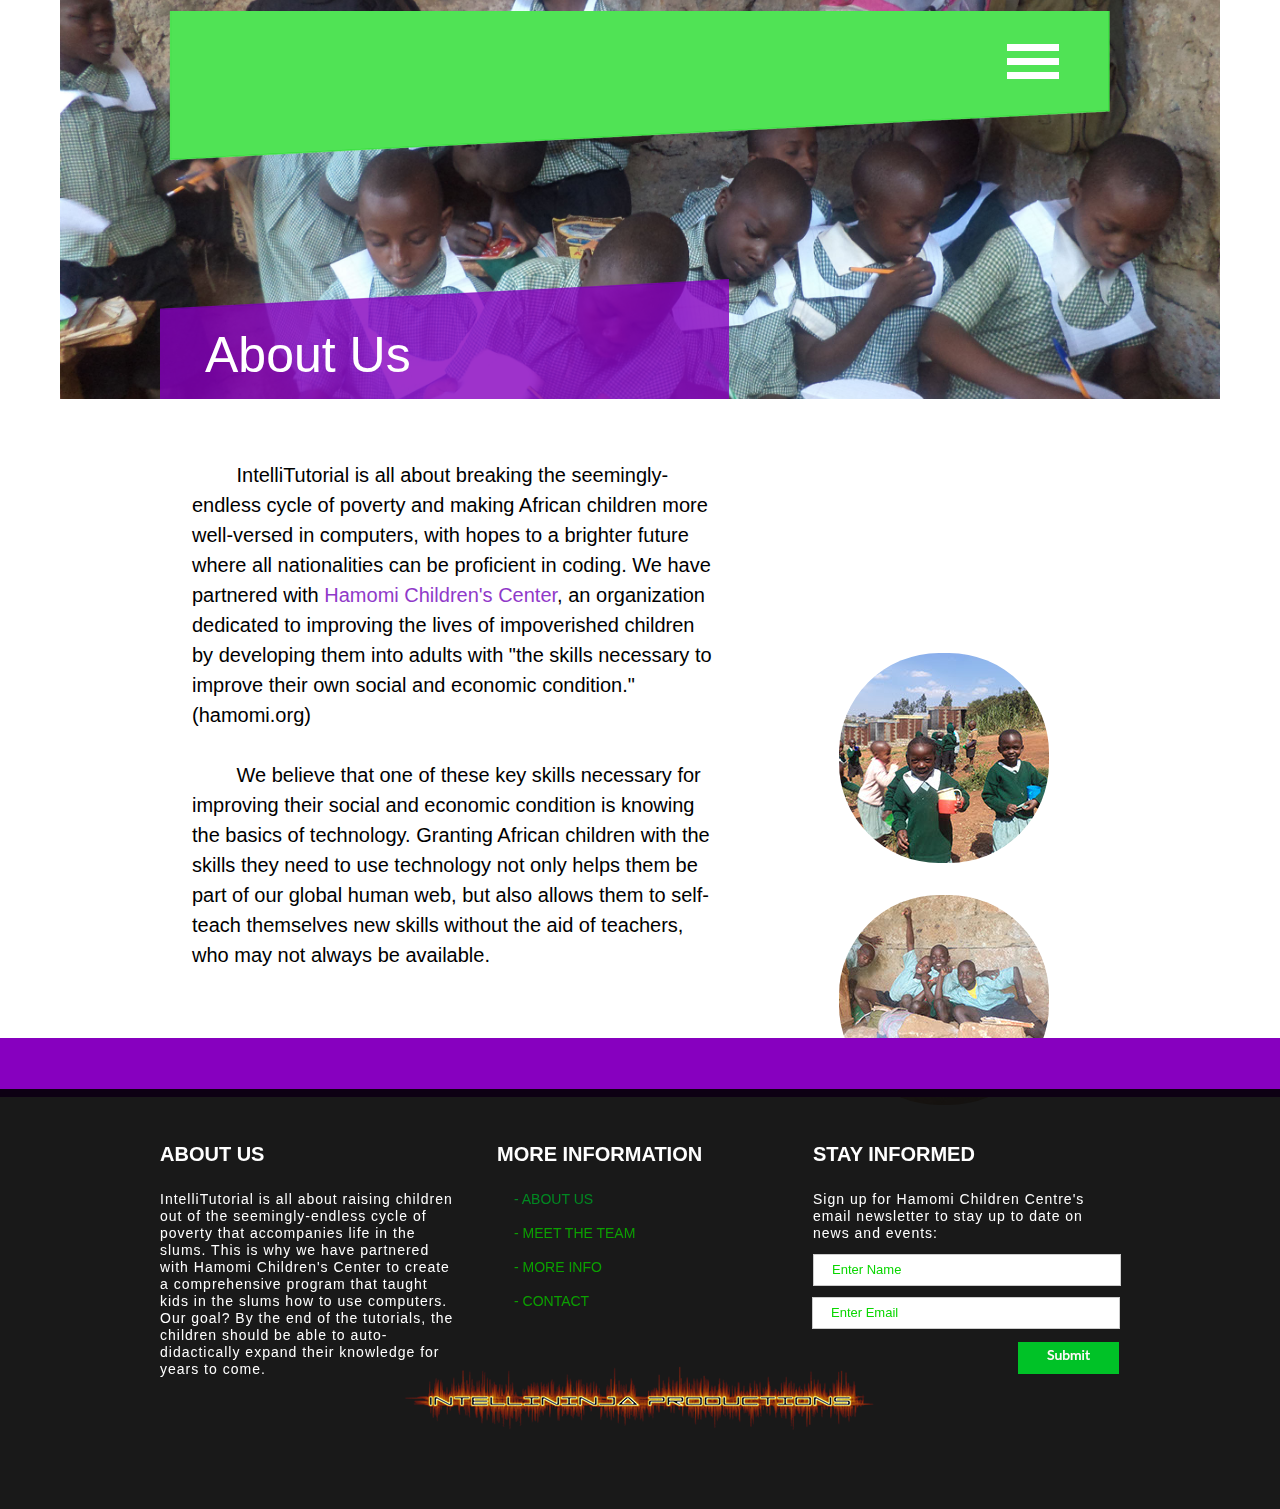
<file: about-us.html>
<!DOCTYPE html>
<html class="html" lang="en-US">
 <head>

  <script type="text/javascript">
   if(typeof Muse == "undefined") window.Muse = {}; window.Muse.assets = {"required":["jquery-1.8.3.min.js", "museutils.js", "webpro.js", "musewpslideshow.js", "jquery.museoverlay.js", "touchswipe.js", "jquery.watch.js", "jquery.musepolyfill.bgsize.js", "jquery.scrolleffects.js", "museredirect.js", "about-us.css"], "outOfDate":[]};
</script>
  
  <script src="scripts/museredirect.js?17485671" type="text/javascript"></script>
  
  <script type="text/javascript">
   Muse.Redirect.redirect('desktop', 'tablet/about-us.html', 'phone/about-us.html', '');
</script>
  
  <meta http-equiv="Content-type" content="text/html;charset=UTF-8"/>
  <meta name="generator" content="2014.2.1.284"/>
  <title>ABOUT US</title>
  <link media="only screen and (max-device-width: 370px)" rel="alternate" href="http://www.intellitutorial.com/phone/about-us.html"/>
  <link media="only screen and (max-device-width: 960px)" rel="alternate" href="http://www.intellitutorial.com/tablet/about-us.html"/>
  <!-- CSS -->
  <link rel="stylesheet" type="text/css" href="css/site_global.css?524702417"/>
  <link rel="stylesheet" type="text/css" href="css/master_a-master.css?414269175"/>
  <link rel="stylesheet" type="text/css" href="css/about-us.css?153391204" id="pagesheet"/>
  <!--[if lt IE 9]>
  <link rel="stylesheet" type="text/css" href="css/iefonts_about-us.css?3877150370"/>
  <![endif]-->
  <!-- Other scripts -->
  <script type="text/javascript">
   document.documentElement.className += ' js';
var __adobewebfontsappname__ = "muse";
</script>
  <!-- JS includes -->
  <script type="text/javascript">
   document.write('\x3Cscript src="' + (document.location.protocol == 'https:' ? 'https:' : 'http:') + '//webfonts.creativecloud.com/source-sans-pro:n4:all;open-sans:n7,n4:all;imprima:n4:all;sansita-one:n4:all.js" type="text/javascript">\x3C/script>');
</script>
  <!--[if lt IE 9]>
  <script src="scripts/html5shiv.js?4241844378" type="text/javascript"></script>
  <![endif]-->
   </head>
 <body>

  <div class="clearfix" id="page"><!-- column -->
   <div class="position_content" id="page_position_content">
    <div class="clearfix colelem" id="pu2192-3"><!-- group -->
     <div class="museBGSize clearfix grpelem" id="u2192-3"><!-- content -->
      <p>&nbsp;</p>
     </div>
     <div class="clip_frame grpelem" id="u1079"><!-- image -->
      <img class="block" id="u1079_img" src="images/purple-hero569x121.png" data-hidpi-src="images/purple-hero569x121_2x.png" alt="" width="569" height="120"/>
     </div>
     <div class="Heading---Block clearfix grpelem" id="u489-4"><!-- content -->
      <h1>About Us</h1>
     </div>
     <div class="clip_frame grpelem" id="u1890"><!-- image -->
      <img class="block" id="u1890_img" src="images/green%20barrier.png" data-hidpi-src="images/green%20barrier_2x.png" alt="" width="944" height="153"/>
     </div>
     <div class="clearfix grpelem" id="u1095"><!-- column -->
      <div class="colelem" id="u1092"><!-- simple frame --></div>
      <div class="colelem" id="u1093"><!-- simple frame --></div>
      <div class="colelem" id="u1094"><!-- simple frame --></div>
     </div>
     <div class="PamphletWidget clearfix grpelem" id="pamphletu1106"><!-- none box -->
      <div class="popup_anchor" id="u1113popup">
       <div class="ContainerGroup clearfix" id="u1113"><!-- stack box -->
        <div class="Container invi clearfix grpelem" id="u1116"><!-- column -->
         <a class="nonblock nontext Button ButtonSelected clearfix colelem" id="buttonu1121" href="about-us.html"><!-- container box --><div class="Heading-2 clearfix grpelem" id="u1122-4"><!-- content --><h2>ABOUT US</h2></div></a>
         <a class="nonblock nontext Button clearfix colelem" id="buttonu1123" href="dev-team.html"><!-- container box --><div class="Heading-2 clearfix grpelem" id="u1124-4"><!-- content --><h2>GET INVOLVED</h2></div></a>
         <a class="nonblock nontext Button clearfix colelem" id="buttonu1125" href="more-info.html"><!-- container box --><div class="Heading-2 clearfix grpelem" id="u1126-4"><!-- content --><h2>EVENTS</h2></div></a>
         <a class="nonblock nontext Button clearfix colelem" id="buttonu1127" href="contact.html"><!-- container box --><div class="Heading-2 clearfix grpelem" id="u1128-4"><!-- content --><h2>CONTACT</h2></div></a>
        </div>
       </div>
      </div>
      <div class="ThumbGroup clearfix grpelem" id="u1109"><!-- none box -->
       <div class="popup_anchor">
        <div class="Thumb popup_element" id="u1112"><!-- simple frame --></div>
       </div>
      </div>
     </div>
    </div>
    <div class="rounded-corners mse_pre_init" id="u1051"><!-- simple frame --></div>
    <div class="clearfix colelem" id="pu490-10"><!-- group -->
     <div class="Body-Text clearfix grpelem" id="u490-10"><!-- content -->
      <p>&nbsp;&nbsp;&nbsp;&nbsp;&nbsp;&nbsp;&nbsp; IntelliTutorial is all about breaking the seemingly&#45;endless cycle of poverty and making African children more well&#45;versed in computers, with hopes to a brighter future where all nationalities can be proficient in coding. We have partnered with <a class="nonblock" href="http://www.hamomi.org">Hamomi Children's Center</a>, an organization dedicated to improving the lives of impoverished children by developing them into adults with &quot;the skills necessary to improve their own social and economic condition.&quot; (hamomi.org)</p>
      <p>&nbsp;</p>
      <p>&nbsp;&nbsp;&nbsp;&nbsp;&nbsp;&nbsp;&nbsp; We believe that one of these key skills necessary for improving their social and economic condition is knowing the basics of technology. Granting African children with the skills they need to use technology not only helps them be part of our global human web, but also allows them to self&#45;teach themselves new skills without the aid of teachers, who may not always be available.</p>
     </div>
     <a class="nonblock nontext Button clearfix ose_pre_init grpelem" id="buttonu492" href="more-info.html"><!-- container box --><div class="Heading-2 clearfix grpelem" id="u493-4"><!-- content --><h2>LEARN MORE</h2></div></a>
    </div>
    <div class="rounded-corners mse_pre_init" id="u1052"><!-- simple frame --></div>
    <div class="browser_width colelem" id="u491-bw">
     <div id="u491"><!-- simple frame --></div>
    </div>
    <div class="verticalspacer"></div>
    <div class="clearfix colelem" id="pu200"><!-- group -->
     <div class="browser_width grpelem" id="u200-bw">
      <div id="u200"><!-- group -->
       <div class="clearfix" id="u200_align_to_page">
        <div class="clearfix grpelem" id="u202-7"><!-- content -->
         <p class="Heading-3">ABOUT US</p>
         <p id="u202-3">&nbsp;</p>
         <p class="Footer-Text" id="u202-5">IntelliTutorial is all about raising children out of the seemingly&#45;endless cycle of poverty that accompanies life in the slums. This is why we have partnered with Hamomi Children's Center to create a comprehensive program that taught kids in the slums how to use computers. Our goal? By the end of the tutorials, the children should be able to auto&#45;didactically expand their knowledge for years to come.</p>
        </div>
        <div class="clearfix grpelem" id="u234-18"><!-- content -->
         <p class="Heading-3">MORE INFORMATION</p>
         <p id="u234-3">&nbsp;</p>
         <p id="u234-6"><a class="nonblock" href="about-us.html"><span id="u234-4">&#45; ABOUT US</span></a></p>
         <p id="u234-7">&nbsp;</p>
         <p id="u234-9">&#45; MEET THE TEAM</p>
         <p id="u234-10">&nbsp;</p>
         <p id="u234-12">&#45; MORE INFO</p>
         <p id="u234-13">&nbsp;</p>
         <p id="u234-15">&#45; CONTACT</p>
         <p id="u234-16">&nbsp;</p>
        </div>
        <div class="clearfix grpelem" id="u204-7"><!-- content -->
         <p class="Heading-3">STAY INFORMED</p>
         <p id="u204-3">&nbsp;</p>
         <p class="Footer-Text" id="u204-5">Sign up for Hamomi Children Centre's email newsletter to stay up to date on news and events:</p>
        </div>
       </div>
      </div>
     </div>
     <form class="form-grp clearfix grpelem" id="widgetu207" method="post" enctype="multipart/form-data" action="scripts/form-u207.php"><!-- none box -->
      <div class="fld-grp clearfix grpelem" id="widgetu219" data-required="true"><!-- none box -->
       <span class="fld-input NoWrap actAsDiv clearfix grpelem" id="u221-4"><!-- content --><input class="wrapped-input" type="text" spellcheck="false" id="widgetu219_input" name="custom_U219" tabindex="1"/><label class="wrapped-input fld-prompt" id="widgetu219_prompt" for="widgetu219_input"><span class="actAsPara">Enter Name</span></label></span>
      </div>
      <div class="fld-grp clearfix grpelem" id="widgetu215" data-required="true" data-type="email"><!-- none box -->
       <span class="fld-input NoWrap actAsDiv clearfix grpelem" id="u218-4"><!-- content --><input class="wrapped-input" type="text" spellcheck="false" id="widgetu215_input" name="Email" tabindex="2"/><label class="wrapped-input fld-prompt" id="widgetu215_prompt" for="widgetu215_input"><span class="actAsPara">Enter Email</span></label></span>
      </div>
      <div class="clearfix grpelem" id="u214-4"><!-- content -->
       <p>Submitting Form...</p>
      </div>
      <div class="clearfix grpelem" id="u213-4"><!-- content -->
       <p>The server encountered an error.</p>
      </div>
      <div class="clearfix grpelem" id="u208-4"><!-- content -->
       <p>Form received.</p>
      </div>
      <input class="submit-btn NoWrap grpelem" id="u223-17" type="submit" value="" tabindex="3"/><!-- state-based BG images -->
     </form>
     <div class="clip_frame grpelem" id="u1896"><!-- image -->
      <img class="block" id="u1896_img" src="images/coollogo_com-24987555.png" data-hidpi-src="images/coollogo_com-24987555_2x.png" alt="" width="487" height="79"/>
     </div>
    </div>
   </div>
  </div>
  <div class="preload_images">
   <img class="preload" src="images/u223-17-r.png" alt=""/>
   <img class="preload" src="images/u223-17-m.png" alt=""/>
   <img class="preload" src="images/u223-17-fs.png" alt=""/>
   <img class="preload" src="images/u223-17-r_2x.png" alt=""/>
   <img class="preload" src="images/u223-17-m_2x.png" alt=""/>
   <img class="preload" src="images/u223-17-fs_2x.png" alt=""/>
  </div>
  <!-- JS includes -->
  <script type="text/javascript">
   if (document.location.protocol != 'https:') document.write('\x3Cscript src="http://musecdn2.businesscatalyst.com/scripts/4.0/jquery-1.8.3.min.js" type="text/javascript">\x3C/script>');
</script>
  <script type="text/javascript">
   window.jQuery || document.write('\x3Cscript src="scripts/jquery-1.8.3.min.js" type="text/javascript">\x3C/script>');
</script>
  <script src="scripts/museutils.js?3777594392" type="text/javascript"></script>
  <script src="scripts/jquery.musepolyfill.bgsize.js?4259541792" type="text/javascript"></script>
  <script src="scripts/jquery.scrolleffects.js?117544926" type="text/javascript"></script>
  <script src="scripts/webpro.js?474087315" type="text/javascript"></script>
  <script src="scripts/musewpslideshow.js?274584885" type="text/javascript"></script>
  <script src="scripts/jquery.museoverlay.js?170414611" type="text/javascript"></script>
  <script src="scripts/touchswipe.js?100683906" type="text/javascript"></script>
  <script src="scripts/jquery.watch.js?4144919381" type="text/javascript"></script>
  <!-- Other scripts -->
  <script type="text/javascript">
   $(document).ready(function() { try {
(function(){var a={},b=function(a){if(a.match(/^rgb/))return a=a.replace(/\s+/g,"").match(/([\d\,]+)/gi)[0].split(","),(parseInt(a[0])<<16)+(parseInt(a[1])<<8)+parseInt(a[2]);if(a.match(/^\#/))return parseInt(a.substr(1),16);return 0};(function(){$('link[type="text/css"]').each(function(){var b=($(this).attr("href")||"").match(/\/?css\/([\w\-]+\.css)\?(\d+)/);b&&b[1]&&b[2]&&(a[b[1]]=b[2])})})();(function(){$("body").append('<div class="version" style="display:none; width:1px; height:1px;"></div>');
for(var c=$(".version"),d=0;d<Muse.assets.required.length;){var f=Muse.assets.required[d],g=f.match(/([\w\-\.]+)\.(\w+)$/),k=g&&g[1]?g[1]:null,g=g&&g[2]?g[2]:null;switch(g.toLowerCase()){case "css":k=k.replace(/\W/gi,"_").replace(/^([^a-z])/gi,"_$1");c.addClass(k);var g=b(c.css("color")),h=b(c.css("background-color"));g!=0||h!=0?(Muse.assets.required.splice(d,1),"undefined"!=typeof a[f]&&(g!=a[f]>>>24||h!=(a[f]&16777215))&&Muse.assets.outOfDate.push(f)):d++;c.removeClass(k);break;case "js":k.match(/^jquery-[\d\.]+/gi)&&
typeof $!="undefined"?Muse.assets.required.splice(d,1):d++;break;default:throw Error("Unsupported file type: "+g);}}c.remove();if(Muse.assets.outOfDate.length||Muse.assets.required.length)c="Some files on the server may be missing or incorrect. Clear browser cache and try again. If the problem persists please contact website author.",(d=location&&location.search&&location.search.match&&location.search.match(/muse_debug/gi))&&Muse.assets.outOfDate.length&&(c+="\nOut of date: "+Muse.assets.outOfDate.join(",")),d&&Muse.assets.required.length&&(c+="\nMissing: "+Muse.assets.required.join(",")),alert(c)})()})();/* body */
Muse.Utils.transformMarkupToFixBrowserProblemsPreInit();/* body */
Muse.Utils.detectScreenResolution();/* HiDPI screens */
Muse.Utils.prepHyperlinks(true);/* body */
$('#u2192-3').registerBackgroundPositionScrollEffect([{"in":[-Infinity,0],"speed":[0,0]},{"in":[0,Infinity],"speed":[0,0.3]}]);/* scroll effect */
Muse.Utils.initWidget('#pamphletu1106', function(elem) { new WebPro.Widget.ContentSlideShow(elem, {contentLayout_runtime:'stack',event:'mouseover',deactivationEvent:'mouseout_both',autoPlay:false,displayInterval:3000,transitionStyle:'fading',transitionDuration:500,hideAllContentsFirst:true,shuffle:false,enableSwipe:true,resumeAutoplay:true,resumeAutoplayInterval:3000,playOnce:false}); });/* #pamphletu1106 */
$('#u1051').registerPositionScrollEffect([{"in":[-Infinity,200],"speed":[0,2]},{"in":[200,Infinity],"speed":[0,1]}]);/* scroll effect */
$('#buttonu492').registerOpacityScrollEffect([{"fade":50,"in":[-Infinity,326.2],"opacity":0},{"opacity":100,"in":[326.2,326.2]},{"fade":50,"in":[326.2,Infinity],"opacity":100}]);/* scroll effect */
$('#u1052').registerPositionScrollEffect([{"in":[-Infinity,200],"speed":[0,2]},{"in":[200,Infinity],"speed":[0,1]}]);/* scroll effect */
Muse.Utils.resizeHeight()/* resize height */
Muse.Utils.initWidget('#widgetu207', function(elem) { new WebPro.Widget.Form(elem, {validationEvent:'submit',errorStateSensitivity:'high',fieldWrapperClass:'fld-grp',formSubmittedClass:'frm-sub-st',formErrorClass:'frm-subm-err-st',formDeliveredClass:'frm-subm-ok-st',notEmptyClass:'non-empty-st',focusClass:'focus-st',invalidClass:'fld-err-st',requiredClass:'fld-err-st',ajaxSubmit:true}); });/* #widgetu207 */
Muse.Utils.fullPage('#page');/* 100% height page */
Muse.Utils.showWidgetsWhenReady();/* body */
Muse.Utils.transformMarkupToFixBrowserProblems();/* body */
} catch(e) { if (e && 'function' == typeof e.notify) e.notify(); else Muse.Assert.fail('Error calling selector function:' + e); }});
</script>
   </body>
</html>
</file>
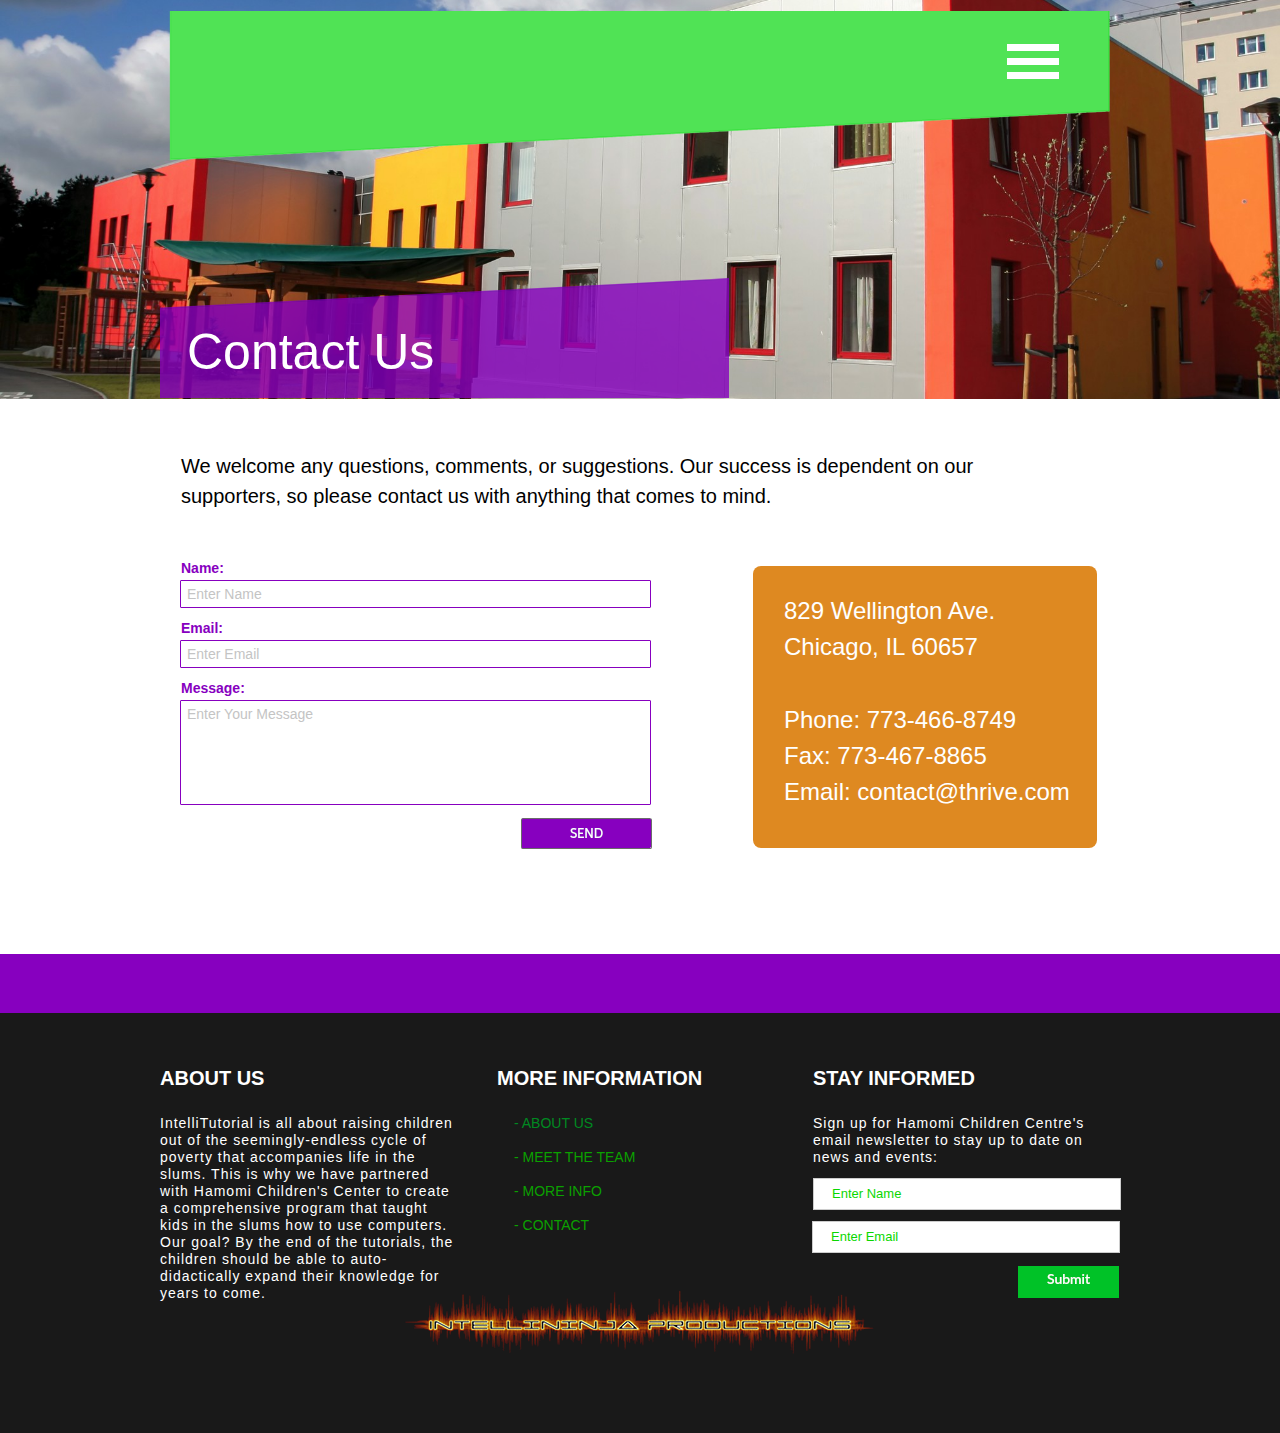
<file: contact.html>
<!DOCTYPE html>
<html class="html" lang="en-US">
 <head>

  <script type="text/javascript">
   if(typeof Muse == "undefined") window.Muse = {}; window.Muse.assets = {"required":["jquery-1.8.3.min.js", "museutils.js", "webpro.js", "musewpslideshow.js", "jquery.museoverlay.js", "touchswipe.js", "jquery.watch.js", "jquery.musepolyfill.bgsize.js", "jquery.scrolleffects.js", "museredirect.js", "contact.css"], "outOfDate":[]};
</script>
  
  <script src="scripts/museredirect.js?17485671" type="text/javascript"></script>
  
  <script type="text/javascript">
   Muse.Redirect.redirect('desktop', 'tablet/contact.html', 'phone/contact.html', '');
</script>
  
  <meta http-equiv="Content-type" content="text/html;charset=UTF-8"/>
  <meta name="generator" content="2014.2.1.284"/>
  <title>CONTACT</title>
  <link media="only screen and (max-device-width: 370px)" rel="alternate" href="http://www.intellitutorial.com/phone/contact.html"/>
  <link media="only screen and (max-device-width: 960px)" rel="alternate" href="http://www.intellitutorial.com/tablet/contact.html"/>
  <!-- CSS -->
  <link rel="stylesheet" type="text/css" href="css/site_global.css?524702417"/>
  <link rel="stylesheet" type="text/css" href="css/master_a-master.css?414269175"/>
  <link rel="stylesheet" type="text/css" href="css/contact.css?4200151829" id="pagesheet"/>
  <!--[if lt IE 9]>
  <link rel="stylesheet" type="text/css" href="css/iefonts_contact.css?264562103"/>
  <![endif]-->
  <!-- Other scripts -->
  <script type="text/javascript">
   document.documentElement.className += ' js';
var __adobewebfontsappname__ = "muse";
</script>
  <!-- JS includes -->
  <script type="text/javascript">
   document.write('\x3Cscript src="' + (document.location.protocol == 'https:' ? 'https:' : 'http:') + '//webfonts.creativecloud.com/source-sans-pro:n4:all;open-sans:n7,n4:all;imprima:n4:all;sansita-one:n4:all.js" type="text/javascript">\x3C/script>');
</script>
  <!--[if lt IE 9]>
  <script src="scripts/html5shiv.js?4241844378" type="text/javascript"></script>
  <![endif]-->
   </head>
 <body>

  <div class="clearfix" id="page"><!-- column -->
   <div class="position_content" id="page_position_content">
    <div class="clearfix colelem" id="pu627"><!-- group -->
     <div class="browser_width grpelem" id="u627-bw">
      <div class="museBGSize" id="u627"><!-- column -->
       <div class="clearfix" id="u627_align_to_page">
        <div class="clip_frame colelem" id="u1890"><!-- image -->
         <img class="block" id="u1890_img" src="images/green%20barrier.png" data-hidpi-src="images/green%20barrier_2x.png" alt="" width="944" height="153"/>
        </div>
        <div class="clip_frame colelem" id="u1086"><!-- image -->
         <img class="block" id="u1086_img" src="images/purple-hero569x121.png" data-hidpi-src="images/purple-hero569x121_2x.png" alt="" width="569" height="120"/>
        </div>
       </div>
      </div>
     </div>
     <div class="Heading---Block clearfix grpelem" id="u1088-4"><!-- content -->
      <h1>Contact Us</h1>
     </div>
     <div class="clearfix grpelem" id="u1095"><!-- column -->
      <div class="colelem" id="u1092"><!-- simple frame --></div>
      <div class="colelem" id="u1093"><!-- simple frame --></div>
      <div class="colelem" id="u1094"><!-- simple frame --></div>
     </div>
     <div class="PamphletWidget clearfix grpelem" id="pamphletu1106"><!-- none box -->
      <div class="popup_anchor" id="u1113popup">
       <div class="ContainerGroup clearfix" id="u1113"><!-- stack box -->
        <div class="Container invi clearfix grpelem" id="u1116"><!-- column -->
         <a class="nonblock nontext Button clearfix colelem" id="buttonu1121" href="about-us.html"><!-- container box --><div class="Heading-2 clearfix grpelem" id="u1122-4"><!-- content --><h2>ABOUT US</h2></div></a>
         <a class="nonblock nontext Button clearfix colelem" id="buttonu1123" href="dev-team.html"><!-- container box --><div class="Heading-2 clearfix grpelem" id="u1124-4"><!-- content --><h2>GET INVOLVED</h2></div></a>
         <a class="nonblock nontext Button clearfix colelem" id="buttonu1125" href="more-info.html"><!-- container box --><div class="Heading-2 clearfix grpelem" id="u1126-4"><!-- content --><h2>EVENTS</h2></div></a>
         <a class="nonblock nontext Button ButtonSelected clearfix colelem" id="buttonu1127" href="contact.html"><!-- container box --><div class="Heading-2 clearfix grpelem" id="u1128-4"><!-- content --><h2>CONTACT</h2></div></a>
        </div>
       </div>
      </div>
      <div class="ThumbGroup clearfix grpelem" id="u1109"><!-- none box -->
       <div class="popup_anchor">
        <div class="Thumb popup_element" id="u1112"><!-- simple frame --></div>
       </div>
      </div>
     </div>
    </div>
    <div class="Body-Text clearfix colelem" id="u634-4"><!-- content -->
     <p>We welcome any questions, comments, or suggestions. Our success is dependent on our supporters, so please contact us with anything that comes to mind.</p>
    </div>
    <form class="form-grp clearfix colelem" id="widgetu1166" method="post" enctype="multipart/form-data" action="scripts/form-u1166.php"><!-- none box -->
     <div class="fld-grp clearfix grpelem" id="widgetu1173" data-required="true"><!-- none box -->
      <label class="fld-label actAsDiv clearfix grpelem" id="u1174-4" for="widgetu1173_input"><!-- content --><span class="actAsPara">Name:</span></label>
      <span class="fld-input NoWrap actAsDiv rounded-corners clearfix grpelem" id="u1175-4"><!-- content --><input class="wrapped-input" type="text" spellcheck="false" id="widgetu1173_input" name="custom_U1173" tabindex="1"/><label class="wrapped-input fld-prompt" id="widgetu1173_prompt" for="widgetu1173_input"><span class="actAsPara">Enter Name</span></label></span>
     </div>
     <div class="fld-grp clearfix grpelem" id="widgetu1179" data-required="true" data-type="email"><!-- none box -->
      <label class="fld-label actAsDiv clearfix grpelem" id="u1181-4" for="widgetu1179_input"><!-- content --><span class="actAsPara">Email:</span></label>
      <span class="fld-input NoWrap actAsDiv rounded-corners clearfix grpelem" id="u1182-4"><!-- content --><input class="wrapped-input" type="text" spellcheck="false" id="widgetu1179_input" name="Email" tabindex="2"/><label class="wrapped-input fld-prompt" id="widgetu1179_prompt" for="widgetu1179_input"><span class="actAsPara">Enter Email</span></label></span>
     </div>
     <div class="clearfix grpelem" id="u1177-4"><!-- content -->
      <p>Submitting Form...</p>
     </div>
     <div class="clearfix grpelem" id="u1171-4"><!-- content -->
      <p>The server encountered an error.</p>
     </div>
     <div class="clearfix grpelem" id="u1178-4"><!-- content -->
      <p>Form received.</p>
     </div>
     <input class="submit-btn NoWrap grpelem" id="u1172-17" type="submit" value="" tabindex="4"/><!-- state-based BG images -->
     <div class="fld-grp clearfix grpelem" id="widgetu1167" data-required="false"><!-- none box -->
      <label class="fld-label actAsDiv clearfix grpelem" id="u1170-4" for="widgetu1167_input"><!-- content --><span class="actAsPara">Message:</span></label>
      <span class="fld-textarea actAsDiv rounded-corners clearfix grpelem" id="u1168-4"><!-- content --><textarea class="wrapped-input" id="widgetu1167_input" name="custom_U1167" tabindex="3"></textarea><label class="wrapped-input fld-prompt" id="widgetu1167_prompt" for="widgetu1167_input"><span class="actAsPara">Enter Your Message</span></label></span>
     </div>
    </form>
    <div class="rounded-corners clearfix colelem" id="u1147"><!-- column -->
     <div class="Body-Text clearfix colelem" id="u635-6"><!-- content -->
      <p>829 Wellington Ave.</p>
      <p>Chicago, IL 60657</p>
     </div>
     <div class="Body-Text clearfix colelem" id="u636-8"><!-- content -->
      <p>Phone: 773&#45;466&#45;8749</p>
      <p>Fax: 773&#45;467&#45;8865</p>
      <p>Email: contact@thrive.com</p>
     </div>
    </div>
    <div class="browser_width colelem" id="u632-bw">
     <div id="u632"><!-- simple frame --></div>
    </div>
    <div class="verticalspacer"></div>
    <div class="clearfix colelem" id="pu200"><!-- group -->
     <div class="browser_width grpelem" id="u200-bw">
      <div id="u200"><!-- group -->
       <div class="clearfix" id="u200_align_to_page">
        <div class="clearfix grpelem" id="u202-7"><!-- content -->
         <p class="Heading-3">ABOUT US</p>
         <p id="u202-3">&nbsp;</p>
         <p class="Footer-Text" id="u202-5">IntelliTutorial is all about raising children out of the seemingly&#45;endless cycle of poverty that accompanies life in the slums. This is why we have partnered with Hamomi Children's Center to create a comprehensive program that taught kids in the slums how to use computers. Our goal? By the end of the tutorials, the children should be able to auto&#45;didactically expand their knowledge for years to come.</p>
        </div>
        <div class="clearfix grpelem" id="u234-18"><!-- content -->
         <p class="Heading-3">MORE INFORMATION</p>
         <p id="u234-3">&nbsp;</p>
         <p id="u234-6"><a class="nonblock" href="about-us.html"><span id="u234-4">&#45; ABOUT US</span></a></p>
         <p id="u234-7">&nbsp;</p>
         <p id="u234-9">&#45; MEET THE TEAM</p>
         <p id="u234-10">&nbsp;</p>
         <p id="u234-12">&#45; MORE INFO</p>
         <p id="u234-13">&nbsp;</p>
         <p id="u234-15">&#45; CONTACT</p>
         <p id="u234-16">&nbsp;</p>
        </div>
        <div class="clearfix grpelem" id="u204-7"><!-- content -->
         <p class="Heading-3">STAY INFORMED</p>
         <p id="u204-3">&nbsp;</p>
         <p class="Footer-Text" id="u204-5">Sign up for Hamomi Children Centre's email newsletter to stay up to date on news and events:</p>
        </div>
       </div>
      </div>
     </div>
     <form class="form-grp clearfix grpelem" id="widgetu207" method="post" enctype="multipart/form-data" action="scripts/form-u207.php"><!-- none box -->
      <div class="fld-grp clearfix grpelem" id="widgetu219" data-required="true"><!-- none box -->
       <span class="fld-input NoWrap actAsDiv clearfix grpelem" id="u221-4"><!-- content --><input class="wrapped-input" type="text" spellcheck="false" id="widgetu219_input" name="custom_U219" tabindex="5"/><label class="wrapped-input fld-prompt" id="widgetu219_prompt" for="widgetu219_input"><span class="actAsPara">Enter Name</span></label></span>
      </div>
      <div class="fld-grp clearfix grpelem" id="widgetu215" data-required="true" data-type="email"><!-- none box -->
       <span class="fld-input NoWrap actAsDiv clearfix grpelem" id="u218-4"><!-- content --><input class="wrapped-input" type="text" spellcheck="false" id="widgetu215_input" name="Email" tabindex="6"/><label class="wrapped-input fld-prompt" id="widgetu215_prompt" for="widgetu215_input"><span class="actAsPara">Enter Email</span></label></span>
      </div>
      <div class="clearfix grpelem" id="u214-4"><!-- content -->
       <p>Submitting Form...</p>
      </div>
      <div class="clearfix grpelem" id="u213-4"><!-- content -->
       <p>The server encountered an error.</p>
      </div>
      <div class="clearfix grpelem" id="u208-4"><!-- content -->
       <p>Form received.</p>
      </div>
      <input class="submit-btn NoWrap grpelem" id="u223-17" type="submit" value="" tabindex="7"/><!-- state-based BG images -->
     </form>
     <div class="clip_frame grpelem" id="u1896"><!-- image -->
      <img class="block" id="u1896_img" src="images/coollogo_com-24987555.png" data-hidpi-src="images/coollogo_com-24987555_2x.png" alt="" width="487" height="79"/>
     </div>
    </div>
   </div>
  </div>
  <div class="preload_images">
   <img class="preload" src="images/u1172-17-r.png" alt=""/>
   <img class="preload" src="images/u1172-17-m.png" alt=""/>
   <img class="preload" src="images/u1172-17-fs.png" alt=""/>
   <img class="preload" src="images/u1172-17-r_2x.png" alt=""/>
   <img class="preload" src="images/u1172-17-m_2x.png" alt=""/>
   <img class="preload" src="images/u1172-17-fs_2x.png" alt=""/>
   <img class="preload" src="images/u223-17-r.png" alt=""/>
   <img class="preload" src="images/u223-17-m.png" alt=""/>
   <img class="preload" src="images/u223-17-fs.png" alt=""/>
   <img class="preload" src="images/u223-17-r_2x.png" alt=""/>
   <img class="preload" src="images/u223-17-m_2x.png" alt=""/>
   <img class="preload" src="images/u223-17-fs_2x.png" alt=""/>
  </div>
  <!-- JS includes -->
  <script type="text/javascript">
   if (document.location.protocol != 'https:') document.write('\x3Cscript src="http://musecdn2.businesscatalyst.com/scripts/4.0/jquery-1.8.3.min.js" type="text/javascript">\x3C/script>');
</script>
  <script type="text/javascript">
   window.jQuery || document.write('\x3Cscript src="scripts/jquery-1.8.3.min.js" type="text/javascript">\x3C/script>');
</script>
  <script src="scripts/museutils.js?3777594392" type="text/javascript"></script>
  <script src="scripts/jquery.musepolyfill.bgsize.js?4259541792" type="text/javascript"></script>
  <script src="scripts/jquery.scrolleffects.js?117544926" type="text/javascript"></script>
  <script src="scripts/jquery.watch.js?4144919381" type="text/javascript"></script>
  <script src="scripts/webpro.js?474087315" type="text/javascript"></script>
  <script src="scripts/musewpslideshow.js?274584885" type="text/javascript"></script>
  <script src="scripts/jquery.museoverlay.js?170414611" type="text/javascript"></script>
  <script src="scripts/touchswipe.js?100683906" type="text/javascript"></script>
  <!-- Other scripts -->
  <script type="text/javascript">
   $(document).ready(function() { try {
(function(){var a={},b=function(a){if(a.match(/^rgb/))return a=a.replace(/\s+/g,"").match(/([\d\,]+)/gi)[0].split(","),(parseInt(a[0])<<16)+(parseInt(a[1])<<8)+parseInt(a[2]);if(a.match(/^\#/))return parseInt(a.substr(1),16);return 0};(function(){$('link[type="text/css"]').each(function(){var b=($(this).attr("href")||"").match(/\/?css\/([\w\-]+\.css)\?(\d+)/);b&&b[1]&&b[2]&&(a[b[1]]=b[2])})})();(function(){$("body").append('<div class="version" style="display:none; width:1px; height:1px;"></div>');
for(var c=$(".version"),d=0;d<Muse.assets.required.length;){var f=Muse.assets.required[d],g=f.match(/([\w\-\.]+)\.(\w+)$/),k=g&&g[1]?g[1]:null,g=g&&g[2]?g[2]:null;switch(g.toLowerCase()){case "css":k=k.replace(/\W/gi,"_").replace(/^([^a-z])/gi,"_$1");c.addClass(k);var g=b(c.css("color")),h=b(c.css("background-color"));g!=0||h!=0?(Muse.assets.required.splice(d,1),"undefined"!=typeof a[f]&&(g!=a[f]>>>24||h!=(a[f]&16777215))&&Muse.assets.outOfDate.push(f)):d++;c.removeClass(k);break;case "js":k.match(/^jquery-[\d\.]+/gi)&&
typeof $!="undefined"?Muse.assets.required.splice(d,1):d++;break;default:throw Error("Unsupported file type: "+g);}}c.remove();if(Muse.assets.outOfDate.length||Muse.assets.required.length)c="Some files on the server may be missing or incorrect. Clear browser cache and try again. If the problem persists please contact website author.",(d=location&&location.search&&location.search.match&&location.search.match(/muse_debug/gi))&&Muse.assets.outOfDate.length&&(c+="\nOut of date: "+Muse.assets.outOfDate.join(",")),d&&Muse.assets.required.length&&(c+="\nMissing: "+Muse.assets.required.join(",")),alert(c)})()})();/* body */
Muse.Utils.transformMarkupToFixBrowserProblemsPreInit();/* body */
Muse.Utils.detectScreenResolution();/* HiDPI screens */
Muse.Utils.prepHyperlinks(true);/* body */
$('#u627').registerBackgroundPositionScrollEffect([{"in":[-Infinity,0],"speed":[0,0]},{"in":[0,Infinity],"speed":[0,0.3]}]);/* scroll effect */
Muse.Utils.resizeHeight()/* resize height */
Muse.Utils.initWidget('#pamphletu1106', function(elem) { new WebPro.Widget.ContentSlideShow(elem, {contentLayout_runtime:'stack',event:'mouseover',deactivationEvent:'mouseout_both',autoPlay:false,displayInterval:3000,transitionStyle:'fading',transitionDuration:500,hideAllContentsFirst:true,shuffle:false,enableSwipe:true,resumeAutoplay:true,resumeAutoplayInterval:3000,playOnce:false}); });/* #pamphletu1106 */
Muse.Utils.initWidget('#widgetu1166', function(elem) { new WebPro.Widget.Form(elem, {validationEvent:'submit',errorStateSensitivity:'high',fieldWrapperClass:'fld-grp',formSubmittedClass:'frm-sub-st',formErrorClass:'frm-subm-err-st',formDeliveredClass:'frm-subm-ok-st',notEmptyClass:'non-empty-st',focusClass:'focus-st',invalidClass:'fld-err-st',requiredClass:'fld-err-st',ajaxSubmit:true}); });/* #widgetu1166 */
Muse.Utils.initWidget('#widgetu207', function(elem) { new WebPro.Widget.Form(elem, {validationEvent:'submit',errorStateSensitivity:'high',fieldWrapperClass:'fld-grp',formSubmittedClass:'frm-sub-st',formErrorClass:'frm-subm-err-st',formDeliveredClass:'frm-subm-ok-st',notEmptyClass:'non-empty-st',focusClass:'focus-st',invalidClass:'fld-err-st',requiredClass:'fld-err-st',ajaxSubmit:true}); });/* #widgetu207 */
Muse.Utils.fullPage('#page');/* 100% height page */
Muse.Utils.showWidgetsWhenReady();/* body */
Muse.Utils.transformMarkupToFixBrowserProblems();/* body */
} catch(e) { if (e && 'function' == typeof e.notify) e.notify(); else Muse.Assert.fail('Error calling selector function:' + e); }});
</script>
   </body>
</html>
</file>
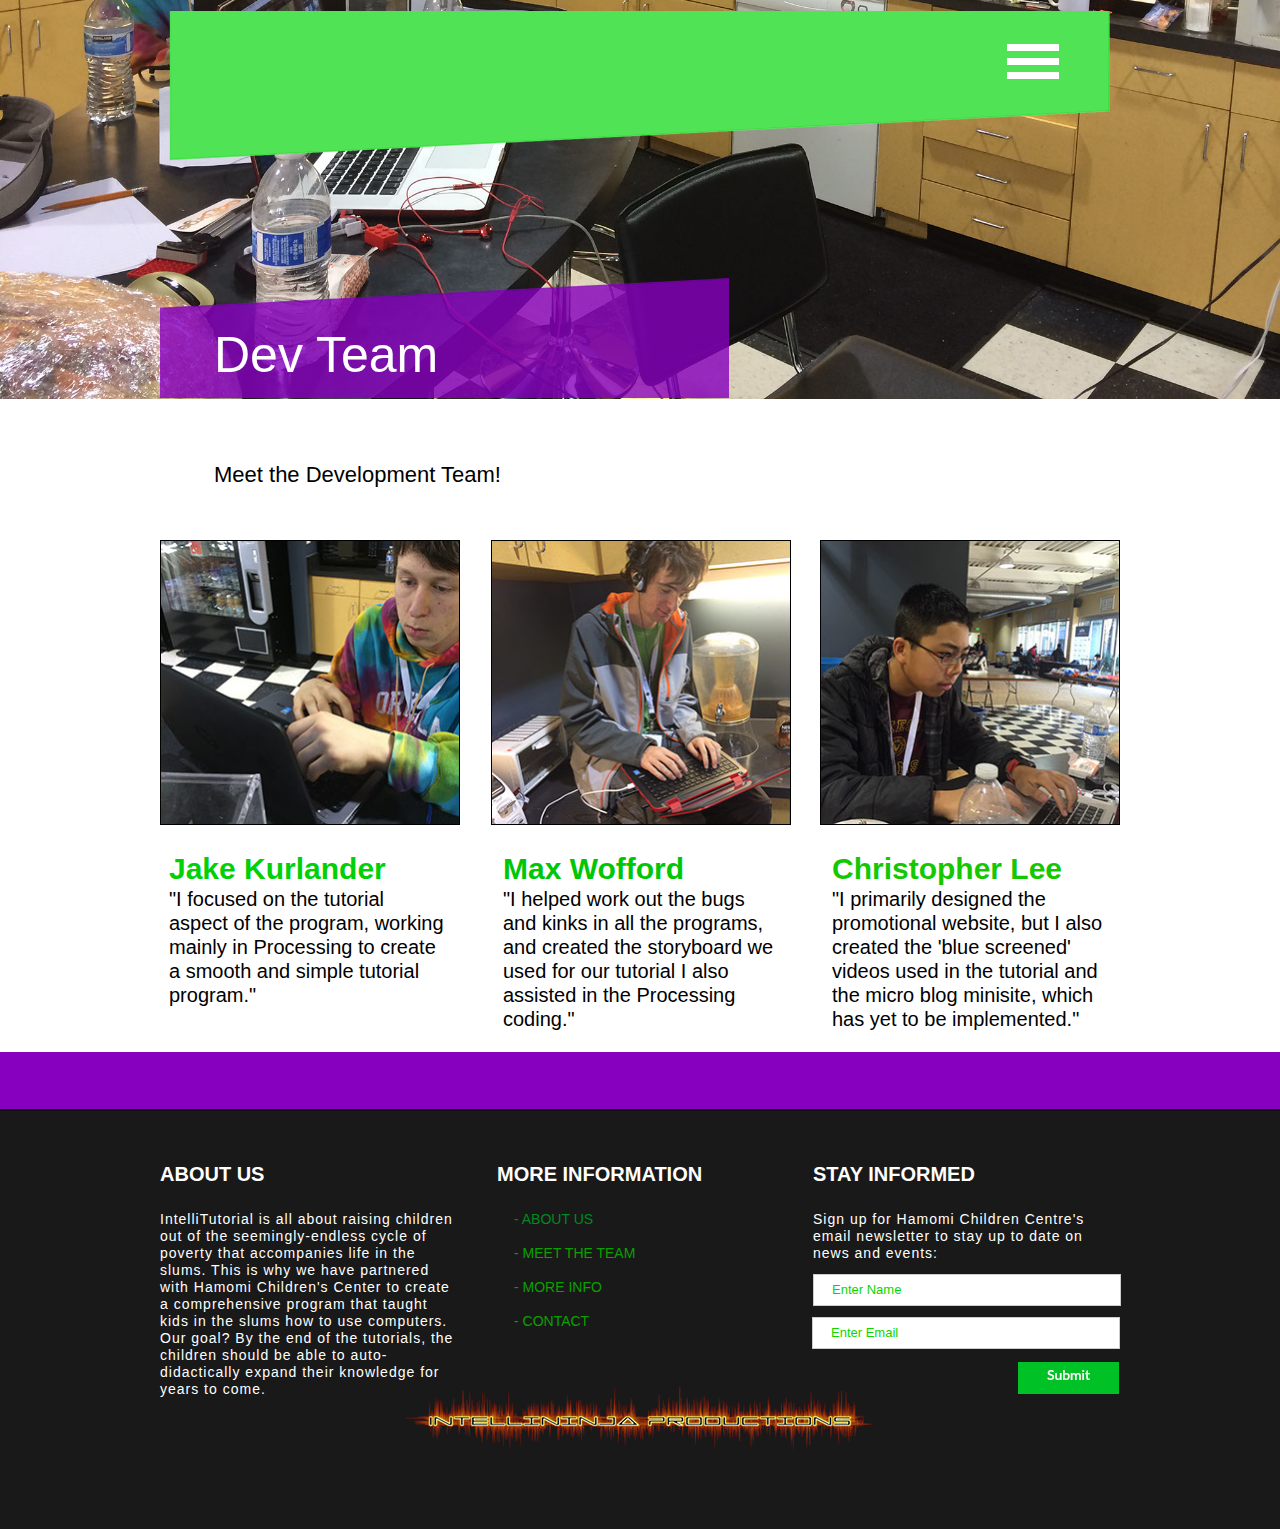
<file: dev-team.html>
<!DOCTYPE html>
<html class="html" lang="en-US">
 <head>

  <script type="text/javascript">
   if(typeof Muse == "undefined") window.Muse = {}; window.Muse.assets = {"required":["jquery-1.8.3.min.js", "museutils.js", "webpro.js", "musewpslideshow.js", "jquery.museoverlay.js", "touchswipe.js", "jquery.watch.js", "jquery.musepolyfill.bgsize.js", "jquery.scrolleffects.js", "dev-team.css"], "outOfDate":[]};
</script>
  
  <meta http-equiv="Content-type" content="text/html;charset=UTF-8"/>
  <meta name="generator" content="2014.2.1.284"/>
  <title>DEV TEAM</title>
  <!-- CSS -->
  <link rel="stylesheet" type="text/css" href="css/site_global.css?524702417"/>
  <link rel="stylesheet" type="text/css" href="css/master_a-master.css?414269175"/>
  <link rel="stylesheet" type="text/css" href="css/dev-team.css?516409646" id="pagesheet"/>
  <!--[if lt IE 9]>
  <link rel="stylesheet" type="text/css" href="css/iefonts_dev-team.css?4238422810"/>
  <![endif]-->
  <!-- Other scripts -->
  <script type="text/javascript">
   document.documentElement.className += ' js';
var __adobewebfontsappname__ = "muse";
</script>
  <!-- JS includes -->
  <script type="text/javascript">
   document.write('\x3Cscript src="' + (document.location.protocol == 'https:' ? 'https:' : 'http:') + '//webfonts.creativecloud.com/source-sans-pro:n4:all;open-sans:n7,n4:all;imprima:n4:all;sansita-one:n4:all.js" type="text/javascript">\x3C/script>');
</script>
  <!--[if lt IE 9]>
  <script src="scripts/html5shiv.js?4241844378" type="text/javascript"></script>
  <![endif]-->
   </head>
 <body>

  <div class="clearfix" id="page"><!-- column -->
   <div class="position_content" id="page_position_content">
    <div class="clearfix colelem" id="pu528"><!-- group -->
     <div class="browser_width grpelem" id="u528-bw">
      <div class="museBGSize" id="u528"><!-- column -->
       <div class="clearfix" id="u528_align_to_page">
        <div class="clip_frame colelem" id="u1890"><!-- image -->
         <img class="block" id="u1890_img" src="images/green%20barrier.png" data-hidpi-src="images/green%20barrier_2x.png" alt="" width="944" height="153"/>
        </div>
        <div class="clip_frame colelem" id="u1075"><!-- image -->
         <img class="block" id="u1075_img" src="images/purple-hero569x121.png" data-hidpi-src="images/purple-hero569x121_2x.png" alt="" width="569" height="120"/>
        </div>
       </div>
      </div>
     </div>
     <div class="Heading---Block clearfix grpelem" id="u531-4"><!-- content -->
      <h1>Dev Team</h1>
     </div>
     <div class="clearfix grpelem" id="u1095"><!-- column -->
      <div class="colelem" id="u1092"><!-- simple frame --></div>
      <div class="colelem" id="u1093"><!-- simple frame --></div>
      <div class="colelem" id="u1094"><!-- simple frame --></div>
     </div>
     <div class="PamphletWidget clearfix grpelem" id="pamphletu1106"><!-- none box -->
      <div class="popup_anchor" id="u1113popup">
       <div class="ContainerGroup clearfix" id="u1113"><!-- stack box -->
        <div class="Container invi clearfix grpelem" id="u1116"><!-- column -->
         <a class="nonblock nontext Button clearfix colelem" id="buttonu1121" href="about-us.html"><!-- container box --><div class="Heading-2 clearfix grpelem" id="u1122-4"><!-- content --><h2>ABOUT US</h2></div></a>
         <a class="nonblock nontext Button ButtonSelected clearfix colelem" id="buttonu1123" href="dev-team.html"><!-- container box --><div class="Heading-2 clearfix grpelem" id="u1124-4"><!-- content --><h2>GET INVOLVED</h2></div></a>
         <a class="nonblock nontext Button clearfix colelem" id="buttonu1125" href="more-info.html"><!-- container box --><div class="Heading-2 clearfix grpelem" id="u1126-4"><!-- content --><h2>EVENTS</h2></div></a>
         <a class="nonblock nontext Button clearfix colelem" id="buttonu1127" href="contact.html"><!-- container box --><div class="Heading-2 clearfix grpelem" id="u1128-4"><!-- content --><h2>CONTACT</h2></div></a>
        </div>
       </div>
      </div>
      <div class="ThumbGroup clearfix grpelem" id="u1109"><!-- none box -->
       <div class="popup_anchor">
        <div class="Thumb popup_element" id="u1112"><!-- simple frame --></div>
       </div>
      </div>
     </div>
    </div>
    <div class="clearfix colelem" id="pu538-4"><!-- group -->
     <div class="Body-Text clearfix grpelem" id="u538-4"><!-- content -->
      <p>Meet the Development Team!</p>
     </div>
     <div class="museBGSize grpelem" id="u2140"><!-- simple frame --></div>
     <div class="museBGSize grpelem" id="u2141"><!-- simple frame --></div>
     <div class="museBGSize grpelem" id="u2142"><!-- simple frame --></div>
    </div>
    <div class="clearfix colelem" id="pu2186-6"><!-- group -->
     <div class="clearfix grpelem" id="u2186-6"><!-- content -->
      <p id="u2186-2">Jake Kurlander</p>
      <p id="u2186-4"><span id="u2186-3">&quot;I focused on the tutorial aspect of the program, working mainly in Processing to create a smooth and simple tutorial program.&quot;</span></p>
     </div>
     <div class="clearfix grpelem" id="u2187-6"><!-- content -->
      <p id="u2187-2">Max Wofford</p>
      <p id="u2187-4"><span id="u2187-3">&quot;I helped work out the bugs and kinks in all the programs, and created the storyboard we used for our tutorial I also assisted in the Processing coding.&quot;</span></p>
     </div>
     <div class="clearfix grpelem" id="u2188-6"><!-- content -->
      <p id="u2188-2">Christopher Lee</p>
      <p id="u2188-4"><span id="u2188-3">&quot;I primarily designed the promotional website, but I also created the 'blue screened' videos used in the tutorial and the micro blog minisite, which has yet to be implemented.&quot;</span></p>
     </div>
    </div>
    <div class="browser_width colelem" id="u545-bw">
     <div id="u545"><!-- simple frame --></div>
    </div>
    <div class="verticalspacer"></div>
    <div class="clearfix colelem" id="pu2189-3"><!-- group -->
     <div class="clearfix grpelem" id="u2189-3"><!-- content -->
      <p>&nbsp;</p>
     </div>
     <div class="browser_width grpelem" id="u200-bw">
      <div id="u200"><!-- group -->
       <div class="clearfix" id="u200_align_to_page">
        <div class="clearfix grpelem" id="u202-7"><!-- content -->
         <p class="Heading-3">ABOUT US</p>
         <p id="u202-3">&nbsp;</p>
         <p class="Footer-Text" id="u202-5">IntelliTutorial is all about raising children out of the seemingly&#45;endless cycle of poverty that accompanies life in the slums. This is why we have partnered with Hamomi Children's Center to create a comprehensive program that taught kids in the slums how to use computers. Our goal? By the end of the tutorials, the children should be able to auto&#45;didactically expand their knowledge for years to come.</p>
        </div>
        <div class="clearfix grpelem" id="u234-18"><!-- content -->
         <p class="Heading-3">MORE INFORMATION</p>
         <p id="u234-3">&nbsp;</p>
         <p id="u234-6"><a class="nonblock" href="about-us.html"><span id="u234-4">&#45; ABOUT US</span></a></p>
         <p id="u234-7">&nbsp;</p>
         <p id="u234-9">&#45; MEET THE TEAM</p>
         <p id="u234-10">&nbsp;</p>
         <p id="u234-12">&#45; MORE INFO</p>
         <p id="u234-13">&nbsp;</p>
         <p id="u234-15">&#45; CONTACT</p>
         <p id="u234-16">&nbsp;</p>
        </div>
        <div class="clearfix grpelem" id="u204-7"><!-- content -->
         <p class="Heading-3">STAY INFORMED</p>
         <p id="u204-3">&nbsp;</p>
         <p class="Footer-Text" id="u204-5">Sign up for Hamomi Children Centre's email newsletter to stay up to date on news and events:</p>
        </div>
       </div>
      </div>
     </div>
     <form class="form-grp clearfix grpelem" id="widgetu207" method="post" enctype="multipart/form-data" action="scripts/form-u207.php"><!-- none box -->
      <div class="fld-grp clearfix grpelem" id="widgetu219" data-required="true"><!-- none box -->
       <span class="fld-input NoWrap actAsDiv clearfix grpelem" id="u221-4"><!-- content --><input class="wrapped-input" type="text" spellcheck="false" id="widgetu219_input" name="custom_U219" tabindex="1"/><label class="wrapped-input fld-prompt" id="widgetu219_prompt" for="widgetu219_input"><span class="actAsPara">Enter Name</span></label></span>
      </div>
      <div class="fld-grp clearfix grpelem" id="widgetu215" data-required="true" data-type="email"><!-- none box -->
       <span class="fld-input NoWrap actAsDiv clearfix grpelem" id="u218-4"><!-- content --><input class="wrapped-input" type="text" spellcheck="false" id="widgetu215_input" name="Email" tabindex="2"/><label class="wrapped-input fld-prompt" id="widgetu215_prompt" for="widgetu215_input"><span class="actAsPara">Enter Email</span></label></span>
      </div>
      <div class="clearfix grpelem" id="u214-4"><!-- content -->
       <p>Submitting Form...</p>
      </div>
      <div class="clearfix grpelem" id="u213-4"><!-- content -->
       <p>The server encountered an error.</p>
      </div>
      <div class="clearfix grpelem" id="u208-4"><!-- content -->
       <p>Form received.</p>
      </div>
      <input class="submit-btn NoWrap grpelem" id="u223-17" type="submit" value="" tabindex="3"/><!-- state-based BG images -->
     </form>
     <div class="clip_frame grpelem" id="u1896"><!-- image -->
      <img class="block" id="u1896_img" src="images/coollogo_com-24987555.png" data-hidpi-src="images/coollogo_com-24987555_2x.png" alt="" width="487" height="79"/>
     </div>
    </div>
   </div>
  </div>
  <div class="preload_images">
   <img class="preload" src="images/img_2277-u2140-r-fr.jpg" alt=""/>
   <img class="preload" src="images/img_2277-u2140-r-fr_2x.jpg" alt=""/>
   <img class="preload" src="images/img_2280-u2141-r-fr.jpg" alt=""/>
   <img class="preload" src="images/img_2280-u2141-r-fr_2x.jpg" alt=""/>
   <img class="preload" src="images/img_2286-u2142-r-fr.jpg" alt=""/>
   <img class="preload" src="images/img_2286-u2142-r-fr_2x.jpg" alt=""/>
   <img class="preload" src="images/u223-17-r.png" alt=""/>
   <img class="preload" src="images/u223-17-m.png" alt=""/>
   <img class="preload" src="images/u223-17-fs.png" alt=""/>
   <img class="preload" src="images/u223-17-r_2x.png" alt=""/>
   <img class="preload" src="images/u223-17-m_2x.png" alt=""/>
   <img class="preload" src="images/u223-17-fs_2x.png" alt=""/>
  </div>
  <!-- JS includes -->
  <script type="text/javascript">
   if (document.location.protocol != 'https:') document.write('\x3Cscript src="http://musecdn2.businesscatalyst.com/scripts/4.0/jquery-1.8.3.min.js" type="text/javascript">\x3C/script>');
</script>
  <script type="text/javascript">
   window.jQuery || document.write('\x3Cscript src="scripts/jquery-1.8.3.min.js" type="text/javascript">\x3C/script>');
</script>
  <script src="scripts/museutils.js?3777594392" type="text/javascript"></script>
  <script src="scripts/jquery.musepolyfill.bgsize.js?4259541792" type="text/javascript"></script>
  <script src="scripts/jquery.scrolleffects.js?117544926" type="text/javascript"></script>
  <script src="scripts/jquery.watch.js?4144919381" type="text/javascript"></script>
  <script src="scripts/webpro.js?474087315" type="text/javascript"></script>
  <script src="scripts/musewpslideshow.js?274584885" type="text/javascript"></script>
  <script src="scripts/jquery.museoverlay.js?170414611" type="text/javascript"></script>
  <script src="scripts/touchswipe.js?100683906" type="text/javascript"></script>
  <!-- Other scripts -->
  <script type="text/javascript">
   $(document).ready(function() { try {
(function(){var a={},b=function(a){if(a.match(/^rgb/))return a=a.replace(/\s+/g,"").match(/([\d\,]+)/gi)[0].split(","),(parseInt(a[0])<<16)+(parseInt(a[1])<<8)+parseInt(a[2]);if(a.match(/^\#/))return parseInt(a.substr(1),16);return 0};(function(){$('link[type="text/css"]').each(function(){var b=($(this).attr("href")||"").match(/\/?css\/([\w\-]+\.css)\?(\d+)/);b&&b[1]&&b[2]&&(a[b[1]]=b[2])})})();(function(){$("body").append('<div class="version" style="display:none; width:1px; height:1px;"></div>');
for(var c=$(".version"),d=0;d<Muse.assets.required.length;){var f=Muse.assets.required[d],g=f.match(/([\w\-\.]+)\.(\w+)$/),k=g&&g[1]?g[1]:null,g=g&&g[2]?g[2]:null;switch(g.toLowerCase()){case "css":k=k.replace(/\W/gi,"_").replace(/^([^a-z])/gi,"_$1");c.addClass(k);var g=b(c.css("color")),h=b(c.css("background-color"));g!=0||h!=0?(Muse.assets.required.splice(d,1),"undefined"!=typeof a[f]&&(g!=a[f]>>>24||h!=(a[f]&16777215))&&Muse.assets.outOfDate.push(f)):d++;c.removeClass(k);break;case "js":k.match(/^jquery-[\d\.]+/gi)&&
typeof $!="undefined"?Muse.assets.required.splice(d,1):d++;break;default:throw Error("Unsupported file type: "+g);}}c.remove();if(Muse.assets.outOfDate.length||Muse.assets.required.length)c="Some files on the server may be missing or incorrect. Clear browser cache and try again. If the problem persists please contact website author.",(d=location&&location.search&&location.search.match&&location.search.match(/muse_debug/gi))&&Muse.assets.outOfDate.length&&(c+="\nOut of date: "+Muse.assets.outOfDate.join(",")),d&&Muse.assets.required.length&&(c+="\nMissing: "+Muse.assets.required.join(",")),alert(c)})()})();/* body */
Muse.Utils.transformMarkupToFixBrowserProblemsPreInit();/* body */
Muse.Utils.detectScreenResolution();/* HiDPI screens */
Muse.Utils.prepHyperlinks(true);/* body */
$('#u528').registerBackgroundPositionScrollEffect([{"in":[-Infinity,0],"speed":[0,0]},{"in":[0,Infinity],"speed":[0,0.3]}]);/* scroll effect */
Muse.Utils.resizeHeight()/* resize height */
Muse.Utils.initWidget('#pamphletu1106', function(elem) { new WebPro.Widget.ContentSlideShow(elem, {contentLayout_runtime:'stack',event:'mouseover',deactivationEvent:'mouseout_both',autoPlay:false,displayInterval:3000,transitionStyle:'fading',transitionDuration:500,hideAllContentsFirst:true,shuffle:false,enableSwipe:true,resumeAutoplay:true,resumeAutoplayInterval:3000,playOnce:false}); });/* #pamphletu1106 */
Muse.Utils.initWidget('#widgetu207', function(elem) { new WebPro.Widget.Form(elem, {validationEvent:'submit',errorStateSensitivity:'high',fieldWrapperClass:'fld-grp',formSubmittedClass:'frm-sub-st',formErrorClass:'frm-subm-err-st',formDeliveredClass:'frm-subm-ok-st',notEmptyClass:'non-empty-st',focusClass:'focus-st',invalidClass:'fld-err-st',requiredClass:'fld-err-st',ajaxSubmit:true}); });/* #widgetu207 */
Muse.Utils.fullPage('#page');/* 100% height page */
Muse.Utils.showWidgetsWhenReady();/* body */
Muse.Utils.transformMarkupToFixBrowserProblems();/* body */
} catch(e) { if (e && 'function' == typeof e.notify) e.notify(); else Muse.Assert.fail('Error calling selector function:' + e); }});
</script>
   </body>
</html>
</file>
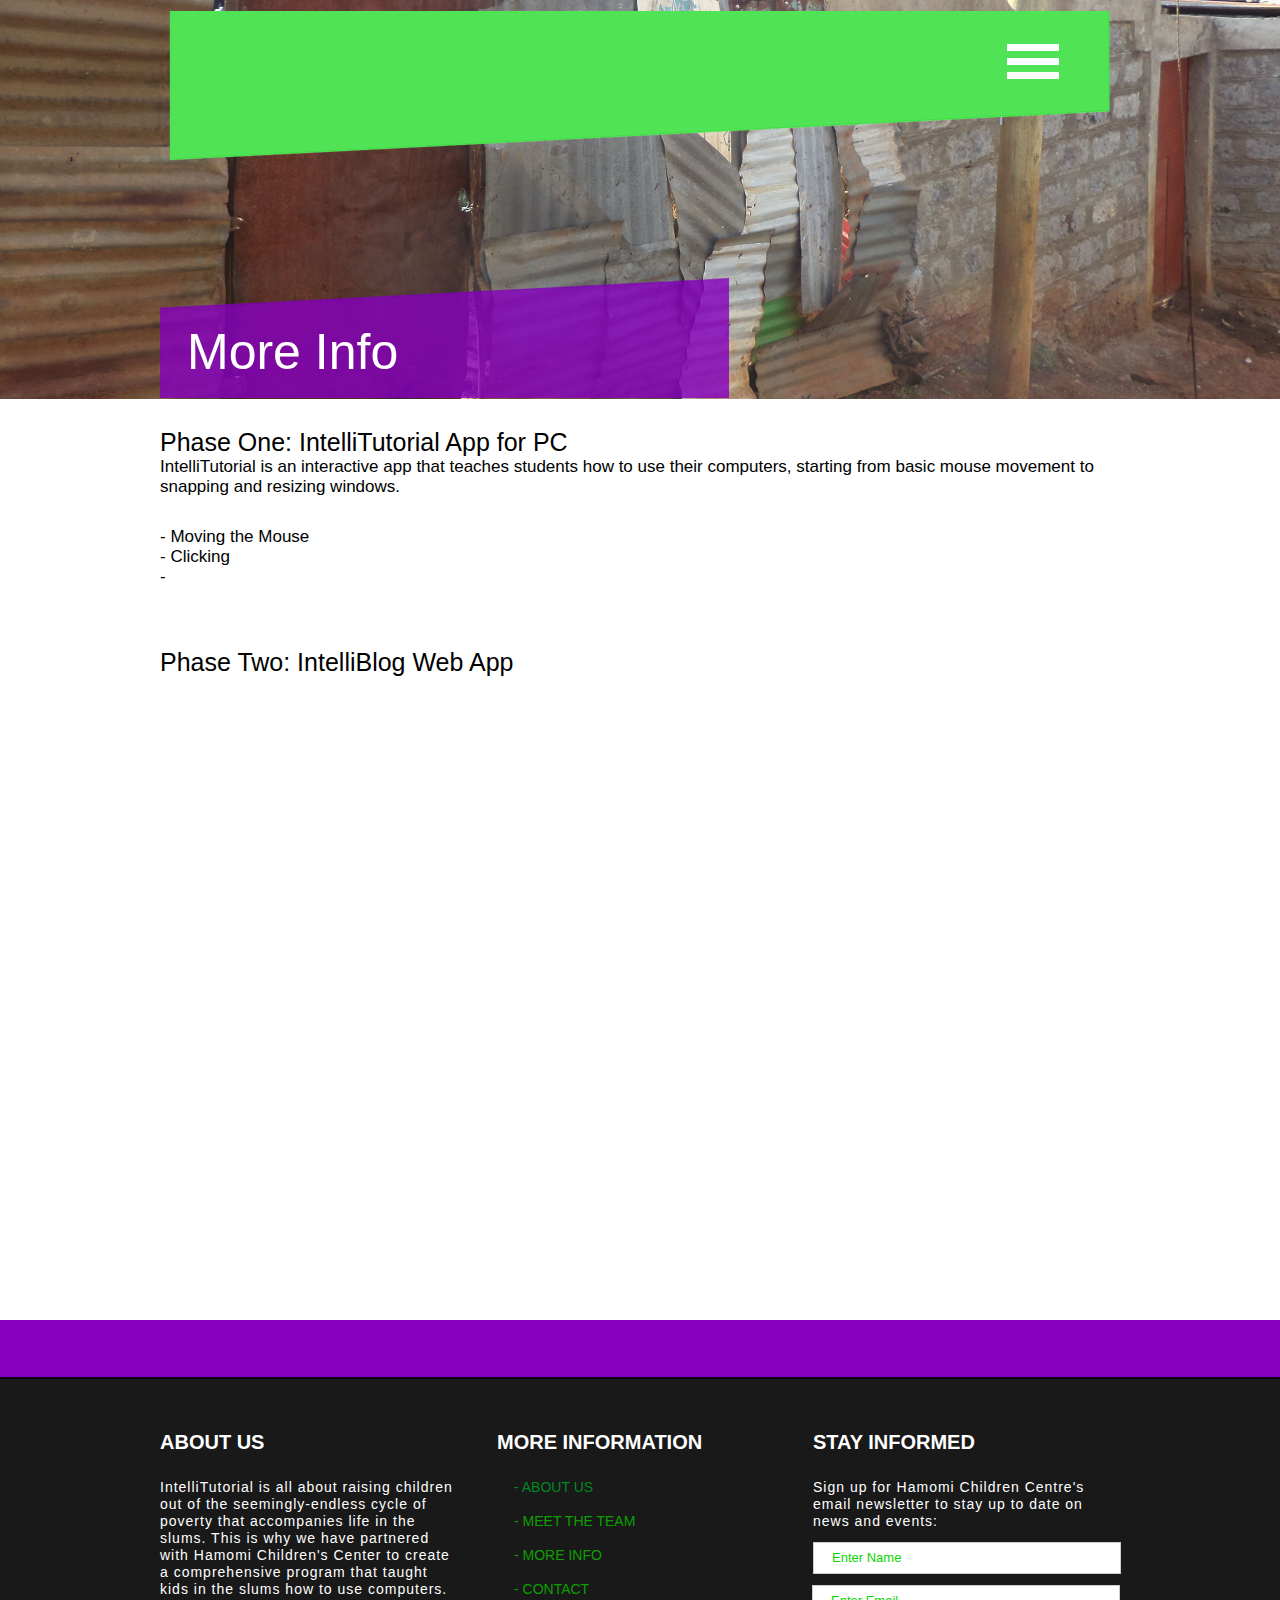
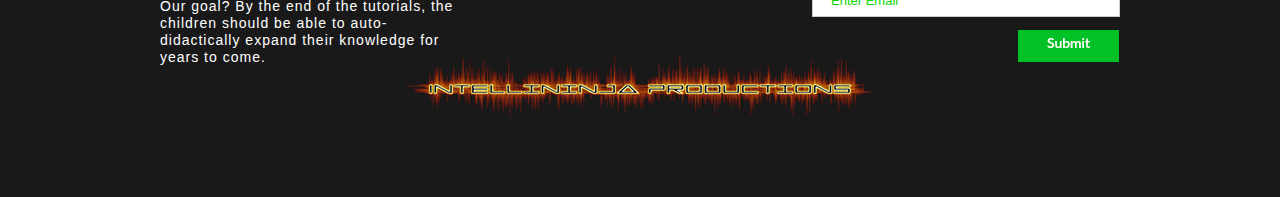
<file: more-info.html>
<!DOCTYPE html>
<html class="html" lang="en-US">
 <head>

  <script type="text/javascript">
   if(typeof Muse == "undefined") window.Muse = {}; window.Muse.assets = {"required":["jquery-1.8.3.min.js", "museutils.js", "webpro.js", "musewpslideshow.js", "jquery.museoverlay.js", "touchswipe.js", "jquery.watch.js", "jquery.musepolyfill.bgsize.js", "jquery.scrolleffects.js", "more-info.css"], "outOfDate":[]};
</script>
  
  <meta http-equiv="Content-type" content="text/html;charset=UTF-8"/>
  <meta name="generator" content="2014.2.1.284"/>
  <title>MORE INFO</title>
  <!-- CSS -->
  <link rel="stylesheet" type="text/css" href="css/site_global.css?524702417"/>
  <link rel="stylesheet" type="text/css" href="css/master_a-master.css?414269175"/>
  <link rel="stylesheet" type="text/css" href="css/more-info.css?513056758" id="pagesheet"/>
  <!--[if lt IE 9]>
  <link rel="stylesheet" type="text/css" href="css/iefonts_more-info.css?4238422810"/>
  <![endif]-->
  <!-- Other scripts -->
  <script type="text/javascript">
   document.documentElement.className += ' js';
var __adobewebfontsappname__ = "muse";
</script>
  <!-- JS includes -->
  <script type="text/javascript">
   document.write('\x3Cscript src="' + (document.location.protocol == 'https:' ? 'https:' : 'http:') + '//webfonts.creativecloud.com/source-sans-pro:n4:all;open-sans:n7,n4:all;imprima:n4:all;sansita-one:n4:all.js" type="text/javascript">\x3C/script>');
</script>
  <!--[if lt IE 9]>
  <script src="scripts/html5shiv.js?4241844378" type="text/javascript"></script>
  <![endif]-->
   </head>
 <body>

  <div class="clearfix" id="page"><!-- column -->
   <div class="position_content" id="page_position_content">
    <div class="clearfix colelem" id="pu562"><!-- group -->
     <div class="browser_width grpelem" id="u562-bw">
      <div class="museBGSize" id="u562"><!-- column -->
       <div class="clearfix" id="u562_align_to_page">
        <div class="clip_frame colelem" id="u1890"><!-- image -->
         <img class="block" id="u1890_img" src="images/green%20barrier.png" data-hidpi-src="images/green%20barrier_2x.png" alt="" width="944" height="153"/>
        </div>
        <div class="clip_frame colelem" id="u563"><!-- image -->
         <img class="block" id="u563_img" src="images/purple-hero569x121.png" data-hidpi-src="images/purple-hero569x121_2x.png" alt="" width="569" height="120"/>
        </div>
       </div>
      </div>
     </div>
     <div class="Heading---Block clearfix grpelem" id="u565-4"><!-- content -->
      <h1>More Info</h1>
     </div>
     <div class="clearfix grpelem" id="u1095"><!-- column -->
      <div class="colelem" id="u1092"><!-- simple frame --></div>
      <div class="colelem" id="u1093"><!-- simple frame --></div>
      <div class="colelem" id="u1094"><!-- simple frame --></div>
     </div>
     <div class="PamphletWidget clearfix grpelem" id="pamphletu1106"><!-- none box -->
      <div class="popup_anchor" id="u1113popup">
       <div class="ContainerGroup clearfix" id="u1113"><!-- stack box -->
        <div class="Container invi clearfix grpelem" id="u1116"><!-- column -->
         <a class="nonblock nontext Button clearfix colelem" id="buttonu1121" href="about-us.html"><!-- container box --><div class="Heading-2 clearfix grpelem" id="u1122-4"><!-- content --><h2>ABOUT US</h2></div></a>
         <a class="nonblock nontext Button clearfix colelem" id="buttonu1123" href="dev-team.html"><!-- container box --><div class="Heading-2 clearfix grpelem" id="u1124-4"><!-- content --><h2>GET INVOLVED</h2></div></a>
         <a class="nonblock nontext Button ButtonSelected clearfix colelem" id="buttonu1125" href="more-info.html"><!-- container box --><div class="Heading-2 clearfix grpelem" id="u1126-4"><!-- content --><h2>EVENTS</h2></div></a>
         <a class="nonblock nontext Button clearfix colelem" id="buttonu1127" href="contact.html"><!-- container box --><div class="Heading-2 clearfix grpelem" id="u1128-4"><!-- content --><h2>CONTACT</h2></div></a>
        </div>
       </div>
      </div>
      <div class="ThumbGroup clearfix grpelem" id="u1109"><!-- none box -->
       <div class="popup_anchor">
        <div class="Thumb popup_element" id="u1112"><!-- simple frame --></div>
       </div>
      </div>
     </div>
    </div>
    <div class="clearfix colelem" id="u2215-17"><!-- content -->
     <p><span id="u2215">Phase One: IntelliTutorial App for PC</span></p>
     <p id="u2215-4"><span id="u2215-3">IntelliTutorial is an interactive app that teaches students how to use their computers, starting from basic mouse movement to snapping and resizing windows.</span></p>
     <p>&nbsp;</p>
     <p id="u2215-7"><span id="u2215-6">&#45; Moving the Mouse</span></p>
     <p id="u2215-9"><span id="u2215-8">&#45; Clicking</span></p>
     <p id="u2215-11"><span id="u2215-10">&#45;</span></p>
     <p>&nbsp;</p>
     <p>&nbsp;</p>
     <p><span id="u2215-14">Phase Two: IntelliBlog Web App</span></p>
    </div>
    <div class="browser_width colelem" id="u603-bw">
     <div id="u603"><!-- simple frame --></div>
    </div>
    <div class="verticalspacer"></div>
    <div class="clearfix colelem" id="pu200"><!-- group -->
     <div class="browser_width grpelem" id="u200-bw">
      <div id="u200"><!-- group -->
       <div class="clearfix" id="u200_align_to_page">
        <div class="clearfix grpelem" id="u202-7"><!-- content -->
         <p class="Heading-3">ABOUT US</p>
         <p id="u202-3">&nbsp;</p>
         <p class="Footer-Text" id="u202-5">IntelliTutorial is all about raising children out of the seemingly&#45;endless cycle of poverty that accompanies life in the slums. This is why we have partnered with Hamomi Children's Center to create a comprehensive program that taught kids in the slums how to use computers. Our goal? By the end of the tutorials, the children should be able to auto&#45;didactically expand their knowledge for years to come.</p>
        </div>
        <div class="clearfix grpelem" id="u234-18"><!-- content -->
         <p class="Heading-3">MORE INFORMATION</p>
         <p id="u234-3">&nbsp;</p>
         <p id="u234-6"><a class="nonblock" href="about-us.html"><span id="u234-4">&#45; ABOUT US</span></a></p>
         <p id="u234-7">&nbsp;</p>
         <p id="u234-9">&#45; MEET THE TEAM</p>
         <p id="u234-10">&nbsp;</p>
         <p id="u234-12">&#45; MORE INFO</p>
         <p id="u234-13">&nbsp;</p>
         <p id="u234-15">&#45; CONTACT</p>
         <p id="u234-16">&nbsp;</p>
        </div>
        <div class="clearfix grpelem" id="u204-7"><!-- content -->
         <p class="Heading-3">STAY INFORMED</p>
         <p id="u204-3">&nbsp;</p>
         <p class="Footer-Text" id="u204-5">Sign up for Hamomi Children Centre's email newsletter to stay up to date on news and events:</p>
        </div>
       </div>
      </div>
     </div>
     <form class="form-grp clearfix grpelem" id="widgetu207" method="post" enctype="multipart/form-data" action="scripts/form-u207.php"><!-- none box -->
      <div class="fld-grp clearfix grpelem" id="widgetu219" data-required="true"><!-- none box -->
       <span class="fld-input NoWrap actAsDiv clearfix grpelem" id="u221-4"><!-- content --><input class="wrapped-input" type="text" spellcheck="false" id="widgetu219_input" name="custom_U219" tabindex="1"/><label class="wrapped-input fld-prompt" id="widgetu219_prompt" for="widgetu219_input"><span class="actAsPara">Enter Name</span></label></span>
      </div>
      <div class="fld-grp clearfix grpelem" id="widgetu215" data-required="true" data-type="email"><!-- none box -->
       <span class="fld-input NoWrap actAsDiv clearfix grpelem" id="u218-4"><!-- content --><input class="wrapped-input" type="text" spellcheck="false" id="widgetu215_input" name="Email" tabindex="2"/><label class="wrapped-input fld-prompt" id="widgetu215_prompt" for="widgetu215_input"><span class="actAsPara">Enter Email</span></label></span>
      </div>
      <div class="clearfix grpelem" id="u214-4"><!-- content -->
       <p>Submitting Form...</p>
      </div>
      <div class="clearfix grpelem" id="u213-4"><!-- content -->
       <p>The server encountered an error.</p>
      </div>
      <div class="clearfix grpelem" id="u208-4"><!-- content -->
       <p>Form received.</p>
      </div>
      <input class="submit-btn NoWrap grpelem" id="u223-17" type="submit" value="" tabindex="3"/><!-- state-based BG images -->
     </form>
     <div class="clip_frame grpelem" id="u1896"><!-- image -->
      <img class="block" id="u1896_img" src="images/coollogo_com-24987555.png" data-hidpi-src="images/coollogo_com-24987555_2x.png" alt="" width="487" height="79"/>
     </div>
    </div>
   </div>
  </div>
  <div class="preload_images">
   <img class="preload" src="images/u223-17-r.png" alt=""/>
   <img class="preload" src="images/u223-17-m.png" alt=""/>
   <img class="preload" src="images/u223-17-fs.png" alt=""/>
   <img class="preload" src="images/u223-17-r_2x.png" alt=""/>
   <img class="preload" src="images/u223-17-m_2x.png" alt=""/>
   <img class="preload" src="images/u223-17-fs_2x.png" alt=""/>
  </div>
  <!-- JS includes -->
  <script type="text/javascript">
   if (document.location.protocol != 'https:') document.write('\x3Cscript src="http://musecdn2.businesscatalyst.com/scripts/4.0/jquery-1.8.3.min.js" type="text/javascript">\x3C/script>');
</script>
  <script type="text/javascript">
   window.jQuery || document.write('\x3Cscript src="scripts/jquery-1.8.3.min.js" type="text/javascript">\x3C/script>');
</script>
  <script src="scripts/museutils.js?3777594392" type="text/javascript"></script>
  <script src="scripts/jquery.musepolyfill.bgsize.js?4259541792" type="text/javascript"></script>
  <script src="scripts/jquery.scrolleffects.js?117544926" type="text/javascript"></script>
  <script src="scripts/jquery.watch.js?4144919381" type="text/javascript"></script>
  <script src="scripts/webpro.js?474087315" type="text/javascript"></script>
  <script src="scripts/musewpslideshow.js?274584885" type="text/javascript"></script>
  <script src="scripts/jquery.museoverlay.js?170414611" type="text/javascript"></script>
  <script src="scripts/touchswipe.js?100683906" type="text/javascript"></script>
  <!-- Other scripts -->
  <script type="text/javascript">
   $(document).ready(function() { try {
(function(){var a={},b=function(a){if(a.match(/^rgb/))return a=a.replace(/\s+/g,"").match(/([\d\,]+)/gi)[0].split(","),(parseInt(a[0])<<16)+(parseInt(a[1])<<8)+parseInt(a[2]);if(a.match(/^\#/))return parseInt(a.substr(1),16);return 0};(function(){$('link[type="text/css"]').each(function(){var b=($(this).attr("href")||"").match(/\/?css\/([\w\-]+\.css)\?(\d+)/);b&&b[1]&&b[2]&&(a[b[1]]=b[2])})})();(function(){$("body").append('<div class="version" style="display:none; width:1px; height:1px;"></div>');
for(var c=$(".version"),d=0;d<Muse.assets.required.length;){var f=Muse.assets.required[d],g=f.match(/([\w\-\.]+)\.(\w+)$/),k=g&&g[1]?g[1]:null,g=g&&g[2]?g[2]:null;switch(g.toLowerCase()){case "css":k=k.replace(/\W/gi,"_").replace(/^([^a-z])/gi,"_$1");c.addClass(k);var g=b(c.css("color")),h=b(c.css("background-color"));g!=0||h!=0?(Muse.assets.required.splice(d,1),"undefined"!=typeof a[f]&&(g!=a[f]>>>24||h!=(a[f]&16777215))&&Muse.assets.outOfDate.push(f)):d++;c.removeClass(k);break;case "js":k.match(/^jquery-[\d\.]+/gi)&&
typeof $!="undefined"?Muse.assets.required.splice(d,1):d++;break;default:throw Error("Unsupported file type: "+g);}}c.remove();if(Muse.assets.outOfDate.length||Muse.assets.required.length)c="Some files on the server may be missing or incorrect. Clear browser cache and try again. If the problem persists please contact website author.",(d=location&&location.search&&location.search.match&&location.search.match(/muse_debug/gi))&&Muse.assets.outOfDate.length&&(c+="\nOut of date: "+Muse.assets.outOfDate.join(",")),d&&Muse.assets.required.length&&(c+="\nMissing: "+Muse.assets.required.join(",")),alert(c)})()})();/* body */
Muse.Utils.transformMarkupToFixBrowserProblemsPreInit();/* body */
Muse.Utils.detectScreenResolution();/* HiDPI screens */
Muse.Utils.prepHyperlinks(true);/* body */
$('#u562').registerBackgroundPositionScrollEffect([{"in":[-Infinity,0],"speed":[0,0]},{"in":[0,Infinity],"speed":[0,0.3]}]);/* scroll effect */
Muse.Utils.resizeHeight()/* resize height */
Muse.Utils.initWidget('#pamphletu1106', function(elem) { new WebPro.Widget.ContentSlideShow(elem, {contentLayout_runtime:'stack',event:'mouseover',deactivationEvent:'mouseout_both',autoPlay:false,displayInterval:3000,transitionStyle:'fading',transitionDuration:500,hideAllContentsFirst:true,shuffle:false,enableSwipe:true,resumeAutoplay:true,resumeAutoplayInterval:3000,playOnce:false}); });/* #pamphletu1106 */
Muse.Utils.initWidget('#widgetu207', function(elem) { new WebPro.Widget.Form(elem, {validationEvent:'submit',errorStateSensitivity:'high',fieldWrapperClass:'fld-grp',formSubmittedClass:'frm-sub-st',formErrorClass:'frm-subm-err-st',formDeliveredClass:'frm-subm-ok-st',notEmptyClass:'non-empty-st',focusClass:'focus-st',invalidClass:'fld-err-st',requiredClass:'fld-err-st',ajaxSubmit:true}); });/* #widgetu207 */
Muse.Utils.fullPage('#page');/* 100% height page */
Muse.Utils.showWidgetsWhenReady();/* body */
Muse.Utils.transformMarkupToFixBrowserProblems();/* body */
} catch(e) { if (e && 'function' == typeof e.notify) e.notify(); else Muse.Assert.fail('Error calling selector function:' + e); }});
</script>
   </body>
</html>
</file>
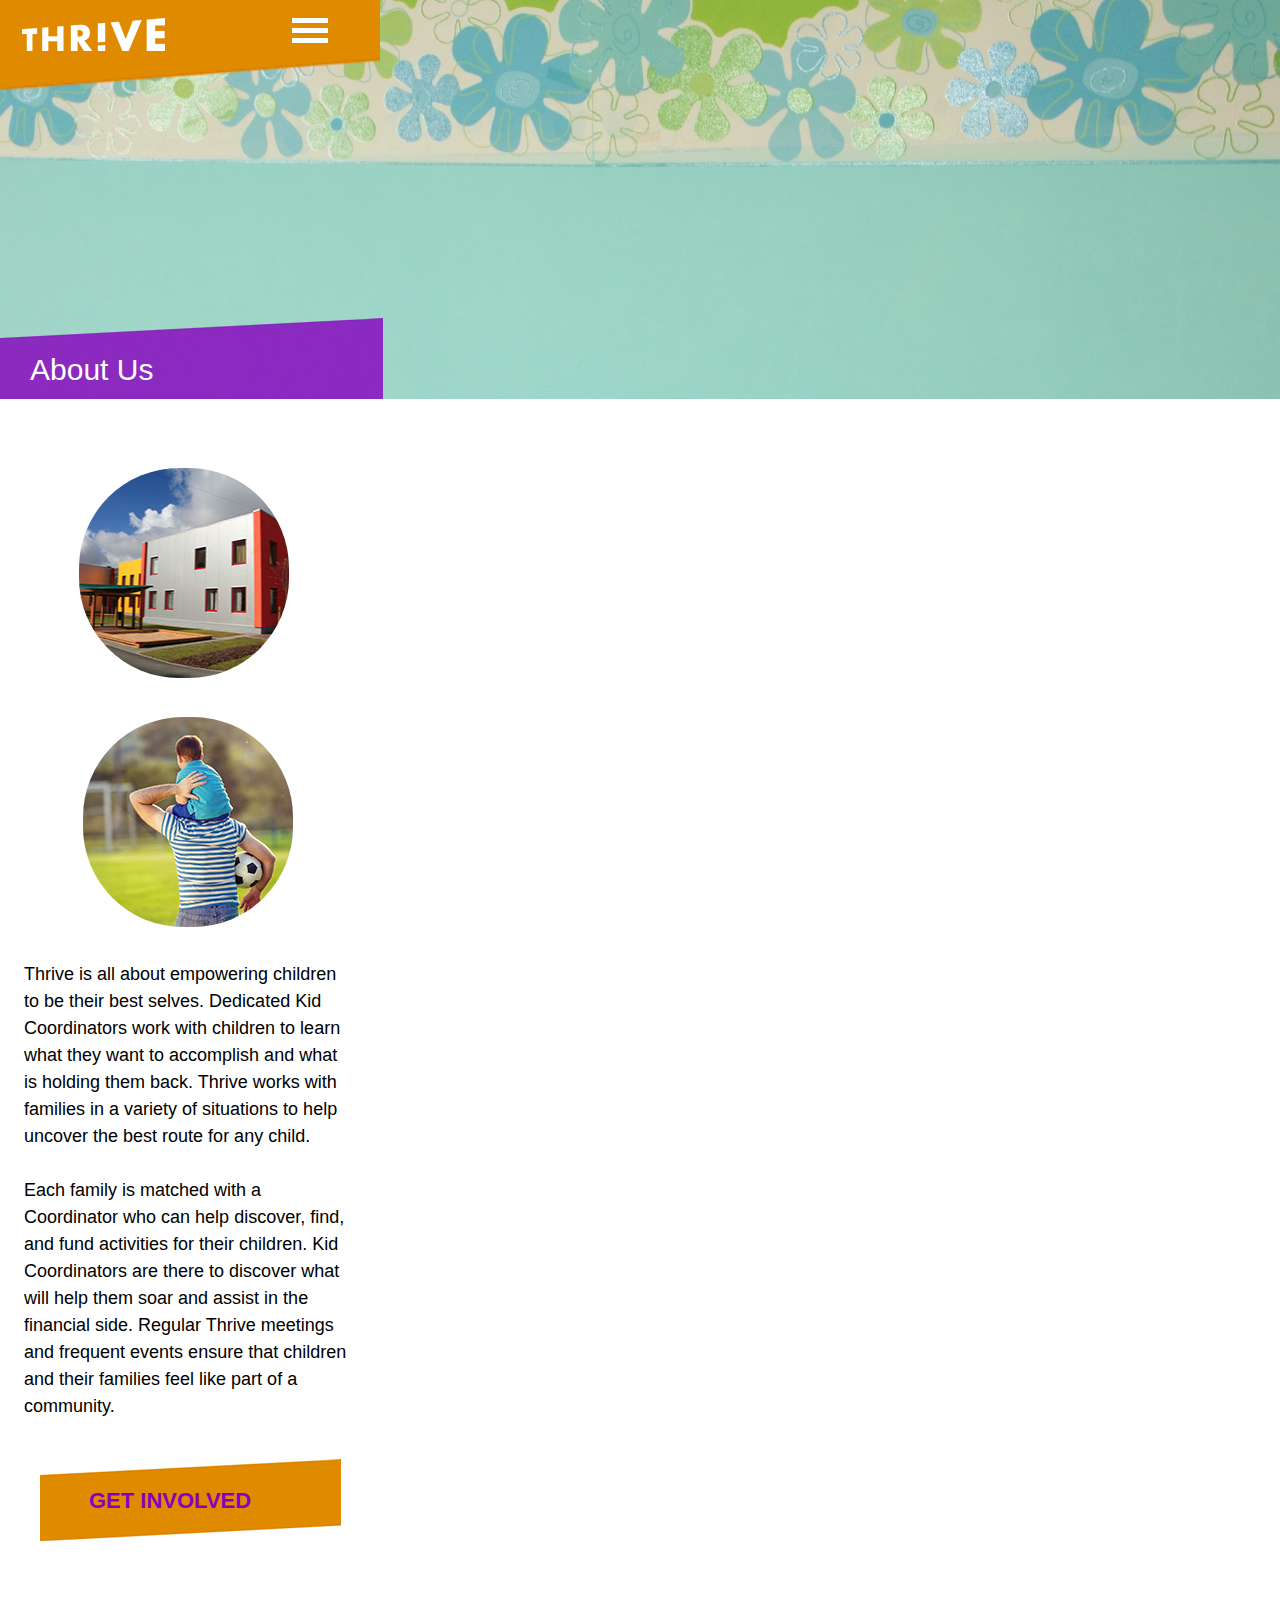
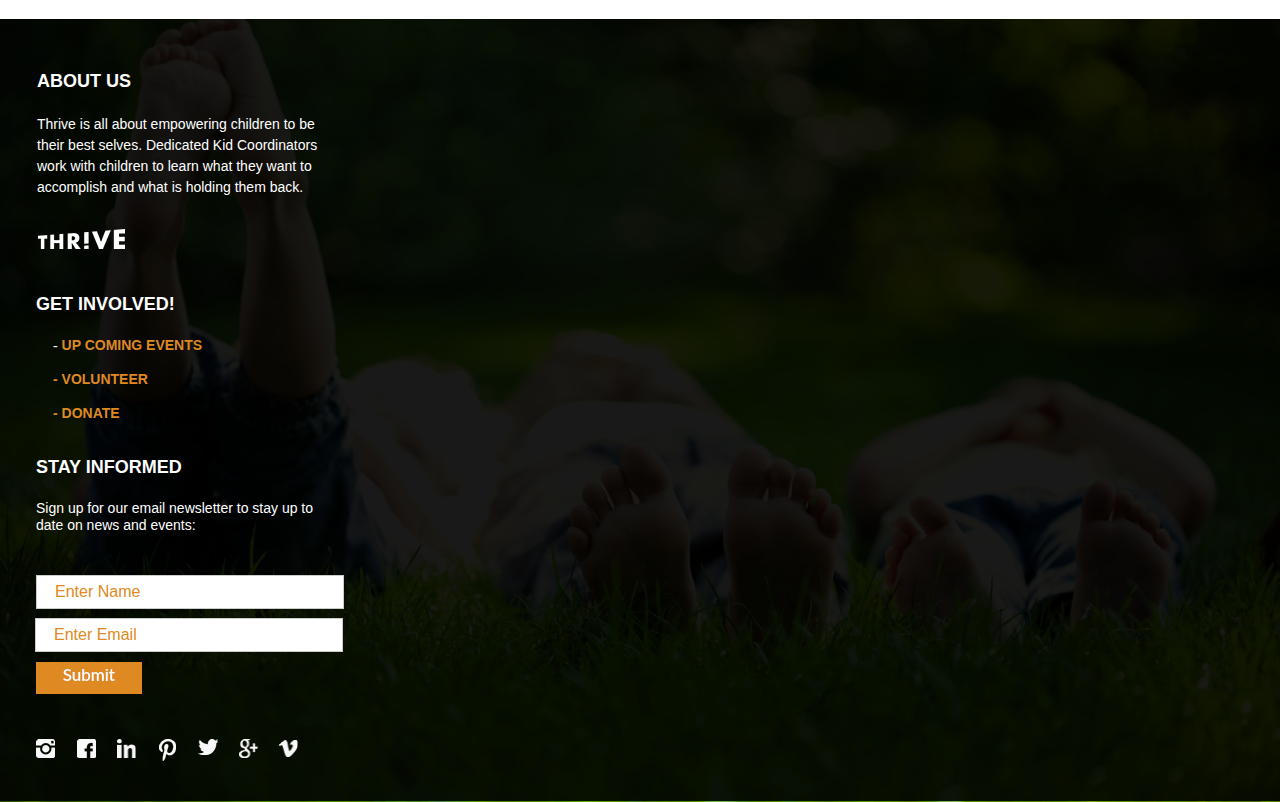
<file: phone/about-us.html>
<!DOCTYPE html>
<html class="html" lang="en-US">
 <head>

  <script type="text/javascript">
   if(typeof Muse == "undefined") window.Muse = {}; window.Muse.assets = {"required":["jquery-1.8.3.min.js", "museutils.js", "webpro.js", "jquery.musemenu.js", "musewpdisclosure.js", "jquery.watch.js", "jquery.musepolyfill.bgsize.js", "jquery.scrolleffects.js", "about-us.css"], "outOfDate":[]};
</script>
  
  <meta http-equiv="Content-type" content="text/html;charset=UTF-8"/>
  <meta name="generator" content="2014.2.1.284"/>
  <title>ABOUT US</title>
  <meta name="viewport" content="width=380"/>
  <link rel="canonical" href="http://www.intellitutorial.com/about-us.html"/>
  <!-- CSS -->
  <link rel="stylesheet" type="text/css" href="../css/site_global.css?524702417"/>
  <link rel="stylesheet" type="text/css" href="css/master_a-master.css?413950828"/>
  <link rel="stylesheet" type="text/css" href="css/about-us.css?4059760710" id="pagesheet"/>
  <!--[if lt IE 9]>
  <link rel="stylesheet" type="text/css" href="css/iefonts_about-us.css?263739380"/>
  <![endif]-->
  <!-- Other scripts -->
  <script type="text/javascript">
   document.documentElement.className += ' js';
var __adobewebfontsappname__ = "muse";
</script>
  <!-- JS includes -->
  <script type="text/javascript">
   document.write('\x3Cscript src="' + (document.location.protocol == 'https:' ? 'https:' : 'http:') + '//webfonts.creativecloud.com/source-sans-pro:n4:all;lato:n7,n4:all;open-sans:n7:all;imprima:n4:all;sansita-one:n4:all.js" type="text/javascript">\x3C/script>');
</script>
  <!--[if lt IE 9]>
  <script src="../scripts/html5shiv.js?4241844378" type="text/javascript"></script>
  <![endif]-->
   </head>
 <body>

  <div class="clearfix" id="page"><!-- column -->
   <div class="position_content" id="page_position_content">
    <div class="clearfix colelem" id="pu1320"><!-- group -->
     <div class="browser_width grpelem" id="u1320-bw">
      <div class="museBGSize clearfix" id="u1320"><!-- column -->
       <div class="position_content" id="u1320_position_content">
        <div class="clip_frame colelem" id="u835"><!-- image -->
         <img class="block" id="u835_img" src="../images/orange-header381x91.png" data-hidpi-src="../images/orange-header381x91_2x.png" alt="" width="380" height="90"/>
        </div>
        <div class="clip_frame colelem" id="u1321"><!-- image -->
         <img class="block" id="u1321_img" src="../images/purple-hero383x82.png" data-hidpi-src="../images/purple-hero383x82_2x.png" alt="" width="383" height="81"/>
        </div>
       </div>
      </div>
     </div>
     <div class="Heading---Block clearfix grpelem" id="u1323-4"><!-- content -->
      <h1>About Us</h1>
     </div>
     <a class="nonblock nontext clip_frame grpelem" id="u837" href="../index.html?devicelock=desktop"><!-- image --><img class="block" id="u837_img" src="../images/logo.png" data-hidpi-src="../images/logo_2x.png" alt="" width="143" height="33"/></a>
     <div class="clearfix grpelem" id="u911"><!-- column -->
      <div class="colelem" id="u868"><!-- simple frame --></div>
      <div class="colelem" id="u869"><!-- simple frame --></div>
      <div class="colelem" id="u870"><!-- simple frame --></div>
     </div>
     <div class="accordion_wrapper grpelem" id="accordionu873wrapper"><!-- vertical box -->
      <ul class="AccordionWidget clearfix" id="accordionu873"><!-- column -->
       <li class="AccordionPanel clearfix colelem" id="u874"><!-- vertical box --><div class="AccordionPanelTab clearfix colelem" id="u875-3"><!-- content --><p>&nbsp;</p></div><div class="AccordionPanelContent disn clearfix colelem" id="u876"><!-- group --><nav class="MenuBar clearfix grpelem" id="menuu877"><!-- vertical box --><div class="MenuItemContainer clearfix colelem" id="u878"><!-- horizontal box --><a class="nonblock nontext MenuItem MenuItemWithSubMenu MuseMenuActive clearfix grpelem" id="u881" href="about-us.html"><!-- horizontal box --><div class="MenuItemLabel clearfix grpelem" id="u883-4"><!-- content --><p>ABOUT US</p></div></a></div><div class="MenuItemContainer clearfix colelem" id="u890"><!-- horizontal box --><a class="nonblock nontext MenuItem MenuItemWithSubMenu clearfix grpelem" id="u891" href="get-involved.html"><!-- horizontal box --><div class="MenuItemLabel clearfix grpelem" id="u894-4"><!-- content --><p>GET INVOLVED</p></div></a></div><div class="MenuItemContainer clearfix colelem" id="u897"><!-- horizontal box --><a class="nonblock nontext MenuItem MenuItemWithSubMenu clearfix grpelem" id="u898" href="events.html"><!-- horizontal box --><div class="MenuItemLabel clearfix grpelem" id="u899-4"><!-- content --><p>EVENTS</p></div></a></div><div class="MenuItemContainer clearfix colelem" id="u904"><!-- horizontal box --><a class="nonblock nontext MenuItem MenuItemWithSubMenu clearfix grpelem" id="u905" href="contact.html"><!-- horizontal box --><div class="MenuItemLabel clearfix grpelem" id="u908-4"><!-- content --><p>CONTACT</p></div></a></div></nav></div></li>
      </ul>
     </div>
    </div>
    <div class="rounded-corners colelem" id="u1325"><!-- simple frame --></div>
    <div class="rounded-corners colelem" id="u1326"><!-- simple frame --></div>
    <div class="Body-Text clearfix colelem" id="u1327-7"><!-- content -->
     <p>Thrive is all about empowering children to be their best selves. Dedicated Kid Coordinators work with children to learn what they want to accomplish and what is holding them back. Thrive works with families in a variety of situations to help uncover the best route for any child.</p>
     <p>&nbsp;</p>
     <p>Each family is matched with a Coordinator who can help discover, find, and fund activities for their children. Kid Coordinators are there to discover what will help them soar and assist in the financial side. Regular Thrive meetings and frequent events ensure that children and their families feel like part of a community.</p>
    </div>
    <a class="nonblock nontext Button clearfix colelem" id="buttonu1328" href="get-involved.html"><!-- container box --><div class="Heading-2 clearfix grpelem" id="u1329-4"><!-- content --><h2>GET INVOLVED</h2></div></a>
    <div class="verticalspacer"></div>
    <div class="clearfix colelem" id="pu841"><!-- group -->
     <div class="browser_width grpelem" id="u841-bw">
      <div id="u841"><!-- simple frame --></div>
     </div>
     <div class="browser_width grpelem" id="u842-bw">
      <div class="clearfix" id="u842"><!-- column -->
       <div class="clearfix colelem" id="u843-7"><!-- content -->
        <p id="u843-2">ABOUT US</p>
        <p id="u843-3">&nbsp;</p>
        <p class="Body-Text" id="u843-5">Thrive is all about empowering children to be their best selves. Dedicated Kid Coordinators work with children to learn what they want to accomplish and what is holding them back.</p>
       </div>
       <div class="clip_frame colelem" id="u844"><!-- image -->
        <img class="block" id="u844_img" src="../images/logo87x20.png" data-hidpi-src="../images/logo87x20_2x.png" alt="" width="87" height="20"/>
       </div>
       <div class="clearfix colelem" id="u861-15"><!-- content -->
        <p id="u861-2">GET INVOLVED!</p>
        <p id="u861-3">&nbsp;</p>
        <p id="u861-6">&#45;<span id="u861-5"> UP COMING EVENTS</span></p>
        <p id="u861-7">&nbsp;</p>
        <p id="u861-9">&#45; VOLUNTEER</p>
        <p id="u861-10">&nbsp;</p>
        <p id="u861-12">&#45; DONATE</p>
        <p id="u861-13">&nbsp;</p>
       </div>
       <div class="clearfix colelem" id="u847-7"><!-- content -->
        <p id="u847-2">STAY INFORMED</p>
        <p id="u847-3">&nbsp;</p>
        <p id="u847-5">Sign up for our email newsletter to stay up to date on news and events:</p>
       </div>
       <img class="colelem" id="u1843" alt="" width="19" height="17" src="../images/vimeo_social-u1843.png" data-hidpi-src="../images/vimeo_social-u1843_2x.png"/><!-- rasterized frame -->
      </div>
     </div>
     <form class="form-grp clearfix grpelem" id="widgetu848" method="post" enctype="multipart/form-data" action="../scripts/form-u848.php"><!-- none box -->
      <div class="fld-grp clearfix grpelem" id="widgetu851" data-required="true"><!-- none box -->
       <span class="fld-input NoWrap actAsDiv clearfix grpelem" id="u854-4"><!-- content --><input class="wrapped-input" type="text" spellcheck="false" id="widgetu851_input" name="custom_U851" tabindex="1"/><label class="wrapped-input fld-prompt" id="widgetu851_prompt" for="widgetu851_input"><span class="actAsPara">Enter Name</span></label></span>
      </div>
      <div class="fld-grp clearfix grpelem" id="widgetu855" data-required="true" data-type="email"><!-- none box -->
       <span class="fld-input NoWrap actAsDiv clearfix grpelem" id="u858-4"><!-- content --><input class="wrapped-input" type="text" spellcheck="false" id="widgetu855_input" name="Email" tabindex="2"/><label class="wrapped-input fld-prompt" id="widgetu855_prompt" for="widgetu855_input"><span class="actAsPara">Enter Email</span></label></span>
      </div>
      <div class="clearfix grpelem" id="u850-4"><!-- content -->
       <p>Submitting Form...</p>
      </div>
      <div class="clearfix grpelem" id="u859-4"><!-- content -->
       <p>The server encountered an error.</p>
      </div>
      <div class="clearfix grpelem" id="u849-4"><!-- content -->
       <p>Form received.</p>
      </div>
      <input class="submit-btn NoWrap grpelem" id="u860-17" type="submit" value="" tabindex="3"/><!-- state-based BG images -->
     </form>
     <img class="grpelem" id="u1831" alt="" width="19" height="19" src="../images/facebook-social-u1831.png" data-hidpi-src="../images/facebook-social-u1831_2x.png"/><!-- rasterized frame -->
     <img class="grpelem" id="u1833" alt="" width="19" height="19" src="../images/google_social-u1833.png" data-hidpi-src="../images/google_social-u1833_2x.png"/><!-- rasterized frame -->
     <img class="grpelem" id="u1835" alt="" width="19" height="19" src="../images/instagram_social-u1835.png" data-hidpi-src="../images/instagram_social-u1835_2x.png"/><!-- rasterized frame -->
     <img class="grpelem" id="u1837" alt="" width="19" height="19" src="../images/linkedin_social-u1837.png" data-hidpi-src="../images/linkedin_social-u1837_2x.png"/><!-- rasterized frame -->
     <img class="grpelem" id="u1839" alt="" width="17" height="22" src="../images/pinterest_social-u1839.png" data-hidpi-src="../images/pinterest_social-u1839_2x.png"/><!-- rasterized frame -->
     <img class="grpelem" id="u1841" alt="" width="20" height="16" src="../images/twitter_social-u1841.png" data-hidpi-src="../images/twitter_social-u1841_2x.png"/><!-- rasterized frame -->
    </div>
   </div>
  </div>
  <div class="preload_images">
   <img class="preload" src="../images/u860-17-r.png" alt=""/>
   <img class="preload" src="../images/u860-17-m.png" alt=""/>
   <img class="preload" src="../images/u860-17-fs.png" alt=""/>
   <img class="preload" src="../images/u860-17-r_2x.png" alt=""/>
   <img class="preload" src="../images/u860-17-m_2x.png" alt=""/>
   <img class="preload" src="../images/u860-17-fs_2x.png" alt=""/>
  </div>
  <!-- JS includes -->
  <script type="text/javascript">
   if (document.location.protocol != 'https:') document.write('\x3Cscript src="http://musecdn2.businesscatalyst.com/scripts/4.0/jquery-1.8.3.min.js" type="text/javascript">\x3C/script>');
</script>
  <script type="text/javascript">
   window.jQuery || document.write('\x3Cscript src="../scripts/jquery-1.8.3.min.js" type="text/javascript">\x3C/script>');
</script>
  <script src="../scripts/museutils.js?3777594392" type="text/javascript"></script>
  <script src="../scripts/jquery.musepolyfill.bgsize.js?4259541792" type="text/javascript"></script>
  <script src="../scripts/jquery.scrolleffects.js?117544926" type="text/javascript"></script>
  <script src="../scripts/jquery.watch.js?4144919381" type="text/javascript"></script>
  <script src="../scripts/jquery.musemenu.js?415733523" type="text/javascript"></script>
  <script src="../scripts/webpro.js?474087315" type="text/javascript"></script>
  <script src="../scripts/musewpdisclosure.js?3952359668" type="text/javascript"></script>
  <!-- Other scripts -->
  <script type="text/javascript">
   $(document).ready(function() { try {
(function(){var a={},b=function(a){if(a.match(/^rgb/))return a=a.replace(/\s+/g,"").match(/([\d\,]+)/gi)[0].split(","),(parseInt(a[0])<<16)+(parseInt(a[1])<<8)+parseInt(a[2]);if(a.match(/^\#/))return parseInt(a.substr(1),16);return 0};(function(){$('link[type="text/css"]').each(function(){var b=($(this).attr("href")||"").match(/\/?css\/([\w\-]+\.css)\?(\d+)/);b&&b[1]&&b[2]&&(a[b[1]]=b[2])})})();(function(){$("body").append('<div class="version" style="display:none; width:1px; height:1px;"></div>');
for(var c=$(".version"),d=0;d<Muse.assets.required.length;){var f=Muse.assets.required[d],g=f.match(/([\w\-\.]+)\.(\w+)$/),k=g&&g[1]?g[1]:null,g=g&&g[2]?g[2]:null;switch(g.toLowerCase()){case "css":k=k.replace(/\W/gi,"_").replace(/^([^a-z])/gi,"_$1");c.addClass(k);var g=b(c.css("color")),h=b(c.css("background-color"));g!=0||h!=0?(Muse.assets.required.splice(d,1),"undefined"!=typeof a[f]&&(g!=a[f]>>>24||h!=(a[f]&16777215))&&Muse.assets.outOfDate.push(f)):d++;c.removeClass(k);break;case "js":k.match(/^jquery-[\d\.]+/gi)&&
typeof $!="undefined"?Muse.assets.required.splice(d,1):d++;break;default:throw Error("Unsupported file type: "+g);}}c.remove();if(Muse.assets.outOfDate.length||Muse.assets.required.length)c="Some files on the server may be missing or incorrect. Clear browser cache and try again. If the problem persists please contact website author.",(d=location&&location.search&&location.search.match&&location.search.match(/muse_debug/gi))&&Muse.assets.outOfDate.length&&(c+="\nOut of date: "+Muse.assets.outOfDate.join(",")),d&&Muse.assets.required.length&&(c+="\nMissing: "+Muse.assets.required.join(",")),alert(c)})()})();/* body */
Muse.Utils.transformMarkupToFixBrowserProblemsPreInit();/* body */
Muse.Utils.detectScreenResolution();/* HiDPI screens */
Muse.Utils.prepHyperlinks(true);/* body */
$('#u1320').registerBackgroundPositionScrollEffect([{"in":[-Infinity,-0.05],"speed":[0,0]},{"in":[-0.05,Infinity],"speed":[0,0.3]}]);/* scroll effect */
Muse.Utils.resizeHeight()/* resize height */
Muse.Utils.initWidget('.MenuBar', function(elem) { return $(elem).museMenu(); });/* unifiedNavBar */
Muse.Utils.initWidget('#accordionu873', function(elem) { return new WebPro.Widget.Accordion(elem, {canCloseAll:true,defaultIndex:-1}); });/* #accordionu873 */
Muse.Utils.initWidget('#widgetu848', function(elem) { new WebPro.Widget.Form(elem, {validationEvent:'submit',errorStateSensitivity:'high',fieldWrapperClass:'fld-grp',formSubmittedClass:'frm-sub-st',formErrorClass:'frm-subm-err-st',formDeliveredClass:'frm-subm-ok-st',notEmptyClass:'non-empty-st',focusClass:'focus-st',invalidClass:'fld-err-st',requiredClass:'fld-err-st',ajaxSubmit:true}); });/* #widgetu848 */
Muse.Utils.fullPage('#page');/* 100% height page */
Muse.Utils.showWidgetsWhenReady();/* body */
Muse.Utils.transformMarkupToFixBrowserProblems();/* body */
} catch(e) { if (e && 'function' == typeof e.notify) e.notify(); else Muse.Assert.fail('Error calling selector function:' + e); }});
</script>
   </body>
</html>
</file>
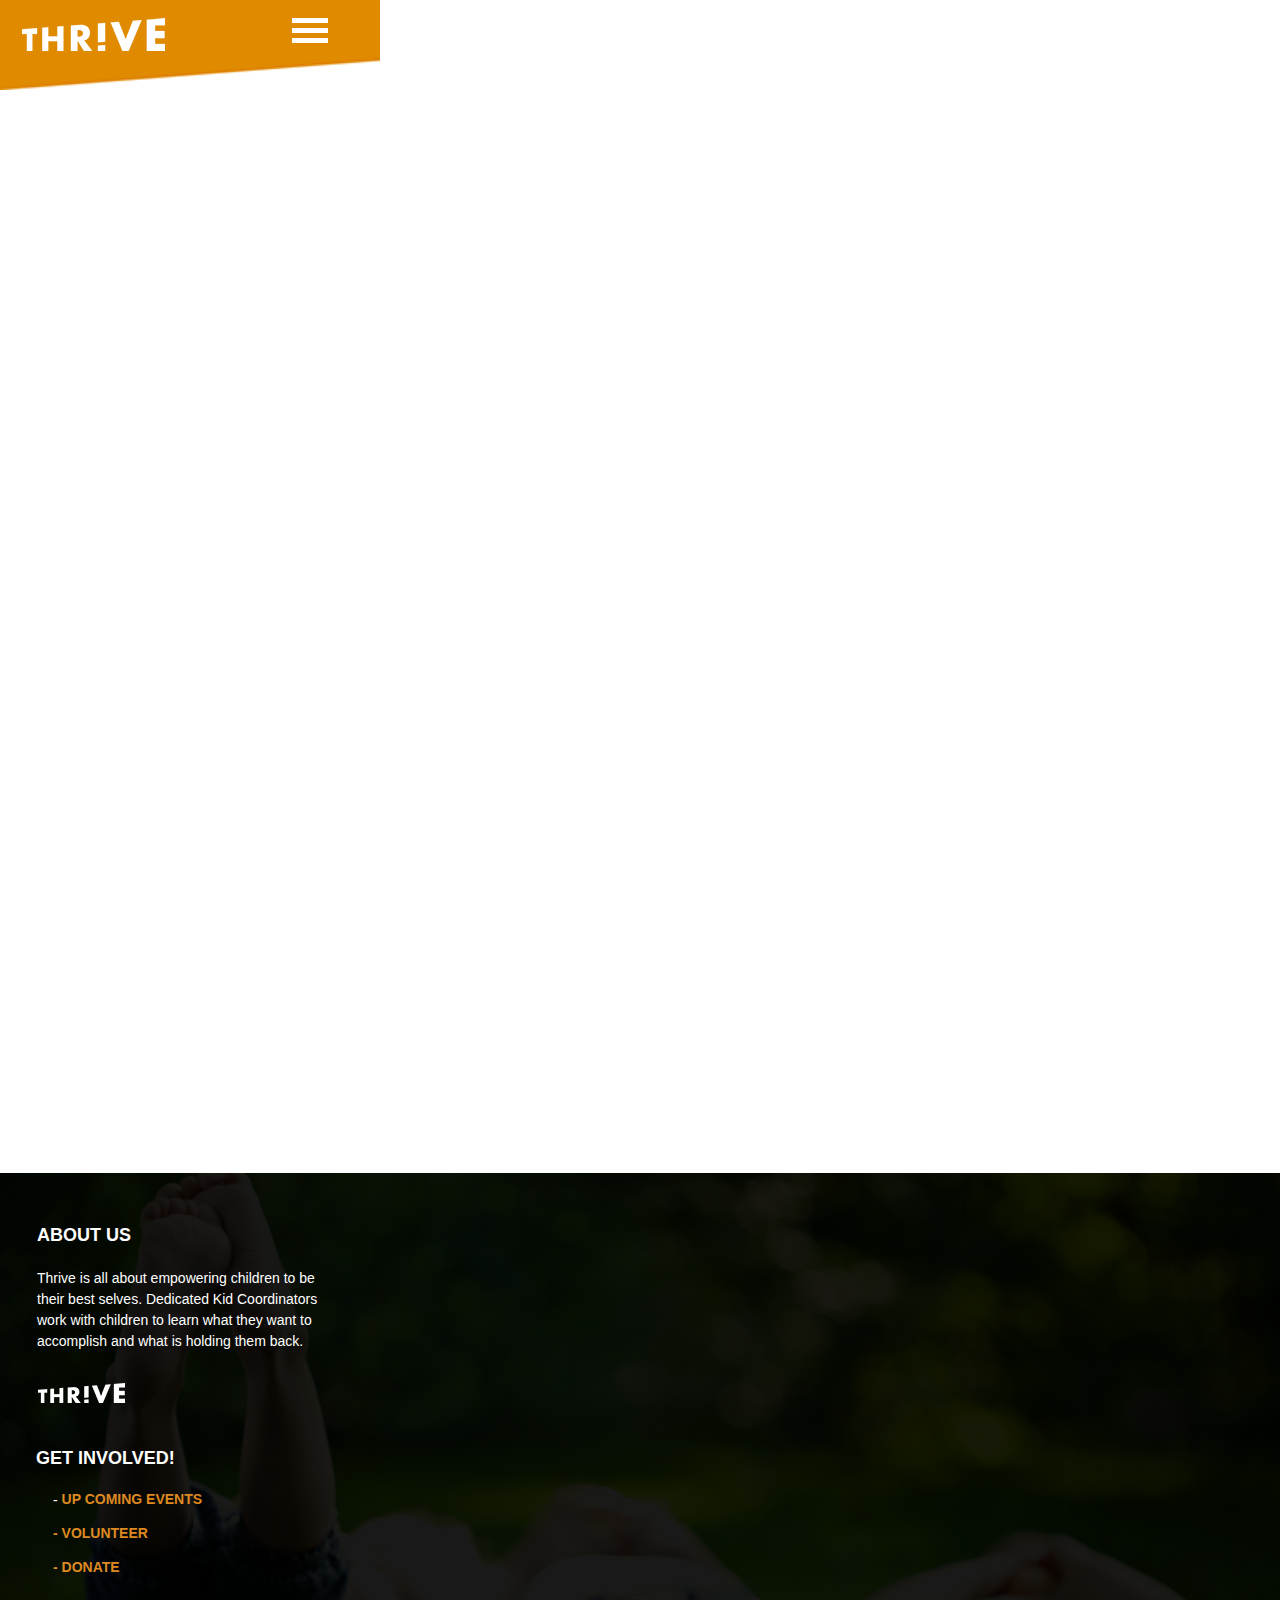
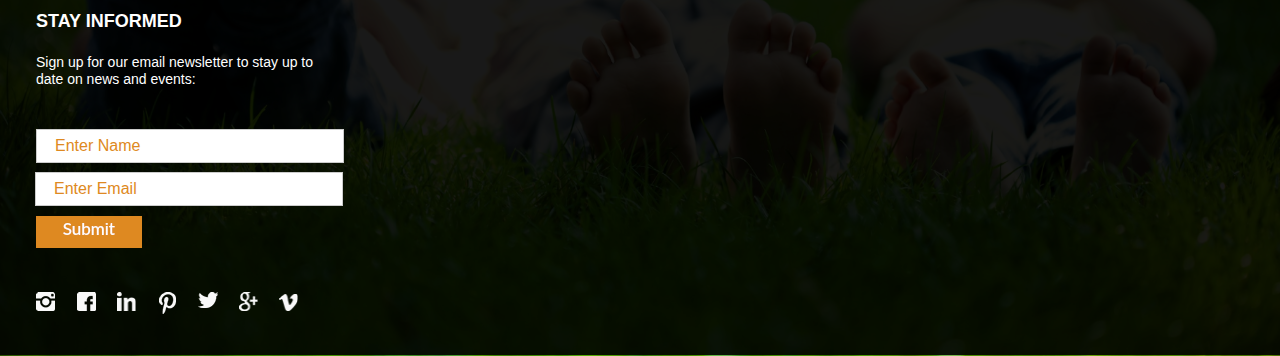
<file: phone/contact.html>
<!DOCTYPE html>
<html class="html" lang="en-US">
 <head>

  <script type="text/javascript">
   if(typeof Muse == "undefined") window.Muse = {}; window.Muse.assets = {"required":["jquery-1.8.3.min.js", "museutils.js", "webpro.js", "jquery.musemenu.js", "musewpdisclosure.js", "jquery.watch.js", "contact.css"], "outOfDate":[]};
</script>
  
  <meta http-equiv="Content-type" content="text/html;charset=UTF-8"/>
  <meta name="generator" content="2014.2.1.284"/>
  <title>CONTACT</title>
  <meta name="viewport" content="width=380"/>
  <link rel="canonical" href="http://www.intellitutorial.com/contact.html"/>
  <!-- CSS -->
  <link rel="stylesheet" type="text/css" href="../css/site_global.css?524702417"/>
  <link rel="stylesheet" type="text/css" href="css/master_a-master.css?413950828"/>
  <link rel="stylesheet" type="text/css" href="css/contact.css?191346799" id="pagesheet"/>
  <!--[if lt IE 9]>
  <link rel="stylesheet" type="text/css" href="css/iefonts_contact.css?3779505436"/>
  <![endif]-->
  <!-- Other scripts -->
  <script type="text/javascript">
   document.documentElement.className += ' js';
var __adobewebfontsappname__ = "muse";
</script>
  <!-- JS includes -->
  <script type="text/javascript">
   document.write('\x3Cscript src="' + (document.location.protocol == 'https:' ? 'https:' : 'http:') + '//webfonts.creativecloud.com/imprima:n4:all;lato:n7,n4:all;source-sans-pro:n4:all.js" type="text/javascript">\x3C/script>');
</script>
  <!--[if lt IE 9]>
  <script src="../scripts/html5shiv.js?4241844378" type="text/javascript"></script>
  <![endif]-->
   </head>
 <body>

  <div class="clearfix" id="page"><!-- group -->
   <div class="clearfix grpelem" id="pu835"><!-- group -->
    <div class="clip_frame grpelem" id="u835"><!-- image -->
     <img class="block" id="u835_img" src="../images/orange-header381x91.png" data-hidpi-src="../images/orange-header381x91_2x.png" alt="" width="380" height="90"/>
    </div>
    <a class="nonblock nontext clip_frame grpelem" id="u837" href="../index.html?devicelock=desktop"><!-- image --><img class="block" id="u837_img" src="../images/logo.png" data-hidpi-src="../images/logo_2x.png" alt="" width="143" height="33"/></a>
    <div class="clearfix grpelem" id="u911"><!-- column -->
     <div class="colelem" id="u868"><!-- simple frame --></div>
     <div class="colelem" id="u869"><!-- simple frame --></div>
     <div class="colelem" id="u870"><!-- simple frame --></div>
    </div>
    <div class="accordion_wrapper grpelem" id="accordionu873wrapper"><!-- vertical box -->
     <ul class="AccordionWidget clearfix" id="accordionu873"><!-- column -->
      <li class="AccordionPanel clearfix colelem" id="u874"><!-- vertical box --><div class="AccordionPanelTab clearfix colelem" id="u875-3"><!-- content --><p>&nbsp;</p></div><div class="AccordionPanelContent disn clearfix colelem" id="u876"><!-- group --><nav class="MenuBar clearfix grpelem" id="menuu877"><!-- vertical box --><div class="MenuItemContainer clearfix colelem" id="u878"><!-- horizontal box --><a class="nonblock nontext MenuItem MenuItemWithSubMenu clearfix grpelem" id="u881" href="about-us.html"><!-- horizontal box --><div class="MenuItemLabel clearfix grpelem" id="u883-4"><!-- content --><p>ABOUT US</p></div></a></div><div class="MenuItemContainer clearfix colelem" id="u890"><!-- horizontal box --><a class="nonblock nontext MenuItem MenuItemWithSubMenu clearfix grpelem" id="u891" href="get-involved.html"><!-- horizontal box --><div class="MenuItemLabel clearfix grpelem" id="u894-4"><!-- content --><p>GET INVOLVED</p></div></a></div><div class="MenuItemContainer clearfix colelem" id="u897"><!-- horizontal box --><a class="nonblock nontext MenuItem MenuItemWithSubMenu clearfix grpelem" id="u898" href="events.html"><!-- horizontal box --><div class="MenuItemLabel clearfix grpelem" id="u899-4"><!-- content --><p>EVENTS</p></div></a></div><div class="MenuItemContainer clearfix colelem" id="u904"><!-- horizontal box --><a class="nonblock nontext MenuItem MenuItemWithSubMenu MuseMenuActive clearfix grpelem" id="u905" href="contact.html"><!-- horizontal box --><div class="MenuItemLabel clearfix grpelem" id="u908-4"><!-- content --><p>CONTACT</p></div></a></div></nav></div></li>
     </ul>
    </div>
   </div>
   <div class="verticalspacer"></div>
   <div class="clearfix grpelem" id="pu841"><!-- group -->
    <div class="browser_width grpelem" id="u841-bw">
     <div id="u841"><!-- simple frame --></div>
    </div>
    <div class="browser_width grpelem" id="u842-bw">
     <div class="clearfix" id="u842"><!-- column -->
      <div class="clearfix colelem" id="u843-7"><!-- content -->
       <p id="u843-2">ABOUT US</p>
       <p id="u843-3">&nbsp;</p>
       <p class="Body-Text" id="u843-5">Thrive is all about empowering children to be their best selves. Dedicated Kid Coordinators work with children to learn what they want to accomplish and what is holding them back.</p>
      </div>
      <div class="clip_frame colelem" id="u844"><!-- image -->
       <img class="block" id="u844_img" src="../images/logo87x20.png" data-hidpi-src="../images/logo87x20_2x.png" alt="" width="87" height="20"/>
      </div>
      <div class="clearfix colelem" id="u861-15"><!-- content -->
       <p id="u861-2">GET INVOLVED!</p>
       <p id="u861-3">&nbsp;</p>
       <p id="u861-6">&#45;<span id="u861-5"> UP COMING EVENTS</span></p>
       <p id="u861-7">&nbsp;</p>
       <p id="u861-9">&#45; VOLUNTEER</p>
       <p id="u861-10">&nbsp;</p>
       <p id="u861-12">&#45; DONATE</p>
       <p id="u861-13">&nbsp;</p>
      </div>
      <div class="clearfix colelem" id="u847-7"><!-- content -->
       <p id="u847-2">STAY INFORMED</p>
       <p id="u847-3">&nbsp;</p>
       <p id="u847-5">Sign up for our email newsletter to stay up to date on news and events:</p>
      </div>
      <img class="colelem" id="u1843" alt="" width="19" height="17" src="../images/vimeo_social-u1843.png" data-hidpi-src="../images/vimeo_social-u1843_2x.png"/><!-- rasterized frame -->
     </div>
    </div>
    <form class="form-grp clearfix grpelem" id="widgetu848" method="post" enctype="multipart/form-data" action="../scripts/form-u848.php"><!-- none box -->
     <div class="fld-grp clearfix grpelem" id="widgetu851" data-required="true"><!-- none box -->
      <span class="fld-input NoWrap actAsDiv clearfix grpelem" id="u854-4"><!-- content --><input class="wrapped-input" type="text" spellcheck="false" id="widgetu851_input" name="custom_U851" tabindex="1"/><label class="wrapped-input fld-prompt" id="widgetu851_prompt" for="widgetu851_input"><span class="actAsPara">Enter Name</span></label></span>
     </div>
     <div class="fld-grp clearfix grpelem" id="widgetu855" data-required="true" data-type="email"><!-- none box -->
      <span class="fld-input NoWrap actAsDiv clearfix grpelem" id="u858-4"><!-- content --><input class="wrapped-input" type="text" spellcheck="false" id="widgetu855_input" name="Email" tabindex="2"/><label class="wrapped-input fld-prompt" id="widgetu855_prompt" for="widgetu855_input"><span class="actAsPara">Enter Email</span></label></span>
     </div>
     <div class="clearfix grpelem" id="u850-4"><!-- content -->
      <p>Submitting Form...</p>
     </div>
     <div class="clearfix grpelem" id="u859-4"><!-- content -->
      <p>The server encountered an error.</p>
     </div>
     <div class="clearfix grpelem" id="u849-4"><!-- content -->
      <p>Form received.</p>
     </div>
     <input class="submit-btn NoWrap grpelem" id="u860-17" type="submit" value="" tabindex="3"/><!-- state-based BG images -->
    </form>
    <img class="grpelem" id="u1831" alt="" width="19" height="19" src="../images/facebook-social-u1831.png" data-hidpi-src="../images/facebook-social-u1831_2x.png"/><!-- rasterized frame -->
    <img class="grpelem" id="u1833" alt="" width="19" height="19" src="../images/google_social-u1833.png" data-hidpi-src="../images/google_social-u1833_2x.png"/><!-- rasterized frame -->
    <img class="grpelem" id="u1835" alt="" width="19" height="19" src="../images/instagram_social-u1835.png" data-hidpi-src="../images/instagram_social-u1835_2x.png"/><!-- rasterized frame -->
    <img class="grpelem" id="u1837" alt="" width="19" height="19" src="../images/linkedin_social-u1837.png" data-hidpi-src="../images/linkedin_social-u1837_2x.png"/><!-- rasterized frame -->
    <img class="grpelem" id="u1839" alt="" width="17" height="22" src="../images/pinterest_social-u1839.png" data-hidpi-src="../images/pinterest_social-u1839_2x.png"/><!-- rasterized frame -->
    <img class="grpelem" id="u1841" alt="" width="20" height="16" src="../images/twitter_social-u1841.png" data-hidpi-src="../images/twitter_social-u1841_2x.png"/><!-- rasterized frame -->
   </div>
  </div>
  <div class="preload_images">
   <img class="preload" src="../images/u860-17-r.png" alt=""/>
   <img class="preload" src="../images/u860-17-m.png" alt=""/>
   <img class="preload" src="../images/u860-17-fs.png" alt=""/>
   <img class="preload" src="../images/u860-17-r_2x.png" alt=""/>
   <img class="preload" src="../images/u860-17-m_2x.png" alt=""/>
   <img class="preload" src="../images/u860-17-fs_2x.png" alt=""/>
  </div>
  <!-- JS includes -->
  <script type="text/javascript">
   if (document.location.protocol != 'https:') document.write('\x3Cscript src="http://musecdn2.businesscatalyst.com/scripts/4.0/jquery-1.8.3.min.js" type="text/javascript">\x3C/script>');
</script>
  <script type="text/javascript">
   window.jQuery || document.write('\x3Cscript src="../scripts/jquery-1.8.3.min.js" type="text/javascript">\x3C/script>');
</script>
  <script src="../scripts/museutils.js?3777594392" type="text/javascript"></script>
  <script src="../scripts/jquery.musemenu.js?415733523" type="text/javascript"></script>
  <script src="../scripts/webpro.js?474087315" type="text/javascript"></script>
  <script src="../scripts/musewpdisclosure.js?3952359668" type="text/javascript"></script>
  <script src="../scripts/jquery.watch.js?4144919381" type="text/javascript"></script>
  <!-- Other scripts -->
  <script type="text/javascript">
   $(document).ready(function() { try {
(function(){var a={},b=function(a){if(a.match(/^rgb/))return a=a.replace(/\s+/g,"").match(/([\d\,]+)/gi)[0].split(","),(parseInt(a[0])<<16)+(parseInt(a[1])<<8)+parseInt(a[2]);if(a.match(/^\#/))return parseInt(a.substr(1),16);return 0};(function(){$('link[type="text/css"]').each(function(){var b=($(this).attr("href")||"").match(/\/?css\/([\w\-]+\.css)\?(\d+)/);b&&b[1]&&b[2]&&(a[b[1]]=b[2])})})();(function(){$("body").append('<div class="version" style="display:none; width:1px; height:1px;"></div>');
for(var c=$(".version"),d=0;d<Muse.assets.required.length;){var f=Muse.assets.required[d],g=f.match(/([\w\-\.]+)\.(\w+)$/),k=g&&g[1]?g[1]:null,g=g&&g[2]?g[2]:null;switch(g.toLowerCase()){case "css":k=k.replace(/\W/gi,"_").replace(/^([^a-z])/gi,"_$1");c.addClass(k);var g=b(c.css("color")),h=b(c.css("background-color"));g!=0||h!=0?(Muse.assets.required.splice(d,1),"undefined"!=typeof a[f]&&(g!=a[f]>>>24||h!=(a[f]&16777215))&&Muse.assets.outOfDate.push(f)):d++;c.removeClass(k);break;case "js":k.match(/^jquery-[\d\.]+/gi)&&
typeof $!="undefined"?Muse.assets.required.splice(d,1):d++;break;default:throw Error("Unsupported file type: "+g);}}c.remove();if(Muse.assets.outOfDate.length||Muse.assets.required.length)c="Some files on the server may be missing or incorrect. Clear browser cache and try again. If the problem persists please contact website author.",(d=location&&location.search&&location.search.match&&location.search.match(/muse_debug/gi))&&Muse.assets.outOfDate.length&&(c+="\nOut of date: "+Muse.assets.outOfDate.join(",")),d&&Muse.assets.required.length&&(c+="\nMissing: "+Muse.assets.required.join(",")),alert(c)})()})();/* body */
Muse.Utils.transformMarkupToFixBrowserProblemsPreInit();/* body */
Muse.Utils.detectScreenResolution();/* HiDPI screens */
Muse.Utils.prepHyperlinks(true);/* body */
Muse.Utils.initWidget('.MenuBar', function(elem) { return $(elem).museMenu(); });/* unifiedNavBar */
Muse.Utils.initWidget('#accordionu873', function(elem) { return new WebPro.Widget.Accordion(elem, {canCloseAll:true,defaultIndex:-1}); });/* #accordionu873 */
Muse.Utils.resizeHeight()/* resize height */
Muse.Utils.initWidget('#widgetu848', function(elem) { new WebPro.Widget.Form(elem, {validationEvent:'submit',errorStateSensitivity:'high',fieldWrapperClass:'fld-grp',formSubmittedClass:'frm-sub-st',formErrorClass:'frm-subm-err-st',formDeliveredClass:'frm-subm-ok-st',notEmptyClass:'non-empty-st',focusClass:'focus-st',invalidClass:'fld-err-st',requiredClass:'fld-err-st',ajaxSubmit:true}); });/* #widgetu848 */
Muse.Utils.fullPage('#page');/* 100% height page */
Muse.Utils.showWidgetsWhenReady();/* body */
Muse.Utils.transformMarkupToFixBrowserProblems();/* body */
} catch(e) { if (e && 'function' == typeof e.notify) e.notify(); else Muse.Assert.fail('Error calling selector function:' + e); }});
</script>
   </body>
</html>
</file>
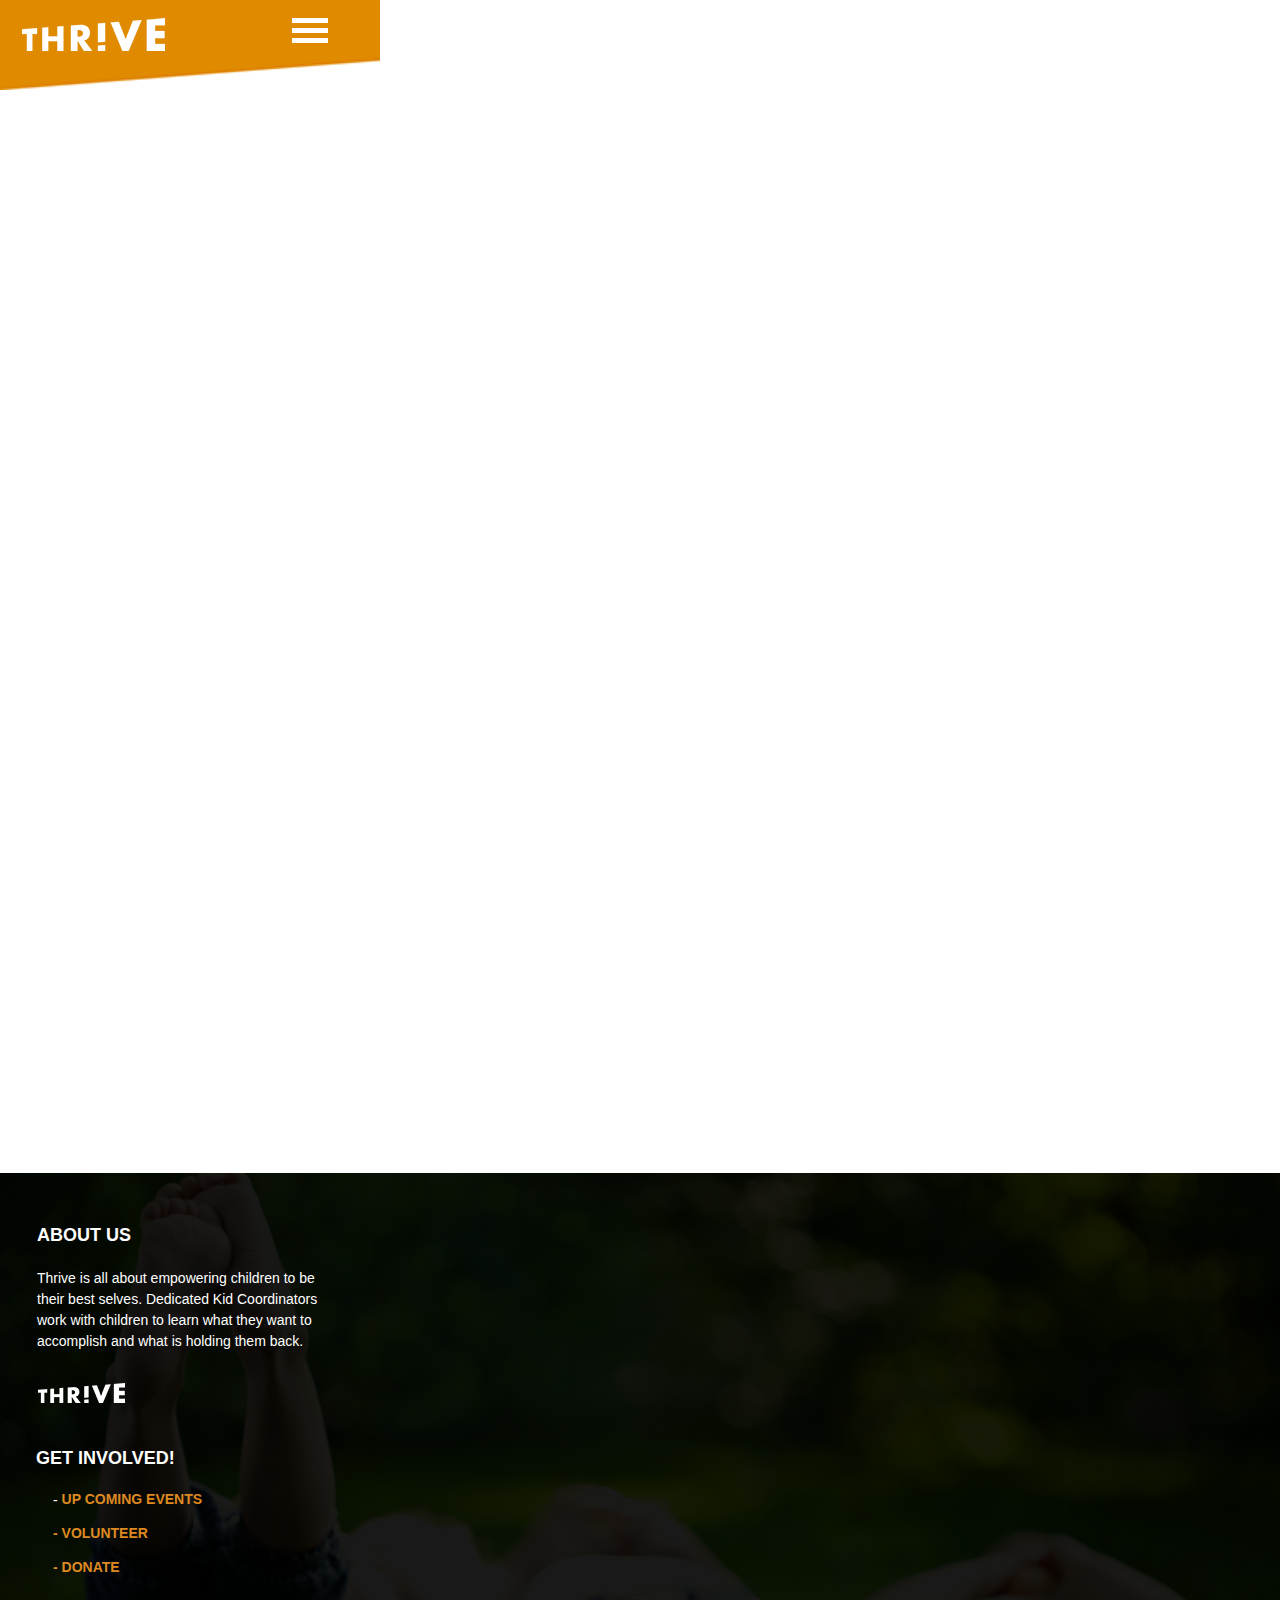
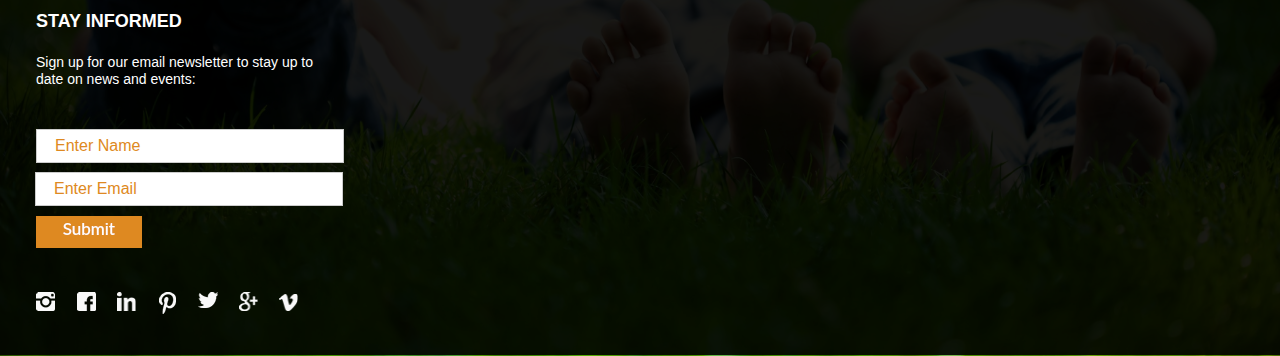
<file: phone/events.html>
<!DOCTYPE html>
<html class="html" lang="en-US">
 <head>

  <script type="text/javascript">
   if(typeof Muse == "undefined") window.Muse = {}; window.Muse.assets = {"required":["jquery-1.8.3.min.js", "museutils.js", "webpro.js", "jquery.musemenu.js", "musewpdisclosure.js", "jquery.watch.js", "events.css"], "outOfDate":[]};
</script>
  
  <meta http-equiv="Content-type" content="text/html;charset=UTF-8"/>
  <meta name="generator" content="2014.2.1.284"/>
  <title>EVENTS</title>
  <meta name="viewport" content="width=380"/>
  <!-- CSS -->
  <link rel="stylesheet" type="text/css" href="../css/site_global.css?524702417"/>
  <link rel="stylesheet" type="text/css" href="css/master_a-master.css?413950828"/>
  <link rel="stylesheet" type="text/css" href="css/events.css?191346799" id="pagesheet"/>
  <!--[if lt IE 9]>
  <link rel="stylesheet" type="text/css" href="css/iefonts_events.css?3779505436"/>
  <![endif]-->
  <!-- Other scripts -->
  <script type="text/javascript">
   document.documentElement.className += ' js';
var __adobewebfontsappname__ = "muse";
</script>
  <!-- JS includes -->
  <script type="text/javascript">
   document.write('\x3Cscript src="' + (document.location.protocol == 'https:' ? 'https:' : 'http:') + '//webfonts.creativecloud.com/imprima:n4:all;lato:n7,n4:all;source-sans-pro:n4:all.js" type="text/javascript">\x3C/script>');
</script>
  <!--[if lt IE 9]>
  <script src="../scripts/html5shiv.js?4241844378" type="text/javascript"></script>
  <![endif]-->
   </head>
 <body>

  <div class="clearfix" id="page"><!-- group -->
   <div class="clearfix grpelem" id="pu835"><!-- group -->
    <div class="clip_frame grpelem" id="u835"><!-- image -->
     <img class="block" id="u835_img" src="../images/orange-header381x91.png" data-hidpi-src="../images/orange-header381x91_2x.png" alt="" width="380" height="90"/>
    </div>
    <a class="nonblock nontext clip_frame grpelem" id="u837" href="../index.html?devicelock=desktop"><!-- image --><img class="block" id="u837_img" src="../images/logo.png" data-hidpi-src="../images/logo_2x.png" alt="" width="143" height="33"/></a>
    <div class="clearfix grpelem" id="u911"><!-- column -->
     <div class="colelem" id="u868"><!-- simple frame --></div>
     <div class="colelem" id="u869"><!-- simple frame --></div>
     <div class="colelem" id="u870"><!-- simple frame --></div>
    </div>
    <div class="accordion_wrapper grpelem" id="accordionu873wrapper"><!-- vertical box -->
     <ul class="AccordionWidget clearfix" id="accordionu873"><!-- column -->
      <li class="AccordionPanel clearfix colelem" id="u874"><!-- vertical box --><div class="AccordionPanelTab clearfix colelem" id="u875-3"><!-- content --><p>&nbsp;</p></div><div class="AccordionPanelContent disn clearfix colelem" id="u876"><!-- group --><nav class="MenuBar clearfix grpelem" id="menuu877"><!-- vertical box --><div class="MenuItemContainer clearfix colelem" id="u878"><!-- horizontal box --><a class="nonblock nontext MenuItem MenuItemWithSubMenu clearfix grpelem" id="u881" href="about-us.html"><!-- horizontal box --><div class="MenuItemLabel clearfix grpelem" id="u883-4"><!-- content --><p>ABOUT US</p></div></a></div><div class="MenuItemContainer clearfix colelem" id="u890"><!-- horizontal box --><a class="nonblock nontext MenuItem MenuItemWithSubMenu clearfix grpelem" id="u891" href="get-involved.html"><!-- horizontal box --><div class="MenuItemLabel clearfix grpelem" id="u894-4"><!-- content --><p>GET INVOLVED</p></div></a></div><div class="MenuItemContainer clearfix colelem" id="u897"><!-- horizontal box --><a class="nonblock nontext MenuItem MenuItemWithSubMenu MuseMenuActive clearfix grpelem" id="u898" href="events.html"><!-- horizontal box --><div class="MenuItemLabel clearfix grpelem" id="u899-4"><!-- content --><p>EVENTS</p></div></a></div><div class="MenuItemContainer clearfix colelem" id="u904"><!-- horizontal box --><a class="nonblock nontext MenuItem MenuItemWithSubMenu clearfix grpelem" id="u905" href="contact.html"><!-- horizontal box --><div class="MenuItemLabel clearfix grpelem" id="u908-4"><!-- content --><p>CONTACT</p></div></a></div></nav></div></li>
     </ul>
    </div>
   </div>
   <div class="verticalspacer"></div>
   <div class="clearfix grpelem" id="pu841"><!-- group -->
    <div class="browser_width grpelem" id="u841-bw">
     <div id="u841"><!-- simple frame --></div>
    </div>
    <div class="browser_width grpelem" id="u842-bw">
     <div class="clearfix" id="u842"><!-- column -->
      <div class="clearfix colelem" id="u843-7"><!-- content -->
       <p id="u843-2">ABOUT US</p>
       <p id="u843-3">&nbsp;</p>
       <p class="Body-Text" id="u843-5">Thrive is all about empowering children to be their best selves. Dedicated Kid Coordinators work with children to learn what they want to accomplish and what is holding them back.</p>
      </div>
      <div class="clip_frame colelem" id="u844"><!-- image -->
       <img class="block" id="u844_img" src="../images/logo87x20.png" data-hidpi-src="../images/logo87x20_2x.png" alt="" width="87" height="20"/>
      </div>
      <div class="clearfix colelem" id="u861-15"><!-- content -->
       <p id="u861-2">GET INVOLVED!</p>
       <p id="u861-3">&nbsp;</p>
       <p id="u861-6">&#45;<span id="u861-5"> UP COMING EVENTS</span></p>
       <p id="u861-7">&nbsp;</p>
       <p id="u861-9">&#45; VOLUNTEER</p>
       <p id="u861-10">&nbsp;</p>
       <p id="u861-12">&#45; DONATE</p>
       <p id="u861-13">&nbsp;</p>
      </div>
      <div class="clearfix colelem" id="u847-7"><!-- content -->
       <p id="u847-2">STAY INFORMED</p>
       <p id="u847-3">&nbsp;</p>
       <p id="u847-5">Sign up for our email newsletter to stay up to date on news and events:</p>
      </div>
      <img class="colelem" id="u1843" alt="" width="19" height="17" src="../images/vimeo_social-u1843.png" data-hidpi-src="../images/vimeo_social-u1843_2x.png"/><!-- rasterized frame -->
     </div>
    </div>
    <form class="form-grp clearfix grpelem" id="widgetu848" method="post" enctype="multipart/form-data" action="../scripts/form-u848.php"><!-- none box -->
     <div class="fld-grp clearfix grpelem" id="widgetu851" data-required="true"><!-- none box -->
      <span class="fld-input NoWrap actAsDiv clearfix grpelem" id="u854-4"><!-- content --><input class="wrapped-input" type="text" spellcheck="false" id="widgetu851_input" name="custom_U851" tabindex="1"/><label class="wrapped-input fld-prompt" id="widgetu851_prompt" for="widgetu851_input"><span class="actAsPara">Enter Name</span></label></span>
     </div>
     <div class="fld-grp clearfix grpelem" id="widgetu855" data-required="true" data-type="email"><!-- none box -->
      <span class="fld-input NoWrap actAsDiv clearfix grpelem" id="u858-4"><!-- content --><input class="wrapped-input" type="text" spellcheck="false" id="widgetu855_input" name="Email" tabindex="2"/><label class="wrapped-input fld-prompt" id="widgetu855_prompt" for="widgetu855_input"><span class="actAsPara">Enter Email</span></label></span>
     </div>
     <div class="clearfix grpelem" id="u850-4"><!-- content -->
      <p>Submitting Form...</p>
     </div>
     <div class="clearfix grpelem" id="u859-4"><!-- content -->
      <p>The server encountered an error.</p>
     </div>
     <div class="clearfix grpelem" id="u849-4"><!-- content -->
      <p>Form received.</p>
     </div>
     <input class="submit-btn NoWrap grpelem" id="u860-17" type="submit" value="" tabindex="3"/><!-- state-based BG images -->
    </form>
    <img class="grpelem" id="u1831" alt="" width="19" height="19" src="../images/facebook-social-u1831.png" data-hidpi-src="../images/facebook-social-u1831_2x.png"/><!-- rasterized frame -->
    <img class="grpelem" id="u1833" alt="" width="19" height="19" src="../images/google_social-u1833.png" data-hidpi-src="../images/google_social-u1833_2x.png"/><!-- rasterized frame -->
    <img class="grpelem" id="u1835" alt="" width="19" height="19" src="../images/instagram_social-u1835.png" data-hidpi-src="../images/instagram_social-u1835_2x.png"/><!-- rasterized frame -->
    <img class="grpelem" id="u1837" alt="" width="19" height="19" src="../images/linkedin_social-u1837.png" data-hidpi-src="../images/linkedin_social-u1837_2x.png"/><!-- rasterized frame -->
    <img class="grpelem" id="u1839" alt="" width="17" height="22" src="../images/pinterest_social-u1839.png" data-hidpi-src="../images/pinterest_social-u1839_2x.png"/><!-- rasterized frame -->
    <img class="grpelem" id="u1841" alt="" width="20" height="16" src="../images/twitter_social-u1841.png" data-hidpi-src="../images/twitter_social-u1841_2x.png"/><!-- rasterized frame -->
   </div>
  </div>
  <div class="preload_images">
   <img class="preload" src="../images/u860-17-r.png" alt=""/>
   <img class="preload" src="../images/u860-17-m.png" alt=""/>
   <img class="preload" src="../images/u860-17-fs.png" alt=""/>
   <img class="preload" src="../images/u860-17-r_2x.png" alt=""/>
   <img class="preload" src="../images/u860-17-m_2x.png" alt=""/>
   <img class="preload" src="../images/u860-17-fs_2x.png" alt=""/>
  </div>
  <!-- JS includes -->
  <script type="text/javascript">
   if (document.location.protocol != 'https:') document.write('\x3Cscript src="http://musecdn2.businesscatalyst.com/scripts/4.0/jquery-1.8.3.min.js" type="text/javascript">\x3C/script>');
</script>
  <script type="text/javascript">
   window.jQuery || document.write('\x3Cscript src="../scripts/jquery-1.8.3.min.js" type="text/javascript">\x3C/script>');
</script>
  <script src="../scripts/museutils.js?3777594392" type="text/javascript"></script>
  <script src="../scripts/jquery.musemenu.js?415733523" type="text/javascript"></script>
  <script src="../scripts/webpro.js?474087315" type="text/javascript"></script>
  <script src="../scripts/musewpdisclosure.js?3952359668" type="text/javascript"></script>
  <script src="../scripts/jquery.watch.js?4144919381" type="text/javascript"></script>
  <!-- Other scripts -->
  <script type="text/javascript">
   $(document).ready(function() { try {
(function(){var a={},b=function(a){if(a.match(/^rgb/))return a=a.replace(/\s+/g,"").match(/([\d\,]+)/gi)[0].split(","),(parseInt(a[0])<<16)+(parseInt(a[1])<<8)+parseInt(a[2]);if(a.match(/^\#/))return parseInt(a.substr(1),16);return 0};(function(){$('link[type="text/css"]').each(function(){var b=($(this).attr("href")||"").match(/\/?css\/([\w\-]+\.css)\?(\d+)/);b&&b[1]&&b[2]&&(a[b[1]]=b[2])})})();(function(){$("body").append('<div class="version" style="display:none; width:1px; height:1px;"></div>');
for(var c=$(".version"),d=0;d<Muse.assets.required.length;){var f=Muse.assets.required[d],g=f.match(/([\w\-\.]+)\.(\w+)$/),k=g&&g[1]?g[1]:null,g=g&&g[2]?g[2]:null;switch(g.toLowerCase()){case "css":k=k.replace(/\W/gi,"_").replace(/^([^a-z])/gi,"_$1");c.addClass(k);var g=b(c.css("color")),h=b(c.css("background-color"));g!=0||h!=0?(Muse.assets.required.splice(d,1),"undefined"!=typeof a[f]&&(g!=a[f]>>>24||h!=(a[f]&16777215))&&Muse.assets.outOfDate.push(f)):d++;c.removeClass(k);break;case "js":k.match(/^jquery-[\d\.]+/gi)&&
typeof $!="undefined"?Muse.assets.required.splice(d,1):d++;break;default:throw Error("Unsupported file type: "+g);}}c.remove();if(Muse.assets.outOfDate.length||Muse.assets.required.length)c="Some files on the server may be missing or incorrect. Clear browser cache and try again. If the problem persists please contact website author.",(d=location&&location.search&&location.search.match&&location.search.match(/muse_debug/gi))&&Muse.assets.outOfDate.length&&(c+="\nOut of date: "+Muse.assets.outOfDate.join(",")),d&&Muse.assets.required.length&&(c+="\nMissing: "+Muse.assets.required.join(",")),alert(c)})()})();/* body */
Muse.Utils.transformMarkupToFixBrowserProblemsPreInit();/* body */
Muse.Utils.detectScreenResolution();/* HiDPI screens */
Muse.Utils.prepHyperlinks(true);/* body */
Muse.Utils.initWidget('.MenuBar', function(elem) { return $(elem).museMenu(); });/* unifiedNavBar */
Muse.Utils.initWidget('#accordionu873', function(elem) { return new WebPro.Widget.Accordion(elem, {canCloseAll:true,defaultIndex:-1}); });/* #accordionu873 */
Muse.Utils.resizeHeight()/* resize height */
Muse.Utils.initWidget('#widgetu848', function(elem) { new WebPro.Widget.Form(elem, {validationEvent:'submit',errorStateSensitivity:'high',fieldWrapperClass:'fld-grp',formSubmittedClass:'frm-sub-st',formErrorClass:'frm-subm-err-st',formDeliveredClass:'frm-subm-ok-st',notEmptyClass:'non-empty-st',focusClass:'focus-st',invalidClass:'fld-err-st',requiredClass:'fld-err-st',ajaxSubmit:true}); });/* #widgetu848 */
Muse.Utils.fullPage('#page');/* 100% height page */
Muse.Utils.showWidgetsWhenReady();/* body */
Muse.Utils.transformMarkupToFixBrowserProblems();/* body */
} catch(e) { if (e && 'function' == typeof e.notify) e.notify(); else Muse.Assert.fail('Error calling selector function:' + e); }});
</script>
   </body>
</html>
</file>
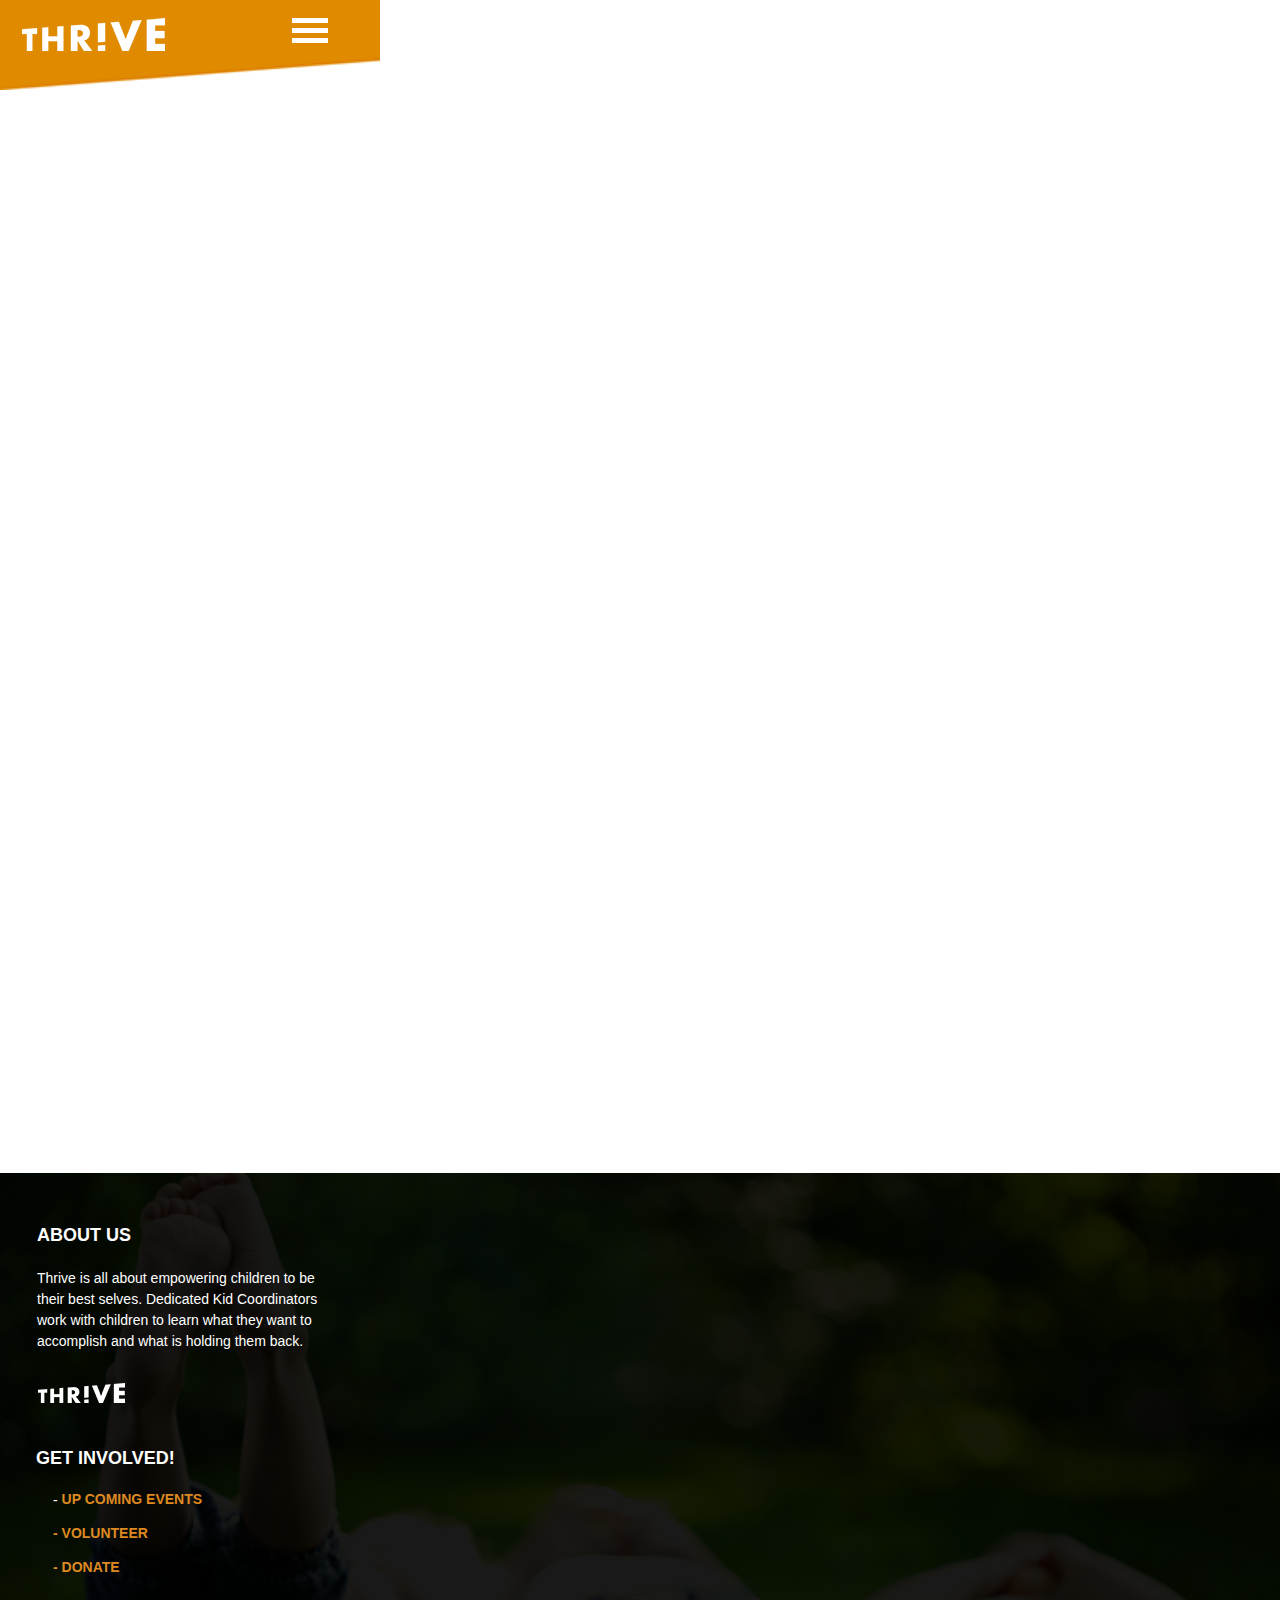
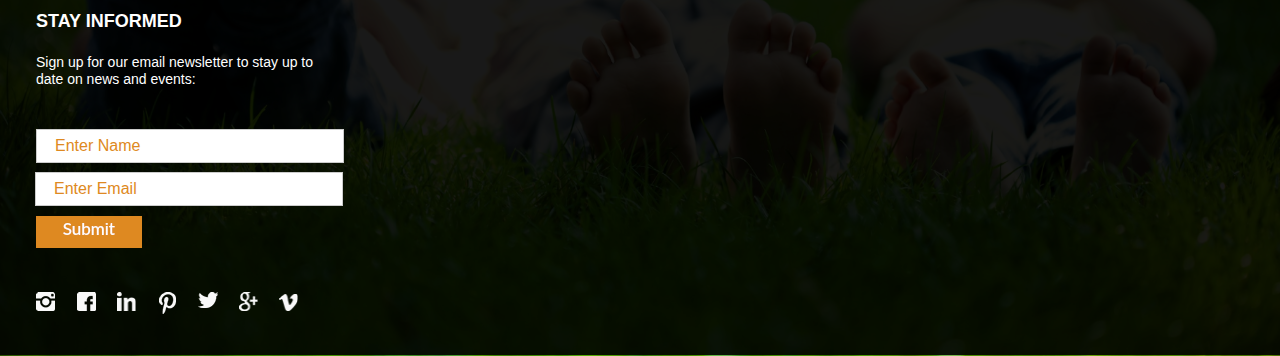
<file: phone/get-involved.html>
<!DOCTYPE html>
<html class="html" lang="en-US">
 <head>

  <script type="text/javascript">
   if(typeof Muse == "undefined") window.Muse = {}; window.Muse.assets = {"required":["jquery-1.8.3.min.js", "museutils.js", "webpro.js", "jquery.musemenu.js", "musewpdisclosure.js", "jquery.watch.js", "get-involved.css"], "outOfDate":[]};
</script>
  
  <meta http-equiv="Content-type" content="text/html;charset=UTF-8"/>
  <meta name="generator" content="2014.2.1.284"/>
  <title>GET INVOLVED</title>
  <meta name="viewport" content="width=380"/>
  <!-- CSS -->
  <link rel="stylesheet" type="text/css" href="../css/site_global.css?524702417"/>
  <link rel="stylesheet" type="text/css" href="css/master_a-master.css?413950828"/>
  <link rel="stylesheet" type="text/css" href="css/get-involved.css?191346799" id="pagesheet"/>
  <!--[if lt IE 9]>
  <link rel="stylesheet" type="text/css" href="css/iefonts_get-involved.css?3779505436"/>
  <![endif]-->
  <!-- Other scripts -->
  <script type="text/javascript">
   document.documentElement.className += ' js';
var __adobewebfontsappname__ = "muse";
</script>
  <!-- JS includes -->
  <script type="text/javascript">
   document.write('\x3Cscript src="' + (document.location.protocol == 'https:' ? 'https:' : 'http:') + '//webfonts.creativecloud.com/imprima:n4:all;lato:n7,n4:all;source-sans-pro:n4:all.js" type="text/javascript">\x3C/script>');
</script>
  <!--[if lt IE 9]>
  <script src="../scripts/html5shiv.js?4241844378" type="text/javascript"></script>
  <![endif]-->
   </head>
 <body>

  <div class="clearfix" id="page"><!-- group -->
   <div class="clearfix grpelem" id="pu835"><!-- group -->
    <div class="clip_frame grpelem" id="u835"><!-- image -->
     <img class="block" id="u835_img" src="../images/orange-header381x91.png" data-hidpi-src="../images/orange-header381x91_2x.png" alt="" width="380" height="90"/>
    </div>
    <a class="nonblock nontext clip_frame grpelem" id="u837" href="../index.html?devicelock=desktop"><!-- image --><img class="block" id="u837_img" src="../images/logo.png" data-hidpi-src="../images/logo_2x.png" alt="" width="143" height="33"/></a>
    <div class="clearfix grpelem" id="u911"><!-- column -->
     <div class="colelem" id="u868"><!-- simple frame --></div>
     <div class="colelem" id="u869"><!-- simple frame --></div>
     <div class="colelem" id="u870"><!-- simple frame --></div>
    </div>
    <div class="accordion_wrapper grpelem" id="accordionu873wrapper"><!-- vertical box -->
     <ul class="AccordionWidget clearfix" id="accordionu873"><!-- column -->
      <li class="AccordionPanel clearfix colelem" id="u874"><!-- vertical box --><div class="AccordionPanelTab clearfix colelem" id="u875-3"><!-- content --><p>&nbsp;</p></div><div class="AccordionPanelContent disn clearfix colelem" id="u876"><!-- group --><nav class="MenuBar clearfix grpelem" id="menuu877"><!-- vertical box --><div class="MenuItemContainer clearfix colelem" id="u878"><!-- horizontal box --><a class="nonblock nontext MenuItem MenuItemWithSubMenu clearfix grpelem" id="u881" href="about-us.html"><!-- horizontal box --><div class="MenuItemLabel clearfix grpelem" id="u883-4"><!-- content --><p>ABOUT US</p></div></a></div><div class="MenuItemContainer clearfix colelem" id="u890"><!-- horizontal box --><a class="nonblock nontext MenuItem MenuItemWithSubMenu MuseMenuActive clearfix grpelem" id="u891" href="get-involved.html"><!-- horizontal box --><div class="MenuItemLabel clearfix grpelem" id="u894-4"><!-- content --><p>GET INVOLVED</p></div></a></div><div class="MenuItemContainer clearfix colelem" id="u897"><!-- horizontal box --><a class="nonblock nontext MenuItem MenuItemWithSubMenu clearfix grpelem" id="u898" href="events.html"><!-- horizontal box --><div class="MenuItemLabel clearfix grpelem" id="u899-4"><!-- content --><p>EVENTS</p></div></a></div><div class="MenuItemContainer clearfix colelem" id="u904"><!-- horizontal box --><a class="nonblock nontext MenuItem MenuItemWithSubMenu clearfix grpelem" id="u905" href="contact.html"><!-- horizontal box --><div class="MenuItemLabel clearfix grpelem" id="u908-4"><!-- content --><p>CONTACT</p></div></a></div></nav></div></li>
     </ul>
    </div>
   </div>
   <div class="verticalspacer"></div>
   <div class="clearfix grpelem" id="pu841"><!-- group -->
    <div class="browser_width grpelem" id="u841-bw">
     <div id="u841"><!-- simple frame --></div>
    </div>
    <div class="browser_width grpelem" id="u842-bw">
     <div class="clearfix" id="u842"><!-- column -->
      <div class="clearfix colelem" id="u843-7"><!-- content -->
       <p id="u843-2">ABOUT US</p>
       <p id="u843-3">&nbsp;</p>
       <p class="Body-Text" id="u843-5">Thrive is all about empowering children to be their best selves. Dedicated Kid Coordinators work with children to learn what they want to accomplish and what is holding them back.</p>
      </div>
      <div class="clip_frame colelem" id="u844"><!-- image -->
       <img class="block" id="u844_img" src="../images/logo87x20.png" data-hidpi-src="../images/logo87x20_2x.png" alt="" width="87" height="20"/>
      </div>
      <div class="clearfix colelem" id="u861-15"><!-- content -->
       <p id="u861-2">GET INVOLVED!</p>
       <p id="u861-3">&nbsp;</p>
       <p id="u861-6">&#45;<span id="u861-5"> UP COMING EVENTS</span></p>
       <p id="u861-7">&nbsp;</p>
       <p id="u861-9">&#45; VOLUNTEER</p>
       <p id="u861-10">&nbsp;</p>
       <p id="u861-12">&#45; DONATE</p>
       <p id="u861-13">&nbsp;</p>
      </div>
      <div class="clearfix colelem" id="u847-7"><!-- content -->
       <p id="u847-2">STAY INFORMED</p>
       <p id="u847-3">&nbsp;</p>
       <p id="u847-5">Sign up for our email newsletter to stay up to date on news and events:</p>
      </div>
      <img class="colelem" id="u1843" alt="" width="19" height="17" src="../images/vimeo_social-u1843.png" data-hidpi-src="../images/vimeo_social-u1843_2x.png"/><!-- rasterized frame -->
     </div>
    </div>
    <form class="form-grp clearfix grpelem" id="widgetu848" method="post" enctype="multipart/form-data" action="../scripts/form-u848.php"><!-- none box -->
     <div class="fld-grp clearfix grpelem" id="widgetu851" data-required="true"><!-- none box -->
      <span class="fld-input NoWrap actAsDiv clearfix grpelem" id="u854-4"><!-- content --><input class="wrapped-input" type="text" spellcheck="false" id="widgetu851_input" name="custom_U851" tabindex="1"/><label class="wrapped-input fld-prompt" id="widgetu851_prompt" for="widgetu851_input"><span class="actAsPara">Enter Name</span></label></span>
     </div>
     <div class="fld-grp clearfix grpelem" id="widgetu855" data-required="true" data-type="email"><!-- none box -->
      <span class="fld-input NoWrap actAsDiv clearfix grpelem" id="u858-4"><!-- content --><input class="wrapped-input" type="text" spellcheck="false" id="widgetu855_input" name="Email" tabindex="2"/><label class="wrapped-input fld-prompt" id="widgetu855_prompt" for="widgetu855_input"><span class="actAsPara">Enter Email</span></label></span>
     </div>
     <div class="clearfix grpelem" id="u850-4"><!-- content -->
      <p>Submitting Form...</p>
     </div>
     <div class="clearfix grpelem" id="u859-4"><!-- content -->
      <p>The server encountered an error.</p>
     </div>
     <div class="clearfix grpelem" id="u849-4"><!-- content -->
      <p>Form received.</p>
     </div>
     <input class="submit-btn NoWrap grpelem" id="u860-17" type="submit" value="" tabindex="3"/><!-- state-based BG images -->
    </form>
    <img class="grpelem" id="u1831" alt="" width="19" height="19" src="../images/facebook-social-u1831.png" data-hidpi-src="../images/facebook-social-u1831_2x.png"/><!-- rasterized frame -->
    <img class="grpelem" id="u1833" alt="" width="19" height="19" src="../images/google_social-u1833.png" data-hidpi-src="../images/google_social-u1833_2x.png"/><!-- rasterized frame -->
    <img class="grpelem" id="u1835" alt="" width="19" height="19" src="../images/instagram_social-u1835.png" data-hidpi-src="../images/instagram_social-u1835_2x.png"/><!-- rasterized frame -->
    <img class="grpelem" id="u1837" alt="" width="19" height="19" src="../images/linkedin_social-u1837.png" data-hidpi-src="../images/linkedin_social-u1837_2x.png"/><!-- rasterized frame -->
    <img class="grpelem" id="u1839" alt="" width="17" height="22" src="../images/pinterest_social-u1839.png" data-hidpi-src="../images/pinterest_social-u1839_2x.png"/><!-- rasterized frame -->
    <img class="grpelem" id="u1841" alt="" width="20" height="16" src="../images/twitter_social-u1841.png" data-hidpi-src="../images/twitter_social-u1841_2x.png"/><!-- rasterized frame -->
   </div>
  </div>
  <div class="preload_images">
   <img class="preload" src="../images/u860-17-r.png" alt=""/>
   <img class="preload" src="../images/u860-17-m.png" alt=""/>
   <img class="preload" src="../images/u860-17-fs.png" alt=""/>
   <img class="preload" src="../images/u860-17-r_2x.png" alt=""/>
   <img class="preload" src="../images/u860-17-m_2x.png" alt=""/>
   <img class="preload" src="../images/u860-17-fs_2x.png" alt=""/>
  </div>
  <!-- JS includes -->
  <script type="text/javascript">
   if (document.location.protocol != 'https:') document.write('\x3Cscript src="http://musecdn2.businesscatalyst.com/scripts/4.0/jquery-1.8.3.min.js" type="text/javascript">\x3C/script>');
</script>
  <script type="text/javascript">
   window.jQuery || document.write('\x3Cscript src="../scripts/jquery-1.8.3.min.js" type="text/javascript">\x3C/script>');
</script>
  <script src="../scripts/museutils.js?3777594392" type="text/javascript"></script>
  <script src="../scripts/jquery.musemenu.js?415733523" type="text/javascript"></script>
  <script src="../scripts/webpro.js?474087315" type="text/javascript"></script>
  <script src="../scripts/musewpdisclosure.js?3952359668" type="text/javascript"></script>
  <script src="../scripts/jquery.watch.js?4144919381" type="text/javascript"></script>
  <!-- Other scripts -->
  <script type="text/javascript">
   $(document).ready(function() { try {
(function(){var a={},b=function(a){if(a.match(/^rgb/))return a=a.replace(/\s+/g,"").match(/([\d\,]+)/gi)[0].split(","),(parseInt(a[0])<<16)+(parseInt(a[1])<<8)+parseInt(a[2]);if(a.match(/^\#/))return parseInt(a.substr(1),16);return 0};(function(){$('link[type="text/css"]').each(function(){var b=($(this).attr("href")||"").match(/\/?css\/([\w\-]+\.css)\?(\d+)/);b&&b[1]&&b[2]&&(a[b[1]]=b[2])})})();(function(){$("body").append('<div class="version" style="display:none; width:1px; height:1px;"></div>');
for(var c=$(".version"),d=0;d<Muse.assets.required.length;){var f=Muse.assets.required[d],g=f.match(/([\w\-\.]+)\.(\w+)$/),k=g&&g[1]?g[1]:null,g=g&&g[2]?g[2]:null;switch(g.toLowerCase()){case "css":k=k.replace(/\W/gi,"_").replace(/^([^a-z])/gi,"_$1");c.addClass(k);var g=b(c.css("color")),h=b(c.css("background-color"));g!=0||h!=0?(Muse.assets.required.splice(d,1),"undefined"!=typeof a[f]&&(g!=a[f]>>>24||h!=(a[f]&16777215))&&Muse.assets.outOfDate.push(f)):d++;c.removeClass(k);break;case "js":k.match(/^jquery-[\d\.]+/gi)&&
typeof $!="undefined"?Muse.assets.required.splice(d,1):d++;break;default:throw Error("Unsupported file type: "+g);}}c.remove();if(Muse.assets.outOfDate.length||Muse.assets.required.length)c="Some files on the server may be missing or incorrect. Clear browser cache and try again. If the problem persists please contact website author.",(d=location&&location.search&&location.search.match&&location.search.match(/muse_debug/gi))&&Muse.assets.outOfDate.length&&(c+="\nOut of date: "+Muse.assets.outOfDate.join(",")),d&&Muse.assets.required.length&&(c+="\nMissing: "+Muse.assets.required.join(",")),alert(c)})()})();/* body */
Muse.Utils.transformMarkupToFixBrowserProblemsPreInit();/* body */
Muse.Utils.detectScreenResolution();/* HiDPI screens */
Muse.Utils.prepHyperlinks(true);/* body */
Muse.Utils.initWidget('.MenuBar', function(elem) { return $(elem).museMenu(); });/* unifiedNavBar */
Muse.Utils.initWidget('#accordionu873', function(elem) { return new WebPro.Widget.Accordion(elem, {canCloseAll:true,defaultIndex:-1}); });/* #accordionu873 */
Muse.Utils.resizeHeight()/* resize height */
Muse.Utils.initWidget('#widgetu848', function(elem) { new WebPro.Widget.Form(elem, {validationEvent:'submit',errorStateSensitivity:'high',fieldWrapperClass:'fld-grp',formSubmittedClass:'frm-sub-st',formErrorClass:'frm-subm-err-st',formDeliveredClass:'frm-subm-ok-st',notEmptyClass:'non-empty-st',focusClass:'focus-st',invalidClass:'fld-err-st',requiredClass:'fld-err-st',ajaxSubmit:true}); });/* #widgetu848 */
Muse.Utils.fullPage('#page');/* 100% height page */
Muse.Utils.showWidgetsWhenReady();/* body */
Muse.Utils.transformMarkupToFixBrowserProblems();/* body */
} catch(e) { if (e && 'function' == typeof e.notify) e.notify(); else Muse.Assert.fail('Error calling selector function:' + e); }});
</script>
   </body>
</html>
</file>
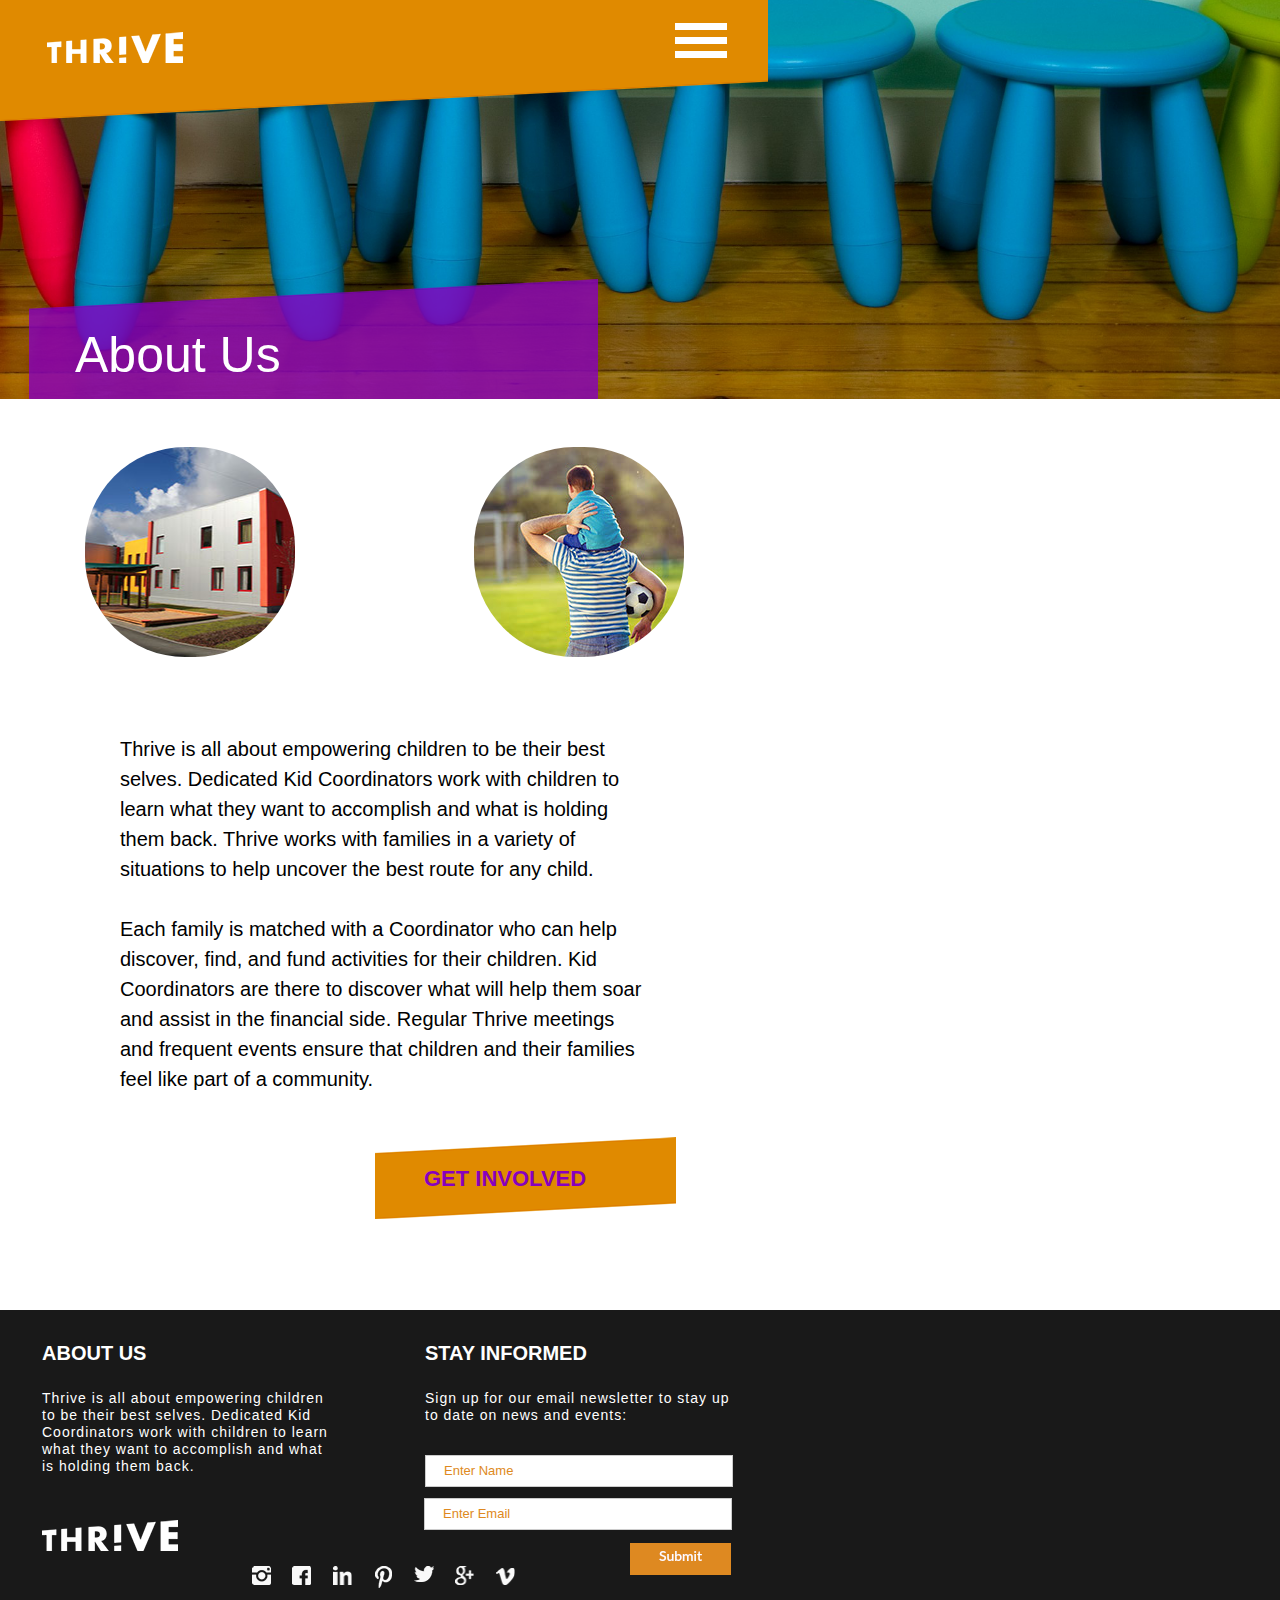
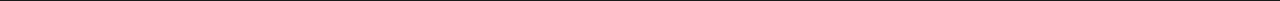
<file: tablet/about-us.html>
<!DOCTYPE html>
<html class="html" lang="en-US">
 <head>

  <script type="text/javascript">
   if(typeof Muse == "undefined") window.Muse = {}; window.Muse.assets = {"required":["jquery-1.8.3.min.js", "museutils.js", "webpro.js", "musewpslideshow.js", "jquery.museoverlay.js", "touchswipe.js", "jquery.watch.js", "jquery.musepolyfill.bgsize.js", "jquery.scrolleffects.js", "about-us.css"], "outOfDate":[]};
</script>
  
  <meta http-equiv="Content-type" content="text/html;charset=UTF-8"/>
  <meta name="generator" content="2014.2.1.284"/>
  <title>ABOUT US</title>
  <meta name="viewport" content="width=768"/>
  <link rel="canonical" href="http://www.intellitutorial.com/about-us.html"/>
  <!-- CSS -->
  <link rel="stylesheet" type="text/css" href="../css/site_global.css?524702417"/>
  <link rel="stylesheet" type="text/css" href="css/master_a-master.css?517655383"/>
  <link rel="stylesheet" type="text/css" href="css/about-us.css?4215663791" id="pagesheet"/>
  <!--[if lt IE 9]>
  <link rel="stylesheet" type="text/css" href="css/iefonts_about-us.css?55017756"/>
  <![endif]-->
  <!-- Other scripts -->
  <script type="text/javascript">
   document.documentElement.className += ' js';
var __adobewebfontsappname__ = "muse";
</script>
  <!-- JS includes -->
  <script type="text/javascript">
   document.write('\x3Cscript src="' + (document.location.protocol == 'https:' ? 'https:' : 'http:') + '//webfonts.creativecloud.com/source-sans-pro:n4:all;open-sans:n7,n4:all;imprima:n4:all;sansita-one:n4:all.js" type="text/javascript">\x3C/script>');
</script>
  <!--[if lt IE 9]>
  <script src="../scripts/html5shiv.js?4241844378" type="text/javascript"></script>
  <![endif]-->
   </head>
 <body>

  <div class="clearfix" id="page"><!-- column -->
   <div class="position_content" id="page_position_content">
    <div class="clearfix colelem" id="pu1821"><!-- group -->
     <div class="browser_width grpelem" id="u1821-bw">
      <div class="museBGSize clearfix" id="u1821"><!-- column -->
       <div class="position_content" id="u1821_position_content">
        <div class="clip_frame colelem" id="u1636"><!-- image -->
         <img class="block" id="u1636_img" src="../images/orange-header.png" data-hidpi-src="../images/orange-header_2x.png" alt="" width="768" height="121"/>
        </div>
        <div class="clip_frame colelem" id="u1822"><!-- image -->
         <img class="block" id="u1822_img" src="../images/purple-hero569x121.png" data-hidpi-src="../images/purple-hero569x121_2x.png" alt="" width="569" height="120"/>
        </div>
       </div>
      </div>
     </div>
     <div class="Heading---Block clearfix grpelem" id="u1824-4"><!-- content -->
      <h1>About Us</h1>
     </div>
     <a class="nonblock nontext clip_frame grpelem" id="u1638" href="../index.html?devicelock=desktop"><!-- image --><img class="block" id="u1638_img" src="../images/logo136x31.png" data-hidpi-src="../images/logo136x31_2x.png" alt="" width="136" height="31"/></a>
     <div class="PamphletWidget clearfix grpelem" id="pamphletu1642"><!-- none box -->
      <div class="popup_anchor" id="u1645popup">
       <div class="ContainerGroup clearfix" id="u1645"><!-- stack box -->
        <div class="Container invi clearfix grpelem" id="u1646"><!-- column -->
         <a class="nonblock nontext Button ButtonSelected clearfix colelem" id="buttonu1649" href="about-us.html"><!-- container box --><div class="Heading-2 clearfix grpelem" id="u1650-4"><!-- content --><h2>ABOUT US</h2></div></a>
         <a class="nonblock nontext Button clearfix colelem" id="buttonu1651" href="get-involved.html"><!-- container box --><div class="Heading-2 clearfix grpelem" id="u1652-4"><!-- content --><h2>GET INVOLVED</h2></div></a>
         <a class="nonblock nontext Button clearfix colelem" id="buttonu1647" href="events.html"><!-- container box --><div class="Heading-2 clearfix grpelem" id="u1648-4"><!-- content --><h2>EVENTS</h2></div></a>
         <a class="nonblock nontext Button clearfix colelem" id="buttonu1653" href="contact.html"><!-- container box --><div class="Heading-2 clearfix grpelem" id="u1654-4"><!-- content --><h2>CONTACT</h2></div></a>
        </div>
       </div>
      </div>
      <div class="ThumbGroup clearfix grpelem" id="u1655"><!-- none box -->
       <div class="popup_anchor">
        <div class="Thumb popup_element clearfix" id="u1656"><!-- group -->
         <div class="clearfix grpelem" id="u1661"><!-- column -->
          <div class="colelem" id="u1663"><!-- simple frame --></div>
          <div class="colelem" id="u1662"><!-- simple frame --></div>
          <div class="colelem" id="u1664"><!-- simple frame --></div>
         </div>
        </div>
       </div>
      </div>
     </div>
    </div>
    <div class="clearfix colelem" id="pu1826"><!-- group -->
     <div class="rounded-corners grpelem" id="u1826"><!-- simple frame --></div>
     <div class="rounded-corners grpelem" id="u1827"><!-- simple frame --></div>
    </div>
    <div class="clearfix colelem" id="pu1828-7"><!-- group -->
     <div class="Body-Text clearfix grpelem" id="u1828-7"><!-- content -->
      <p>Thrive is all about empowering children to be their best selves. Dedicated Kid Coordinators work with children to learn what they want to accomplish and what is holding them back. Thrive works with families in a variety of situations to help uncover the best route for any child.</p>
      <p>&nbsp;</p>
      <p>Each family is matched with a Coordinator who can help discover, find, and fund activities for their children. Kid Coordinators are there to discover what will help them soar and assist in the financial side. Regular Thrive meetings and frequent events ensure that children and their families feel like part of a community.</p>
     </div>
     <a class="nonblock nontext Button clearfix grpelem" id="buttonu1829" href="get-involved.html"><!-- container box --><div class="Heading-2 clearfix grpelem" id="u1830-4"><!-- content --><h2>GET INVOLVED</h2></div></a>
    </div>
    <div class="verticalspacer"></div>
    <div class="clearfix colelem" id="pu1594"><!-- group -->
     <div class="browser_width grpelem" id="u1594-bw">
      <div class="clearfix" id="u1594"><!-- group -->
       <div class="clearfix grpelem" id="pu1595-7"><!-- column -->
        <div class="clearfix colelem" id="u1595-7"><!-- content -->
         <p class="Heading-3">ABOUT US</p>
         <p id="u1595-3">&nbsp;</p>
         <p class="Footer-Text" id="u1595-5">Thrive is all about empowering children to be their best selves. Dedicated Kid Coordinators work with children to learn what they want to accomplish and what is holding them back.</p>
        </div>
        <div class="clip_frame colelem" id="u1610"><!-- image -->
         <img class="block" id="u1610_img" src="../images/logo137x32.png" data-hidpi-src="../images/logo137x32_2x.png" alt="" width="136" height="31"/>
        </div>
        <div class="clearfix colelem" id="pu1617"><!-- group -->
         <img class="grpelem" id="u1617" alt="" width="19" height="19" src="../images/instagram_social-u1617.png" data-hidpi-src="../images/instagram_social-u1617_2x.png"/><!-- rasterized frame -->
         <img class="grpelem" id="u1613" alt="" width="19" height="19" src="../images/facebook-social-u1613.png" data-hidpi-src="../images/facebook-social-u1613_2x.png"/><!-- rasterized frame -->
         <img class="grpelem" id="u1619" alt="" width="19" height="19" src="../images/linkedin_social-u1619.png" data-hidpi-src="../images/linkedin_social-u1619_2x.png"/><!-- rasterized frame -->
        </div>
       </div>
       <img class="grpelem" id="u1621" alt="" width="17" height="22" src="../images/pinterest_social-u1621.png" data-hidpi-src="../images/pinterest_social-u1621_2x.png"/><!-- rasterized frame -->
       <div class="clearfix grpelem" id="u1596-7"><!-- content -->
        <p class="Heading-3">STAY INFORMED</p>
        <p id="u1596-3">&nbsp;</p>
        <p class="Footer-Text" id="u1596-5">Sign up for our email newsletter to stay up to date on news and events:</p>
       </div>
      </div>
     </div>
     <form class="form-grp clearfix grpelem" id="widgetu1597" method="post" enctype="multipart/form-data" action="../scripts/form-u1597.php"><!-- none box -->
      <div class="fld-grp clearfix grpelem" id="widgetu1598" data-required="true"><!-- none box -->
       <span class="fld-input NoWrap actAsDiv clearfix grpelem" id="u1599-4"><!-- content --><input class="wrapped-input" type="text" spellcheck="false" id="widgetu1598_input" name="custom_U1598" tabindex="1"/><label class="wrapped-input fld-prompt" id="widgetu1598_prompt" for="widgetu1598_input"><span class="actAsPara">Enter Name</span></label></span>
      </div>
      <div class="fld-grp clearfix grpelem" id="widgetu1603" data-required="true" data-type="email"><!-- none box -->
       <span class="fld-input NoWrap actAsDiv clearfix grpelem" id="u1605-4"><!-- content --><input class="wrapped-input" type="text" spellcheck="false" id="widgetu1603_input" name="Email" tabindex="2"/><label class="wrapped-input fld-prompt" id="widgetu1603_prompt" for="widgetu1603_input"><span class="actAsPara">Enter Email</span></label></span>
      </div>
      <div class="clearfix grpelem" id="u1608-4"><!-- content -->
       <p>Submitting Form...</p>
      </div>
      <div class="clearfix grpelem" id="u1609-4"><!-- content -->
       <p>The server encountered an error.</p>
      </div>
      <div class="clearfix grpelem" id="u1607-4"><!-- content -->
       <p>Form received.</p>
      </div>
      <input class="submit-btn NoWrap grpelem" id="u1602-17" type="submit" value="" tabindex="3"/><!-- state-based BG images -->
     </form>
     <img class="grpelem" id="u1615" alt="" width="19" height="19" src="../images/google_social-u1615.png" data-hidpi-src="../images/google_social-u1615_2x.png"/><!-- rasterized frame -->
     <img class="grpelem" id="u1623" alt="" width="20" height="16" src="../images/twitter_social-u1623.png" data-hidpi-src="../images/twitter_social-u1623_2x.png"/><!-- rasterized frame -->
     <img class="grpelem" id="u1625" alt="" width="19" height="17" src="../images/vimeo_social-u1625.png" data-hidpi-src="../images/vimeo_social-u1625_2x.png"/><!-- rasterized frame -->
    </div>
   </div>
  </div>
  <div class="preload_images">
   <img class="preload" src="../images/u1602-17-r.png" alt=""/>
   <img class="preload" src="../images/u1602-17-m.png" alt=""/>
   <img class="preload" src="../images/u1602-17-fs.png" alt=""/>
   <img class="preload" src="../images/u1602-17-r_2x.png" alt=""/>
   <img class="preload" src="../images/u1602-17-m_2x.png" alt=""/>
   <img class="preload" src="../images/u1602-17-fs_2x.png" alt=""/>
  </div>
  <!-- JS includes -->
  <script type="text/javascript">
   if (document.location.protocol != 'https:') document.write('\x3Cscript src="http://musecdn2.businesscatalyst.com/scripts/4.0/jquery-1.8.3.min.js" type="text/javascript">\x3C/script>');
</script>
  <script type="text/javascript">
   window.jQuery || document.write('\x3Cscript src="../scripts/jquery-1.8.3.min.js" type="text/javascript">\x3C/script>');
</script>
  <script src="../scripts/museutils.js?3777594392" type="text/javascript"></script>
  <script src="../scripts/jquery.musepolyfill.bgsize.js?4259541792" type="text/javascript"></script>
  <script src="../scripts/jquery.scrolleffects.js?117544926" type="text/javascript"></script>
  <script src="../scripts/jquery.watch.js?4144919381" type="text/javascript"></script>
  <script src="../scripts/webpro.js?474087315" type="text/javascript"></script>
  <script src="../scripts/musewpslideshow.js?274584885" type="text/javascript"></script>
  <script src="../scripts/jquery.museoverlay.js?170414611" type="text/javascript"></script>
  <script src="../scripts/touchswipe.js?100683906" type="text/javascript"></script>
  <!-- Other scripts -->
  <script type="text/javascript">
   $(document).ready(function() { try {
(function(){var a={},b=function(a){if(a.match(/^rgb/))return a=a.replace(/\s+/g,"").match(/([\d\,]+)/gi)[0].split(","),(parseInt(a[0])<<16)+(parseInt(a[1])<<8)+parseInt(a[2]);if(a.match(/^\#/))return parseInt(a.substr(1),16);return 0};(function(){$('link[type="text/css"]').each(function(){var b=($(this).attr("href")||"").match(/\/?css\/([\w\-]+\.css)\?(\d+)/);b&&b[1]&&b[2]&&(a[b[1]]=b[2])})})();(function(){$("body").append('<div class="version" style="display:none; width:1px; height:1px;"></div>');
for(var c=$(".version"),d=0;d<Muse.assets.required.length;){var f=Muse.assets.required[d],g=f.match(/([\w\-\.]+)\.(\w+)$/),k=g&&g[1]?g[1]:null,g=g&&g[2]?g[2]:null;switch(g.toLowerCase()){case "css":k=k.replace(/\W/gi,"_").replace(/^([^a-z])/gi,"_$1");c.addClass(k);var g=b(c.css("color")),h=b(c.css("background-color"));g!=0||h!=0?(Muse.assets.required.splice(d,1),"undefined"!=typeof a[f]&&(g!=a[f]>>>24||h!=(a[f]&16777215))&&Muse.assets.outOfDate.push(f)):d++;c.removeClass(k);break;case "js":k.match(/^jquery-[\d\.]+/gi)&&
typeof $!="undefined"?Muse.assets.required.splice(d,1):d++;break;default:throw Error("Unsupported file type: "+g);}}c.remove();if(Muse.assets.outOfDate.length||Muse.assets.required.length)c="Some files on the server may be missing or incorrect. Clear browser cache and try again. If the problem persists please contact website author.",(d=location&&location.search&&location.search.match&&location.search.match(/muse_debug/gi))&&Muse.assets.outOfDate.length&&(c+="\nOut of date: "+Muse.assets.outOfDate.join(",")),d&&Muse.assets.required.length&&(c+="\nMissing: "+Muse.assets.required.join(",")),alert(c)})()})();/* body */
Muse.Utils.transformMarkupToFixBrowserProblemsPreInit();/* body */
Muse.Utils.detectScreenResolution();/* HiDPI screens */
Muse.Utils.prepHyperlinks(true);/* body */
$('#u1821').registerBackgroundPositionScrollEffect([{"in":[-Infinity,0],"speed":[0,0]},{"in":[0,Infinity],"speed":[0,0.3]}]);/* scroll effect */
Muse.Utils.resizeHeight()/* resize height */
Muse.Utils.initWidget('#pamphletu1642', function(elem) { new WebPro.Widget.ContentSlideShow(elem, {contentLayout_runtime:'stack',event:'mouseover',deactivationEvent:'mouseout_both',autoPlay:false,displayInterval:3000,transitionStyle:'fading',transitionDuration:500,hideAllContentsFirst:true,shuffle:false,enableSwipe:true,resumeAutoplay:true,resumeAutoplayInterval:3000,playOnce:false}); });/* #pamphletu1642 */
Muse.Utils.initWidget('#widgetu1597', function(elem) { new WebPro.Widget.Form(elem, {validationEvent:'submit',errorStateSensitivity:'high',fieldWrapperClass:'fld-grp',formSubmittedClass:'frm-sub-st',formErrorClass:'frm-subm-err-st',formDeliveredClass:'frm-subm-ok-st',notEmptyClass:'non-empty-st',focusClass:'focus-st',invalidClass:'fld-err-st',requiredClass:'fld-err-st',ajaxSubmit:true}); });/* #widgetu1597 */
Muse.Utils.fullPage('#page');/* 100% height page */
Muse.Utils.showWidgetsWhenReady();/* body */
Muse.Utils.transformMarkupToFixBrowserProblems();/* body */
} catch(e) { if (e && 'function' == typeof e.notify) e.notify(); else Muse.Assert.fail('Error calling selector function:' + e); }});
</script>
   </body>
</html>
</file>
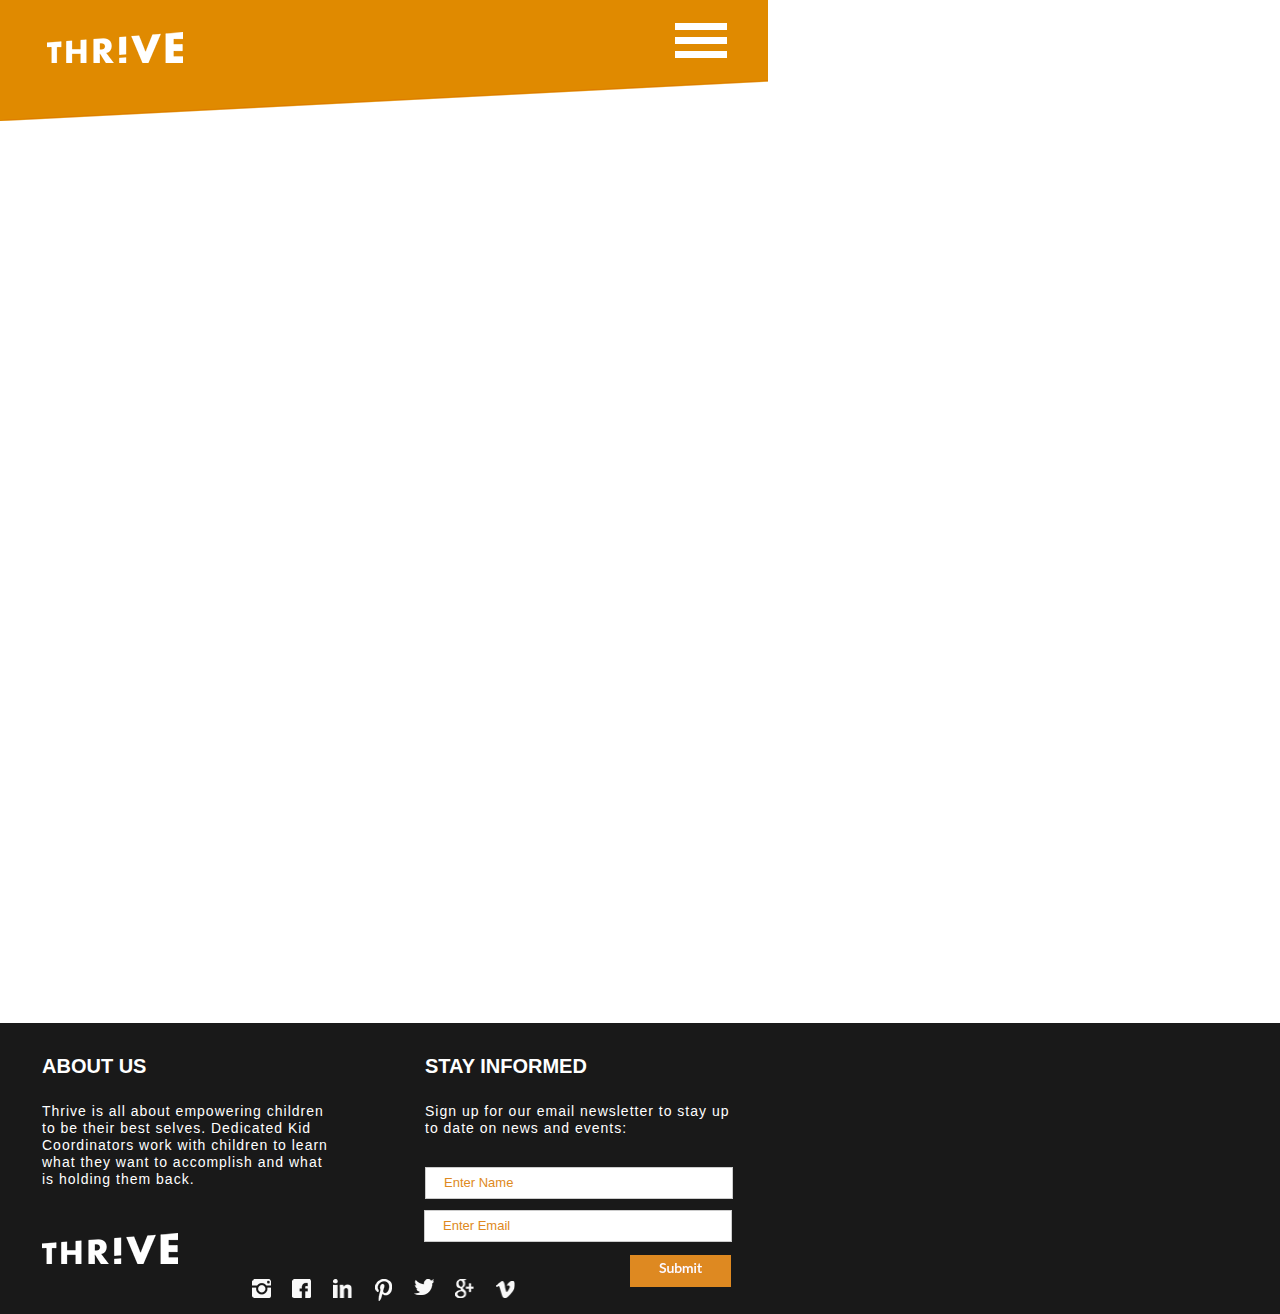
<file: tablet/contact.html>
<!DOCTYPE html>
<html class="html" lang="en-US">
 <head>

  <script type="text/javascript">
   if(typeof Muse == "undefined") window.Muse = {}; window.Muse.assets = {"required":["jquery-1.8.3.min.js", "museutils.js", "webpro.js", "musewpslideshow.js", "jquery.museoverlay.js", "touchswipe.js", "jquery.watch.js", "contact.css"], "outOfDate":[]};
</script>
  
  <meta http-equiv="Content-type" content="text/html;charset=UTF-8"/>
  <meta name="generator" content="2014.2.1.284"/>
  <title>CONTACT</title>
  <meta name="viewport" content="width=768"/>
  <link rel="canonical" href="http://www.intellitutorial.com/contact.html"/>
  <!-- CSS -->
  <link rel="stylesheet" type="text/css" href="../css/site_global.css?524702417"/>
  <link rel="stylesheet" type="text/css" href="css/master_a-master.css?517655383"/>
  <link rel="stylesheet" type="text/css" href="css/contact.css?3761634120" id="pagesheet"/>
  <!--[if lt IE 9]>
  <link rel="stylesheet" type="text/css" href="css/iefonts_contact.css?4279133786"/>
  <![endif]-->
  <!-- Other scripts -->
  <script type="text/javascript">
   document.documentElement.className += ' js';
var __adobewebfontsappname__ = "muse";
</script>
  <!-- JS includes -->
  <script type="text/javascript">
   document.write('\x3Cscript src="' + (document.location.protocol == 'https:' ? 'https:' : 'http:') + '//webfonts.creativecloud.com/imprima:n4:all;open-sans:n7,n4:all;source-sans-pro:n4:all.js" type="text/javascript">\x3C/script>');
</script>
  <!--[if lt IE 9]>
  <script src="../scripts/html5shiv.js?4241844378" type="text/javascript"></script>
  <![endif]-->
   </head>
 <body>

  <div class="clearfix" id="page"><!-- group -->
   <div class="clearfix grpelem" id="pu1636"><!-- group -->
    <div class="clip_frame grpelem" id="u1636"><!-- image -->
     <img class="block" id="u1636_img" src="../images/orange-header.png" data-hidpi-src="../images/orange-header_2x.png" alt="" width="768" height="121"/>
    </div>
    <a class="nonblock nontext clip_frame grpelem" id="u1638" href="../index.html?devicelock=desktop"><!-- image --><img class="block" id="u1638_img" src="../images/logo136x31.png" data-hidpi-src="../images/logo136x31_2x.png" alt="" width="136" height="31"/></a>
    <div class="PamphletWidget clearfix grpelem" id="pamphletu1642"><!-- none box -->
     <div class="popup_anchor" id="u1645popup">
      <div class="ContainerGroup clearfix" id="u1645"><!-- stack box -->
       <div class="Container invi clearfix grpelem" id="u1646"><!-- column -->
        <a class="nonblock nontext Button clearfix colelem" id="buttonu1649" href="about-us.html"><!-- container box --><div class="Heading-2 clearfix grpelem" id="u1650-4"><!-- content --><h2>ABOUT US</h2></div></a>
        <a class="nonblock nontext Button clearfix colelem" id="buttonu1651" href="get-involved.html"><!-- container box --><div class="Heading-2 clearfix grpelem" id="u1652-4"><!-- content --><h2>GET INVOLVED</h2></div></a>
        <a class="nonblock nontext Button clearfix colelem" id="buttonu1647" href="events.html"><!-- container box --><div class="Heading-2 clearfix grpelem" id="u1648-4"><!-- content --><h2>EVENTS</h2></div></a>
        <a class="nonblock nontext Button ButtonSelected clearfix colelem" id="buttonu1653" href="contact.html"><!-- container box --><div class="Heading-2 clearfix grpelem" id="u1654-4"><!-- content --><h2>CONTACT</h2></div></a>
       </div>
      </div>
     </div>
     <div class="ThumbGroup clearfix grpelem" id="u1655"><!-- none box -->
      <div class="popup_anchor">
       <div class="Thumb popup_element clearfix" id="u1656"><!-- group -->
        <div class="clearfix grpelem" id="u1661"><!-- column -->
         <div class="colelem" id="u1663"><!-- simple frame --></div>
         <div class="colelem" id="u1662"><!-- simple frame --></div>
         <div class="colelem" id="u1664"><!-- simple frame --></div>
        </div>
       </div>
      </div>
     </div>
    </div>
   </div>
   <div class="verticalspacer"></div>
   <div class="clearfix grpelem" id="pu1594"><!-- group -->
    <div class="browser_width grpelem" id="u1594-bw">
     <div class="clearfix" id="u1594"><!-- group -->
      <div class="clearfix grpelem" id="pu1595-7"><!-- column -->
       <div class="clearfix colelem" id="u1595-7"><!-- content -->
        <p class="Heading-3">ABOUT US</p>
        <p id="u1595-3">&nbsp;</p>
        <p class="Footer-Text" id="u1595-5">Thrive is all about empowering children to be their best selves. Dedicated Kid Coordinators work with children to learn what they want to accomplish and what is holding them back.</p>
       </div>
       <div class="clip_frame colelem" id="u1610"><!-- image -->
        <img class="block" id="u1610_img" src="../images/logo137x32.png" data-hidpi-src="../images/logo137x32_2x.png" alt="" width="136" height="31"/>
       </div>
       <div class="clearfix colelem" id="pu1617"><!-- group -->
        <img class="grpelem" id="u1617" alt="" width="19" height="19" src="../images/instagram_social-u1617.png" data-hidpi-src="../images/instagram_social-u1617_2x.png"/><!-- rasterized frame -->
        <img class="grpelem" id="u1613" alt="" width="19" height="19" src="../images/facebook-social-u1613.png" data-hidpi-src="../images/facebook-social-u1613_2x.png"/><!-- rasterized frame -->
        <img class="grpelem" id="u1619" alt="" width="19" height="19" src="../images/linkedin_social-u1619.png" data-hidpi-src="../images/linkedin_social-u1619_2x.png"/><!-- rasterized frame -->
       </div>
      </div>
      <img class="grpelem" id="u1621" alt="" width="17" height="22" src="../images/pinterest_social-u1621.png" data-hidpi-src="../images/pinterest_social-u1621_2x.png"/><!-- rasterized frame -->
      <div class="clearfix grpelem" id="u1596-7"><!-- content -->
       <p class="Heading-3">STAY INFORMED</p>
       <p id="u1596-3">&nbsp;</p>
       <p class="Footer-Text" id="u1596-5">Sign up for our email newsletter to stay up to date on news and events:</p>
      </div>
     </div>
    </div>
    <form class="form-grp clearfix grpelem" id="widgetu1597" method="post" enctype="multipart/form-data" action="../scripts/form-u1597.php"><!-- none box -->
     <div class="fld-grp clearfix grpelem" id="widgetu1598" data-required="true"><!-- none box -->
      <span class="fld-input NoWrap actAsDiv clearfix grpelem" id="u1599-4"><!-- content --><input class="wrapped-input" type="text" spellcheck="false" id="widgetu1598_input" name="custom_U1598" tabindex="1"/><label class="wrapped-input fld-prompt" id="widgetu1598_prompt" for="widgetu1598_input"><span class="actAsPara">Enter Name</span></label></span>
     </div>
     <div class="fld-grp clearfix grpelem" id="widgetu1603" data-required="true" data-type="email"><!-- none box -->
      <span class="fld-input NoWrap actAsDiv clearfix grpelem" id="u1605-4"><!-- content --><input class="wrapped-input" type="text" spellcheck="false" id="widgetu1603_input" name="Email" tabindex="2"/><label class="wrapped-input fld-prompt" id="widgetu1603_prompt" for="widgetu1603_input"><span class="actAsPara">Enter Email</span></label></span>
     </div>
     <div class="clearfix grpelem" id="u1608-4"><!-- content -->
      <p>Submitting Form...</p>
     </div>
     <div class="clearfix grpelem" id="u1609-4"><!-- content -->
      <p>The server encountered an error.</p>
     </div>
     <div class="clearfix grpelem" id="u1607-4"><!-- content -->
      <p>Form received.</p>
     </div>
     <input class="submit-btn NoWrap grpelem" id="u1602-17" type="submit" value="" tabindex="3"/><!-- state-based BG images -->
    </form>
    <img class="grpelem" id="u1615" alt="" width="19" height="19" src="../images/google_social-u1615.png" data-hidpi-src="../images/google_social-u1615_2x.png"/><!-- rasterized frame -->
    <img class="grpelem" id="u1623" alt="" width="20" height="16" src="../images/twitter_social-u1623.png" data-hidpi-src="../images/twitter_social-u1623_2x.png"/><!-- rasterized frame -->
    <img class="grpelem" id="u1625" alt="" width="19" height="17" src="../images/vimeo_social-u1625.png" data-hidpi-src="../images/vimeo_social-u1625_2x.png"/><!-- rasterized frame -->
   </div>
  </div>
  <div class="preload_images">
   <img class="preload" src="../images/u1602-17-r.png" alt=""/>
   <img class="preload" src="../images/u1602-17-m.png" alt=""/>
   <img class="preload" src="../images/u1602-17-fs.png" alt=""/>
   <img class="preload" src="../images/u1602-17-r_2x.png" alt=""/>
   <img class="preload" src="../images/u1602-17-m_2x.png" alt=""/>
   <img class="preload" src="../images/u1602-17-fs_2x.png" alt=""/>
  </div>
  <!-- JS includes -->
  <script type="text/javascript">
   if (document.location.protocol != 'https:') document.write('\x3Cscript src="http://musecdn2.businesscatalyst.com/scripts/4.0/jquery-1.8.3.min.js" type="text/javascript">\x3C/script>');
</script>
  <script type="text/javascript">
   window.jQuery || document.write('\x3Cscript src="../scripts/jquery-1.8.3.min.js" type="text/javascript">\x3C/script>');
</script>
  <script src="../scripts/museutils.js?3777594392" type="text/javascript"></script>
  <script src="../scripts/webpro.js?474087315" type="text/javascript"></script>
  <script src="../scripts/musewpslideshow.js?274584885" type="text/javascript"></script>
  <script src="../scripts/jquery.museoverlay.js?170414611" type="text/javascript"></script>
  <script src="../scripts/touchswipe.js?100683906" type="text/javascript"></script>
  <script src="../scripts/jquery.watch.js?4144919381" type="text/javascript"></script>
  <!-- Other scripts -->
  <script type="text/javascript">
   $(document).ready(function() { try {
(function(){var a={},b=function(a){if(a.match(/^rgb/))return a=a.replace(/\s+/g,"").match(/([\d\,]+)/gi)[0].split(","),(parseInt(a[0])<<16)+(parseInt(a[1])<<8)+parseInt(a[2]);if(a.match(/^\#/))return parseInt(a.substr(1),16);return 0};(function(){$('link[type="text/css"]').each(function(){var b=($(this).attr("href")||"").match(/\/?css\/([\w\-]+\.css)\?(\d+)/);b&&b[1]&&b[2]&&(a[b[1]]=b[2])})})();(function(){$("body").append('<div class="version" style="display:none; width:1px; height:1px;"></div>');
for(var c=$(".version"),d=0;d<Muse.assets.required.length;){var f=Muse.assets.required[d],g=f.match(/([\w\-\.]+)\.(\w+)$/),k=g&&g[1]?g[1]:null,g=g&&g[2]?g[2]:null;switch(g.toLowerCase()){case "css":k=k.replace(/\W/gi,"_").replace(/^([^a-z])/gi,"_$1");c.addClass(k);var g=b(c.css("color")),h=b(c.css("background-color"));g!=0||h!=0?(Muse.assets.required.splice(d,1),"undefined"!=typeof a[f]&&(g!=a[f]>>>24||h!=(a[f]&16777215))&&Muse.assets.outOfDate.push(f)):d++;c.removeClass(k);break;case "js":k.match(/^jquery-[\d\.]+/gi)&&
typeof $!="undefined"?Muse.assets.required.splice(d,1):d++;break;default:throw Error("Unsupported file type: "+g);}}c.remove();if(Muse.assets.outOfDate.length||Muse.assets.required.length)c="Some files on the server may be missing or incorrect. Clear browser cache and try again. If the problem persists please contact website author.",(d=location&&location.search&&location.search.match&&location.search.match(/muse_debug/gi))&&Muse.assets.outOfDate.length&&(c+="\nOut of date: "+Muse.assets.outOfDate.join(",")),d&&Muse.assets.required.length&&(c+="\nMissing: "+Muse.assets.required.join(",")),alert(c)})()})();/* body */
Muse.Utils.transformMarkupToFixBrowserProblemsPreInit();/* body */
Muse.Utils.detectScreenResolution();/* HiDPI screens */
Muse.Utils.prepHyperlinks(true);/* body */
Muse.Utils.initWidget('#pamphletu1642', function(elem) { new WebPro.Widget.ContentSlideShow(elem, {contentLayout_runtime:'stack',event:'mouseover',deactivationEvent:'mouseout_both',autoPlay:false,displayInterval:3000,transitionStyle:'fading',transitionDuration:500,hideAllContentsFirst:true,shuffle:false,enableSwipe:true,resumeAutoplay:true,resumeAutoplayInterval:3000,playOnce:false}); });/* #pamphletu1642 */
Muse.Utils.resizeHeight()/* resize height */
Muse.Utils.initWidget('#widgetu1597', function(elem) { new WebPro.Widget.Form(elem, {validationEvent:'submit',errorStateSensitivity:'high',fieldWrapperClass:'fld-grp',formSubmittedClass:'frm-sub-st',formErrorClass:'frm-subm-err-st',formDeliveredClass:'frm-subm-ok-st',notEmptyClass:'non-empty-st',focusClass:'focus-st',invalidClass:'fld-err-st',requiredClass:'fld-err-st',ajaxSubmit:true}); });/* #widgetu1597 */
Muse.Utils.fullPage('#page');/* 100% height page */
Muse.Utils.showWidgetsWhenReady();/* body */
Muse.Utils.transformMarkupToFixBrowserProblems();/* body */
} catch(e) { if (e && 'function' == typeof e.notify) e.notify(); else Muse.Assert.fail('Error calling selector function:' + e); }});
</script>
   </body>
</html>
</file>
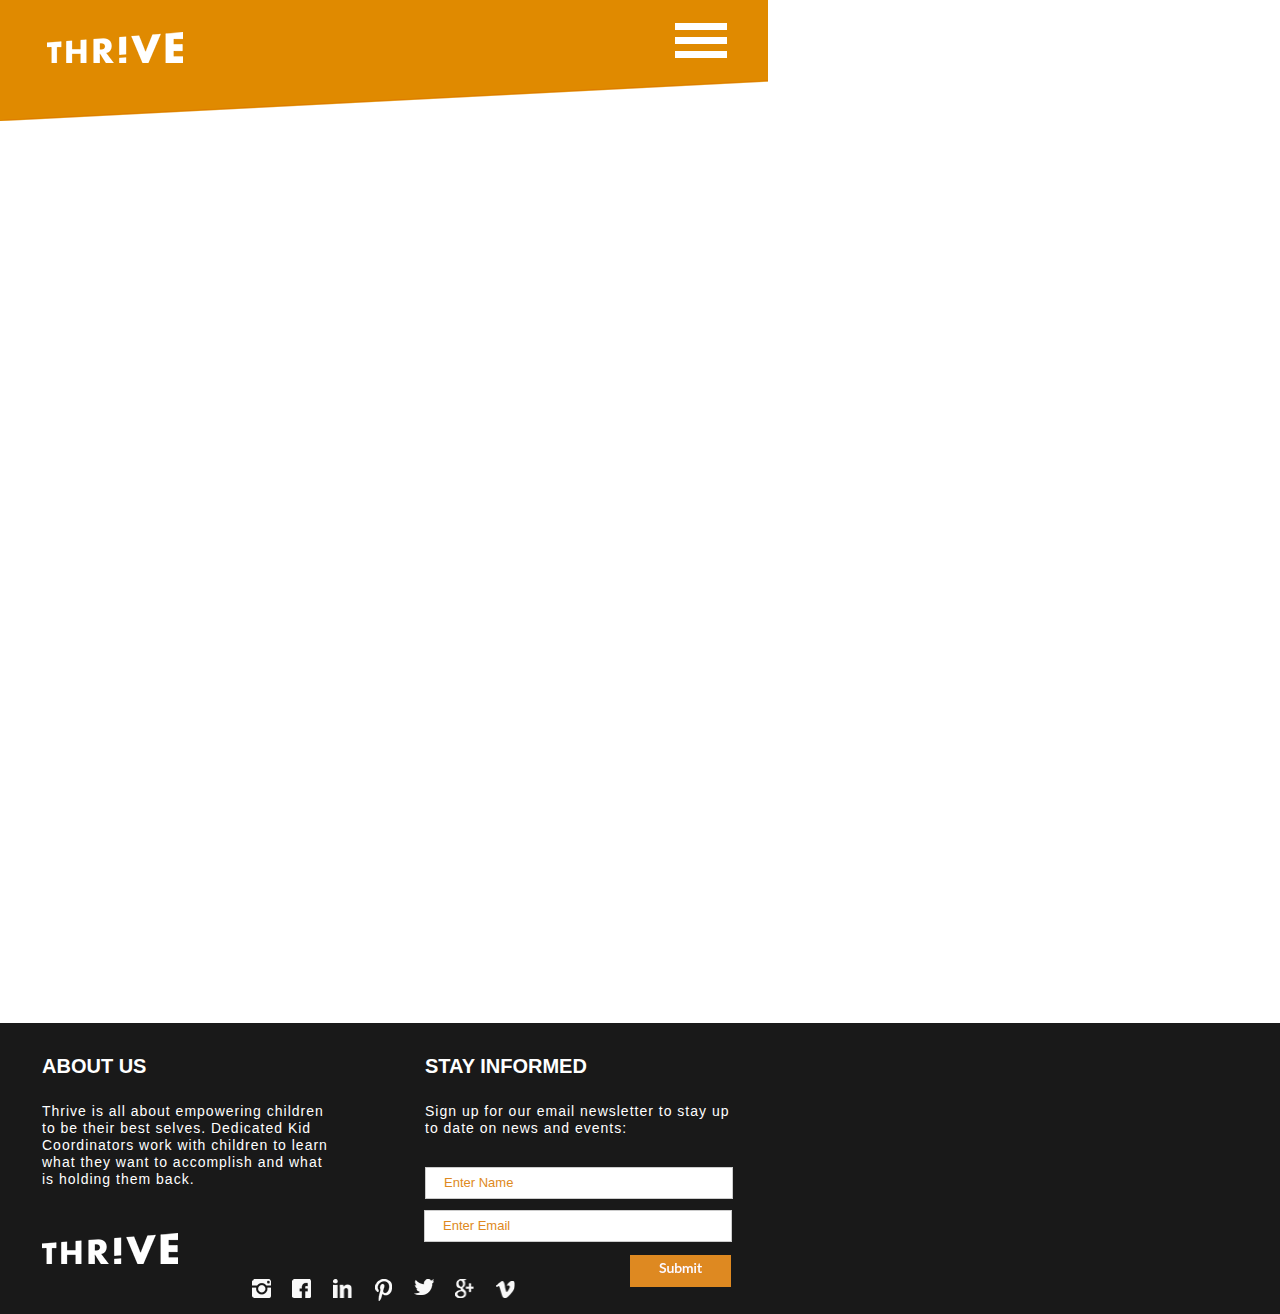
<file: tablet/events.html>
<!DOCTYPE html>
<html class="html" lang="en-US">
 <head>

  <script type="text/javascript">
   if(typeof Muse == "undefined") window.Muse = {}; window.Muse.assets = {"required":["jquery-1.8.3.min.js", "museutils.js", "webpro.js", "musewpslideshow.js", "jquery.museoverlay.js", "touchswipe.js", "jquery.watch.js", "events.css"], "outOfDate":[]};
</script>
  
  <meta http-equiv="Content-type" content="text/html;charset=UTF-8"/>
  <meta name="generator" content="2014.2.1.284"/>
  <title>EVENTS</title>
  <meta name="viewport" content="width=768"/>
  <!-- CSS -->
  <link rel="stylesheet" type="text/css" href="../css/site_global.css?524702417"/>
  <link rel="stylesheet" type="text/css" href="css/master_a-master.css?517655383"/>
  <link rel="stylesheet" type="text/css" href="css/events.css?3761634120" id="pagesheet"/>
  <!--[if lt IE 9]>
  <link rel="stylesheet" type="text/css" href="css/iefonts_events.css?4279133786"/>
  <![endif]-->
  <!-- Other scripts -->
  <script type="text/javascript">
   document.documentElement.className += ' js';
var __adobewebfontsappname__ = "muse";
</script>
  <!-- JS includes -->
  <script type="text/javascript">
   document.write('\x3Cscript src="' + (document.location.protocol == 'https:' ? 'https:' : 'http:') + '//webfonts.creativecloud.com/imprima:n4:all;open-sans:n7,n4:all;source-sans-pro:n4:all.js" type="text/javascript">\x3C/script>');
</script>
  <!--[if lt IE 9]>
  <script src="../scripts/html5shiv.js?4241844378" type="text/javascript"></script>
  <![endif]-->
   </head>
 <body>

  <div class="clearfix" id="page"><!-- group -->
   <div class="clearfix grpelem" id="pu1636"><!-- group -->
    <div class="clip_frame grpelem" id="u1636"><!-- image -->
     <img class="block" id="u1636_img" src="../images/orange-header.png" data-hidpi-src="../images/orange-header_2x.png" alt="" width="768" height="121"/>
    </div>
    <a class="nonblock nontext clip_frame grpelem" id="u1638" href="../index.html?devicelock=desktop"><!-- image --><img class="block" id="u1638_img" src="../images/logo136x31.png" data-hidpi-src="../images/logo136x31_2x.png" alt="" width="136" height="31"/></a>
    <div class="PamphletWidget clearfix grpelem" id="pamphletu1642"><!-- none box -->
     <div class="popup_anchor" id="u1645popup">
      <div class="ContainerGroup clearfix" id="u1645"><!-- stack box -->
       <div class="Container invi clearfix grpelem" id="u1646"><!-- column -->
        <a class="nonblock nontext Button clearfix colelem" id="buttonu1649" href="about-us.html"><!-- container box --><div class="Heading-2 clearfix grpelem" id="u1650-4"><!-- content --><h2>ABOUT US</h2></div></a>
        <a class="nonblock nontext Button clearfix colelem" id="buttonu1651" href="get-involved.html"><!-- container box --><div class="Heading-2 clearfix grpelem" id="u1652-4"><!-- content --><h2>GET INVOLVED</h2></div></a>
        <a class="nonblock nontext Button ButtonSelected clearfix colelem" id="buttonu1647" href="events.html"><!-- container box --><div class="Heading-2 clearfix grpelem" id="u1648-4"><!-- content --><h2>EVENTS</h2></div></a>
        <a class="nonblock nontext Button clearfix colelem" id="buttonu1653" href="contact.html"><!-- container box --><div class="Heading-2 clearfix grpelem" id="u1654-4"><!-- content --><h2>CONTACT</h2></div></a>
       </div>
      </div>
     </div>
     <div class="ThumbGroup clearfix grpelem" id="u1655"><!-- none box -->
      <div class="popup_anchor">
       <div class="Thumb popup_element clearfix" id="u1656"><!-- group -->
        <div class="clearfix grpelem" id="u1661"><!-- column -->
         <div class="colelem" id="u1663"><!-- simple frame --></div>
         <div class="colelem" id="u1662"><!-- simple frame --></div>
         <div class="colelem" id="u1664"><!-- simple frame --></div>
        </div>
       </div>
      </div>
     </div>
    </div>
   </div>
   <div class="verticalspacer"></div>
   <div class="clearfix grpelem" id="pu1594"><!-- group -->
    <div class="browser_width grpelem" id="u1594-bw">
     <div class="clearfix" id="u1594"><!-- group -->
      <div class="clearfix grpelem" id="pu1595-7"><!-- column -->
       <div class="clearfix colelem" id="u1595-7"><!-- content -->
        <p class="Heading-3">ABOUT US</p>
        <p id="u1595-3">&nbsp;</p>
        <p class="Footer-Text" id="u1595-5">Thrive is all about empowering children to be their best selves. Dedicated Kid Coordinators work with children to learn what they want to accomplish and what is holding them back.</p>
       </div>
       <div class="clip_frame colelem" id="u1610"><!-- image -->
        <img class="block" id="u1610_img" src="../images/logo137x32.png" data-hidpi-src="../images/logo137x32_2x.png" alt="" width="136" height="31"/>
       </div>
       <div class="clearfix colelem" id="pu1617"><!-- group -->
        <img class="grpelem" id="u1617" alt="" width="19" height="19" src="../images/instagram_social-u1617.png" data-hidpi-src="../images/instagram_social-u1617_2x.png"/><!-- rasterized frame -->
        <img class="grpelem" id="u1613" alt="" width="19" height="19" src="../images/facebook-social-u1613.png" data-hidpi-src="../images/facebook-social-u1613_2x.png"/><!-- rasterized frame -->
        <img class="grpelem" id="u1619" alt="" width="19" height="19" src="../images/linkedin_social-u1619.png" data-hidpi-src="../images/linkedin_social-u1619_2x.png"/><!-- rasterized frame -->
       </div>
      </div>
      <img class="grpelem" id="u1621" alt="" width="17" height="22" src="../images/pinterest_social-u1621.png" data-hidpi-src="../images/pinterest_social-u1621_2x.png"/><!-- rasterized frame -->
      <div class="clearfix grpelem" id="u1596-7"><!-- content -->
       <p class="Heading-3">STAY INFORMED</p>
       <p id="u1596-3">&nbsp;</p>
       <p class="Footer-Text" id="u1596-5">Sign up for our email newsletter to stay up to date on news and events:</p>
      </div>
     </div>
    </div>
    <form class="form-grp clearfix grpelem" id="widgetu1597" method="post" enctype="multipart/form-data" action="../scripts/form-u1597.php"><!-- none box -->
     <div class="fld-grp clearfix grpelem" id="widgetu1598" data-required="true"><!-- none box -->
      <span class="fld-input NoWrap actAsDiv clearfix grpelem" id="u1599-4"><!-- content --><input class="wrapped-input" type="text" spellcheck="false" id="widgetu1598_input" name="custom_U1598" tabindex="1"/><label class="wrapped-input fld-prompt" id="widgetu1598_prompt" for="widgetu1598_input"><span class="actAsPara">Enter Name</span></label></span>
     </div>
     <div class="fld-grp clearfix grpelem" id="widgetu1603" data-required="true" data-type="email"><!-- none box -->
      <span class="fld-input NoWrap actAsDiv clearfix grpelem" id="u1605-4"><!-- content --><input class="wrapped-input" type="text" spellcheck="false" id="widgetu1603_input" name="Email" tabindex="2"/><label class="wrapped-input fld-prompt" id="widgetu1603_prompt" for="widgetu1603_input"><span class="actAsPara">Enter Email</span></label></span>
     </div>
     <div class="clearfix grpelem" id="u1608-4"><!-- content -->
      <p>Submitting Form...</p>
     </div>
     <div class="clearfix grpelem" id="u1609-4"><!-- content -->
      <p>The server encountered an error.</p>
     </div>
     <div class="clearfix grpelem" id="u1607-4"><!-- content -->
      <p>Form received.</p>
     </div>
     <input class="submit-btn NoWrap grpelem" id="u1602-17" type="submit" value="" tabindex="3"/><!-- state-based BG images -->
    </form>
    <img class="grpelem" id="u1615" alt="" width="19" height="19" src="../images/google_social-u1615.png" data-hidpi-src="../images/google_social-u1615_2x.png"/><!-- rasterized frame -->
    <img class="grpelem" id="u1623" alt="" width="20" height="16" src="../images/twitter_social-u1623.png" data-hidpi-src="../images/twitter_social-u1623_2x.png"/><!-- rasterized frame -->
    <img class="grpelem" id="u1625" alt="" width="19" height="17" src="../images/vimeo_social-u1625.png" data-hidpi-src="../images/vimeo_social-u1625_2x.png"/><!-- rasterized frame -->
   </div>
  </div>
  <div class="preload_images">
   <img class="preload" src="../images/u1602-17-r.png" alt=""/>
   <img class="preload" src="../images/u1602-17-m.png" alt=""/>
   <img class="preload" src="../images/u1602-17-fs.png" alt=""/>
   <img class="preload" src="../images/u1602-17-r_2x.png" alt=""/>
   <img class="preload" src="../images/u1602-17-m_2x.png" alt=""/>
   <img class="preload" src="../images/u1602-17-fs_2x.png" alt=""/>
  </div>
  <!-- JS includes -->
  <script type="text/javascript">
   if (document.location.protocol != 'https:') document.write('\x3Cscript src="http://musecdn2.businesscatalyst.com/scripts/4.0/jquery-1.8.3.min.js" type="text/javascript">\x3C/script>');
</script>
  <script type="text/javascript">
   window.jQuery || document.write('\x3Cscript src="../scripts/jquery-1.8.3.min.js" type="text/javascript">\x3C/script>');
</script>
  <script src="../scripts/museutils.js?3777594392" type="text/javascript"></script>
  <script src="../scripts/webpro.js?474087315" type="text/javascript"></script>
  <script src="../scripts/musewpslideshow.js?274584885" type="text/javascript"></script>
  <script src="../scripts/jquery.museoverlay.js?170414611" type="text/javascript"></script>
  <script src="../scripts/touchswipe.js?100683906" type="text/javascript"></script>
  <script src="../scripts/jquery.watch.js?4144919381" type="text/javascript"></script>
  <!-- Other scripts -->
  <script type="text/javascript">
   $(document).ready(function() { try {
(function(){var a={},b=function(a){if(a.match(/^rgb/))return a=a.replace(/\s+/g,"").match(/([\d\,]+)/gi)[0].split(","),(parseInt(a[0])<<16)+(parseInt(a[1])<<8)+parseInt(a[2]);if(a.match(/^\#/))return parseInt(a.substr(1),16);return 0};(function(){$('link[type="text/css"]').each(function(){var b=($(this).attr("href")||"").match(/\/?css\/([\w\-]+\.css)\?(\d+)/);b&&b[1]&&b[2]&&(a[b[1]]=b[2])})})();(function(){$("body").append('<div class="version" style="display:none; width:1px; height:1px;"></div>');
for(var c=$(".version"),d=0;d<Muse.assets.required.length;){var f=Muse.assets.required[d],g=f.match(/([\w\-\.]+)\.(\w+)$/),k=g&&g[1]?g[1]:null,g=g&&g[2]?g[2]:null;switch(g.toLowerCase()){case "css":k=k.replace(/\W/gi,"_").replace(/^([^a-z])/gi,"_$1");c.addClass(k);var g=b(c.css("color")),h=b(c.css("background-color"));g!=0||h!=0?(Muse.assets.required.splice(d,1),"undefined"!=typeof a[f]&&(g!=a[f]>>>24||h!=(a[f]&16777215))&&Muse.assets.outOfDate.push(f)):d++;c.removeClass(k);break;case "js":k.match(/^jquery-[\d\.]+/gi)&&
typeof $!="undefined"?Muse.assets.required.splice(d,1):d++;break;default:throw Error("Unsupported file type: "+g);}}c.remove();if(Muse.assets.outOfDate.length||Muse.assets.required.length)c="Some files on the server may be missing or incorrect. Clear browser cache and try again. If the problem persists please contact website author.",(d=location&&location.search&&location.search.match&&location.search.match(/muse_debug/gi))&&Muse.assets.outOfDate.length&&(c+="\nOut of date: "+Muse.assets.outOfDate.join(",")),d&&Muse.assets.required.length&&(c+="\nMissing: "+Muse.assets.required.join(",")),alert(c)})()})();/* body */
Muse.Utils.transformMarkupToFixBrowserProblemsPreInit();/* body */
Muse.Utils.detectScreenResolution();/* HiDPI screens */
Muse.Utils.prepHyperlinks(true);/* body */
Muse.Utils.initWidget('#pamphletu1642', function(elem) { new WebPro.Widget.ContentSlideShow(elem, {contentLayout_runtime:'stack',event:'mouseover',deactivationEvent:'mouseout_both',autoPlay:false,displayInterval:3000,transitionStyle:'fading',transitionDuration:500,hideAllContentsFirst:true,shuffle:false,enableSwipe:true,resumeAutoplay:true,resumeAutoplayInterval:3000,playOnce:false}); });/* #pamphletu1642 */
Muse.Utils.resizeHeight()/* resize height */
Muse.Utils.initWidget('#widgetu1597', function(elem) { new WebPro.Widget.Form(elem, {validationEvent:'submit',errorStateSensitivity:'high',fieldWrapperClass:'fld-grp',formSubmittedClass:'frm-sub-st',formErrorClass:'frm-subm-err-st',formDeliveredClass:'frm-subm-ok-st',notEmptyClass:'non-empty-st',focusClass:'focus-st',invalidClass:'fld-err-st',requiredClass:'fld-err-st',ajaxSubmit:true}); });/* #widgetu1597 */
Muse.Utils.fullPage('#page');/* 100% height page */
Muse.Utils.showWidgetsWhenReady();/* body */
Muse.Utils.transformMarkupToFixBrowserProblems();/* body */
} catch(e) { if (e && 'function' == typeof e.notify) e.notify(); else Muse.Assert.fail('Error calling selector function:' + e); }});
</script>
   </body>
</html>
</file>
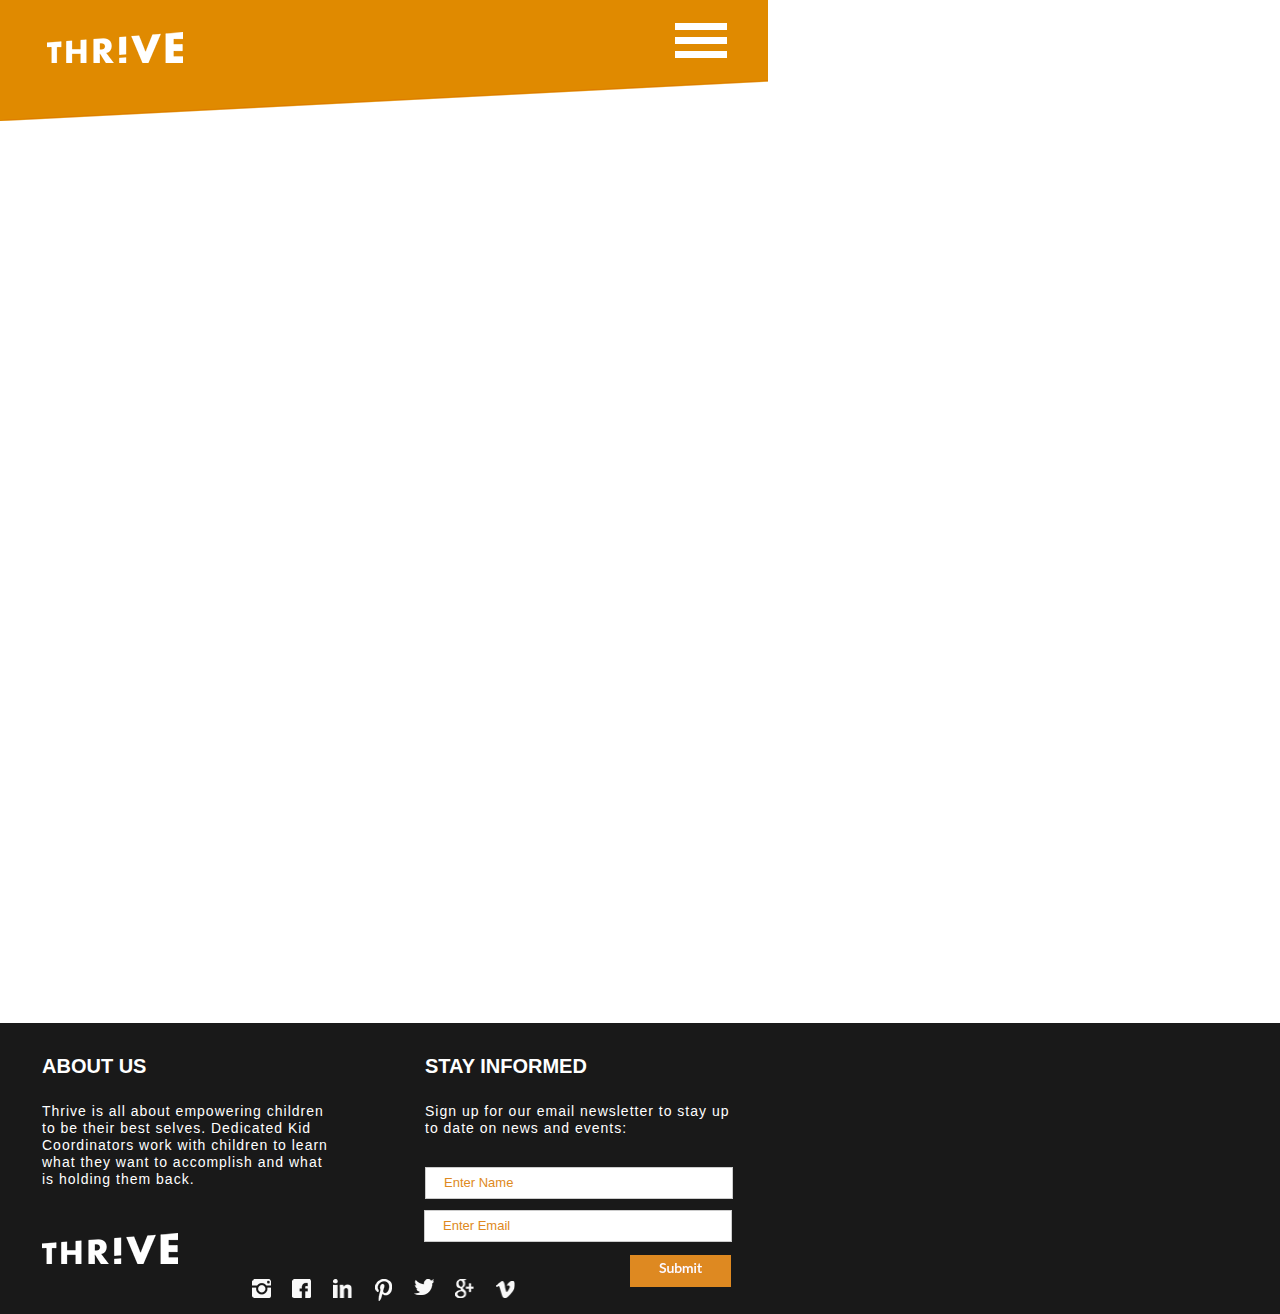
<file: tablet/get-involved.html>
<!DOCTYPE html>
<html class="html" lang="en-US">
 <head>

  <script type="text/javascript">
   if(typeof Muse == "undefined") window.Muse = {}; window.Muse.assets = {"required":["jquery-1.8.3.min.js", "museutils.js", "webpro.js", "musewpslideshow.js", "jquery.museoverlay.js", "touchswipe.js", "jquery.watch.js", "get-involved.css"], "outOfDate":[]};
</script>
  
  <meta http-equiv="Content-type" content="text/html;charset=UTF-8"/>
  <meta name="generator" content="2014.2.1.284"/>
  <title>GET INVOLVED</title>
  <meta name="viewport" content="width=768"/>
  <!-- CSS -->
  <link rel="stylesheet" type="text/css" href="../css/site_global.css?524702417"/>
  <link rel="stylesheet" type="text/css" href="css/master_a-master.css?517655383"/>
  <link rel="stylesheet" type="text/css" href="css/get-involved.css?3761634120" id="pagesheet"/>
  <!--[if lt IE 9]>
  <link rel="stylesheet" type="text/css" href="css/iefonts_get-involved.css?4279133786"/>
  <![endif]-->
  <!-- Other scripts -->
  <script type="text/javascript">
   document.documentElement.className += ' js';
var __adobewebfontsappname__ = "muse";
</script>
  <!-- JS includes -->
  <script type="text/javascript">
   document.write('\x3Cscript src="' + (document.location.protocol == 'https:' ? 'https:' : 'http:') + '//webfonts.creativecloud.com/imprima:n4:all;open-sans:n7,n4:all;source-sans-pro:n4:all.js" type="text/javascript">\x3C/script>');
</script>
  <!--[if lt IE 9]>
  <script src="../scripts/html5shiv.js?4241844378" type="text/javascript"></script>
  <![endif]-->
   </head>
 <body>

  <div class="clearfix" id="page"><!-- group -->
   <div class="clearfix grpelem" id="pu1636"><!-- group -->
    <div class="clip_frame grpelem" id="u1636"><!-- image -->
     <img class="block" id="u1636_img" src="../images/orange-header.png" data-hidpi-src="../images/orange-header_2x.png" alt="" width="768" height="121"/>
    </div>
    <a class="nonblock nontext clip_frame grpelem" id="u1638" href="../index.html?devicelock=desktop"><!-- image --><img class="block" id="u1638_img" src="../images/logo136x31.png" data-hidpi-src="../images/logo136x31_2x.png" alt="" width="136" height="31"/></a>
    <div class="PamphletWidget clearfix grpelem" id="pamphletu1642"><!-- none box -->
     <div class="popup_anchor" id="u1645popup">
      <div class="ContainerGroup clearfix" id="u1645"><!-- stack box -->
       <div class="Container invi clearfix grpelem" id="u1646"><!-- column -->
        <a class="nonblock nontext Button clearfix colelem" id="buttonu1649" href="about-us.html"><!-- container box --><div class="Heading-2 clearfix grpelem" id="u1650-4"><!-- content --><h2>ABOUT US</h2></div></a>
        <a class="nonblock nontext Button ButtonSelected clearfix colelem" id="buttonu1651" href="get-involved.html"><!-- container box --><div class="Heading-2 clearfix grpelem" id="u1652-4"><!-- content --><h2>GET INVOLVED</h2></div></a>
        <a class="nonblock nontext Button clearfix colelem" id="buttonu1647" href="events.html"><!-- container box --><div class="Heading-2 clearfix grpelem" id="u1648-4"><!-- content --><h2>EVENTS</h2></div></a>
        <a class="nonblock nontext Button clearfix colelem" id="buttonu1653" href="contact.html"><!-- container box --><div class="Heading-2 clearfix grpelem" id="u1654-4"><!-- content --><h2>CONTACT</h2></div></a>
       </div>
      </div>
     </div>
     <div class="ThumbGroup clearfix grpelem" id="u1655"><!-- none box -->
      <div class="popup_anchor">
       <div class="Thumb popup_element clearfix" id="u1656"><!-- group -->
        <div class="clearfix grpelem" id="u1661"><!-- column -->
         <div class="colelem" id="u1663"><!-- simple frame --></div>
         <div class="colelem" id="u1662"><!-- simple frame --></div>
         <div class="colelem" id="u1664"><!-- simple frame --></div>
        </div>
       </div>
      </div>
     </div>
    </div>
   </div>
   <div class="verticalspacer"></div>
   <div class="clearfix grpelem" id="pu1594"><!-- group -->
    <div class="browser_width grpelem" id="u1594-bw">
     <div class="clearfix" id="u1594"><!-- group -->
      <div class="clearfix grpelem" id="pu1595-7"><!-- column -->
       <div class="clearfix colelem" id="u1595-7"><!-- content -->
        <p class="Heading-3">ABOUT US</p>
        <p id="u1595-3">&nbsp;</p>
        <p class="Footer-Text" id="u1595-5">Thrive is all about empowering children to be their best selves. Dedicated Kid Coordinators work with children to learn what they want to accomplish and what is holding them back.</p>
       </div>
       <div class="clip_frame colelem" id="u1610"><!-- image -->
        <img class="block" id="u1610_img" src="../images/logo137x32.png" data-hidpi-src="../images/logo137x32_2x.png" alt="" width="136" height="31"/>
       </div>
       <div class="clearfix colelem" id="pu1617"><!-- group -->
        <img class="grpelem" id="u1617" alt="" width="19" height="19" src="../images/instagram_social-u1617.png" data-hidpi-src="../images/instagram_social-u1617_2x.png"/><!-- rasterized frame -->
        <img class="grpelem" id="u1613" alt="" width="19" height="19" src="../images/facebook-social-u1613.png" data-hidpi-src="../images/facebook-social-u1613_2x.png"/><!-- rasterized frame -->
        <img class="grpelem" id="u1619" alt="" width="19" height="19" src="../images/linkedin_social-u1619.png" data-hidpi-src="../images/linkedin_social-u1619_2x.png"/><!-- rasterized frame -->
       </div>
      </div>
      <img class="grpelem" id="u1621" alt="" width="17" height="22" src="../images/pinterest_social-u1621.png" data-hidpi-src="../images/pinterest_social-u1621_2x.png"/><!-- rasterized frame -->
      <div class="clearfix grpelem" id="u1596-7"><!-- content -->
       <p class="Heading-3">STAY INFORMED</p>
       <p id="u1596-3">&nbsp;</p>
       <p class="Footer-Text" id="u1596-5">Sign up for our email newsletter to stay up to date on news and events:</p>
      </div>
     </div>
    </div>
    <form class="form-grp clearfix grpelem" id="widgetu1597" method="post" enctype="multipart/form-data" action="../scripts/form-u1597.php"><!-- none box -->
     <div class="fld-grp clearfix grpelem" id="widgetu1598" data-required="true"><!-- none box -->
      <span class="fld-input NoWrap actAsDiv clearfix grpelem" id="u1599-4"><!-- content --><input class="wrapped-input" type="text" spellcheck="false" id="widgetu1598_input" name="custom_U1598" tabindex="1"/><label class="wrapped-input fld-prompt" id="widgetu1598_prompt" for="widgetu1598_input"><span class="actAsPara">Enter Name</span></label></span>
     </div>
     <div class="fld-grp clearfix grpelem" id="widgetu1603" data-required="true" data-type="email"><!-- none box -->
      <span class="fld-input NoWrap actAsDiv clearfix grpelem" id="u1605-4"><!-- content --><input class="wrapped-input" type="text" spellcheck="false" id="widgetu1603_input" name="Email" tabindex="2"/><label class="wrapped-input fld-prompt" id="widgetu1603_prompt" for="widgetu1603_input"><span class="actAsPara">Enter Email</span></label></span>
     </div>
     <div class="clearfix grpelem" id="u1608-4"><!-- content -->
      <p>Submitting Form...</p>
     </div>
     <div class="clearfix grpelem" id="u1609-4"><!-- content -->
      <p>The server encountered an error.</p>
     </div>
     <div class="clearfix grpelem" id="u1607-4"><!-- content -->
      <p>Form received.</p>
     </div>
     <input class="submit-btn NoWrap grpelem" id="u1602-17" type="submit" value="" tabindex="3"/><!-- state-based BG images -->
    </form>
    <img class="grpelem" id="u1615" alt="" width="19" height="19" src="../images/google_social-u1615.png" data-hidpi-src="../images/google_social-u1615_2x.png"/><!-- rasterized frame -->
    <img class="grpelem" id="u1623" alt="" width="20" height="16" src="../images/twitter_social-u1623.png" data-hidpi-src="../images/twitter_social-u1623_2x.png"/><!-- rasterized frame -->
    <img class="grpelem" id="u1625" alt="" width="19" height="17" src="../images/vimeo_social-u1625.png" data-hidpi-src="../images/vimeo_social-u1625_2x.png"/><!-- rasterized frame -->
   </div>
  </div>
  <div class="preload_images">
   <img class="preload" src="../images/u1602-17-r.png" alt=""/>
   <img class="preload" src="../images/u1602-17-m.png" alt=""/>
   <img class="preload" src="../images/u1602-17-fs.png" alt=""/>
   <img class="preload" src="../images/u1602-17-r_2x.png" alt=""/>
   <img class="preload" src="../images/u1602-17-m_2x.png" alt=""/>
   <img class="preload" src="../images/u1602-17-fs_2x.png" alt=""/>
  </div>
  <!-- JS includes -->
  <script type="text/javascript">
   if (document.location.protocol != 'https:') document.write('\x3Cscript src="http://musecdn2.businesscatalyst.com/scripts/4.0/jquery-1.8.3.min.js" type="text/javascript">\x3C/script>');
</script>
  <script type="text/javascript">
   window.jQuery || document.write('\x3Cscript src="../scripts/jquery-1.8.3.min.js" type="text/javascript">\x3C/script>');
</script>
  <script src="../scripts/museutils.js?3777594392" type="text/javascript"></script>
  <script src="../scripts/webpro.js?474087315" type="text/javascript"></script>
  <script src="../scripts/musewpslideshow.js?274584885" type="text/javascript"></script>
  <script src="../scripts/jquery.museoverlay.js?170414611" type="text/javascript"></script>
  <script src="../scripts/touchswipe.js?100683906" type="text/javascript"></script>
  <script src="../scripts/jquery.watch.js?4144919381" type="text/javascript"></script>
  <!-- Other scripts -->
  <script type="text/javascript">
   $(document).ready(function() { try {
(function(){var a={},b=function(a){if(a.match(/^rgb/))return a=a.replace(/\s+/g,"").match(/([\d\,]+)/gi)[0].split(","),(parseInt(a[0])<<16)+(parseInt(a[1])<<8)+parseInt(a[2]);if(a.match(/^\#/))return parseInt(a.substr(1),16);return 0};(function(){$('link[type="text/css"]').each(function(){var b=($(this).attr("href")||"").match(/\/?css\/([\w\-]+\.css)\?(\d+)/);b&&b[1]&&b[2]&&(a[b[1]]=b[2])})})();(function(){$("body").append('<div class="version" style="display:none; width:1px; height:1px;"></div>');
for(var c=$(".version"),d=0;d<Muse.assets.required.length;){var f=Muse.assets.required[d],g=f.match(/([\w\-\.]+)\.(\w+)$/),k=g&&g[1]?g[1]:null,g=g&&g[2]?g[2]:null;switch(g.toLowerCase()){case "css":k=k.replace(/\W/gi,"_").replace(/^([^a-z])/gi,"_$1");c.addClass(k);var g=b(c.css("color")),h=b(c.css("background-color"));g!=0||h!=0?(Muse.assets.required.splice(d,1),"undefined"!=typeof a[f]&&(g!=a[f]>>>24||h!=(a[f]&16777215))&&Muse.assets.outOfDate.push(f)):d++;c.removeClass(k);break;case "js":k.match(/^jquery-[\d\.]+/gi)&&
typeof $!="undefined"?Muse.assets.required.splice(d,1):d++;break;default:throw Error("Unsupported file type: "+g);}}c.remove();if(Muse.assets.outOfDate.length||Muse.assets.required.length)c="Some files on the server may be missing or incorrect. Clear browser cache and try again. If the problem persists please contact website author.",(d=location&&location.search&&location.search.match&&location.search.match(/muse_debug/gi))&&Muse.assets.outOfDate.length&&(c+="\nOut of date: "+Muse.assets.outOfDate.join(",")),d&&Muse.assets.required.length&&(c+="\nMissing: "+Muse.assets.required.join(",")),alert(c)})()})();/* body */
Muse.Utils.transformMarkupToFixBrowserProblemsPreInit();/* body */
Muse.Utils.detectScreenResolution();/* HiDPI screens */
Muse.Utils.prepHyperlinks(true);/* body */
Muse.Utils.initWidget('#pamphletu1642', function(elem) { new WebPro.Widget.ContentSlideShow(elem, {contentLayout_runtime:'stack',event:'mouseover',deactivationEvent:'mouseout_both',autoPlay:false,displayInterval:3000,transitionStyle:'fading',transitionDuration:500,hideAllContentsFirst:true,shuffle:false,enableSwipe:true,resumeAutoplay:true,resumeAutoplayInterval:3000,playOnce:false}); });/* #pamphletu1642 */
Muse.Utils.resizeHeight()/* resize height */
Muse.Utils.initWidget('#widgetu1597', function(elem) { new WebPro.Widget.Form(elem, {validationEvent:'submit',errorStateSensitivity:'high',fieldWrapperClass:'fld-grp',formSubmittedClass:'frm-sub-st',formErrorClass:'frm-subm-err-st',formDeliveredClass:'frm-subm-ok-st',notEmptyClass:'non-empty-st',focusClass:'focus-st',invalidClass:'fld-err-st',requiredClass:'fld-err-st',ajaxSubmit:true}); });/* #widgetu1597 */
Muse.Utils.fullPage('#page');/* 100% height page */
Muse.Utils.showWidgetsWhenReady();/* body */
Muse.Utils.transformMarkupToFixBrowserProblems();/* body */
} catch(e) { if (e && 'function' == typeof e.notify) e.notify(); else Muse.Assert.fail('Error calling selector function:' + e); }});
</script>
   </body>
</html>
</file>
<file: css/site_global.css>
html
{
	min-height: 100%;
	min-width: 100%;
	-ms-text-size-adjust: none;
}

body,div,dl,dt,dd,ul,ol,li,nav,h1,h2,h3,h4,h5,h6,pre,code,form,fieldset,legend,input,button,textarea,p,blockquote,th,td,a
{
	margin: 0;
	padding: 0;
	border-width: 0;
	-webkit-transform-origin: left top;
	-ms-transform-origin: left top;
	-o-transform-origin: left top;
	transform-origin: left top;
}

table
{
	border-collapse: collapse;
	border-spacing: 0;
}

fieldset,img
{
	border: 0;
	-webkit-transform-origin: left top;
	-ms-transform-origin: left top;
	-o-transform-origin: left top;
	transform-origin: left top;
}

address,caption,cite,code,dfn,em,strong,th,var,optgroup
{
	font-style: inherit;
	font-weight: inherit;
}

del,ins
{
	text-decoration: none;
}

li
{
	list-style: none;
}

caption,th
{
	text-align: left;
}

h1,h2,h3,h4,h5,h6
{
	font-size: 100%;
	font-weight: inherit;
}

input,button,textarea,select,optgroup,option
{
	font-family: inherit;
	font-size: inherit;
	font-style: inherit;
	font-weight: inherit;
}

body
{
	font-family: Arial, Helvetica Neue, Helvetica, sans-serif;
	text-align: left;
	font-size: 14px;
	line-height: 17px;
	word-wrap: break-word;
	text-rendering: optimizeLegibility;/* kerning, primarily */
}

@media screen and (-webkit-min-device-pixel-ratio:0)
{
	body { text-rendering:auto; }
}

a:link
{
	color: #9039C9;
	text-decoration: none;
}

a:visited
{
	color: #9039C9;
	text-decoration: none;
}

a:hover
{
	color: #DE8921;
	text-decoration: none;
}

a:active
{
	color: #9039C9;
	text-decoration: none;
}

a.nontext /* used to override default properties of 'a' tag */
{
	color: black;
	text-decoration: none;
	font-style: normal;
	font-weight: normal;
}

.links a:link
{
	color: #9039C9;
	text-decoration: none;
}

.links a:visited
{
	color: #8700BF;
	text-decoration: none;
}

.links a:hover
{
	color: #DE8921;
	text-decoration: none;
}

.links a:active
{
	color: #8700BF;
	text-decoration: none;
}

.normal_text
{
	color: #000000;
	direction: ltr;
	font-family: Arial, Helvetica Neue, Helvetica, sans-serif;
	font-size: 14px;
	font-style: normal;
	font-weight: normal;
	letter-spacing: 0px;
	line-height: 17px;
	text-align: left;
	text-decoration: none;
	text-indent: 0px;
	vertical-align: 0px;
	padding: 0px;
}

.Quotes
{
	font-family: open-sans, sans-serif;
	font-size: 24px;
	font-style: italic;
	font-weight: 400;
	line-height: 40px;
	text-align: left;
	padding: 0px;
}

.Body-Text
{
	color: #000000;
	font-family: imprima, sans-serif;
	font-size: 20px;
	font-weight: 400;
	line-height: 30px;
	text-align: left;
	padding: 0px;
}

.Heading-3
{
	color: #FFFFFF;
	font-family: open-sans, sans-serif;
	font-size: 20px;
	font-weight: 700;
	line-height: 30px;
	text-align: left;
	padding: 0px;
}

.Footer-Text
{
	color: #FFFFFF;
	font-family: imprima, sans-serif;
	font-size: 14px;
	font-weight: 400;
	letter-spacing: 1px;
	padding: 0px;
}

.Heading-1
{
	color: #8700BF;
	font-family: open-sans, sans-serif;
	font-size: 42px;
	font-weight: 300;
	text-align: center;
	padding: 0px;
}

.Heading---Block
{
	color: #FFFFFF;
	font-family: sansita-one, sans-serif;
	font-size: 50px;
	font-weight: 400;
	text-align: left;
	padding: 0px;
}

.Heading-2
{
	color: #8700BF;
	font-family: open-sans, sans-serif;
	font-size: 32px;
	font-weight: 600;
	text-align: left;
	padding: 0px;
}

.title-semibold
{
	color: #54B6D1;
	font-family: source-sans-pro, sans-serif;
	font-size: 18px;
	font-weight: 600;
}

.list0 li:before
{
	position: absolute;
	right: 100%;
	letter-spacing: 0px;
	text-decoration: none;
	font-weight: normal;
	font-style: normal;
}

.rtl-list li:before
{
	right: auto;
	left: 100%;
}

.nls-None > li:before,.nls-None .list3 > li:before,.nls-None .list6 > li:before
{
	margin-right: 6px;
	content: '•';
}

.nls-None .list1 > li:before,.nls-None .list4 > li:before,.nls-None .list7 > li:before
{
	margin-right: 6px;
	content: '○';
}

.nls-None,.nls-None .list1,.nls-None .list2,.nls-None .list3,.nls-None .list4,.nls-None .list5,.nls-None .list6,.nls-None .list7,.nls-None .list8
{
	padding-left: 34px;
}

.nls-None.rtl-list,.nls-None .list1.rtl-list,.nls-None .list2.rtl-list,.nls-None .list3.rtl-list,.nls-None .list4.rtl-list,.nls-None .list5.rtl-list,.nls-None .list6.rtl-list,.nls-None .list7.rtl-list,.nls-None .list8.rtl-list
{
	padding-left: 0px;
	padding-right: 34px;
}

.nls-None .list2 > li:before,.nls-None .list5 > li:before,.nls-None .list8 > li:before
{
	margin-right: 6px;
	content: '-';
}

.nls-None.rtl-list > li:before,.nls-None .list1.rtl-list > li:before,.nls-None .list2.rtl-list > li:before,.nls-None .list3.rtl-list > li:before,.nls-None .list4.rtl-list > li:before,.nls-None .list5.rtl-list > li:before,.nls-None .list6.rtl-list > li:before,.nls-None .list7.rtl-list > li:before,.nls-None .list8.rtl-list > li:before
{
	margin-right: 0px;
	margin-left: 6px;
}

.TabbedPanelsTab
{
	white-space: nowrap;
}

.MenuBar  .MenuBarView,.MenuBar  .SubMenuView /* Resets for ul and li in menus */
{
	display: block;
	list-style: none;
}

.MenuBar .SubMenu
{
	display: none;
	position: absolute;
}

.NoWrap
{
	white-space: nowrap;
	word-wrap: normal;
}

.rootelem /* the root of the artwork tree */
{
	margin-left: auto;
	margin-right: auto;
}

.colelem /* a child element of a column */
{
	display: inline;
	float: left;
	clear: both;
}

.colelem100 /* a child element of a column that is 100% width */
{
	clear: both;
}

.grpelem /* a child element of a group */
{
	display: inline;
	float: left;
}

.clearfix:after /* force a container to fit around floated items */
{
	content: "\0020";
	visibility: hidden;
	display: block;
	height: 0;
	clear: both;
}

*:first-child+html .clearfix /* IE7 */
{
	zoom: 1;
}

.clip_frame /* used to clip the contents as in the case of an image frame */
{
	overflow: hidden;
}

.inclusion_context /* context for positioning a group of elements that share the same height */
{
	display: table;
	table-layout: fixed;
	width: 0.01px;
}

.inclelem /* element of an inclusion context */
{
	display: table-cell;
	vertical-align: top;
}

.f3s_mid /* 3-slice frame, middle slice */
{
	background-repeat: repeat;
}

.f3s_top,.f3s_bot /* 3-slice frame, top slice */
{
	background-repeat: no-repeat;
}

.f9s_top_left,.f9s_bot_left /* 9-slice frame, left corner slice */
{
	background-repeat: no-repeat;
	background-position: left;
}

.f9s_top_right,.f9s_bot_right /* 9-slice frame, right corner slice */
{
	background-repeat: no-repeat;
	background-position: right;
}

.f9s_top_mid,.f9s_bot_mid /* 9-slice frame, top/bottom horizontal slice */
{
	background-repeat: repeat-x;
	background-position: 0px 0px;
}

.f9s_mid_left /* 9-slice frame, left vertical slice */
{
	background-repeat: repeat-y;
	background-position: left;
}

.f9s_mid_right /* 9-slice frame, right vertical slice */
{
	background-repeat: repeat-y;
	background-position: right;
}

.f9s_center /* 9-slice frame, center slice */
{
	background-repeat: repeat;
	background-position: 0px 0px;
}

.popup_anchor /* anchors an abspos popup */
{
	position: relative;
	width: 0px;
	height: 0px;
}

.popup_element
{
	z-index: 100000;
}

.svg
{
	display: block;
	vertical-align: top;
}

span.wrap /* used to force wrap after floated array when nested inside a paragraph */
{
	content: '';
	clear: left;
	display: block;
}

span.actAsInlineDiv /* used to simulate a DIV with inline display when already nested inside a paragraph */
{
	display: inline-block;
}

.position_content,.excludeFromNormalFlow /* used when child content is larger than parent */
{
	float: left;
}

.preload_images /* used to preload images used in non-default states */
{
	position: absolute;
	overflow: hidden;
	left: -9999px;
	top: -9999px;
	height: 1px;
	width: 1px;
}

preload /* used to specifiy the dimension of preload item */
{
	height: 1px;
	width: 1px;
}

.animateStates
{
	-webkit-transition: 0.3s ease-in-out;
	-moz-transition: 0.3s ease-in-out;
	-o-transition: 0.3s ease-in-out;
	transition: 0.3s ease-in-out;
}

input:focus,textarea:focus /* remove default focussed input styling */
{
	outline: none;
}

textarea
{
	resize: none;
	overflow: auto;
}

.fld-prompt /* form placeholders cursor behavior */
{
	pointer-events: none;
}

.wrapped-input /* form inputs & placeholders let div styling show thru */
{
	position: absolute;
	top: 0;
	left: 0;
	background: transparent;
	border: none;
}

.submit-btn /* form submit buttons on top of sibling elements */
{
	z-index: 50000;
	cursor: pointer;
}

.anchor_item /* used to specify anchor properties */
{
	width: 22px;
	height: 18px;
}

.MenuBar .SubMenuVisible,.MenuBarVertical .SubMenuVisible,.MenuBar .SubMenu .SubMenuVisible,.popup_element.Active,span.actAsPara,.actAsDiv,a.nonblock.nontext,img.block
{
	display: block;
}

.ose_ei
{
	visibility: hidden;
	z-index: 0;
}

.widget_invisible,.js .invi,.js .mse_pre_init,.js .an_invi /* used to hide the widget before loaded */
{
	visibility: hidden;
}

.no_vert_scroll
{
	overflow-y: hidden;
}

.always_vert_scroll
{
	overflow-y: scroll;
}

.always_horz_scroll
{
	overflow-x: scroll;
}

.popup_element.Inactive,.js .disn,.hidden
{
	display: none;
}

.fullscreen
{
	overflow: hidden;
	left: 0px;
	top: 0px;
	position: fixed;
	height: 100%;
	width: 100%;
	-moz-box-sizing: border-box;
	-webkit-box-sizing: border-box;
	-ms-box-sizing: border-box;
	box-sizing: border-box;
}

.fullwidth
{
	position: absolute;
}

.borderbox
{
	-moz-box-sizing: border-box;
	-webkit-box-sizing: border-box;
	-ms-box-sizing: border-box;
	box-sizing: border-box;
}

.scroll_wrapper
{
	position: absolute;
	overflow: auto;
	left: 0px;
	right: 0px;
	top: 0px;
	bottom: 0px;
	padding-top: 0px;
	padding-bottom: 0px;
	margin-top: 0px;
	margin-bottom: 0px;
}

.browser_width > *
{
	position: absolute;
	left: 0px;
	right: 0px;
}

.list0 li,.MenuBar .MenuItemContainer,.SlideShowContentPanel .fullscreen img
{
	position: relative;
}

.accordion_wrapper
{
	display: inline;
	float: left;
	width: 0px;
}

.fld-checkbox input[type=checkbox] /* Hide native checkbox */
{
	position: absolute;
	overflow: hidden;
	clip: rect(0px, 0px, 0px, 0px);
	height: 1px;
	width: 1px;
	margin: -1px;
	padding: 0;
	border: 0;
}

.fld-checkbox input[type=checkbox] + label
{
	display: inline-block;
	background-repeat: no-repeat;
	cursor: pointer;
	float: left;
	width: 100%;
	height: 100%;
}

.pointer_cursor,.fld-recaptcha-mode,.fld-recaptcha-refresh,.fld-recaptcha-help
{
	cursor: pointer;
}
</file>
<file: css/master_a-master.css>
#u1112.PamphletThumbSelected
{
	border-style: none;
	border-color: transparent;
	background-color: transparent;
}

#u1092,#u1093,#u1094
{
	border-style: none;
	border-color: transparent;
	background-color: #FFFFFF;
	position: relative;
}

#u1113
{
	position: absolute;
	background-color: transparent;
}

#buttonu1121
{
	border-color: #787878;
	position: relative;
	background: transparent url("../images/oragne-button.png") no-repeat center center;
	background-size: contain;
}

#buttonu1121:hover
{
	background-repeat: no-repeat;
	background-position: center center;
	background-size: contain;
}

#u1122-4
{
	background-color: transparent;
	font-size: 15px;
	color: #FFFFFF;
	line-height: 18px;
	text-align: right;
	font-family: open-sans, sans-serif;
	font-weight: 700;
	position: relative;
}

#buttonu1121:hover #u1122-4 p,#buttonu1121:hover #u1122-4 h2
{
	color: #000000;
	visibility: inherit;
}

#buttonu1123
{
	border-color: #787878;
	position: relative;
	background: transparent url("../images/oragne-button.png") no-repeat center center;
	background-size: contain;
}

#buttonu1121.ButtonSelected,#buttonu1123:hover
{
	background-repeat: no-repeat;
	background-position: center center;
	background-size: contain;
}

#u1124-4
{
	background-color: transparent;
	font-size: 15px;
	color: #FFFFFF;
	line-height: 18px;
	text-align: right;
	font-family: open-sans, sans-serif;
	font-weight: 700;
	position: relative;
}

#buttonu1123:hover #u1124-4 p,#buttonu1123:hover #u1124-4 h2
{
	color: #000000;
	visibility: inherit;
}

#buttonu1125
{
	border-color: #787878;
	position: relative;
	background: transparent url("../images/oragne-button.png") no-repeat center center;
	background-size: contain;
}

#buttonu1123.ButtonSelected,#buttonu1125:hover
{
	background-repeat: no-repeat;
	background-position: center center;
	background-size: contain;
}

#u1126-4
{
	background-color: transparent;
	font-size: 15px;
	color: #FFFFFF;
	line-height: 18px;
	text-align: right;
	font-family: open-sans, sans-serif;
	font-weight: 700;
	position: relative;
}

#buttonu1125:hover #u1126-4 p,#buttonu1125:hover #u1126-4 h2
{
	color: #000000;
	visibility: inherit;
}

#buttonu1127
{
	border-color: #787878;
	position: relative;
	background: transparent url("../images/oragne-button.png") no-repeat center center;
	background-size: contain;
}

#buttonu1125.ButtonSelected,#buttonu1127:hover
{
	background-repeat: no-repeat;
	background-position: center center;
	background-size: contain;
}

#buttonu1127.ButtonSelected
{
	background-repeat: no-repeat;
	background-position: center center;
	background-size: contain;
}

.hidpi #buttonu1121,.hidpi #buttonu1123,.hidpi #buttonu1125,.hidpi #buttonu1127
{
	background-image: url("../images/oragne-button_2x.png");
}

#u1128-4
{
	background-color: transparent;
	font-size: 15px;
	color: #FFFFFF;
	line-height: 18px;
	text-align: right;
	font-family: open-sans, sans-serif;
	font-weight: 700;
	position: relative;
}

#buttonu1127:hover #u1128-4 p,#buttonu1127:hover #u1128-4 h2
{
	color: #000000;
	visibility: inherit;
}

#buttonu1121.ButtonSelected #u1122-4 p,#buttonu1121.ButtonSelected #u1122-4 h2,#buttonu1123.ButtonSelected #u1124-4 p,#buttonu1123.ButtonSelected #u1124-4 h2,#buttonu1125.ButtonSelected #u1126-4 p,#buttonu1125.ButtonSelected #u1126-4 h2,#buttonu1127.ButtonSelected #u1128-4 p,#buttonu1127.ButtonSelected #u1128-4 h2
{
	color: #FFFFFF;
	visibility: inherit;
}

#u1112
{
	position: absolute;
	border-style: none;
	border-color: transparent;
	background-color: transparent;
}

.PamphletWidget .ThumbGroup .Thumb,.PamphletNextButton,.PamphletPrevButton,.PamphletCloseButton /* pamphlet2 */
{
	cursor: pointer;
}

#u200
{
	border-color: #000000;
	background-color: #191919;
	background-color: rgba(0, 0, 0, 0.9);
	-pie-background: rgba(0, 0, 0, 0.9);
}

#u234-3
{
	font-size: 18px;
	line-height: 22px;
	color: #40F500;
	font-family: open-sans, sans-serif;
	font-weight: 400;
}

#u234-6
{
	padding-left: 17px;
	color: #DE8921;
	font-family: open-sans, sans-serif;
	font-weight: 400;
}

#u234-4
{
	color: #008921;
}

#u234-7
{
	padding-left: 17px;
	color: #0BA000;
	font-family: open-sans, sans-serif;
	font-weight: 400;
}

#u234-9
{
	padding-left: 17px;
	color: #0BA000;
	font-family: open-sans, sans-serif;
	font-weight: 400;
}

#u234-10
{
	padding-left: 17px;
	color: #0BA000;
	font-family: open-sans, sans-serif;
	font-weight: 400;
}

#u234-12
{
	padding-left: 17px;
	color: #0BA000;
	font-family: open-sans, sans-serif;
	font-weight: 400;
}

#u234-13
{
	padding-left: 17px;
	color: #0BA000;
	font-family: open-sans, sans-serif;
	font-weight: 400;
}

#u234-15
{
	padding-left: 17px;
	color: #0BA000;
	font-family: open-sans, sans-serif;
	font-weight: 400;
}

#u234-16
{
	font-size: 14px;
	color: #FFFFFF;
	font-family: Times, Times New Roman, Georgia, serif;
}

#u202-3,#u204-3
{
	font-size: 18px;
	line-height: 22px;
	color: #FFFFFF;
	font-family: lato, sans-serif;
	font-weight: 700;
}

#u202-5,#u204-5
{
	line-height: 17px;
}

#pamphletu1106,#u1109,#u200_align_to_page,#widgetu207
{
	position: relative;
}

#u1095,#u1116,#widgetu219
{
	border-style: none;
	border-color: transparent;
	background-color: transparent;
	position: relative;
}

#u221-4
{
	border-width: 1px;
	border-style: solid;
	border-color: #CCCCCC;
	background-color: #FFFFFF;
	line-height: 29px;
	font-size: 13px;
	color: #0AD700;
	font-family: open-sans, sans-serif;
	font-weight: 400;
	position: relative;
}

#widgetu219.non-empty-st #u221-4
{
	background-color: #FFFFFF;
}

#widgetu219.non-empty-st #u221-4 *
{
	color: #9039C9;
	font-style: normal;
}

#widgetu215
{
	border-style: none;
	border-color: transparent;
	background-color: transparent;
	position: relative;
}

#widgetu219.fld-err-st,#widgetu215.fld-err-st
{
	background-color: transparent;
	-moz-border-radius: 0px;
	-webkit-border-radius: 0px;
	-khtml-border-radius: 0px;
	border-radius: 0px;
}

#u218-4
{
	border-width: 1px;
	border-style: solid;
	border-color: #CCCCCC;
	background-color: #FFFFFF;
	line-height: 29px;
	font-size: 13px;
	color: #0AD700;
	font-family: open-sans, sans-serif;
	font-weight: 400;
	position: relative;
}

#widgetu215.non-empty-st #u218-4
{
	background-color: #FFFFFF;
}

#widgetu219.fld-err-st #u221-4,#widgetu215.fld-err-st #u218-4
{
	border-color: #00BFF3;
}

#widgetu215.non-empty-st #u218-4 *
{
	color: #9039C9;
	font-style: normal;
}

#widgetu219.fld-err-st #u221-4 *,#widgetu215.fld-err-st #u218-4 *
{
	color: #EA0900;
	font-style: normal;
}

#widgetu219_input,#widgetu219_prompt,#widgetu215_input,#widgetu215_prompt
{
	color: #0AD700;
	font-family: open-sans, sans-serif;
	font-size: 13px;
	font-weight: 400;
}

#widgetu219.non-empty-st #widgetu219_prompt,#widgetu215.non-empty-st #widgetu215_prompt
{
	visibility: hidden;
}

#u214-4
{
	background-color: transparent;
	opacity: 0;
	-ms-filter: "progid:DXImageTransform.Microsoft.Alpha(Opacity=0)";
	filter: alpha(opacity=0);
	line-height: 19px;
	font-size: 16px;
	color: #54B6D1;
	font-family: source-sans-pro, sans-serif;
	font-weight: 400;
	font-style: normal;
	position: relative;
}

#widgetu207.frm-sub-st #u214-4 p
{
	color: #DE8921;
	line-height: 1;
	font-size: 16px;
	font-family: source-sans-pro, sans-serif;
	font-weight: 400;
	font-style: normal;
}

#u213-4
{
	background-color: transparent;
	opacity: 0;
	-ms-filter: "progid:DXImageTransform.Microsoft.Alpha(Opacity=0)";
	filter: alpha(opacity=0);
	line-height: 19px;
	font-size: 16px;
	color: #00BFF3;
	font-family: source-sans-pro, sans-serif;
	font-weight: 400;
	font-style: normal;
	position: relative;
}

#widgetu207.frm-subm-err-st #u213-4 p
{
	color: #9039C9;
	line-height: 1;
	font-size: 16px;
	font-family: source-sans-pro, sans-serif;
	font-weight: 400;
	font-style: normal;
}

#u208-4
{
	background-color: transparent;
	opacity: 0;
	-ms-filter: "progid:DXImageTransform.Microsoft.Alpha(Opacity=0)";
	filter: alpha(opacity=0);
	line-height: 16px;
	font-size: 16px;
	color: #54B6D1;
	font-family: source-sans-pro, sans-serif;
	font-weight: 400;
	font-style: normal;
	position: relative;
}

#widgetu207.frm-sub-st #u214-4,#widgetu207.frm-subm-err-st #u213-4,#widgetu207.frm-subm-ok-st #u208-4
{
	opacity: 1;
	-ms-filter: "progid:DXImageTransform.Microsoft.Alpha(Opacity=100)";
	filter: alpha(opacity=100);
}

#widgetu207.frm-subm-ok-st #u208-4 p
{
	color: #DE8921;
	font-size: 16px;
	font-family: source-sans-pro, sans-serif;
	font-weight: 400;
	font-style: normal;
}

#u223-17
{
	position: relative;
	background: url("../images/u223-17.png") no-repeat 0px 0px;
}

#u223-17:hover
{
	background: url("../images/u223-17-r.png") no-repeat 0px 0px;
}

#u223-17:active
{
	background: url("../images/u223-17-m.png") no-repeat 0px 0px;
}

#widgetu207.frm-sub-st #u223-17
{
	background: url("../images/u223-17-fs.png") no-repeat 0px 0px;
}

.hidpi #u223-17
{
	background-image: url("../images/u223-17_2x.png");
	background-size: 101px 32px;
}

.hidpi #u223-17:hover
{
	background-image: url("../images/u223-17-r_2x.png");
	background-size: 101px 32px;
}

.hidpi #u223-17:active
{
	background-image: url("../images/u223-17-m_2x.png");
	background-size: 101px 32px;
}

.hidpi #widgetu207.frm-sub-st #u223-17
{
	background-image: url("../images/u223-17-fs_2x.png");
	background-size: 101px 32px;
}

#u1890,#u202-7,#u234-18,#u204-7,#u1896
{
	background-color: transparent;
	position: relative;
}
</file>
<file: css/about-us.css>
.version.about_us /* version checker */
{
	color: #000009;
	background-color: #249064;
}

.html
{
	background-color: #FFFFFF;
}

#page
{
	z-index: 1;
	width: 960px;
	min-height: 1044px;
	background-image: none;
	border-style: none;
	border-color: #000000;
	background-color: transparent;
	margin-left: auto;
	margin-right: auto;
}

#page_position_content
{
	margin-bottom: -79px;
}

#pu2192-3
{
	width: 0.01px;
	margin-left: -100px;
}

#u2192-3
{
	z-index: 4;
	width: 1160px;
	min-height: 399px;
	border-color: #000000;
	position: relative;
	margin-right: -10000px;
	background: #84F3FF url("../images/other-pictures-from-africa-2013-050.jpg") no-repeat center center;
	background-size: cover;
}

#u1079
{
	z-index: 23;
	width: 569px;
	background-color: transparent;
	position: relative;
	margin-right: -10000px;
	margin-top: 279px;
	left: 100px;
}

#u1079_img
{
	opacity: 0.8;
	-ms-filter: "progid:DXImageTransform.Microsoft.Alpha(Opacity=80)";
	filter: alpha(opacity=80);
}

#u489-4
{
	z-index: 25;
	width: 307px;
	min-height: 86px;
	background-color: transparent;
	line-height: 60px;
	position: relative;
	margin-right: -10000px;
	margin-top: 325px;
	left: 145px;
}

#u1890
{
	z-index: 29;
	width: 944px;
	margin-right: -10000px;
	margin-top: 11px;
	left: 108px;
}

#u1095
{
	z-index: 104;
	width: 52px;
	padding-bottom: 0px;
	margin-right: -10000px;
	margin-top: 44px;
	left: 947px;
}

#u1092
{
	z-index: 105;
	width: 52px;
	height: 7px;
}

#u1093
{
	z-index: 106;
	width: 52px;
	height: 7px;
	margin-top: 7px;
}

#u1094
{
	z-index: 107;
	width: 52px;
	height: 7px;
	margin-top: 7px;
}

#pamphletu1106
{
	z-index: 108;
	width: 0.01px;
	height: 52px;
	margin-right: -10000px;
	margin-top: 36px;
	left: 930px;
}

#u1113popup
{
	z-index: 109;
}

#u1113
{
	width: 257px;
	top: 52px;
	left: -119px;
}

#u1116
{
	z-index: 110;
	width: 224px;
	height: 234px;
	margin-right: -10000px;
	padding: 30px 16px 29px 17px;
}

#buttonu1121
{
	z-index: 111;
	width: 224px;
	padding-bottom: 16px;
	left: -1px;
}

#buttonu1121:hover
{
	margin: 0px;
}

#u1122-4
{
	z-index: 112;
	width: 148px;
	min-height: 18px;
	margin-right: -10000px;
	margin-top: 19px;
	left: 38px;
}

#buttonu1121:hover #u1122-4
{
	padding-top: 0px;
	padding-bottom: 0px;
	min-height: 18px;
	margin: 19px -10000px 0px 0px;
}

#buttonu1123
{
	z-index: 116;
	width: 224px;
	padding-bottom: 16px;
	left: -1px;
	margin-top: 7px;
}

#buttonu1123:hover
{
	margin: 7px 0px 0px;
}

#u1124-4
{
	z-index: 117;
	width: 148px;
	min-height: 18px;
	margin-right: -10000px;
	margin-top: 19px;
	left: 38px;
}

#buttonu1121.ButtonSelected #u1122-4,#buttonu1123:hover #u1124-4
{
	padding-top: 0px;
	padding-bottom: 0px;
	min-height: 18px;
	margin: 19px -10000px 0px 0px;
}

#buttonu1125
{
	z-index: 121;
	width: 224px;
	padding-bottom: 16px;
	left: -1px;
	margin-top: 7px;
}

#buttonu1123.ButtonSelected,#buttonu1125:hover
{
	margin: 7px 0px 0px;
}

#u1126-4
{
	z-index: 122;
	width: 148px;
	min-height: 18px;
	margin-right: -10000px;
	margin-top: 19px;
	left: 38px;
}

#buttonu1123.ButtonSelected #u1124-4,#buttonu1125:hover #u1126-4
{
	padding-top: 0px;
	padding-bottom: 0px;
	min-height: 18px;
	margin: 19px -10000px 0px 0px;
}

#buttonu1127
{
	z-index: 126;
	width: 224px;
	padding-bottom: 16px;
	left: -1px;
	margin-top: 7px;
}

#buttonu1125.ButtonSelected,#buttonu1127:hover
{
	margin: 7px 0px 0px;
}

#buttonu1127.ButtonSelected
{
	margin: 7px 0px 0px;
}

#u1128-4
{
	z-index: 127;
	width: 148px;
	min-height: 18px;
	margin-right: -10000px;
	margin-top: 19px;
	left: 38px;
}

#buttonu1125.ButtonSelected #u1126-4,#buttonu1127:hover #u1128-4
{
	padding-top: 0px;
	padding-bottom: 0px;
	min-height: 18px;
	margin: 19px -10000px 0px 0px;
}

#buttonu1127.ButtonSelected #u1128-4
{
	padding-top: 0px;
	padding-bottom: 0px;
	min-height: 18px;
	margin: 19px -10000px 0px 0px;
}

#u1109
{
	z-index: 131;
	width: 85px;
	margin-right: -10000px;
}

#u1112
{
	width: 85px;
	height: 52px;
}

.ie #u1112
{
	background-color: #FFFFFF;
	opacity: 0.01;
	-ms-filter: "progid:DXImageTransform.Microsoft.Alpha(Opacity=1)";
	filter: alpha(opacity=1);
}

#buttonu1121.ButtonSelected,#u1112.PamphletThumbSelected
{
	margin: 0px;
}

.ie #u1112.PamphletThumbSelected
{
	background-color: #FFFFFF;
	opacity: 0.01;
	-ms-filter: "progid:DXImageTransform.Microsoft.Alpha(Opacity=1)";
	filter: alpha(opacity=1);
}

#u1051
{
	z-index: 2;
	width: 210px;
	height: 210px;
	border-color: #000000;
	-moz-border-radius: 100px;
	-webkit-border-radius: 100px;
	-khtml-border-radius: 100px;
	border-radius: 100px;
	position: fixed;
	top: 453px;
	left: 679px;
	background: #DE8921 url("../images/other-pictures-from-africa-2013-021-u1051-fr.jpg") no-repeat center center;
	background-size: cover;
}

.hidpi #u1051
{
	background-image: url("../images/other-pictures-from-africa-2013-021-u1051-fr_2x.jpg");
}

#pu490-10
{
	width: 0.01px;
	margin-left: 32px;
	margin-top: 49px;
}

#u490-10
{
	z-index: 7;
	width: 527px;
	min-height: 408px;
	background-color: transparent;
	position: relative;
	margin-right: -10000px;
}

#buttonu492
{
	z-index: 18;
	width: 371px;
	border-color: #787878;
	padding-bottom: 29px;
	position: relative;
	margin-right: -10000px;
	margin-top: 477px;
	left: 263px;
	background: transparent url("../images/oragne-button.png") no-repeat center center;
}

#buttonu492:hover
{
	background-repeat: no-repeat;
	background-position: center center;
	margin: 477px -10000px 0px 0px;
}

.hidpi #buttonu492
{
	background-image: url("../images/oragne-button_2x.png");
	background-size: 300.5px 81.5px;
}

#u493-4
{
	z-index: 19;
	width: 204px;
	min-height: 36px;
	background-color: transparent;
	font-size: 22px;
	color: #FFFFFF;
	line-height: 26px;
	text-align: center;
	font-family: open-sans, sans-serif;
	font-weight: 700;
	position: relative;
	margin-right: -10000px;
	margin-top: 42px;
	left: 84px;
}

#buttonu492:hover #u493-4
{
	padding-top: 0px;
	padding-bottom: 0px;
	min-height: 36px;
	margin: 42px -10000px 0px 0px;
}

#buttonu492.ButtonSelected #u493-4
{
	padding-top: 0px;
	padding-bottom: 0px;
	min-height: 36px;
	margin: 42px -10000px 0px 0px;
}

#buttonu492:hover #u493-4 p,#buttonu492:hover #u493-4 h2
{
	color: #9039C9;
	visibility: inherit;
}

#buttonu492.ButtonSelected #u493-4 p,#buttonu492.ButtonSelected #u493-4 h2
{
	color: #FFFFFF;
	visibility: inherit;
}

.js #buttonu492.ose_pre_init
{
	opacity: 0;
	-ms-filter: "progid:DXImageTransform.Microsoft.Alpha(Opacity=0)";
	filter: alpha(opacity=0);
}

#u1052
{
	z-index: 3;
	width: 210px;
	height: 210px;
	border-color: #000000;
	-moz-border-radius: 100px;
	-webkit-border-radius: 100px;
	-khtml-border-radius: 100px;
	border-radius: 100px;
	position: fixed;
	top: 695px;
	left: 679px;
	background: #DE8921 url("../images/other-pictures-from-africa-2013-046-u1052-fr.jpg") no-repeat center center;
	background-size: cover;
}

.hidpi #u1052
{
	background-image: url("../images/other-pictures-from-africa-2013-046-u1052-fr_2x.jpg");
}

#u491
{
	z-index: 17;
	height: 59px;
	border-color: #000000;
	background-color: #8700BF;
}

#u491-bw
{
	z-index: 17;
	margin-top: -6px;
	margin-bottom: -6px;
	height: 59px;
}

#pu200
{
	width: 0.01px;
	margin-left: -100px;
	margin-top: -3px;
}

#u200
{
	z-index: 31;
	padding-bottom: 131px;
}

#u200_align_to_page
{
	margin-left: auto;
	margin-right: auto;
	width: 960px;
	left: -100px;
}

#u202-7
{
	z-index: 32;
	width: 294px;
	min-height: 150px;
	margin-right: -10000px;
	margin-top: 50px;
	left: 100px;
}

#u234-18
{
	z-index: 86;
	width: 285px;
	min-height: 236px;
	margin-right: -10000px;
	margin-top: 50px;
	left: 437px;
}

#u204-7
{
	z-index: 39;
	width: 307px;
	min-height: 87px;
	margin-right: -10000px;
	margin-top: 50px;
	left: 753px;
}

#u200-bw
{
	z-index: 31;
	height: 289px;
}

#widgetu207
{
	z-index: 46;
	width: 0.01px;
	height: 145px;
	margin-right: -10000px;
	margin-top: 166px;
	left: 753px;
}

#widgetu219
{
	z-index: 47;
	width: 308px;
	height: 32px;
	margin-right: -10000px;
	margin-top: -1px;
}

#widgetu219.fld-err-st
{
	margin: -1px -10000px 0px 0px;
}

#u221-4
{
	z-index: 48;
	width: 273px;
	min-height: 30px;
	margin-right: -10000px;
	padding: 0px 15px 0px 18px;
}

#widgetu215
{
	z-index: 52;
	width: 308px;
	height: 32px;
	margin-right: -10000px;
	margin-top: 42px;
	left: -1px;
}

#widgetu215.fld-err-st
{
	margin: 42px -10000px 0px 0px;
}

#u218-4
{
	z-index: 53;
	width: 273px;
	min-height: 30px;
	margin-right: -10000px;
	padding: 0px 15px 0px 18px;
}

#widgetu219.fld-err-st #u221-4,#widgetu215.fld-err-st #u218-4
{
	padding-top: 0px;
	padding-bottom: 0px;
	min-height: 30px;
	width: 273px;
	margin: 0px -10000px 0px 0px;
}

#widgetu219_input,#widgetu219_prompt,#widgetu215_input,#widgetu215_prompt
{
	width: 273px;
	min-height: 30px;
	padding: 0px 15px 0px 18px;
}

#widgetu219.fld-err-st #widgetu219_input,#widgetu219.fld-err-st #widgetu219_prompt,#widgetu215.fld-err-st #widgetu215_input,#widgetu215.fld-err-st #widgetu215_prompt
{
	padding-top: 0px;
	padding-bottom: 0px;
}

#u214-4
{
	z-index: 57;
	width: 267px;
	min-height: 21px;
	padding-top: 4px;
	margin-right: -10000px;
	margin-top: 120px;
	left: 1px;
}

#u213-4
{
	z-index: 61;
	width: 267px;
	min-height: 21px;
	padding-top: 4px;
	margin-right: -10000px;
	margin-top: 120px;
	left: 1px;
}

#u208-4
{
	z-index: 65;
	width: 267px;
	min-height: 21px;
	padding-top: 4px;
	margin-right: -10000px;
	margin-top: 120px;
	left: 1px;
}

#widgetu207.frm-sub-st #u214-4,#widgetu207.frm-subm-err-st #u213-4,#widgetu207.frm-subm-ok-st #u208-4
{
	min-height: 25px;
}

#u223-17
{
	z-index: 69;
	min-height: 32px;
	width: 101px;
	margin-right: -10000px;
	margin-top: 87px;
	left: 205px;
}

#u1896
{
	z-index: 133;
	width: 487px;
	margin-right: -10000px;
	margin-top: 272px;
	left: 336px;
}

body
{
	position: relative;
	min-width: 960px;
}

#page .verticalspacer
{
	clear: both;
}
</file>
<file: css/iefonts_about-us.css>
.Quotes
{
	font-family: open-sans-i4, sans-serif;
}

.Heading-3
{
	font-family: open-sans-n7, sans-serif;
}

.Body-Text,.Footer-Text
{
	font-family: imprima-n4, sans-serif;
}

.Heading-1
{
	font-family: open-sans-n3, sans-serif;
}

.Heading---Block
{
	font-family: sansita-one-n4, sans-serif;
}

.Heading-2
{
	font-family: open-sans-n6, sans-serif;
}

.title-semibold
{
	font-family: source-sans-pro-n6, sans-serif;
}

#u1122-4
{
	font-family: open-sans-n7, sans-serif;
}

#u1124-4
{
	font-family: open-sans-n7, sans-serif;
}

#u1126-4
{
	font-family: open-sans-n7, sans-serif;
}

#u1128-4
{
	font-family: open-sans-n7, sans-serif;
}

#u202-3,#u204-3
{
	font-family: lato-n7, sans-serif;
}

#u234-3,#u234-6,#u234-7,#u234-9,#u234-10,#u234-12,#u234-13,#u234-15,#u221-4
{
	font-family: open-sans-n4, sans-serif;
}

#u218-4
{
	font-family: open-sans-n4, sans-serif;
}

#widgetu219_input,#widgetu219_prompt,#widgetu215_input,#widgetu215_prompt
{
	font-family: open-sans, sans-serif;
}

#widgetu207.frm-sub-st #u214-4 p,#u214-4
{
	font-family: source-sans-pro-n4, sans-serif;
}

#widgetu207.frm-subm-err-st #u213-4 p,#u213-4
{
	font-family: source-sans-pro-n4, sans-serif;
}

#widgetu207.frm-subm-ok-st #u208-4 p,#u208-4
{
	font-family: source-sans-pro-n4, sans-serif;
}

#u493-4
{
	font-family: open-sans-n7, sans-serif;
}
</file>
<file: css/contact.css>
.version.contact /* version checker */
{
	color: #0000FA;
	background-color: #593B15;
}

#page
{
	z-index: 1;
	width: 960px;
	min-height: 1043.8075000000003px;
	background-image: none;
	border-style: none;
	border-color: #000000;
	background-color: transparent;
	padding-bottom: 0px;
	margin-left: auto;
	margin-right: auto;
}

#page_position_content
{
	margin-bottom: -79px;
}

#pu627
{
	width: 0.01px;
	margin-left: -100px;
}

#u627
{
	z-index: 3;
	border-color: #000000;
	padding-bottom: 1px;
	background: #84F3FF url("../images/building1.jpg") no-repeat center center;
	background-size: cover;
}

#u627_align_to_page
{
	margin-left: auto;
	margin-right: auto;
	width: 960px;
	position: relative;
	left: -100px;
	padding-top: 11px;
}

#u1890
{
	z-index: 86;
	width: 944px;
	left: 108px;
}

#u1086
{
	z-index: 23;
	width: 569px;
	background-color: transparent;
	left: 100px;
	margin-top: 114px;
	position: relative;
}

#u1086_img
{
	opacity: 0.8;
	-ms-filter: "progid:DXImageTransform.Microsoft.Alpha(Opacity=80)";
	filter: alpha(opacity=80);
}

#u627-bw
{
	z-index: 3;
	height: 398px;
}

#u1088-4
{
	z-index: 25;
	width: 514px;
	min-height: 86px;
	background-color: transparent;
	line-height: 60px;
	position: relative;
	margin-right: -10000px;
	margin-top: 322px;
	left: 127px;
}

#u1095
{
	z-index: 161;
	width: 52px;
	padding-bottom: 0px;
	margin-right: -10000px;
	margin-top: 44px;
	left: 947px;
}

#u1092
{
	z-index: 162;
	width: 52px;
	height: 7px;
}

#u1093
{
	z-index: 163;
	width: 52px;
	height: 7px;
	margin-top: 7px;
}

#u1094
{
	z-index: 164;
	width: 52px;
	height: 7px;
	margin-top: 7px;
}

#pamphletu1106
{
	z-index: 165;
	width: 0.01px;
	height: 52px;
	margin-right: -10000px;
	margin-top: 36px;
	left: 930px;
}

#u1113popup
{
	z-index: 166;
}

#u1113
{
	width: 257px;
	top: 52px;
	left: -119px;
}

#u1116
{
	z-index: 167;
	width: 224px;
	height: 234px;
	margin-right: -10000px;
	padding: 30px 16px 29px 17px;
}

#buttonu1121
{
	z-index: 168;
	width: 224px;
	padding-bottom: 16px;
	left: -1px;
}

#buttonu1121:hover
{
	margin: 0px;
}

#u1122-4
{
	z-index: 169;
	width: 148px;
	min-height: 18px;
	margin-right: -10000px;
	margin-top: 19px;
	left: 38px;
}

#buttonu1121:hover #u1122-4
{
	padding-top: 0px;
	padding-bottom: 0px;
	min-height: 18px;
	margin: 19px -10000px 0px 0px;
}

#buttonu1123
{
	z-index: 173;
	width: 224px;
	padding-bottom: 16px;
	left: -1px;
	margin-top: 7px;
}

#buttonu1123:hover
{
	margin: 7px 0px 0px;
}

#u1124-4
{
	z-index: 174;
	width: 148px;
	min-height: 18px;
	margin-right: -10000px;
	margin-top: 19px;
	left: 38px;
}

#buttonu1121.ButtonSelected #u1122-4,#buttonu1123:hover #u1124-4
{
	padding-top: 0px;
	padding-bottom: 0px;
	min-height: 18px;
	margin: 19px -10000px 0px 0px;
}

#buttonu1125
{
	z-index: 178;
	width: 224px;
	padding-bottom: 16px;
	left: -1px;
	margin-top: 7px;
}

#buttonu1123.ButtonSelected,#buttonu1125:hover
{
	margin: 7px 0px 0px;
}

#u1126-4
{
	z-index: 179;
	width: 148px;
	min-height: 18px;
	margin-right: -10000px;
	margin-top: 19px;
	left: 38px;
}

#buttonu1123.ButtonSelected #u1124-4,#buttonu1125:hover #u1126-4
{
	padding-top: 0px;
	padding-bottom: 0px;
	min-height: 18px;
	margin: 19px -10000px 0px 0px;
}

#buttonu1127
{
	z-index: 183;
	width: 224px;
	padding-bottom: 16px;
	left: -1px;
	margin-top: 7px;
}

#buttonu1125.ButtonSelected,#buttonu1127:hover
{
	margin: 7px 0px 0px;
}

#buttonu1127.ButtonSelected
{
	margin: 7px 0px 0px;
}

#u1128-4
{
	z-index: 184;
	width: 148px;
	min-height: 18px;
	margin-right: -10000px;
	margin-top: 19px;
	left: 38px;
}

#buttonu1125.ButtonSelected #u1126-4,#buttonu1127:hover #u1128-4
{
	padding-top: 0px;
	padding-bottom: 0px;
	min-height: 18px;
	margin: 19px -10000px 0px 0px;
}

#buttonu1127.ButtonSelected #u1128-4
{
	padding-top: 0px;
	padding-bottom: 0px;
	min-height: 18px;
	margin: 19px -10000px 0px 0px;
}

#u1109
{
	z-index: 188;
	width: 85px;
	margin-right: -10000px;
}

#u1112
{
	width: 85px;
	height: 52px;
}

.ie #u1112
{
	background-color: #FFFFFF;
	opacity: 0.01;
	-ms-filter: "progid:DXImageTransform.Microsoft.Alpha(Opacity=1)";
	filter: alpha(opacity=1);
}

#buttonu1121.ButtonSelected,#u1112.PamphletThumbSelected
{
	margin: 0px;
}

.ie #u1112.PamphletThumbSelected
{
	background-color: #FFFFFF;
	opacity: 0.01;
	-ms-filter: "progid:DXImageTransform.Microsoft.Alpha(Opacity=1)";
	filter: alpha(opacity=1);
}

#u634-4
{
	z-index: 5;
	width: 865px;
	min-height: 79px;
	border-style: none;
	border-color: transparent;
	background-color: transparent;
	padding-right: 60px;
	margin-left: 21px;
	margin-top: 43px;
	position: relative;
}

#widgetu1166
{
	z-index: 29;
	width: 0.01px;
	height: 288px;
	margin-left: 21px;
	margin-top: 31px;
	position: relative;
}

#widgetu1173
{
	z-index: 30;
	width: 471px;
	height: 47px;
	border-style: none;
	border-color: transparent;
	background-color: transparent;
	position: relative;
	margin-right: -10000px;
	left: -1px;
}

#widgetu1173.fld-err-st
{
	background-color: transparent;
	-moz-border-radius: 0px;
	-webkit-border-radius: 0px;
	-khtml-border-radius: 0px;
	border-radius: 0px;
	margin: 0px -10000px 0px 0px;
}

#u1174-4
{
	z-index: 31;
	width: 200px;
	min-height: 20px;
	border-style: none;
	border-color: transparent;
	background-color: transparent;
	line-height: 14px;
	color: #8700BF;
	text-align: left;
	font-family: open-sans, sans-serif;
	font-weight: 700;
	position: relative;
	margin-right: -10000px;
	left: 1px;
}

#u1175-4
{
	z-index: 35;
	width: 457px;
	min-height: 14px;
	border-width: 1px;
	border-style: solid;
	border-color: #8700BF;
	background-color: #FFFFFF;
	-moz-border-radius: 1px;
	-webkit-border-radius: 1px;
	-khtml-border-radius: 1px;
	border-radius: 1px;
	padding: 6px;
	line-height: 14px;
	color: #C4C4C4;
	font-family: imprima, sans-serif;
	font-weight: 400;
	font-style: normal;
	position: relative;
	margin-right: -10000px;
	margin-top: 19px;
}

.html,#widgetu1173.non-empty-st #u1175-4
{
	background-color: #FFFFFF;
}

#widgetu1173:hover #u1175-4
{
	border-color: #6B6B6B;
	padding-top: 6px;
	padding-bottom: 6px;
	min-height: 14px;
	width: 457px;
	margin: 19px -10000px 0px 0px;
}

#widgetu1173.focus-st #u1175-4
{
	border-color: #6B6B6B;
	padding-top: 6px;
	padding-bottom: 6px;
	min-height: 14px;
	width: 457px;
	margin: 19px -10000px 0px 0px;
}

#widgetu1173.non-empty-st #u1175-4 *
{
	color: #4F4F4F;
	font-style: normal;
}

#widgetu1173:hover #u1175-4 *
{
	color: #4F4F4F;
	font-style: normal;
}

#widgetu1173.focus-st #u1175-4 *
{
	color: #4F4F4F;
	font-style: normal;
}

#widgetu1173_input,#widgetu1173_prompt
{
	width: 457px;
	min-height: 14px;
	color: #C4C4C4;
	font-family: imprima, sans-serif;
	font-style: normal;
	font-weight: 400;
	padding: 6px;
}

#widgetu1179
{
	z-index: 39;
	width: 471px;
	height: 47px;
	border-style: none;
	border-color: transparent;
	background-color: transparent;
	position: relative;
	margin-right: -10000px;
	margin-top: 60px;
	left: -1px;
}

#widgetu1179.fld-err-st
{
	background-color: transparent;
	-moz-border-radius: 0px;
	-webkit-border-radius: 0px;
	-khtml-border-radius: 0px;
	border-radius: 0px;
	margin: 60px -10000px 0px 0px;
}

#u1181-4
{
	z-index: 40;
	width: 200px;
	min-height: 20px;
	border-style: none;
	border-color: transparent;
	background-color: transparent;
	line-height: 14px;
	color: #8700BF;
	text-align: left;
	font-family: open-sans, sans-serif;
	font-weight: 700;
	position: relative;
	margin-right: -10000px;
	left: 1px;
}

#widgetu1179.fld-err-st #u1181-4
{
	padding-top: 0px;
	padding-bottom: 0px;
	min-height: 20px;
	margin: 0px -10000px 0px 0px;
}

#u1182-4
{
	z-index: 44;
	width: 457px;
	min-height: 14px;
	border-width: 1px;
	border-style: solid;
	border-color: #8700BF;
	background-color: #FFFFFF;
	-moz-border-radius: 1px;
	-webkit-border-radius: 1px;
	-khtml-border-radius: 1px;
	border-radius: 1px;
	padding: 6px;
	line-height: 14px;
	color: #C4C4C4;
	font-family: imprima, sans-serif;
	font-weight: 400;
	position: relative;
	margin-right: -10000px;
	margin-top: 19px;
}

#widgetu1179.non-empty-st #u1182-4
{
	background-color: #FFFFFF;
}

#widgetu1179:hover #u1182-4
{
	border-color: #6B6B6B;
	padding-top: 6px;
	padding-bottom: 6px;
	min-height: 14px;
	width: 457px;
	margin: 19px -10000px 0px 0px;
}

#widgetu1179.focus-st #u1182-4
{
	border-color: #6B6B6B;
	padding-top: 6px;
	padding-bottom: 6px;
	min-height: 14px;
	width: 457px;
	margin: 19px -10000px 0px 0px;
}

#widgetu1173.fld-err-st #u1175-4,#widgetu1179.fld-err-st #u1182-4
{
	border-color: #D7244C;
	padding-top: 6px;
	padding-bottom: 6px;
	min-height: 14px;
	width: 457px;
	margin: 19px -10000px 0px 0px;
}

#widgetu1179.non-empty-st #u1182-4 *
{
	color: #4F4F4F;
	font-style: normal;
}

#widgetu1179:hover #u1182-4 *
{
	color: #4F4F4F;
	font-style: normal;
}

#widgetu1179.focus-st #u1182-4 *
{
	color: #4F4F4F;
	font-style: normal;
}

#widgetu1179_input,#widgetu1179_prompt
{
	width: 457px;
	min-height: 14px;
	color: #C4C4C4;
	font-family: imprima, sans-serif;
	font-weight: 400;
	padding: 6px;
}

#u1177-4
{
	z-index: 48;
	width: 340px;
	min-height: 21px;
	background-color: transparent;
	opacity: 0;
	-ms-filter: "progid:DXImageTransform.Microsoft.Alpha(Opacity=0)";
	filter: alpha(opacity=0);
	padding-top: 4px;
	line-height: 14px;
	font-size: 12px;
	font-family: imprima, sans-serif;
	font-weight: 400;
	position: relative;
	margin-right: -10000px;
	margin-top: 263px;
}

#widgetu1166.frm-sub-st #u1177-4 p
{
	color: #999999;
	line-height: 1;
	font-size: 14px;
	font-style: normal;
}

#u1171-4
{
	z-index: 52;
	width: 340px;
	min-height: 21px;
	background-color: transparent;
	opacity: 0;
	-ms-filter: "progid:DXImageTransform.Microsoft.Alpha(Opacity=0)";
	filter: alpha(opacity=0);
	padding-top: 4px;
	line-height: 14px;
	font-size: 12px;
	color: #FF0000;
	font-family: imprima, sans-serif;
	font-weight: 400;
	position: relative;
	margin-right: -10000px;
	margin-top: 263px;
}

#widgetu1166.frm-subm-err-st #u1171-4 p
{
	color: #D7244C;
	line-height: 1;
	font-size: 14px;
	font-family: Georgia, Palatino, Palatino Linotype, Times, Times New Roman, serif;
	font-style: italic;
}

#u1178-4
{
	z-index: 56;
	width: 340px;
	min-height: 21px;
	background-color: transparent;
	opacity: 0;
	-ms-filter: "progid:DXImageTransform.Microsoft.Alpha(Opacity=0)";
	filter: alpha(opacity=0);
	padding-top: 4px;
	line-height: 12px;
	font-size: 12px;
	color: #00FF00;
	font-family: imprima, sans-serif;
	font-weight: 400;
	position: relative;
	margin-right: -10000px;
	margin-top: 263px;
}

#widgetu1166.frm-sub-st #u1177-4,#widgetu1166.frm-subm-err-st #u1171-4,#widgetu1166.frm-subm-ok-st #u1178-4
{
	opacity: 1;
	-ms-filter: "progid:DXImageTransform.Microsoft.Alpha(Opacity=100)";
	filter: alpha(opacity=100);
	min-height: 25px;
}

#widgetu1166.frm-subm-ok-st #u1178-4 p
{
	color: #999999;
	font-size: 14px;
	font-family: Georgia, Palatino, Palatino Linotype, Times, Times New Roman, serif;
	font-style: italic;
}

#u1172-17
{
	z-index: 60;
	min-height: 31px;
	width: 131px;
	position: relative;
	margin-right: -10000px;
	margin-top: 257px;
	left: 340px;
	background: url("../images/u1172-17.png") no-repeat 0px 0px;
}

#u1172-17:hover
{
	background: url("../images/u1172-17-r.png") no-repeat 0px 0px;
}

#u1172-17:active
{
	background: url("../images/u1172-17-m.png") no-repeat 0px 0px;
}

#widgetu1166.frm-sub-st #u1172-17
{
	background: url("../images/u1172-17-fs.png") no-repeat 0px 0px;
}

.hidpi #u1172-17
{
	background-image: url("../images/u1172-17_2x.png");
	background-size: 131px 31px;
}

.hidpi #u1172-17:hover
{
	background-image: url("../images/u1172-17-r_2x.png");
	background-size: 131px 31px;
}

.hidpi #u1172-17:active
{
	background-image: url("../images/u1172-17-m_2x.png");
	background-size: 131px 31px;
}

.hidpi #widgetu1166.frm-sub-st #u1172-17
{
	background-image: url("../images/u1172-17-fs_2x.png");
	background-size: 131px 31px;
}

#widgetu1167
{
	z-index: 77;
	width: 471px;
	height: 124px;
	border-style: none;
	border-color: transparent;
	background-color: transparent;
	position: relative;
	margin-right: -10000px;
	margin-top: 120px;
	left: -1px;
}

#widgetu1167.fld-err-st
{
	background-color: transparent;
	-moz-border-radius: 0px;
	-webkit-border-radius: 0px;
	-khtml-border-radius: 0px;
	border-radius: 0px;
	margin: 120px -10000px 0px 0px;
}

#u1170-4
{
	z-index: 78;
	width: 200px;
	min-height: 20px;
	border-style: none;
	border-color: transparent;
	background-color: transparent;
	line-height: 14px;
	color: #8700BF;
	text-align: left;
	font-family: open-sans, sans-serif;
	font-weight: 700;
	position: relative;
	margin-right: -10000px;
	left: 1px;
}

#widgetu1173.fld-err-st #u1174-4,#widgetu1167.fld-err-st #u1170-4
{
	border-style: none;
	border-color: transparent;
	padding-top: 0px;
	padding-bottom: 0px;
	min-height: 20px;
	margin: 0px -10000px 0px 0px;
}

#widgetu1173.fld-err-st #u1174-4 p,#widgetu1173.fld-err-st #u1174-4 span,#widgetu1179.fld-err-st #u1181-4 p,#widgetu1179.fld-err-st #u1181-4 span,#widgetu1167.fld-err-st #u1170-4 p,#widgetu1167.fld-err-st #u1170-4 span
{
	color: #D7244C;
}

#u1168-4
{
	z-index: 82;
	width: 457px;
	min-height: 91px;
	border-width: 1px;
	border-style: solid;
	border-color: #8700BF;
	background-color: #FFFFFF;
	-moz-border-radius: 1px;
	-webkit-border-radius: 1px;
	-khtml-border-radius: 1px;
	border-radius: 1px;
	padding: 6px;
	line-height: 14px;
	color: #C4C4C4;
	font-family: imprima, sans-serif;
	font-weight: 400;
	position: relative;
	margin-right: -10000px;
	margin-top: 19px;
}

#widgetu1167.non-empty-st #u1168-4
{
	background-color: #FFFFFF;
}

#widgetu1167:hover #u1168-4
{
	border-color: #6B6B6B;
	padding-top: 6px;
	padding-bottom: 6px;
	min-height: 91px;
	width: 457px;
	margin: 19px -10000px 0px 0px;
}

#widgetu1167.focus-st #u1168-4
{
	border-color: #6B6B6B;
	padding-top: 6px;
	padding-bottom: 6px;
	min-height: 91px;
	width: 457px;
	margin: 19px -10000px 0px 0px;
}

#widgetu1167.fld-err-st #u1168-4
{
	border-color: #D7244C;
	padding-top: 6px;
	padding-bottom: 6px;
	min-height: 91px;
	width: 457px;
	margin: 19px -10000px 0px 0px;
}

#widgetu1167.non-empty-st #u1168-4 *
{
	color: #4F4F4F;
	font-style: normal;
}

#widgetu1167:hover #u1168-4 *
{
	color: #4F4F4F;
	font-style: normal;
}

#widgetu1167.focus-st #u1168-4 *
{
	color: #4F4F4F;
	font-style: normal;
}

#widgetu1173.fld-err-st #u1175-4 *,#widgetu1179.fld-err-st #u1182-4 *,#widgetu1167.fld-err-st #u1168-4 *
{
	color: #D7244C;
	font-style: normal;
}

#widgetu1167_input,#widgetu1167_prompt
{
	width: 457px;
	min-height: 91px;
	color: #C4C4C4;
	font-family: imprima, sans-serif;
	font-weight: 400;
	padding: 6px;
}

#widgetu1173.focus-st #widgetu1173_prompt,#widgetu1179.focus-st #widgetu1179_prompt,#widgetu1167.focus-st #widgetu1167_prompt
{
	padding-top: 6px;
	padding-bottom: 6px;
	visibility: hidden;
}

#widgetu1173:hover #widgetu1173_input,#widgetu1173.focus-st #widgetu1173_input,#widgetu1173.fld-err-st #widgetu1173_input,#widgetu1173:hover #widgetu1173_prompt,#widgetu1173.fld-err-st #widgetu1173_prompt,#widgetu1179:hover #widgetu1179_input,#widgetu1179.focus-st #widgetu1179_input,#widgetu1179.fld-err-st #widgetu1179_input,#widgetu1179:hover #widgetu1179_prompt,#widgetu1179.fld-err-st #widgetu1179_prompt,#widgetu1167:hover #widgetu1167_input,#widgetu1167.focus-st #widgetu1167_input,#widgetu1167.fld-err-st #widgetu1167_input,#widgetu1167:hover #widgetu1167_prompt,#widgetu1167.fld-err-st #widgetu1167_prompt
{
	padding-top: 6px;
	padding-bottom: 6px;
}

#widgetu1173.non-empty-st #widgetu1173_prompt,#widgetu1179.non-empty-st #widgetu1179_prompt,#widgetu1167.non-empty-st #widgetu1167_prompt
{
	visibility: hidden;
}

#u1147
{
	z-index: 2;
	width: 294px;
	border-color: #000000;
	background-color: #DE8921;
	-moz-border-radius: 8px;
	-webkit-border-radius: 8px;
	-khtml-border-radius: 8px;
	border-radius: 8px;
	margin-left: 593px;
	top: -283px;
	margin-bottom: -282px;
	position: relative;
	padding: 27px 19px 24.450000000000045px 31px;
}

#u635-6
{
	z-index: 9;
	width: 274px;
	min-height: 75px;
	border-color: #D2D2D2;
	background-color: transparent;
	line-height: 36px;
	font-size: 24px;
	color: #FFFFFF;
	position: relative;
}

#u636-8
{
	z-index: 15;
	width: 294px;
	min-height: 122px;
	border-color: #D2D2D2;
	background-color: transparent;
	line-height: 36px;
	font-size: 24px;
	color: #FFFFFF;
	margin-top: 34px;
	position: relative;
}

#u632
{
	z-index: 4;
	height: 59px;
	border-color: #000000;
	background-color: #8700BF;
}

#u632-bw
{
	z-index: 4;
	margin-top: 105px;
	height: 59px;
}

#pu200
{
	width: 0.01px;
	margin-left: -100px;
	margin-top: -1px;
}

#u200
{
	z-index: 88;
	padding-bottom: 131px;
}

#u200_align_to_page
{
	margin-left: auto;
	margin-right: auto;
	width: 960px;
	left: -100px;
}

#u202-7
{
	z-index: 89;
	width: 294px;
	min-height: 150px;
	margin-right: -10000px;
	margin-top: 50px;
	left: 100px;
}

#u234-18
{
	z-index: 143;
	width: 285px;
	min-height: 236px;
	margin-right: -10000px;
	margin-top: 50px;
	left: 437px;
}

#u204-7
{
	z-index: 96;
	width: 307px;
	min-height: 87px;
	margin-right: -10000px;
	margin-top: 50px;
	left: 753px;
}

#u200-bw
{
	z-index: 88;
	height: 289px;
}

#widgetu207
{
	z-index: 103;
	width: 0.01px;
	height: 145px;
	margin-right: -10000px;
	margin-top: 166px;
	left: 753px;
}

#widgetu219
{
	z-index: 104;
	width: 308px;
	height: 32px;
	margin-right: -10000px;
	margin-top: -1px;
}

#widgetu219.fld-err-st
{
	margin: -1px -10000px 0px 0px;
}

#u221-4
{
	z-index: 105;
	width: 273px;
	min-height: 30px;
	margin-right: -10000px;
	padding: 0px 15px 0px 18px;
}

#widgetu215
{
	z-index: 109;
	width: 308px;
	height: 32px;
	margin-right: -10000px;
	margin-top: 42px;
	left: -1px;
}

#widgetu215.fld-err-st
{
	margin: 42px -10000px 0px 0px;
}

#u218-4
{
	z-index: 110;
	width: 273px;
	min-height: 30px;
	margin-right: -10000px;
	padding: 0px 15px 0px 18px;
}

#widgetu219.fld-err-st #u221-4,#widgetu215.fld-err-st #u218-4
{
	padding-top: 0px;
	padding-bottom: 0px;
	min-height: 30px;
	width: 273px;
	margin: 0px -10000px 0px 0px;
}

#widgetu219_input,#widgetu219_prompt,#widgetu215_input,#widgetu215_prompt
{
	width: 273px;
	min-height: 30px;
	padding: 0px 15px 0px 18px;
}

#widgetu219.fld-err-st #widgetu219_input,#widgetu219.fld-err-st #widgetu219_prompt,#widgetu215.fld-err-st #widgetu215_input,#widgetu215.fld-err-st #widgetu215_prompt
{
	padding-top: 0px;
	padding-bottom: 0px;
}

#u214-4
{
	z-index: 114;
	width: 267px;
	min-height: 21px;
	padding-top: 4px;
	margin-right: -10000px;
	margin-top: 120px;
	left: 1px;
}

#u213-4
{
	z-index: 118;
	width: 267px;
	min-height: 21px;
	padding-top: 4px;
	margin-right: -10000px;
	margin-top: 120px;
	left: 1px;
}

#u208-4
{
	z-index: 122;
	width: 267px;
	min-height: 21px;
	padding-top: 4px;
	margin-right: -10000px;
	margin-top: 120px;
	left: 1px;
}

#widgetu207.frm-sub-st #u214-4,#widgetu207.frm-subm-err-st #u213-4,#widgetu207.frm-subm-ok-st #u208-4
{
	min-height: 25px;
}

#u223-17
{
	z-index: 126;
	min-height: 32px;
	width: 101px;
	margin-right: -10000px;
	margin-top: 87px;
	left: 205px;
}

#u1896
{
	z-index: 190;
	width: 487px;
	margin-right: -10000px;
	margin-top: 272px;
	left: 336px;
}

body
{
	position: relative;
	min-width: 960px;
}

#page .verticalspacer
{
	clear: both;
}
</file>
<file: css/iefonts_contact.css>
.Quotes
{
	font-family: open-sans-i4, sans-serif;
}

.Heading-3
{
	font-family: open-sans-n7, sans-serif;
}

.Body-Text,.Footer-Text
{
	font-family: imprima-n4, sans-serif;
}

.Heading-1
{
	font-family: open-sans-n3, sans-serif;
}

.Heading---Block
{
	font-family: sansita-one-n4, sans-serif;
}

.Heading-2
{
	font-family: open-sans-n6, sans-serif;
}

.title-semibold
{
	font-family: source-sans-pro-n6, sans-serif;
}

#u1122-4
{
	font-family: open-sans-n7, sans-serif;
}

#u1124-4
{
	font-family: open-sans-n7, sans-serif;
}

#u1126-4
{
	font-family: open-sans-n7, sans-serif;
}

#u1128-4
{
	font-family: open-sans-n7, sans-serif;
}

#u202-3,#u204-3
{
	font-family: lato-n7, sans-serif;
}

#u234-3,#u234-6,#u234-7,#u234-9,#u234-10,#u234-12,#u234-13,#u234-15,#u221-4
{
	font-family: open-sans-n4, sans-serif;
}

#u218-4
{
	font-family: open-sans-n4, sans-serif;
}

#widgetu219_input,#widgetu219_prompt,#widgetu215_input,#widgetu215_prompt
{
	font-family: open-sans, sans-serif;
}

#widgetu207.frm-sub-st #u214-4 p,#u214-4
{
	font-family: source-sans-pro-n4, sans-serif;
}

#widgetu207.frm-subm-err-st #u213-4 p,#u213-4
{
	font-family: source-sans-pro-n4, sans-serif;
}

#widgetu207.frm-subm-ok-st #u208-4 p,#u208-4
{
	font-family: source-sans-pro-n4, sans-serif;
}

#u1174-4
{
	font-family: open-sans-n7, sans-serif;
}

#u1175-4
{
	font-family: imprima-n4, sans-serif;
}

#u1181-4
{
	font-family: open-sans-n7, sans-serif;
}

#u1182-4
{
	font-family: imprima-n4, sans-serif;
}

#u1177-4
{
	font-family: imprima-n4, sans-serif;
}

#u1171-4
{
	font-family: imprima-n4, sans-serif;
}

#u1178-4
{
	font-family: imprima-n4, sans-serif;
}

#u1170-4
{
	font-family: open-sans-n7, sans-serif;
}

#u1168-4
{
	font-family: imprima-n4, sans-serif;
}

#widgetu1173_input,#widgetu1173_prompt,#widgetu1179_input,#widgetu1179_prompt,#widgetu1167_input,#widgetu1167_prompt
{
	font-family: imprima, sans-serif;
}
</file>
<file: css/dev-team.css>
.version.dev_team /* version checker */
{
	color: #00001E;
	background-color: #C7C92E;
}

.html
{
	background-color: #FFFFFF;
}

#page
{
	z-index: 1;
	width: 960px;
	min-height: 920.9574999999995px;
	background-image: none;
	border-style: none;
	border-color: #000000;
	background-color: transparent;
	padding-bottom: 0px;
	margin-left: auto;
	margin-right: auto;
}

#page_position_content
{
	margin-bottom: -79px;
}

#pu528
{
	width: 0.01px;
	margin-left: -100px;
}

#u528
{
	z-index: 6;
	border-color: #000000;
	padding-bottom: 1px;
	background: #84F3FF url("../images/img_2288.jpg") no-repeat left bottom;
	background-size: cover;
}

#u528_align_to_page
{
	margin-left: auto;
	margin-right: auto;
	width: 960px;
	position: relative;
	left: -100px;
	padding-top: 11px;
}

#u1890
{
	z-index: 38;
	width: 944px;
	left: 108px;
}

#u1075
{
	z-index: 8;
	width: 569px;
	background-color: transparent;
	left: 100px;
	margin-top: 114px;
	position: relative;
}

#u1075_img
{
	opacity: 0.8;
	-ms-filter: "progid:DXImageTransform.Microsoft.Alpha(Opacity=80)";
	filter: alpha(opacity=80);
}

#u528-bw
{
	z-index: 6;
	height: 398px;
}

#u531-4
{
	z-index: 10;
	width: 388px;
	min-height: 86px;
	background-color: transparent;
	line-height: 60px;
	position: relative;
	margin-right: -10000px;
	margin-top: 325px;
	left: 154px;
}

#u1095
{
	z-index: 113;
	width: 52px;
	padding-bottom: 0px;
	margin-right: -10000px;
	margin-top: 44px;
	left: 947px;
}

#u1092
{
	z-index: 114;
	width: 52px;
	height: 7px;
}

#u1093
{
	z-index: 115;
	width: 52px;
	height: 7px;
	margin-top: 7px;
}

#u1094
{
	z-index: 116;
	width: 52px;
	height: 7px;
	margin-top: 7px;
}

#pamphletu1106
{
	z-index: 117;
	width: 0.01px;
	height: 52px;
	margin-right: -10000px;
	margin-top: 36px;
	left: 930px;
}

#u1113popup
{
	z-index: 118;
}

#u1113
{
	width: 257px;
	top: 52px;
	left: -119px;
}

#u1116
{
	z-index: 119;
	width: 224px;
	height: 234px;
	margin-right: -10000px;
	padding: 30px 16px 29px 17px;
}

#buttonu1121
{
	z-index: 120;
	width: 224px;
	padding-bottom: 16px;
	left: -1px;
}

#buttonu1121:hover
{
	margin: 0px;
}

#u1122-4
{
	z-index: 121;
	width: 148px;
	min-height: 18px;
	margin-right: -10000px;
	margin-top: 19px;
	left: 38px;
}

#buttonu1121:hover #u1122-4
{
	padding-top: 0px;
	padding-bottom: 0px;
	min-height: 18px;
	margin: 19px -10000px 0px 0px;
}

#buttonu1123
{
	z-index: 125;
	width: 224px;
	padding-bottom: 16px;
	left: -1px;
	margin-top: 7px;
}

#buttonu1123:hover
{
	margin: 7px 0px 0px;
}

#u1124-4
{
	z-index: 126;
	width: 148px;
	min-height: 18px;
	margin-right: -10000px;
	margin-top: 19px;
	left: 38px;
}

#buttonu1121.ButtonSelected #u1122-4,#buttonu1123:hover #u1124-4
{
	padding-top: 0px;
	padding-bottom: 0px;
	min-height: 18px;
	margin: 19px -10000px 0px 0px;
}

#buttonu1125
{
	z-index: 130;
	width: 224px;
	padding-bottom: 16px;
	left: -1px;
	margin-top: 7px;
}

#buttonu1123.ButtonSelected,#buttonu1125:hover
{
	margin: 7px 0px 0px;
}

#u1126-4
{
	z-index: 131;
	width: 148px;
	min-height: 18px;
	margin-right: -10000px;
	margin-top: 19px;
	left: 38px;
}

#buttonu1123.ButtonSelected #u1124-4,#buttonu1125:hover #u1126-4
{
	padding-top: 0px;
	padding-bottom: 0px;
	min-height: 18px;
	margin: 19px -10000px 0px 0px;
}

#buttonu1127
{
	z-index: 135;
	width: 224px;
	padding-bottom: 16px;
	left: -1px;
	margin-top: 7px;
}

#buttonu1125.ButtonSelected,#buttonu1127:hover
{
	margin: 7px 0px 0px;
}

#buttonu1127.ButtonSelected
{
	margin: 7px 0px 0px;
}

#u1128-4
{
	z-index: 136;
	width: 148px;
	min-height: 18px;
	margin-right: -10000px;
	margin-top: 19px;
	left: 38px;
}

#buttonu1125.ButtonSelected #u1126-4,#buttonu1127:hover #u1128-4
{
	padding-top: 0px;
	padding-bottom: 0px;
	min-height: 18px;
	margin: 19px -10000px 0px 0px;
}

#buttonu1127.ButtonSelected #u1128-4
{
	padding-top: 0px;
	padding-bottom: 0px;
	min-height: 18px;
	margin: 19px -10000px 0px 0px;
}

#u1109
{
	z-index: 140;
	width: 85px;
	margin-right: -10000px;
}

#u1112
{
	width: 85px;
	height: 52px;
}

.ie #u1112
{
	background-color: #FFFFFF;
	opacity: 0.01;
	-ms-filter: "progid:DXImageTransform.Microsoft.Alpha(Opacity=1)";
	filter: alpha(opacity=1);
}

#buttonu1121.ButtonSelected,#u1112.PamphletThumbSelected
{
	margin: 0px;
}

.ie #u1112.PamphletThumbSelected
{
	background-color: #FFFFFF;
	opacity: 0.01;
	-ms-filter: "progid:DXImageTransform.Microsoft.Alpha(Opacity=1)";
	filter: alpha(opacity=1);
}

#pu538-4
{
	width: 0.01px;
	margin-top: 47px;
}

#u538-4
{
	z-index: 2;
	width: 845px;
	min-height: 113px;
	border-style: none;
	border-color: transparent;
	background-color: transparent;
	padding-right: 60px;
	line-height: 33px;
	font-size: 22px;
	position: relative;
	margin-right: -10000px;
	left: 54px;
}

#u2140
{
	z-index: 14;
	width: 298px;
	height: 283px;
	border-width: 1px;
	border-style: solid;
	border-color: #000000;
	margin-bottom: -1px;
	position: relative;
	margin-right: -10000px;
	margin-top: 82px;
	background: #FFFFFF url("../images/img_2271-u2140-fr.jpg") no-repeat left top;
	background-size: cover;
}

#u2140:hover
{
	width: 298px;
	height: 283px;
	min-height: 0px;
	margin: 82px -10000px -1px 0px;
	background: #FFFFFF url("../images/img_2277-u2140-r-fr.jpg") no-repeat left top;
	background-size: cover;
}

.hidpi #u2140
{
	background-image: url("../images/img_2271-u2140-fr_2x.jpg");
}

.hidpi #u2140:hover
{
	background-image: url("../images/img_2277-u2140-r-fr_2x.jpg");
}

#u2141
{
	z-index: 15;
	width: 298px;
	height: 283px;
	border-width: 1px;
	border-style: solid;
	border-color: #000000;
	margin-bottom: -1px;
	position: relative;
	margin-right: -10000px;
	margin-top: 82px;
	left: 331px;
	background: #FFFFFF url("../images/img_2278-u2141-fr.jpg") no-repeat left top;
	background-size: cover;
}

#u2141:hover
{
	width: 298px;
	height: 283px;
	min-height: 0px;
	margin: 82px -10000px -1px 0px;
	background: #FFFFFF url("../images/img_2280-u2141-r-fr.jpg") no-repeat left top;
	background-size: cover;
}

.hidpi #u2141
{
	background-image: url("../images/img_2278-u2141-fr_2x.jpg");
}

.hidpi #u2141:hover
{
	background-image: url("../images/img_2280-u2141-r-fr_2x.jpg");
}

#u2142
{
	z-index: 16;
	width: 298px;
	height: 283px;
	border-width: 1px;
	border-style: solid;
	border-color: #000000;
	margin-bottom: -1px;
	position: relative;
	margin-right: -10000px;
	margin-top: 82px;
	left: 660px;
	background: #FFFFFF url("../images/img_2282-u2142-fr.jpg") no-repeat right bottom;
	background-size: cover;
}

#u2142:hover
{
	width: 298px;
	height: 283px;
	min-height: 0px;
	margin: 82px -10000px -1px 0px;
	background: #FFFFFF url("../images/img_2286-u2142-r-fr.jpg") no-repeat right bottom;
	background-size: cover;
}

.hidpi #u2142
{
	background-image: url("../images/img_2282-u2142-fr_2x.jpg");
}

.hidpi #u2142:hover
{
	background-image: url("../images/img_2286-u2142-r-fr_2x.jpg");
}

#pu2186-6
{
	width: 0.01px;
	margin-left: 9px;
	margin-top: 27px;
}

#u2186-6
{
	z-index: 17;
	width: 275px;
	min-height: 84px;
	background-color: transparent;
	line-height: 36px;
	font-size: 30px;
	font-weight: bold;
	position: relative;
	margin-right: -10000px;
}

#u2186-2
{
	color: #00D006;
}

#u2187-6
{
	z-index: 23;
	width: 275px;
	min-height: 84px;
	background-color: transparent;
	line-height: 36px;
	font-size: 30px;
	font-weight: bold;
	position: relative;
	margin-right: -10000px;
	left: 334px;
}

#u2187-2
{
	color: #00C705;
}

#u2188-6
{
	z-index: 29;
	width: 275px;
	min-height: 84px;
	background-color: transparent;
	line-height: 36px;
	font-size: 30px;
	font-weight: bold;
	position: relative;
	margin-right: -10000px;
	left: 663px;
}

#u2188-2
{
	color: #14C800;
}

#u2186-4,#u2187-4,#u2188-4
{
	line-height: 0px;/* 0 for mixed font sized paras; applied on spans instead */
}

#u2186-3,#u2187-3,#u2188-3
{
	font-size: 20px;
	font-weight: normal;
	line-height: 24px;
}

#u545
{
	z-index: 7;
	height: 59px;
	border-color: #000000;
	background-color: #8700BF;
}

#u545-bw
{
	z-index: 7;
	margin-top: 21px;
	height: 59px;
}

#pu2189-3
{
	width: 0.01px;
	margin-left: -100px;
	margin-top: -3px;
}

#u2189-3
{
	z-index: 35;
	width: 5px;
	background-color: transparent;
	position: relative;
	margin-right: -10000px;
	margin-top: 102px;
	left: 95px;
}

#u200
{
	z-index: 40;
	padding-bottom: 131px;
}

#u200_align_to_page
{
	margin-left: auto;
	margin-right: auto;
	width: 960px;
	left: -100px;
}

#u202-7
{
	z-index: 41;
	width: 294px;
	min-height: 150px;
	margin-right: -10000px;
	margin-top: 50px;
	left: 100px;
}

#u234-18
{
	z-index: 95;
	width: 285px;
	min-height: 236px;
	margin-right: -10000px;
	margin-top: 50px;
	left: 437px;
}

#u204-7
{
	z-index: 48;
	width: 307px;
	min-height: 87px;
	margin-right: -10000px;
	margin-top: 50px;
	left: 753px;
}

#u200-bw
{
	z-index: 40;
	height: 289px;
}

#widgetu207
{
	z-index: 55;
	width: 0.01px;
	height: 145px;
	margin-right: -10000px;
	margin-top: 166px;
	left: 753px;
}

#widgetu219
{
	z-index: 56;
	width: 308px;
	height: 32px;
	margin-right: -10000px;
	margin-top: -1px;
}

#widgetu219.fld-err-st
{
	margin: -1px -10000px 0px 0px;
}

#u221-4
{
	z-index: 57;
	width: 273px;
	min-height: 30px;
	margin-right: -10000px;
	padding: 0px 15px 0px 18px;
}

#widgetu215
{
	z-index: 61;
	width: 308px;
	height: 32px;
	margin-right: -10000px;
	margin-top: 42px;
	left: -1px;
}

#widgetu215.fld-err-st
{
	margin: 42px -10000px 0px 0px;
}

#u218-4
{
	z-index: 62;
	width: 273px;
	min-height: 30px;
	margin-right: -10000px;
	padding: 0px 15px 0px 18px;
}

#widgetu219.fld-err-st #u221-4,#widgetu215.fld-err-st #u218-4
{
	padding-top: 0px;
	padding-bottom: 0px;
	min-height: 30px;
	width: 273px;
	margin: 0px -10000px 0px 0px;
}

#widgetu219_input,#widgetu219_prompt,#widgetu215_input,#widgetu215_prompt
{
	width: 273px;
	min-height: 30px;
	padding: 0px 15px 0px 18px;
}

#widgetu219.fld-err-st #widgetu219_input,#widgetu219.fld-err-st #widgetu219_prompt,#widgetu215.fld-err-st #widgetu215_input,#widgetu215.fld-err-st #widgetu215_prompt
{
	padding-top: 0px;
	padding-bottom: 0px;
}

#u214-4
{
	z-index: 66;
	width: 267px;
	min-height: 21px;
	padding-top: 4px;
	margin-right: -10000px;
	margin-top: 120px;
	left: 1px;
}

#u213-4
{
	z-index: 70;
	width: 267px;
	min-height: 21px;
	padding-top: 4px;
	margin-right: -10000px;
	margin-top: 120px;
	left: 1px;
}

#u208-4
{
	z-index: 74;
	width: 267px;
	min-height: 21px;
	padding-top: 4px;
	margin-right: -10000px;
	margin-top: 120px;
	left: 1px;
}

#widgetu207.frm-sub-st #u214-4,#widgetu207.frm-subm-err-st #u213-4,#widgetu207.frm-subm-ok-st #u208-4
{
	min-height: 25px;
}

#u223-17
{
	z-index: 78;
	min-height: 32px;
	width: 101px;
	margin-right: -10000px;
	margin-top: 87px;
	left: 205px;
}

#u1896
{
	z-index: 142;
	width: 487px;
	margin-right: -10000px;
	margin-top: 272px;
	left: 336px;
}

body
{
	position: relative;
	min-width: 960px;
}

#page .verticalspacer
{
	clear: both;
}
</file>
<file: css/iefonts_dev-team.css>
.Quotes
{
	font-family: open-sans-i4, sans-serif;
}

.Heading-3
{
	font-family: open-sans-n7, sans-serif;
}

.Body-Text,.Footer-Text
{
	font-family: imprima-n4, sans-serif;
}

.Heading-1
{
	font-family: open-sans-n3, sans-serif;
}

.Heading---Block
{
	font-family: sansita-one-n4, sans-serif;
}

.Heading-2
{
	font-family: open-sans-n6, sans-serif;
}

.title-semibold
{
	font-family: source-sans-pro-n6, sans-serif;
}

#u1122-4
{
	font-family: open-sans-n7, sans-serif;
}

#u1124-4
{
	font-family: open-sans-n7, sans-serif;
}

#u1126-4
{
	font-family: open-sans-n7, sans-serif;
}

#u1128-4
{
	font-family: open-sans-n7, sans-serif;
}

#u202-3,#u204-3
{
	font-family: lato-n7, sans-serif;
}

#u234-3,#u234-6,#u234-7,#u234-9,#u234-10,#u234-12,#u234-13,#u234-15,#u221-4
{
	font-family: open-sans-n4, sans-serif;
}

#u218-4
{
	font-family: open-sans-n4, sans-serif;
}

#widgetu219_input,#widgetu219_prompt,#widgetu215_input,#widgetu215_prompt
{
	font-family: open-sans, sans-serif;
}

#widgetu207.frm-sub-st #u214-4 p,#u214-4
{
	font-family: source-sans-pro-n4, sans-serif;
}

#widgetu207.frm-subm-err-st #u213-4 p,#u213-4
{
	font-family: source-sans-pro-n4, sans-serif;
}

#widgetu207.frm-subm-ok-st #u208-4 p,#u208-4
{
	font-family: source-sans-pro-n4, sans-serif;
}
</file>
<file: css/more-info.css>
.version.more_info /* version checker */
{
	color: #00001E;
	background-color: #949FF6;
}

.html
{
	background-color: #FFFFFF;
}

#page
{
	z-index: 1;
	width: 960px;
	min-height: 1695.8074999999997px;
	background-image: none;
	border-style: none;
	border-color: #000000;
	background-color: transparent;
	padding-bottom: 0px;
	margin-left: auto;
	margin-right: auto;
}

#page_position_content
{
	margin-bottom: -79px;
}

#pu562
{
	width: 0.01px;
	margin-left: -100px;
}

#u562
{
	z-index: 2;
	border-color: #000000;
	padding-bottom: 1px;
	background: #84F3FF url("../images/other-pictures-from-africa-2013-016.jpg") no-repeat center center;
	background-size: cover;
}

#u562_align_to_page
{
	margin-left: auto;
	margin-right: auto;
	width: 960px;
	position: relative;
	left: -100px;
	padding-top: 11px;
}

#u1890
{
	z-index: 27;
	width: 944px;
	left: 108px;
}

#u563
{
	z-index: 3;
	width: 569px;
	background-color: transparent;
	left: 100px;
	margin-top: 114px;
	position: relative;
}

#u563_img
{
	opacity: 0.8;
	-ms-filter: "progid:DXImageTransform.Microsoft.Alpha(Opacity=80)";
	filter: alpha(opacity=80);
}

#u562-bw
{
	z-index: 2;
	height: 398px;
}

#u565-4
{
	z-index: 5;
	width: 514px;
	min-height: 86px;
	background-color: transparent;
	line-height: 60px;
	position: relative;
	margin-right: -10000px;
	margin-top: 322px;
	left: 127px;
}

#u1095
{
	z-index: 102;
	width: 52px;
	padding-bottom: 0px;
	margin-right: -10000px;
	margin-top: 44px;
	left: 947px;
}

#u1092
{
	z-index: 103;
	width: 52px;
	height: 7px;
}

#u1093
{
	z-index: 104;
	width: 52px;
	height: 7px;
	margin-top: 7px;
}

#u1094
{
	z-index: 105;
	width: 52px;
	height: 7px;
	margin-top: 7px;
}

#pamphletu1106
{
	z-index: 106;
	width: 0.01px;
	height: 52px;
	margin-right: -10000px;
	margin-top: 36px;
	left: 930px;
}

#u1113popup
{
	z-index: 107;
}

#u1113
{
	width: 257px;
	top: 52px;
	left: -119px;
}

#u1116
{
	z-index: 108;
	width: 224px;
	height: 234px;
	margin-right: -10000px;
	padding: 30px 16px 29px 17px;
}

#buttonu1121
{
	z-index: 109;
	width: 224px;
	padding-bottom: 16px;
	left: -1px;
}

#buttonu1121:hover
{
	margin: 0px;
}

#u1122-4
{
	z-index: 110;
	width: 148px;
	min-height: 18px;
	margin-right: -10000px;
	margin-top: 19px;
	left: 38px;
}

#buttonu1121:hover #u1122-4
{
	padding-top: 0px;
	padding-bottom: 0px;
	min-height: 18px;
	margin: 19px -10000px 0px 0px;
}

#buttonu1123
{
	z-index: 114;
	width: 224px;
	padding-bottom: 16px;
	left: -1px;
	margin-top: 7px;
}

#buttonu1123:hover
{
	margin: 7px 0px 0px;
}

#u1124-4
{
	z-index: 115;
	width: 148px;
	min-height: 18px;
	margin-right: -10000px;
	margin-top: 19px;
	left: 38px;
}

#buttonu1121.ButtonSelected #u1122-4,#buttonu1123:hover #u1124-4
{
	padding-top: 0px;
	padding-bottom: 0px;
	min-height: 18px;
	margin: 19px -10000px 0px 0px;
}

#buttonu1125
{
	z-index: 119;
	width: 224px;
	padding-bottom: 16px;
	left: -1px;
	margin-top: 7px;
}

#buttonu1123.ButtonSelected,#buttonu1125:hover
{
	margin: 7px 0px 0px;
}

#u1126-4
{
	z-index: 120;
	width: 148px;
	min-height: 18px;
	margin-right: -10000px;
	margin-top: 19px;
	left: 38px;
}

#buttonu1123.ButtonSelected #u1124-4,#buttonu1125:hover #u1126-4
{
	padding-top: 0px;
	padding-bottom: 0px;
	min-height: 18px;
	margin: 19px -10000px 0px 0px;
}

#buttonu1127
{
	z-index: 124;
	width: 224px;
	padding-bottom: 16px;
	left: -1px;
	margin-top: 7px;
}

#buttonu1125.ButtonSelected,#buttonu1127:hover
{
	margin: 7px 0px 0px;
}

#buttonu1127.ButtonSelected
{
	margin: 7px 0px 0px;
}

#u1128-4
{
	z-index: 125;
	width: 148px;
	min-height: 18px;
	margin-right: -10000px;
	margin-top: 19px;
	left: 38px;
}

#buttonu1125.ButtonSelected #u1126-4,#buttonu1127:hover #u1128-4
{
	padding-top: 0px;
	padding-bottom: 0px;
	min-height: 18px;
	margin: 19px -10000px 0px 0px;
}

#buttonu1127.ButtonSelected #u1128-4
{
	padding-top: 0px;
	padding-bottom: 0px;
	min-height: 18px;
	margin: 19px -10000px 0px 0px;
}

#u1109
{
	z-index: 129;
	width: 85px;
	margin-right: -10000px;
}

#u1112
{
	width: 85px;
	height: 52px;
}

.ie #u1112
{
	background-color: #FFFFFF;
	opacity: 0.01;
	-ms-filter: "progid:DXImageTransform.Microsoft.Alpha(Opacity=1)";
	filter: alpha(opacity=1);
}

#buttonu1121.ButtonSelected,#u1112.PamphletThumbSelected
{
	margin: 0px;
}

.ie #u1112.PamphletThumbSelected
{
	background-color: #FFFFFF;
	opacity: 0.01;
	-ms-filter: "progid:DXImageTransform.Microsoft.Alpha(Opacity=1)";
	filter: alpha(opacity=1);
}

#u2215-17
{
	z-index: 10;
	width: 959px;
	min-height: 446px;
	background-color: transparent;
	font-size: 25px;
	line-height: 30px;
	font-family: Lucida Sans, Lucida Grande, Lucida Sans Unicode, sans-serif;
	margin-top: 19px;
	position: relative;
}

#u2215-4,#u2215-7,#u2215-9,#u2215-11
{
	line-height: 0px;/* 0 for mixed font sized paras; applied on spans instead */
}

#u2215-3,#u2215-6,#u2215-8,#u2215-10
{
	font-size: 17px;
	font-family: Lucida Sans, Lucida Grande, Lucida Sans Unicode, sans-serif;
	line-height: 20px;
}

#u2215,#u2215-14
{
	font-family: Lucida Sans, Lucida Grande, Lucida Sans Unicode, sans-serif;
}

#u603
{
	z-index: 9;
	height: 59px;
	border-color: #000000;
	background-color: #8700BF;
}

#u603-bw
{
	z-index: 9;
	margin-top: 447px;
	height: 59px;
}

#pu200
{
	width: 0.01px;
	margin-left: -100px;
	margin-top: -3px;
}

#u200
{
	z-index: 29;
	padding-bottom: 131px;
}

#u200_align_to_page
{
	margin-left: auto;
	margin-right: auto;
	width: 960px;
	left: -100px;
}

#u202-7
{
	z-index: 30;
	width: 294px;
	min-height: 150px;
	margin-right: -10000px;
	margin-top: 50px;
	left: 100px;
}

#u234-18
{
	z-index: 84;
	width: 285px;
	min-height: 236px;
	margin-right: -10000px;
	margin-top: 50px;
	left: 437px;
}

#u204-7
{
	z-index: 37;
	width: 307px;
	min-height: 87px;
	margin-right: -10000px;
	margin-top: 50px;
	left: 753px;
}

#u200-bw
{
	z-index: 29;
	height: 289px;
}

#widgetu207
{
	z-index: 44;
	width: 0.01px;
	height: 145px;
	margin-right: -10000px;
	margin-top: 166px;
	left: 753px;
}

#widgetu219
{
	z-index: 45;
	width: 308px;
	height: 32px;
	margin-right: -10000px;
	margin-top: -1px;
}

#widgetu219.fld-err-st
{
	margin: -1px -10000px 0px 0px;
}

#u221-4
{
	z-index: 46;
	width: 273px;
	min-height: 30px;
	margin-right: -10000px;
	padding: 0px 15px 0px 18px;
}

#widgetu215
{
	z-index: 50;
	width: 308px;
	height: 32px;
	margin-right: -10000px;
	margin-top: 42px;
	left: -1px;
}

#widgetu215.fld-err-st
{
	margin: 42px -10000px 0px 0px;
}

#u218-4
{
	z-index: 51;
	width: 273px;
	min-height: 30px;
	margin-right: -10000px;
	padding: 0px 15px 0px 18px;
}

#widgetu219.fld-err-st #u221-4,#widgetu215.fld-err-st #u218-4
{
	padding-top: 0px;
	padding-bottom: 0px;
	min-height: 30px;
	width: 273px;
	margin: 0px -10000px 0px 0px;
}

#widgetu219_input,#widgetu219_prompt,#widgetu215_input,#widgetu215_prompt
{
	width: 273px;
	min-height: 30px;
	padding: 0px 15px 0px 18px;
}

#widgetu219.fld-err-st #widgetu219_input,#widgetu219.fld-err-st #widgetu219_prompt,#widgetu215.fld-err-st #widgetu215_input,#widgetu215.fld-err-st #widgetu215_prompt
{
	padding-top: 0px;
	padding-bottom: 0px;
}

#u214-4
{
	z-index: 55;
	width: 267px;
	min-height: 21px;
	padding-top: 4px;
	margin-right: -10000px;
	margin-top: 120px;
	left: 1px;
}

#u213-4
{
	z-index: 59;
	width: 267px;
	min-height: 21px;
	padding-top: 4px;
	margin-right: -10000px;
	margin-top: 120px;
	left: 1px;
}

#u208-4
{
	z-index: 63;
	width: 267px;
	min-height: 21px;
	padding-top: 4px;
	margin-right: -10000px;
	margin-top: 120px;
	left: 1px;
}

#widgetu207.frm-sub-st #u214-4,#widgetu207.frm-subm-err-st #u213-4,#widgetu207.frm-subm-ok-st #u208-4
{
	min-height: 25px;
}

#u223-17
{
	z-index: 67;
	min-height: 32px;
	width: 101px;
	margin-right: -10000px;
	margin-top: 87px;
	left: 205px;
}

#u1896
{
	z-index: 131;
	width: 487px;
	margin-right: -10000px;
	margin-top: 272px;
	left: 336px;
}

body
{
	position: relative;
	min-width: 960px;
}

#page .verticalspacer
{
	clear: both;
}
</file>
<file: css/iefonts_more-info.css>
.Quotes
{
	font-family: open-sans-i4, sans-serif;
}

.Heading-3
{
	font-family: open-sans-n7, sans-serif;
}

.Body-Text,.Footer-Text
{
	font-family: imprima-n4, sans-serif;
}

.Heading-1
{
	font-family: open-sans-n3, sans-serif;
}

.Heading---Block
{
	font-family: sansita-one-n4, sans-serif;
}

.Heading-2
{
	font-family: open-sans-n6, sans-serif;
}

.title-semibold
{
	font-family: source-sans-pro-n6, sans-serif;
}

#u1122-4
{
	font-family: open-sans-n7, sans-serif;
}

#u1124-4
{
	font-family: open-sans-n7, sans-serif;
}

#u1126-4
{
	font-family: open-sans-n7, sans-serif;
}

#u1128-4
{
	font-family: open-sans-n7, sans-serif;
}

#u202-3,#u204-3
{
	font-family: lato-n7, sans-serif;
}

#u234-3,#u234-6,#u234-7,#u234-9,#u234-10,#u234-12,#u234-13,#u234-15,#u221-4
{
	font-family: open-sans-n4, sans-serif;
}

#u218-4
{
	font-family: open-sans-n4, sans-serif;
}

#widgetu219_input,#widgetu219_prompt,#widgetu215_input,#widgetu215_prompt
{
	font-family: open-sans, sans-serif;
}

#widgetu207.frm-sub-st #u214-4 p,#u214-4
{
	font-family: source-sans-pro-n4, sans-serif;
}

#widgetu207.frm-subm-err-st #u213-4 p,#u213-4
{
	font-family: source-sans-pro-n4, sans-serif;
}

#widgetu207.frm-subm-ok-st #u208-4 p,#u208-4
{
	font-family: source-sans-pro-n4, sans-serif;
}
</file>
<file: phone/css/master_a-master.css>
#u868,#u869,#u870
{
	border-style: none;
	border-color: transparent;
	background-color: #FFFFFF;
	position: relative;
}

#accordionu873
{
	border-color: #7F7F7F;
	background-color: transparent;
	position: relative;
}

#u875-3
{
	border-color: #FFFFFF;
	background-color: transparent;
	line-height: 14px;
	color: #999999;
	font-family: Georgia, Palatino, Palatino Linotype, Times, Times New Roman, serif;
	position: relative;
}

#u876
{
	border-color: #FFFFFF;
	background-color: transparent;
	position: relative;
}

#u881
{
	border-color: #DE8921;
	background-color: #8700BF;
	position: relative;
}

#u881:hover
{
	border-color: #DE8921;
	background-color: #DE8921;
}

#u883-4
{
	border-style: none;
	border-color: transparent;
	background-color: transparent;
	color: #FFFFFF;
	text-align: center;
	font-family: lato, sans-serif;
	font-weight: 700;
	position: relative;
}

#u891
{
	border-color: #DE8921;
	background-color: #8700BF;
	position: relative;
}

#u891:hover
{
	border-color: #DE8921;
	background-color: #DE8921;
}

#u894-4
{
	border-style: none;
	border-color: transparent;
	background-color: transparent;
	color: #FFFFFF;
	text-align: center;
	font-family: lato, sans-serif;
	font-weight: 700;
	position: relative;
}

#u898
{
	border-color: #DE8921;
	background-color: #8700BF;
	position: relative;
}

#u898:hover
{
	border-color: #DE8921;
	background-color: #DE8921;
}

#u899-4
{
	border-style: none;
	border-color: transparent;
	background-color: transparent;
	color: #FFFFFF;
	text-align: center;
	font-family: lato, sans-serif;
	font-weight: 700;
	position: relative;
}

#u905
{
	border-color: #DE8921;
	background-color: #8700BF;
	position: relative;
}

#u905:hover
{
	border-color: #DE8921;
	background-color: #DE8921;
}

#u881.MuseMenuActive,#u891.MuseMenuActive,#u898.MuseMenuActive,#u905.MuseMenuActive
{
	border-color: #7F7F7F;
	background-color: #DE8921;
}

#u908-4
{
	border-style: none;
	border-color: transparent;
	background-color: transparent;
	color: #FFFFFF;
	text-align: center;
	font-family: lato, sans-serif;
	font-weight: 700;
	position: relative;
}

#u881.MuseMenuActive #u883-4,#u891.MuseMenuActive #u894-4,#u898.MuseMenuActive #u899-4,#u905.MuseMenuActive #u908-4
{
	border-style: none;
	border-color: transparent;
}

.MenuItem,.AccordionPanelTab /* unifiedNavBar */
{
	cursor: pointer;
}

#u841
{
	border-color: #000000;
	background: #000000 url("../../images/kids_group1.jpg") no-repeat center center;
	background-size: cover;
}

#u842
{
	border-color: #000000;
	background-color: #191919;
	background-color: rgba(0, 0, 0, 0.9);
	-pie-background: rgba(0, 0, 0, 0.9);
}

#u843-2,#u843-3
{
	font-size: 18px;
	line-height: 22px;
	color: #FFFFFF;
	font-family: lato, sans-serif;
	font-weight: 700;
}

#u843-5
{
	font-size: 14px;
	line-height: 21px;
	color: #FFFFFF;
}

#u835,#u837,#u874,#u878,#u890,#u897,#u904,#u843-7,#u844,#u861-15
{
	background-color: transparent;
	position: relative;
}

#u861-2,#u861-3
{
	font-size: 18px;
	text-align: left;
	line-height: 22px;
	color: #FFFFFF;
	font-family: lato, sans-serif;
	font-weight: 700;
}

#u861-6
{
	text-align: left;
	padding-left: 17px;
	color: #FFFFFF;
	font-family: Times, Times New Roman, Georgia, serif;
}

#u861-5
{
	color: #DE8921;
	font-family: lato, sans-serif;
	font-weight: 700;
}

#u861-7
{
	text-align: left;
	padding-left: 17px;
	color: #FFFFFF;
	font-family: Times, Times New Roman, Georgia, serif;
}

#u861-9
{
	text-align: left;
	padding-left: 17px;
	color: #DE8921;
	font-family: lato, sans-serif;
	font-weight: 700;
}

#u861-10
{
	text-align: left;
	padding-left: 17px;
	color: #DE8921;
	font-family: lato, sans-serif;
	font-weight: 700;
}

#u861-12
{
	text-align: left;
	padding-left: 17px;
	color: #DE8921;
	font-family: lato, sans-serif;
	font-weight: 700;
}

#u861-13
{
	font-size: 14px;
	color: #FFFFFF;
	font-family: Times, Times New Roman, Georgia, serif;
}

#u847-7
{
	background-color: transparent;
	color: #FFFFFF;
	position: relative;
}

#u847-2,#u847-3
{
	font-size: 18px;
	line-height: 22px;
	font-family: lato, sans-serif;
	font-weight: 700;
}

#u847-5
{
	font-size: 14px;
	font-family: imprima, sans-serif;
	font-weight: 400;
}

#accordionu873wrapper,#widgetu848
{
	position: relative;
}

#u911,#menuu877,#widgetu851
{
	border-style: none;
	border-color: transparent;
	background-color: transparent;
	position: relative;
}

#u854-4
{
	border-width: 1px;
	border-style: solid;
	border-color: #CCCCCC;
	background-color: #FFFFFF;
	line-height: 32px;
	font-size: 16px;
	color: #DE8921;
	font-family: lato, sans-serif;
	font-weight: 400;
	position: relative;
}

#widgetu851.non-empty-st #u854-4
{
	background-color: #FFFFFF;
}

#widgetu851.non-empty-st #u854-4 *
{
	color: #9039C9;
	font-style: normal;
}

#widgetu855
{
	border-style: none;
	border-color: transparent;
	background-color: transparent;
	position: relative;
}

#widgetu851.fld-err-st,#widgetu855.fld-err-st
{
	background-color: transparent;
	-moz-border-radius: 0px;
	-webkit-border-radius: 0px;
	-khtml-border-radius: 0px;
	border-radius: 0px;
}

#u858-4
{
	border-width: 1px;
	border-style: solid;
	border-color: #CCCCCC;
	background-color: #FFFFFF;
	line-height: 32px;
	font-size: 16px;
	color: #DE8921;
	font-family: lato, sans-serif;
	font-weight: 400;
	position: relative;
}

#widgetu855.non-empty-st #u858-4
{
	background-color: #FFFFFF;
}

#widgetu851.fld-err-st #u854-4,#widgetu855.fld-err-st #u858-4
{
	border-color: #00BFF3;
}

#widgetu855.non-empty-st #u858-4 *
{
	color: #9039C9;
	font-style: normal;
}

#widgetu851.fld-err-st #u854-4 *,#widgetu855.fld-err-st #u858-4 *
{
	color: #EA0900;
	font-style: normal;
}

#widgetu851_input,#widgetu851_prompt,#widgetu855_input,#widgetu855_prompt
{
	color: #DE8921;
	font-family: lato, sans-serif;
	font-size: 16px;
	font-weight: 400;
}

#widgetu851.non-empty-st #widgetu851_prompt,#widgetu855.non-empty-st #widgetu855_prompt
{
	visibility: hidden;
}

#u850-4
{
	background-color: transparent;
	opacity: 0;
	-ms-filter: "progid:DXImageTransform.Microsoft.Alpha(Opacity=0)";
	filter: alpha(opacity=0);
	line-height: 19px;
	font-size: 16px;
	color: #54B6D1;
	font-family: source-sans-pro, sans-serif;
	font-weight: 400;
	font-style: normal;
	position: relative;
}

#widgetu848.frm-sub-st #u850-4 p
{
	color: #DE8921;
	line-height: 1;
	font-size: 16px;
	font-family: source-sans-pro, sans-serif;
	font-weight: 400;
	font-style: normal;
}

#u859-4
{
	background-color: transparent;
	opacity: 0;
	-ms-filter: "progid:DXImageTransform.Microsoft.Alpha(Opacity=0)";
	filter: alpha(opacity=0);
	line-height: 19px;
	font-size: 16px;
	color: #00BFF3;
	font-family: source-sans-pro, sans-serif;
	font-weight: 400;
	font-style: normal;
	position: relative;
}

#widgetu848.frm-subm-err-st #u859-4 p
{
	color: #9039C9;
	line-height: 1;
	font-size: 16px;
	font-family: source-sans-pro, sans-serif;
	font-weight: 400;
	font-style: normal;
}

#u849-4
{
	background-color: transparent;
	opacity: 0;
	-ms-filter: "progid:DXImageTransform.Microsoft.Alpha(Opacity=0)";
	filter: alpha(opacity=0);
	line-height: 16px;
	font-size: 16px;
	color: #54B6D1;
	font-family: source-sans-pro, sans-serif;
	font-weight: 400;
	font-style: normal;
	position: relative;
}

#widgetu848.frm-sub-st #u850-4,#widgetu848.frm-subm-err-st #u859-4,#widgetu848.frm-subm-ok-st #u849-4
{
	opacity: 1;
	-ms-filter: "progid:DXImageTransform.Microsoft.Alpha(Opacity=100)";
	filter: alpha(opacity=100);
}

#widgetu848.frm-subm-ok-st #u849-4 p
{
	color: #DE8921;
	font-size: 16px;
	font-family: source-sans-pro, sans-serif;
	font-weight: 400;
	font-style: normal;
}

#u860-17
{
	position: relative;
	background: url("../../images/u860-17.png") no-repeat 0px 0px;
}

#u860-17:hover
{
	background: url("../../images/u860-17-r.png") no-repeat 0px 0px;
}

#u860-17:active
{
	background: url("../../images/u860-17-m.png") no-repeat 0px 0px;
}

#widgetu848.frm-sub-st #u860-17
{
	background: url("../../images/u860-17-fs.png") no-repeat 0px 0px;
}

.hidpi #u860-17
{
	background-image: url("../../images/u860-17_2x.png");
	background-size: 106px 32px;
}

.hidpi #u860-17:hover
{
	background-image: url("../../images/u860-17-r_2x.png");
	background-size: 106px 32px;
}

.hidpi #u860-17:active
{
	background-image: url("../../images/u860-17-m_2x.png");
	background-size: 106px 32px;
}

.hidpi #widgetu848.frm-sub-st #u860-17
{
	background-image: url("../../images/u860-17-fs_2x.png");
	background-size: 106px 32px;
}

#u1843,#u1831,#u1833,#u1835,#u1837,#u1839,#u1841
{
	display: block;
	vertical-align: top;
	position: relative;
}
</file>
<file: phone/css/about-us.css>
.version.about_us /* version checker */
{
	color: #0000F1;
	background-color: #FB0846;
}

@-ms-viewport
{
	width: 380px;
}

@-webkit-viewport
{
	width: 380px;
}

@-o-viewport
{
	width: 380px;
}

@-moz-viewport
{
	width: 380px;
}

@viewport
{
	width: 380px;
}

.html
{
	background-color: #FFFFFF;
}

#page
{
	z-index: 1;
	width: 380px;
	min-height: 2399.95px;
	background-image: none;
	border-style: none;
	border-color: #000000;
	background-color: transparent;
	padding-bottom: 0px;
}

#page_position_content
{
	margin-bottom: -1px;
}

#pu1320
{
	width: 0.01px;
}

#u1320
{
	z-index: 2;
	border-color: #000000;
	background: #84F3FF url("../../images/daycare.jpg") no-repeat center top;
	background-size: cover;
}

#u835
{
	z-index: 96;
	width: 380px;
}

#u1321
{
	z-index: 3;
	width: 383px;
	background-color: transparent;
	margin-top: 228px;
	position: relative;
}

#u1321_img
{
	opacity: 0.8;
	-ms-filter: "progid:DXImageTransform.Microsoft.Alpha(Opacity=80)";
	filter: alpha(opacity=80);
}

#u1320-bw
{
	z-index: 2;
	height: 399px;
}

#u1323-4
{
	z-index: 5;
	width: 307px;
	min-height: 47px;
	background-color: transparent;
	line-height: 36px;
	font-size: 30px;
	position: relative;
	margin-right: -10000px;
	margin-top: 352px;
	left: 30px;
}

#u837
{
	z-index: 98;
	width: 143px;
	margin-right: -10000px;
	margin-top: 18px;
	left: 22px;
}

#u911
{
	z-index: 100;
	width: 36px;
	margin-right: -10000px;
	margin-top: 18px;
	left: 292px;
}

#u868
{
	z-index: 101;
	width: 36px;
	height: 5px;
}

#u869
{
	z-index: 102;
	width: 36px;
	height: 5px;
	margin-top: 5px;
}

#u870
{
	z-index: 103;
	width: 36px;
	height: 5px;
	margin-top: 5px;
}

#accordionu873wrapper
{
	min-height: 365px;
	z-index: 104;
	margin-right: -10000px;
}

#accordionu873
{
	z-index: 104;
	width: 380px;
}

#u874
{
	z-index: 105;
	width: 380px;
}

#u875-3
{
	z-index: 106;
	width: 370px;
	min-height: 51px;
	padding-left: 10px;
	padding-top: 10px;
	padding-bottom: 10px;
}

#u875-3.AccordionPanelTabOpen
{
	padding-top: 10px;
	padding-bottom: 10px;
	min-height: 51px;
	margin: 0px;
}

#u876
{
	z-index: 109;
	width: 380px;
	padding-bottom: 58px;
}

#menuu877
{
	z-index: 110;
	width: 340px;
	margin-right: -10000px;
	margin-top: 58px;
	left: 20px;
}

#u878
{
	width: 340px;
}

#u881
{
	width: 340px;
	min-height: 17px;
	padding-bottom: 26px;
	margin-right: -10000px;
}

#u881:hover
{
	margin: 0px -10000px 0px 0px;
}

#u883-4
{
	width: 340px;
	min-height: 17px;
	margin-right: -10000px;
	top: 13px;
}

#u881:hover #u883-4
{
	padding-top: 0px;
	padding-bottom: 0px;
	min-height: 17px;
	margin: 0px -10000px 0px 0px;
}

#u891
{
	width: 340px;
	min-height: 17px;
	padding-bottom: 26px;
	margin-right: -10000px;
}

#u881.MuseMenuActive,#u891:hover
{
	margin: 0px -10000px 0px 0px;
}

#u894-4
{
	width: 340px;
	min-height: 17px;
	margin-right: -10000px;
	top: 13px;
}

#u881.MuseMenuActive #u883-4,#u891:hover #u894-4
{
	padding-top: 0px;
	padding-bottom: 0px;
	min-height: 17px;
	margin: 0px -10000px 0px 0px;
}

#u898
{
	width: 340px;
	min-height: 17px;
	padding-bottom: 26px;
	margin-right: -10000px;
}

#u891.MuseMenuActive,#u898:hover
{
	margin: 0px -10000px 0px 0px;
}

#u899-4
{
	width: 340px;
	min-height: 17px;
	margin-right: -10000px;
	top: 13px;
}

#u891.MuseMenuActive #u894-4,#u898:hover #u899-4
{
	padding-top: 0px;
	padding-bottom: 0px;
	min-height: 17px;
	margin: 0px -10000px 0px 0px;
}

#u890,#u897,#u904
{
	width: 340px;
	margin-top: 2px;
}

#u905
{
	width: 340px;
	min-height: 17px;
	padding-bottom: 26px;
	margin-right: -10000px;
}

#u898.MuseMenuActive,#u905:hover
{
	margin: 0px -10000px 0px 0px;
}

#u905.MuseMenuActive
{
	margin: 0px -10000px 0px 0px;
}

#u908-4
{
	width: 340px;
	min-height: 17px;
	margin-right: -10000px;
	top: 13px;
}

#u898.MuseMenuActive #u899-4,#u905:hover #u908-4
{
	padding-top: 0px;
	padding-bottom: 0px;
	min-height: 17px;
	margin: 0px -10000px 0px 0px;
}

#u905.MuseMenuActive #u908-4
{
	padding-top: 0px;
	padding-bottom: 0px;
	min-height: 17px;
	margin: 0px -10000px 0px 0px;
}

#u1325
{
	z-index: 9;
	width: 210px;
	height: 210px;
	border-color: #000000;
	-moz-border-radius: 100px;
	-webkit-border-radius: 100px;
	-khtml-border-radius: 100px;
	border-radius: 100px;
	margin-left: 79px;
	margin-top: 69px;
	position: relative;
	background: #DE8921 url("../../images/building1-u1325-fr.jpg") no-repeat center center;
	background-size: cover;
}

.hidpi #u1325
{
	background-image: url("../../images/building1-u1325-fr_2x.jpg");
}

#u1326
{
	z-index: 10;
	width: 210px;
	height: 210px;
	border-color: #000000;
	-moz-border-radius: 100px;
	-webkit-border-radius: 100px;
	-khtml-border-radius: 100px;
	border-radius: 100px;
	margin-left: 83px;
	margin-top: 39px;
	position: relative;
	background: #DE8921 url("../../images/mentor2-u1326-fr.jpg") no-repeat center center;
	background-size: cover;
}

.hidpi #u1326
{
	background-image: url("../../images/mentor2-u1326-fr_2x.jpg");
}

#u1327-7
{
	z-index: 11;
	width: 328px;
	min-height: 474px;
	background-color: transparent;
	line-height: 27px;
	font-size: 18px;
	margin-left: 24px;
	margin-top: 34px;
	position: relative;
}

#buttonu1328
{
	z-index: 18;
	width: 371px;
	border-color: #787878;
	padding-bottom: 29px;
	margin-left: 5px;
	margin-top: 11px;
	position: relative;
	background: transparent url("../../images/oragne-button.png") no-repeat center center;
}

#buttonu1328:hover
{
	background-repeat: no-repeat;
	background-position: center center;
	margin: 11px 0px 0px 5px;
}

.hidpi #buttonu1328
{
	background-image: url("../../images/oragne-button_2x.png");
	background-size: 300.5px 81.5px;
}

#u1329-4
{
	z-index: 19;
	width: 204px;
	min-height: 36px;
	background-color: transparent;
	line-height: 26px;
	font-size: 22px;
	font-family: open-sans, sans-serif;
	font-weight: 700;
	position: relative;
	margin-right: -10000px;
	margin-top: 42px;
	left: 84px;
}

#buttonu1328:hover #u1329-4
{
	padding-top: 0px;
	padding-bottom: 0px;
	min-height: 36px;
	margin: 42px -10000px 0px 0px;
}

#buttonu1328.ButtonSelected #u1329-4
{
	padding-top: 0px;
	padding-bottom: 0px;
	min-height: 36px;
	margin: 42px -10000px 0px 0px;
}

#buttonu1328:hover #u1329-4 p,#buttonu1328:hover #u1329-4 h2
{
	color: #9039C9;
	visibility: inherit;
}

#buttonu1328.ButtonSelected #u1329-4 p,#buttonu1328.ButtonSelected #u1329-4 h2
{
	color: #8700BF;
	visibility: inherit;
}

#pu841
{
	width: 0.01px;
	margin-top: 65px;
}

#u841,#u841-bw
{
	z-index: 23;
	height: 783px;
}

#u842
{
	z-index: 24;
	padding: 51px 36px 44px;
}

#u843-7
{
	z-index: 25;
	width: 307px;
	min-height: 135px;
	margin-left: 1px;
}

#u844
{
	z-index: 32;
	width: 87px;
	margin-left: 2px;
	margin-top: 24px;
}

#u861-15
{
	z-index: 81;
	width: 307px;
	min-height: 152px;
	margin-top: 44px;
}

#u847-7
{
	z-index: 34;
	width: 307px;
	min-height: 87px;
	margin-top: 11px;
}

#u1843
{
	z-index: 147;
	margin-left: 243px;
	margin-top: 197px;
}

#u842-bw
{
	z-index: 24;
	height: 687px;
}

#widgetu848
{
	z-index: 41;
	width: 0.01px;
	height: 162px;
	margin-right: -10000px;
	margin-top: 557px;
	left: 36px;
}

#widgetu851
{
	z-index: 42;
	width: 308px;
	height: 34px;
	margin-right: -10000px;
	margin-top: -1px;
}

#widgetu851.fld-err-st
{
	margin: -1px -10000px 0px 0px;
}

#u854-4
{
	z-index: 43;
	width: 273px;
	min-height: 32px;
	margin-right: -10000px;
	padding: 0px 15px 0px 18px;
}

#widgetu855
{
	z-index: 47;
	width: 308px;
	height: 34px;
	margin-right: -10000px;
	margin-top: 42px;
	left: -1px;
}

#widgetu855.fld-err-st
{
	margin: 42px -10000px 0px 0px;
}

#u858-4
{
	z-index: 48;
	width: 273px;
	min-height: 32px;
	margin-right: -10000px;
	padding: 0px 15px 0px 18px;
}

#widgetu851.fld-err-st #u854-4,#widgetu855.fld-err-st #u858-4
{
	padding-top: 0px;
	padding-bottom: 0px;
	min-height: 32px;
	width: 273px;
	margin: 0px -10000px 0px 0px;
}

#widgetu851_input,#widgetu851_prompt,#widgetu855_input,#widgetu855_prompt
{
	width: 273px;
	min-height: 32px;
	padding: 0px 15px 0px 18px;
}

#widgetu851.fld-err-st #widgetu851_input,#widgetu851.fld-err-st #widgetu851_prompt,#widgetu855.fld-err-st #widgetu855_input,#widgetu855.fld-err-st #widgetu855_prompt
{
	padding-top: 0px;
	padding-bottom: 0px;
}

#u850-4
{
	z-index: 52;
	width: 162px;
	min-height: 37px;
	padding-top: 4px;
	margin-right: -10000px;
	margin-top: 120px;
	left: 1px;
}

#u859-4
{
	z-index: 56;
	width: 162px;
	min-height: 38px;
	padding-top: 4px;
	margin-right: -10000px;
	margin-top: 120px;
	left: 1px;
}

#widgetu848.frm-subm-err-st #u859-4
{
	min-height: 42px;
}

#u849-4
{
	z-index: 60;
	width: 162px;
	min-height: 37px;
	padding-top: 4px;
	margin-right: -10000px;
	margin-top: 120px;
	left: 1px;
}

#widgetu848.frm-sub-st #u850-4,#widgetu848.frm-subm-ok-st #u849-4
{
	min-height: 41px;
}

#u860-17
{
	z-index: 64;
	min-height: 32px;
	width: 106px;
	margin-right: -10000px;
	margin-top: 86px;
}

#u1831
{
	z-index: 135;
	margin-right: -10000px;
	margin-top: 720px;
	left: 77px;
}

#u1833
{
	z-index: 137;
	margin-right: -10000px;
	margin-top: 720px;
	left: 239px;
}

#u1835
{
	z-index: 139;
	margin-right: -10000px;
	margin-top: 720px;
	left: 36px;
}

#u1837
{
	z-index: 141;
	margin-right: -10000px;
	margin-top: 720px;
	left: 117px;
}

#u1839
{
	z-index: 143;
	margin-right: -10000px;
	margin-top: 720px;
	left: 159px;
}

#u1841
{
	z-index: 145;
	margin-right: -10000px;
	margin-top: 720px;
	left: 198px;
}

body
{
	position: relative;
	min-width: 380px;
}

#page .verticalspacer
{
	clear: both;
}
</file>
<file: phone/css/iefonts_about-us.css>
.Quotes
{
	font-family: open-sans-i4, sans-serif;
}

.Heading-3
{
	font-family: open-sans-n7, sans-serif;
}

.Body-Text,.Footer-Text
{
	font-family: imprima-n4, sans-serif;
}

.Heading-1
{
	font-family: open-sans-n3, sans-serif;
}

.Heading---Block
{
	font-family: sansita-one-n4, sans-serif;
}

.Heading-2
{
	font-family: open-sans-n6, sans-serif;
}

.title-semibold
{
	font-family: source-sans-pro-n6, sans-serif;
}

#u883-4
{
	font-family: lato-n7, sans-serif;
}

#u894-4
{
	font-family: lato-n7, sans-serif;
}

#u899-4
{
	font-family: lato-n7, sans-serif;
}

#u908-4
{
	font-family: lato-n7, sans-serif;
}

#u843-2,#u843-3,#u861-2,#u861-3,#u861-5,#u861-9,#u861-10,#u861-12,#u847-2,#u847-3
{
	font-family: lato-n7, sans-serif;
}

#u847-5
{
	font-family: imprima-n4, sans-serif;
}

#u854-4
{
	font-family: lato-n4, sans-serif;
}

#u858-4
{
	font-family: lato-n4, sans-serif;
}

#widgetu851_input,#widgetu851_prompt,#widgetu855_input,#widgetu855_prompt
{
	font-family: lato, sans-serif;
}

#widgetu848.frm-sub-st #u850-4 p,#u850-4
{
	font-family: source-sans-pro-n4, sans-serif;
}

#widgetu848.frm-subm-err-st #u859-4 p,#u859-4
{
	font-family: source-sans-pro-n4, sans-serif;
}

#widgetu848.frm-subm-ok-st #u849-4 p,#u849-4
{
	font-family: source-sans-pro-n4, sans-serif;
}

#u1329-4
{
	font-family: open-sans-n7, sans-serif;
}
</file>
<file: phone/css/contact.css>
.version.contact /* version checker */
{
	color: #00000B;
	background-color: #67B86F;
}

@-ms-viewport
{
	width: 380px;
}

@-webkit-viewport
{
	width: 380px;
}

@-o-viewport
{
	width: 380px;
}

@-moz-viewport
{
	width: 380px;
}

@viewport
{
	width: 380px;
}

.html
{
	background-color: #FFFFFF;
}

#page
{
	z-index: 1;
	width: 380px;
	min-height: 1234px;
	background-image: none;
	border-style: none;
	border-color: #000000;
	background-color: transparent;
}

#pu835
{
	width: 0.01px;
	margin-right: -10000px;
}

#u835
{
	z-index: 75;
	width: 380px;
	margin-right: -10000px;
}

#u837
{
	z-index: 77;
	width: 143px;
	margin-right: -10000px;
	margin-top: 18px;
	left: 22px;
}

#u911
{
	z-index: 79;
	width: 36px;
	margin-right: -10000px;
	margin-top: 18px;
	left: 292px;
}

#u868
{
	z-index: 80;
	width: 36px;
	height: 5px;
}

#u869
{
	z-index: 81;
	width: 36px;
	height: 5px;
	margin-top: 5px;
}

#u870
{
	z-index: 82;
	width: 36px;
	height: 5px;
	margin-top: 5px;
}

#accordionu873wrapper
{
	min-height: 365px;
	z-index: 83;
	margin-bottom: -275px;
	margin-right: -10000px;
}

#accordionu873
{
	z-index: 83;
	width: 380px;
}

#u874
{
	z-index: 84;
	width: 380px;
}

#u875-3
{
	z-index: 85;
	width: 370px;
	min-height: 51px;
	padding-left: 10px;
	padding-top: 10px;
	padding-bottom: 10px;
}

#u875-3.AccordionPanelTabOpen
{
	padding-top: 10px;
	padding-bottom: 10px;
	min-height: 51px;
	margin: 0px;
}

#u876
{
	z-index: 88;
	width: 380px;
	padding-bottom: 58px;
}

#menuu877
{
	z-index: 89;
	width: 340px;
	margin-right: -10000px;
	margin-top: 58px;
	left: 20px;
}

#u878
{
	width: 340px;
}

#u881
{
	width: 340px;
	min-height: 17px;
	padding-bottom: 26px;
	margin-right: -10000px;
}

#u881:hover
{
	margin: 0px -10000px 0px 0px;
}

#u883-4
{
	width: 340px;
	min-height: 17px;
	margin-right: -10000px;
	top: 13px;
}

#u881:hover #u883-4
{
	padding-top: 0px;
	padding-bottom: 0px;
	min-height: 17px;
	margin: 0px -10000px 0px 0px;
}

#u891
{
	width: 340px;
	min-height: 17px;
	padding-bottom: 26px;
	margin-right: -10000px;
}

#u881.MuseMenuActive,#u891:hover
{
	margin: 0px -10000px 0px 0px;
}

#u894-4
{
	width: 340px;
	min-height: 17px;
	margin-right: -10000px;
	top: 13px;
}

#u881.MuseMenuActive #u883-4,#u891:hover #u894-4
{
	padding-top: 0px;
	padding-bottom: 0px;
	min-height: 17px;
	margin: 0px -10000px 0px 0px;
}

#u898
{
	width: 340px;
	min-height: 17px;
	padding-bottom: 26px;
	margin-right: -10000px;
}

#u891.MuseMenuActive,#u898:hover
{
	margin: 0px -10000px 0px 0px;
}

#u899-4
{
	width: 340px;
	min-height: 17px;
	margin-right: -10000px;
	top: 13px;
}

#u891.MuseMenuActive #u894-4,#u898:hover #u899-4
{
	padding-top: 0px;
	padding-bottom: 0px;
	min-height: 17px;
	margin: 0px -10000px 0px 0px;
}

#u890,#u897,#u904
{
	width: 340px;
	margin-top: 2px;
}

#u905
{
	width: 340px;
	min-height: 17px;
	padding-bottom: 26px;
	margin-right: -10000px;
}

#u898.MuseMenuActive,#u905:hover
{
	margin: 0px -10000px 0px 0px;
}

#u905.MuseMenuActive
{
	margin: 0px -10000px 0px 0px;
}

#u908-4
{
	width: 340px;
	min-height: 17px;
	margin-right: -10000px;
	top: 13px;
}

#u898.MuseMenuActive #u899-4,#u905:hover #u908-4
{
	padding-top: 0px;
	padding-bottom: 0px;
	min-height: 17px;
	margin: 0px -10000px 0px 0px;
}

#u905.MuseMenuActive #u908-4
{
	padding-top: 0px;
	padding-bottom: 0px;
	min-height: 17px;
	margin: 0px -10000px 0px 0px;
}

#pu841
{
	width: 0.01px;
	margin-bottom: -1px;
	margin-right: -10000px;
	margin-top: 1172px;
}

#u841,#u841-bw
{
	z-index: 2;
	height: 783px;
}

#u842
{
	z-index: 3;
	padding: 51px 36px 44px;
}

#u843-7
{
	z-index: 4;
	width: 307px;
	min-height: 135px;
	margin-left: 1px;
}

#u844
{
	z-index: 11;
	width: 87px;
	margin-left: 2px;
	margin-top: 24px;
}

#u861-15
{
	z-index: 60;
	width: 307px;
	min-height: 152px;
	margin-top: 44px;
}

#u847-7
{
	z-index: 13;
	width: 307px;
	min-height: 87px;
	margin-top: 11px;
}

#u1843
{
	z-index: 126;
	margin-left: 243px;
	margin-top: 197px;
}

#u842-bw
{
	z-index: 3;
	height: 687px;
}

#widgetu848
{
	z-index: 20;
	width: 0.01px;
	height: 162px;
	margin-right: -10000px;
	margin-top: 557px;
	left: 36px;
}

#widgetu851
{
	z-index: 21;
	width: 308px;
	height: 34px;
	margin-right: -10000px;
	margin-top: -1px;
}

#widgetu851.fld-err-st
{
	margin: -1px -10000px 0px 0px;
}

#u854-4
{
	z-index: 22;
	width: 273px;
	min-height: 32px;
	margin-right: -10000px;
	padding: 0px 15px 0px 18px;
}

#widgetu855
{
	z-index: 26;
	width: 308px;
	height: 34px;
	margin-right: -10000px;
	margin-top: 42px;
	left: -1px;
}

#widgetu855.fld-err-st
{
	margin: 42px -10000px 0px 0px;
}

#u858-4
{
	z-index: 27;
	width: 273px;
	min-height: 32px;
	margin-right: -10000px;
	padding: 0px 15px 0px 18px;
}

#widgetu851.fld-err-st #u854-4,#widgetu855.fld-err-st #u858-4
{
	padding-top: 0px;
	padding-bottom: 0px;
	min-height: 32px;
	width: 273px;
	margin: 0px -10000px 0px 0px;
}

#widgetu851_input,#widgetu851_prompt,#widgetu855_input,#widgetu855_prompt
{
	width: 273px;
	min-height: 32px;
	padding: 0px 15px 0px 18px;
}

#widgetu851.fld-err-st #widgetu851_input,#widgetu851.fld-err-st #widgetu851_prompt,#widgetu855.fld-err-st #widgetu855_input,#widgetu855.fld-err-st #widgetu855_prompt
{
	padding-top: 0px;
	padding-bottom: 0px;
}

#u850-4
{
	z-index: 31;
	width: 162px;
	min-height: 37px;
	padding-top: 4px;
	margin-right: -10000px;
	margin-top: 120px;
	left: 1px;
}

#u859-4
{
	z-index: 35;
	width: 162px;
	min-height: 38px;
	padding-top: 4px;
	margin-right: -10000px;
	margin-top: 120px;
	left: 1px;
}

#widgetu848.frm-subm-err-st #u859-4
{
	min-height: 42px;
}

#u849-4
{
	z-index: 39;
	width: 162px;
	min-height: 37px;
	padding-top: 4px;
	margin-right: -10000px;
	margin-top: 120px;
	left: 1px;
}

#widgetu848.frm-sub-st #u850-4,#widgetu848.frm-subm-ok-st #u849-4
{
	min-height: 41px;
}

#u860-17
{
	z-index: 43;
	min-height: 32px;
	width: 106px;
	margin-right: -10000px;
	margin-top: 86px;
}

#u1831
{
	z-index: 114;
	margin-right: -10000px;
	margin-top: 719px;
	left: 77px;
}

#u1833
{
	z-index: 116;
	margin-right: -10000px;
	margin-top: 719px;
	left: 239px;
}

#u1835
{
	z-index: 118;
	margin-right: -10000px;
	margin-top: 719px;
	left: 36px;
}

#u1837
{
	z-index: 120;
	margin-right: -10000px;
	margin-top: 719px;
	left: 117px;
}

#u1839
{
	z-index: 122;
	margin-right: -10000px;
	margin-top: 719px;
	left: 159px;
}

#u1841
{
	z-index: 124;
	margin-right: -10000px;
	margin-top: 719px;
	left: 198px;
}

body
{
	position: relative;
	min-width: 380px;
}

#page .verticalspacer
{
	clear: both;
	margin-bottom: -1171px;
}
</file>
<file: phone/css/iefonts_contact.css>
.Quotes
{
	font-family: open-sans-i4, sans-serif;
}

.Heading-3
{
	font-family: open-sans-n7, sans-serif;
}

.Body-Text,.Footer-Text
{
	font-family: imprima-n4, sans-serif;
}

.Heading-1
{
	font-family: open-sans-n3, sans-serif;
}

.Heading---Block
{
	font-family: sansita-one-n4, sans-serif;
}

.Heading-2
{
	font-family: open-sans-n6, sans-serif;
}

.title-semibold
{
	font-family: source-sans-pro-n6, sans-serif;
}

#u883-4
{
	font-family: lato-n7, sans-serif;
}

#u894-4
{
	font-family: lato-n7, sans-serif;
}

#u899-4
{
	font-family: lato-n7, sans-serif;
}

#u908-4
{
	font-family: lato-n7, sans-serif;
}

#u843-2,#u843-3,#u861-2,#u861-3,#u861-5,#u861-9,#u861-10,#u861-12,#u847-2,#u847-3
{
	font-family: lato-n7, sans-serif;
}

#u847-5
{
	font-family: imprima-n4, sans-serif;
}

#u854-4
{
	font-family: lato-n4, sans-serif;
}

#u858-4
{
	font-family: lato-n4, sans-serif;
}

#widgetu851_input,#widgetu851_prompt,#widgetu855_input,#widgetu855_prompt
{
	font-family: lato, sans-serif;
}

#widgetu848.frm-sub-st #u850-4 p,#u850-4
{
	font-family: source-sans-pro-n4, sans-serif;
}

#widgetu848.frm-subm-err-st #u859-4 p,#u859-4
{
	font-family: source-sans-pro-n4, sans-serif;
}

#widgetu848.frm-subm-ok-st #u849-4 p,#u849-4
{
	font-family: source-sans-pro-n4, sans-serif;
}
</file>
<file: phone/css/events.css>
.version.events /* version checker */
{
	color: #00000B;
	background-color: #67B86F;
}

@-ms-viewport
{
	width: 380px;
}

@-webkit-viewport
{
	width: 380px;
}

@-o-viewport
{
	width: 380px;
}

@-moz-viewport
{
	width: 380px;
}

@viewport
{
	width: 380px;
}

.html
{
	background-color: #FFFFFF;
}

#page
{
	z-index: 1;
	width: 380px;
	min-height: 1234px;
	background-image: none;
	border-style: none;
	border-color: #000000;
	background-color: transparent;
}

#pu835
{
	width: 0.01px;
	margin-right: -10000px;
}

#u835
{
	z-index: 75;
	width: 380px;
	margin-right: -10000px;
}

#u837
{
	z-index: 77;
	width: 143px;
	margin-right: -10000px;
	margin-top: 18px;
	left: 22px;
}

#u911
{
	z-index: 79;
	width: 36px;
	margin-right: -10000px;
	margin-top: 18px;
	left: 292px;
}

#u868
{
	z-index: 80;
	width: 36px;
	height: 5px;
}

#u869
{
	z-index: 81;
	width: 36px;
	height: 5px;
	margin-top: 5px;
}

#u870
{
	z-index: 82;
	width: 36px;
	height: 5px;
	margin-top: 5px;
}

#accordionu873wrapper
{
	min-height: 365px;
	z-index: 83;
	margin-bottom: -275px;
	margin-right: -10000px;
}

#accordionu873
{
	z-index: 83;
	width: 380px;
}

#u874
{
	z-index: 84;
	width: 380px;
}

#u875-3
{
	z-index: 85;
	width: 370px;
	min-height: 51px;
	padding-left: 10px;
	padding-top: 10px;
	padding-bottom: 10px;
}

#u875-3.AccordionPanelTabOpen
{
	padding-top: 10px;
	padding-bottom: 10px;
	min-height: 51px;
	margin: 0px;
}

#u876
{
	z-index: 88;
	width: 380px;
	padding-bottom: 58px;
}

#menuu877
{
	z-index: 89;
	width: 340px;
	margin-right: -10000px;
	margin-top: 58px;
	left: 20px;
}

#u878
{
	width: 340px;
}

#u881
{
	width: 340px;
	min-height: 17px;
	padding-bottom: 26px;
	margin-right: -10000px;
}

#u881:hover
{
	margin: 0px -10000px 0px 0px;
}

#u883-4
{
	width: 340px;
	min-height: 17px;
	margin-right: -10000px;
	top: 13px;
}

#u881:hover #u883-4
{
	padding-top: 0px;
	padding-bottom: 0px;
	min-height: 17px;
	margin: 0px -10000px 0px 0px;
}

#u891
{
	width: 340px;
	min-height: 17px;
	padding-bottom: 26px;
	margin-right: -10000px;
}

#u881.MuseMenuActive,#u891:hover
{
	margin: 0px -10000px 0px 0px;
}

#u894-4
{
	width: 340px;
	min-height: 17px;
	margin-right: -10000px;
	top: 13px;
}

#u881.MuseMenuActive #u883-4,#u891:hover #u894-4
{
	padding-top: 0px;
	padding-bottom: 0px;
	min-height: 17px;
	margin: 0px -10000px 0px 0px;
}

#u898
{
	width: 340px;
	min-height: 17px;
	padding-bottom: 26px;
	margin-right: -10000px;
}

#u891.MuseMenuActive,#u898:hover
{
	margin: 0px -10000px 0px 0px;
}

#u899-4
{
	width: 340px;
	min-height: 17px;
	margin-right: -10000px;
	top: 13px;
}

#u891.MuseMenuActive #u894-4,#u898:hover #u899-4
{
	padding-top: 0px;
	padding-bottom: 0px;
	min-height: 17px;
	margin: 0px -10000px 0px 0px;
}

#u890,#u897,#u904
{
	width: 340px;
	margin-top: 2px;
}

#u905
{
	width: 340px;
	min-height: 17px;
	padding-bottom: 26px;
	margin-right: -10000px;
}

#u898.MuseMenuActive,#u905:hover
{
	margin: 0px -10000px 0px 0px;
}

#u905.MuseMenuActive
{
	margin: 0px -10000px 0px 0px;
}

#u908-4
{
	width: 340px;
	min-height: 17px;
	margin-right: -10000px;
	top: 13px;
}

#u898.MuseMenuActive #u899-4,#u905:hover #u908-4
{
	padding-top: 0px;
	padding-bottom: 0px;
	min-height: 17px;
	margin: 0px -10000px 0px 0px;
}

#u905.MuseMenuActive #u908-4
{
	padding-top: 0px;
	padding-bottom: 0px;
	min-height: 17px;
	margin: 0px -10000px 0px 0px;
}

#pu841
{
	width: 0.01px;
	margin-bottom: -1px;
	margin-right: -10000px;
	margin-top: 1172px;
}

#u841,#u841-bw
{
	z-index: 2;
	height: 783px;
}

#u842
{
	z-index: 3;
	padding: 51px 36px 44px;
}

#u843-7
{
	z-index: 4;
	width: 307px;
	min-height: 135px;
	margin-left: 1px;
}

#u844
{
	z-index: 11;
	width: 87px;
	margin-left: 2px;
	margin-top: 24px;
}

#u861-15
{
	z-index: 60;
	width: 307px;
	min-height: 152px;
	margin-top: 44px;
}

#u847-7
{
	z-index: 13;
	width: 307px;
	min-height: 87px;
	margin-top: 11px;
}

#u1843
{
	z-index: 126;
	margin-left: 243px;
	margin-top: 197px;
}

#u842-bw
{
	z-index: 3;
	height: 687px;
}

#widgetu848
{
	z-index: 20;
	width: 0.01px;
	height: 162px;
	margin-right: -10000px;
	margin-top: 557px;
	left: 36px;
}

#widgetu851
{
	z-index: 21;
	width: 308px;
	height: 34px;
	margin-right: -10000px;
	margin-top: -1px;
}

#widgetu851.fld-err-st
{
	margin: -1px -10000px 0px 0px;
}

#u854-4
{
	z-index: 22;
	width: 273px;
	min-height: 32px;
	margin-right: -10000px;
	padding: 0px 15px 0px 18px;
}

#widgetu855
{
	z-index: 26;
	width: 308px;
	height: 34px;
	margin-right: -10000px;
	margin-top: 42px;
	left: -1px;
}

#widgetu855.fld-err-st
{
	margin: 42px -10000px 0px 0px;
}

#u858-4
{
	z-index: 27;
	width: 273px;
	min-height: 32px;
	margin-right: -10000px;
	padding: 0px 15px 0px 18px;
}

#widgetu851.fld-err-st #u854-4,#widgetu855.fld-err-st #u858-4
{
	padding-top: 0px;
	padding-bottom: 0px;
	min-height: 32px;
	width: 273px;
	margin: 0px -10000px 0px 0px;
}

#widgetu851_input,#widgetu851_prompt,#widgetu855_input,#widgetu855_prompt
{
	width: 273px;
	min-height: 32px;
	padding: 0px 15px 0px 18px;
}

#widgetu851.fld-err-st #widgetu851_input,#widgetu851.fld-err-st #widgetu851_prompt,#widgetu855.fld-err-st #widgetu855_input,#widgetu855.fld-err-st #widgetu855_prompt
{
	padding-top: 0px;
	padding-bottom: 0px;
}

#u850-4
{
	z-index: 31;
	width: 162px;
	min-height: 37px;
	padding-top: 4px;
	margin-right: -10000px;
	margin-top: 120px;
	left: 1px;
}

#u859-4
{
	z-index: 35;
	width: 162px;
	min-height: 38px;
	padding-top: 4px;
	margin-right: -10000px;
	margin-top: 120px;
	left: 1px;
}

#widgetu848.frm-subm-err-st #u859-4
{
	min-height: 42px;
}

#u849-4
{
	z-index: 39;
	width: 162px;
	min-height: 37px;
	padding-top: 4px;
	margin-right: -10000px;
	margin-top: 120px;
	left: 1px;
}

#widgetu848.frm-sub-st #u850-4,#widgetu848.frm-subm-ok-st #u849-4
{
	min-height: 41px;
}

#u860-17
{
	z-index: 43;
	min-height: 32px;
	width: 106px;
	margin-right: -10000px;
	margin-top: 86px;
}

#u1831
{
	z-index: 114;
	margin-right: -10000px;
	margin-top: 719px;
	left: 77px;
}

#u1833
{
	z-index: 116;
	margin-right: -10000px;
	margin-top: 719px;
	left: 239px;
}

#u1835
{
	z-index: 118;
	margin-right: -10000px;
	margin-top: 719px;
	left: 36px;
}

#u1837
{
	z-index: 120;
	margin-right: -10000px;
	margin-top: 719px;
	left: 117px;
}

#u1839
{
	z-index: 122;
	margin-right: -10000px;
	margin-top: 719px;
	left: 159px;
}

#u1841
{
	z-index: 124;
	margin-right: -10000px;
	margin-top: 719px;
	left: 198px;
}

body
{
	position: relative;
	min-width: 380px;
}

#page .verticalspacer
{
	clear: both;
	margin-bottom: -1171px;
}
</file>
<file: phone/css/iefonts_events.css>
.Quotes
{
	font-family: open-sans-i4, sans-serif;
}

.Heading-3
{
	font-family: open-sans-n7, sans-serif;
}

.Body-Text,.Footer-Text
{
	font-family: imprima-n4, sans-serif;
}

.Heading-1
{
	font-family: open-sans-n3, sans-serif;
}

.Heading---Block
{
	font-family: sansita-one-n4, sans-serif;
}

.Heading-2
{
	font-family: open-sans-n6, sans-serif;
}

.title-semibold
{
	font-family: source-sans-pro-n6, sans-serif;
}

#u883-4
{
	font-family: lato-n7, sans-serif;
}

#u894-4
{
	font-family: lato-n7, sans-serif;
}

#u899-4
{
	font-family: lato-n7, sans-serif;
}

#u908-4
{
	font-family: lato-n7, sans-serif;
}

#u843-2,#u843-3,#u861-2,#u861-3,#u861-5,#u861-9,#u861-10,#u861-12,#u847-2,#u847-3
{
	font-family: lato-n7, sans-serif;
}

#u847-5
{
	font-family: imprima-n4, sans-serif;
}

#u854-4
{
	font-family: lato-n4, sans-serif;
}

#u858-4
{
	font-family: lato-n4, sans-serif;
}

#widgetu851_input,#widgetu851_prompt,#widgetu855_input,#widgetu855_prompt
{
	font-family: lato, sans-serif;
}

#widgetu848.frm-sub-st #u850-4 p,#u850-4
{
	font-family: source-sans-pro-n4, sans-serif;
}

#widgetu848.frm-subm-err-st #u859-4 p,#u859-4
{
	font-family: source-sans-pro-n4, sans-serif;
}

#widgetu848.frm-subm-ok-st #u849-4 p,#u849-4
{
	font-family: source-sans-pro-n4, sans-serif;
}
</file>
<file: phone/css/get-involved.css>
.version.get_involved /* version checker */
{
	color: #00000B;
	background-color: #67B86F;
}

@-ms-viewport
{
	width: 380px;
}

@-webkit-viewport
{
	width: 380px;
}

@-o-viewport
{
	width: 380px;
}

@-moz-viewport
{
	width: 380px;
}

@viewport
{
	width: 380px;
}

.html
{
	background-color: #FFFFFF;
}

#page
{
	z-index: 1;
	width: 380px;
	min-height: 1234px;
	background-image: none;
	border-style: none;
	border-color: #000000;
	background-color: transparent;
}

#pu835
{
	width: 0.01px;
	margin-right: -10000px;
}

#u835
{
	z-index: 75;
	width: 380px;
	margin-right: -10000px;
}

#u837
{
	z-index: 77;
	width: 143px;
	margin-right: -10000px;
	margin-top: 18px;
	left: 22px;
}

#u911
{
	z-index: 79;
	width: 36px;
	margin-right: -10000px;
	margin-top: 18px;
	left: 292px;
}

#u868
{
	z-index: 80;
	width: 36px;
	height: 5px;
}

#u869
{
	z-index: 81;
	width: 36px;
	height: 5px;
	margin-top: 5px;
}

#u870
{
	z-index: 82;
	width: 36px;
	height: 5px;
	margin-top: 5px;
}

#accordionu873wrapper
{
	min-height: 365px;
	z-index: 83;
	margin-bottom: -275px;
	margin-right: -10000px;
}

#accordionu873
{
	z-index: 83;
	width: 380px;
}

#u874
{
	z-index: 84;
	width: 380px;
}

#u875-3
{
	z-index: 85;
	width: 370px;
	min-height: 51px;
	padding-left: 10px;
	padding-top: 10px;
	padding-bottom: 10px;
}

#u875-3.AccordionPanelTabOpen
{
	padding-top: 10px;
	padding-bottom: 10px;
	min-height: 51px;
	margin: 0px;
}

#u876
{
	z-index: 88;
	width: 380px;
	padding-bottom: 58px;
}

#menuu877
{
	z-index: 89;
	width: 340px;
	margin-right: -10000px;
	margin-top: 58px;
	left: 20px;
}

#u878
{
	width: 340px;
}

#u881
{
	width: 340px;
	min-height: 17px;
	padding-bottom: 26px;
	margin-right: -10000px;
}

#u881:hover
{
	margin: 0px -10000px 0px 0px;
}

#u883-4
{
	width: 340px;
	min-height: 17px;
	margin-right: -10000px;
	top: 13px;
}

#u881:hover #u883-4
{
	padding-top: 0px;
	padding-bottom: 0px;
	min-height: 17px;
	margin: 0px -10000px 0px 0px;
}

#u891
{
	width: 340px;
	min-height: 17px;
	padding-bottom: 26px;
	margin-right: -10000px;
}

#u881.MuseMenuActive,#u891:hover
{
	margin: 0px -10000px 0px 0px;
}

#u894-4
{
	width: 340px;
	min-height: 17px;
	margin-right: -10000px;
	top: 13px;
}

#u881.MuseMenuActive #u883-4,#u891:hover #u894-4
{
	padding-top: 0px;
	padding-bottom: 0px;
	min-height: 17px;
	margin: 0px -10000px 0px 0px;
}

#u898
{
	width: 340px;
	min-height: 17px;
	padding-bottom: 26px;
	margin-right: -10000px;
}

#u891.MuseMenuActive,#u898:hover
{
	margin: 0px -10000px 0px 0px;
}

#u899-4
{
	width: 340px;
	min-height: 17px;
	margin-right: -10000px;
	top: 13px;
}

#u891.MuseMenuActive #u894-4,#u898:hover #u899-4
{
	padding-top: 0px;
	padding-bottom: 0px;
	min-height: 17px;
	margin: 0px -10000px 0px 0px;
}

#u890,#u897,#u904
{
	width: 340px;
	margin-top: 2px;
}

#u905
{
	width: 340px;
	min-height: 17px;
	padding-bottom: 26px;
	margin-right: -10000px;
}

#u898.MuseMenuActive,#u905:hover
{
	margin: 0px -10000px 0px 0px;
}

#u905.MuseMenuActive
{
	margin: 0px -10000px 0px 0px;
}

#u908-4
{
	width: 340px;
	min-height: 17px;
	margin-right: -10000px;
	top: 13px;
}

#u898.MuseMenuActive #u899-4,#u905:hover #u908-4
{
	padding-top: 0px;
	padding-bottom: 0px;
	min-height: 17px;
	margin: 0px -10000px 0px 0px;
}

#u905.MuseMenuActive #u908-4
{
	padding-top: 0px;
	padding-bottom: 0px;
	min-height: 17px;
	margin: 0px -10000px 0px 0px;
}

#pu841
{
	width: 0.01px;
	margin-bottom: -1px;
	margin-right: -10000px;
	margin-top: 1172px;
}

#u841,#u841-bw
{
	z-index: 2;
	height: 783px;
}

#u842
{
	z-index: 3;
	padding: 51px 36px 44px;
}

#u843-7
{
	z-index: 4;
	width: 307px;
	min-height: 135px;
	margin-left: 1px;
}

#u844
{
	z-index: 11;
	width: 87px;
	margin-left: 2px;
	margin-top: 24px;
}

#u861-15
{
	z-index: 60;
	width: 307px;
	min-height: 152px;
	margin-top: 44px;
}

#u847-7
{
	z-index: 13;
	width: 307px;
	min-height: 87px;
	margin-top: 11px;
}

#u1843
{
	z-index: 126;
	margin-left: 243px;
	margin-top: 197px;
}

#u842-bw
{
	z-index: 3;
	height: 687px;
}

#widgetu848
{
	z-index: 20;
	width: 0.01px;
	height: 162px;
	margin-right: -10000px;
	margin-top: 557px;
	left: 36px;
}

#widgetu851
{
	z-index: 21;
	width: 308px;
	height: 34px;
	margin-right: -10000px;
	margin-top: -1px;
}

#widgetu851.fld-err-st
{
	margin: -1px -10000px 0px 0px;
}

#u854-4
{
	z-index: 22;
	width: 273px;
	min-height: 32px;
	margin-right: -10000px;
	padding: 0px 15px 0px 18px;
}

#widgetu855
{
	z-index: 26;
	width: 308px;
	height: 34px;
	margin-right: -10000px;
	margin-top: 42px;
	left: -1px;
}

#widgetu855.fld-err-st
{
	margin: 42px -10000px 0px 0px;
}

#u858-4
{
	z-index: 27;
	width: 273px;
	min-height: 32px;
	margin-right: -10000px;
	padding: 0px 15px 0px 18px;
}

#widgetu851.fld-err-st #u854-4,#widgetu855.fld-err-st #u858-4
{
	padding-top: 0px;
	padding-bottom: 0px;
	min-height: 32px;
	width: 273px;
	margin: 0px -10000px 0px 0px;
}

#widgetu851_input,#widgetu851_prompt,#widgetu855_input,#widgetu855_prompt
{
	width: 273px;
	min-height: 32px;
	padding: 0px 15px 0px 18px;
}

#widgetu851.fld-err-st #widgetu851_input,#widgetu851.fld-err-st #widgetu851_prompt,#widgetu855.fld-err-st #widgetu855_input,#widgetu855.fld-err-st #widgetu855_prompt
{
	padding-top: 0px;
	padding-bottom: 0px;
}

#u850-4
{
	z-index: 31;
	width: 162px;
	min-height: 37px;
	padding-top: 4px;
	margin-right: -10000px;
	margin-top: 120px;
	left: 1px;
}

#u859-4
{
	z-index: 35;
	width: 162px;
	min-height: 38px;
	padding-top: 4px;
	margin-right: -10000px;
	margin-top: 120px;
	left: 1px;
}

#widgetu848.frm-subm-err-st #u859-4
{
	min-height: 42px;
}

#u849-4
{
	z-index: 39;
	width: 162px;
	min-height: 37px;
	padding-top: 4px;
	margin-right: -10000px;
	margin-top: 120px;
	left: 1px;
}

#widgetu848.frm-sub-st #u850-4,#widgetu848.frm-subm-ok-st #u849-4
{
	min-height: 41px;
}

#u860-17
{
	z-index: 43;
	min-height: 32px;
	width: 106px;
	margin-right: -10000px;
	margin-top: 86px;
}

#u1831
{
	z-index: 114;
	margin-right: -10000px;
	margin-top: 719px;
	left: 77px;
}

#u1833
{
	z-index: 116;
	margin-right: -10000px;
	margin-top: 719px;
	left: 239px;
}

#u1835
{
	z-index: 118;
	margin-right: -10000px;
	margin-top: 719px;
	left: 36px;
}

#u1837
{
	z-index: 120;
	margin-right: -10000px;
	margin-top: 719px;
	left: 117px;
}

#u1839
{
	z-index: 122;
	margin-right: -10000px;
	margin-top: 719px;
	left: 159px;
}

#u1841
{
	z-index: 124;
	margin-right: -10000px;
	margin-top: 719px;
	left: 198px;
}

body
{
	position: relative;
	min-width: 380px;
}

#page .verticalspacer
{
	clear: both;
	margin-bottom: -1171px;
}
</file>
<file: phone/css/iefonts_get-involved.css>
.Quotes
{
	font-family: open-sans-i4, sans-serif;
}

.Heading-3
{
	font-family: open-sans-n7, sans-serif;
}

.Body-Text,.Footer-Text
{
	font-family: imprima-n4, sans-serif;
}

.Heading-1
{
	font-family: open-sans-n3, sans-serif;
}

.Heading---Block
{
	font-family: sansita-one-n4, sans-serif;
}

.Heading-2
{
	font-family: open-sans-n6, sans-serif;
}

.title-semibold
{
	font-family: source-sans-pro-n6, sans-serif;
}

#u883-4
{
	font-family: lato-n7, sans-serif;
}

#u894-4
{
	font-family: lato-n7, sans-serif;
}

#u899-4
{
	font-family: lato-n7, sans-serif;
}

#u908-4
{
	font-family: lato-n7, sans-serif;
}

#u843-2,#u843-3,#u861-2,#u861-3,#u861-5,#u861-9,#u861-10,#u861-12,#u847-2,#u847-3
{
	font-family: lato-n7, sans-serif;
}

#u847-5
{
	font-family: imprima-n4, sans-serif;
}

#u854-4
{
	font-family: lato-n4, sans-serif;
}

#u858-4
{
	font-family: lato-n4, sans-serif;
}

#widgetu851_input,#widgetu851_prompt,#widgetu855_input,#widgetu855_prompt
{
	font-family: lato, sans-serif;
}

#widgetu848.frm-sub-st #u850-4 p,#u850-4
{
	font-family: source-sans-pro-n4, sans-serif;
}

#widgetu848.frm-subm-err-st #u859-4 p,#u859-4
{
	font-family: source-sans-pro-n4, sans-serif;
}

#widgetu848.frm-subm-ok-st #u849-4 p,#u849-4
{
	font-family: source-sans-pro-n4, sans-serif;
}
</file>
<file: tablet/css/master_a-master.css>
#u1645
{
	position: absolute;
	background-color: transparent;
}

#buttonu1649
{
	border-color: #787878;
	position: relative;
	background: transparent url("../../images/oragne-button.png") no-repeat center center;
	background-size: contain;
}

#buttonu1649:hover
{
	background-repeat: no-repeat;
	background-position: center center;
	background-size: contain;
}

#u1650-4
{
	background-color: transparent;
	line-height: 18px;
	font-size: 15px;
	font-family: open-sans, sans-serif;
	font-weight: 700;
	position: relative;
}

#buttonu1649:hover #u1650-4 p,#buttonu1649:hover #u1650-4 h2
{
	color: #000000;
	visibility: inherit;
}

#buttonu1651
{
	border-color: #787878;
	position: relative;
	background: transparent url("../../images/oragne-button.png") no-repeat center center;
	background-size: contain;
}

#buttonu1649.ButtonSelected,#buttonu1651:hover
{
	background-repeat: no-repeat;
	background-position: center center;
	background-size: contain;
}

#u1652-4
{
	background-color: transparent;
	line-height: 18px;
	font-size: 15px;
	font-family: open-sans, sans-serif;
	font-weight: 700;
	position: relative;
}

#buttonu1651:hover #u1652-4 p,#buttonu1651:hover #u1652-4 h2
{
	color: #000000;
	visibility: inherit;
}

#buttonu1647
{
	border-color: #787878;
	position: relative;
	background: transparent url("../../images/oragne-button.png") no-repeat center center;
	background-size: contain;
}

#buttonu1651.ButtonSelected,#buttonu1647:hover
{
	background-repeat: no-repeat;
	background-position: center center;
	background-size: contain;
}

#u1648-4
{
	background-color: transparent;
	line-height: 18px;
	font-size: 15px;
	font-family: open-sans, sans-serif;
	font-weight: 700;
	position: relative;
}

#buttonu1647:hover #u1648-4 p,#buttonu1647:hover #u1648-4 h2
{
	color: #000000;
	visibility: inherit;
}

#buttonu1653
{
	border-color: #787878;
	position: relative;
	background: transparent url("../../images/oragne-button.png") no-repeat center center;
	background-size: contain;
}

#buttonu1647.ButtonSelected,#buttonu1653:hover
{
	background-repeat: no-repeat;
	background-position: center center;
	background-size: contain;
}

#buttonu1653.ButtonSelected
{
	background-repeat: no-repeat;
	background-position: center center;
	background-size: contain;
}

.hidpi #buttonu1649,.hidpi #buttonu1651,.hidpi #buttonu1647,.hidpi #buttonu1653
{
	background-image: url("../../images/oragne-button_2x.png");
}

#u1654-4
{
	background-color: transparent;
	line-height: 18px;
	font-size: 15px;
	font-family: open-sans, sans-serif;
	font-weight: 700;
	position: relative;
}

#buttonu1653:hover #u1654-4 p,#buttonu1653:hover #u1654-4 h2
{
	color: #000000;
	visibility: inherit;
}

#buttonu1649.ButtonSelected #u1650-4 p,#buttonu1649.ButtonSelected #u1650-4 h2,#buttonu1651.ButtonSelected #u1652-4 p,#buttonu1651.ButtonSelected #u1652-4 h2,#buttonu1647.ButtonSelected #u1648-4 p,#buttonu1647.ButtonSelected #u1648-4 h2,#buttonu1653.ButtonSelected #u1654-4 p,#buttonu1653.ButtonSelected #u1654-4 h2
{
	color: #8700BF;
	visibility: inherit;
}

#u1656
{
	position: absolute;
	border-style: none;
	border-color: transparent;
	background-color: transparent;
}

#u1656.PamphletThumbSelected
{
	border-style: none;
	border-color: transparent;
	background-color: transparent;
}

#u1663,#u1662,#u1664
{
	border-style: none;
	border-color: transparent;
	background-color: #FFFFFF;
	position: relative;
}

.PamphletWidget .ThumbGroup .Thumb,.PamphletNextButton,.PamphletPrevButton,.PamphletCloseButton /* pamphlet2 */
{
	cursor: pointer;
}

#u1594
{
	border-color: #000000;
	background-color: #191919;
	background-color: rgba(0, 0, 0, 0.9);
	-pie-background: rgba(0, 0, 0, 0.9);
}

#u1636,#u1638,#u1595-7,#u1610,#u1596-7
{
	background-color: transparent;
	position: relative;
}

#u1595-3,#u1596-3
{
	font-size: 18px;
	line-height: 22px;
	color: #FFFFFF;
	font-family: lato, sans-serif;
	font-weight: 700;
}

#u1595-5,#u1596-5
{
	line-height: 17px;
}

#pamphletu1642,#u1655,#widgetu1597
{
	position: relative;
}

#u1646,#u1661,#widgetu1598
{
	border-style: none;
	border-color: transparent;
	background-color: transparent;
	position: relative;
}

#u1599-4
{
	border-width: 1px;
	border-style: solid;
	border-color: #CCCCCC;
	background-color: #FFFFFF;
	line-height: 29px;
	font-size: 13px;
	color: #DE8921;
	font-family: open-sans, sans-serif;
	font-weight: 400;
	position: relative;
}

#widgetu1598.non-empty-st #u1599-4
{
	background-color: #FFFFFF;
}

#widgetu1598.non-empty-st #u1599-4 *
{
	color: #9039C9;
	font-style: normal;
}

#widgetu1603
{
	border-style: none;
	border-color: transparent;
	background-color: transparent;
	position: relative;
}

#widgetu1598.fld-err-st,#widgetu1603.fld-err-st
{
	background-color: transparent;
	-moz-border-radius: 0px;
	-webkit-border-radius: 0px;
	-khtml-border-radius: 0px;
	border-radius: 0px;
}

#u1605-4
{
	border-width: 1px;
	border-style: solid;
	border-color: #CCCCCC;
	background-color: #FFFFFF;
	line-height: 29px;
	font-size: 13px;
	color: #DE8921;
	font-family: open-sans, sans-serif;
	font-weight: 400;
	position: relative;
}

#widgetu1603.non-empty-st #u1605-4
{
	background-color: #FFFFFF;
}

#widgetu1598.fld-err-st #u1599-4,#widgetu1603.fld-err-st #u1605-4
{
	border-color: #00BFF3;
}

#widgetu1603.non-empty-st #u1605-4 *
{
	color: #9039C9;
	font-style: normal;
}

#widgetu1598.fld-err-st #u1599-4 *,#widgetu1603.fld-err-st #u1605-4 *
{
	color: #EA0900;
	font-style: normal;
}

#widgetu1598_input,#widgetu1598_prompt,#widgetu1603_input,#widgetu1603_prompt
{
	color: #DE8921;
	font-family: open-sans, sans-serif;
	font-size: 13px;
	font-weight: 400;
}

#widgetu1598.non-empty-st #widgetu1598_prompt,#widgetu1603.non-empty-st #widgetu1603_prompt
{
	visibility: hidden;
}

#u1608-4
{
	background-color: transparent;
	opacity: 0;
	-ms-filter: "progid:DXImageTransform.Microsoft.Alpha(Opacity=0)";
	filter: alpha(opacity=0);
	line-height: 19px;
	font-size: 16px;
	color: #54B6D1;
	font-family: source-sans-pro, sans-serif;
	font-weight: 400;
	font-style: normal;
	position: relative;
}

#widgetu1597.frm-sub-st #u1608-4 p
{
	color: #DE8921;
	line-height: 1;
	font-size: 16px;
	font-family: source-sans-pro, sans-serif;
	font-weight: 400;
	font-style: normal;
}

#u1609-4
{
	background-color: transparent;
	opacity: 0;
	-ms-filter: "progid:DXImageTransform.Microsoft.Alpha(Opacity=0)";
	filter: alpha(opacity=0);
	line-height: 19px;
	font-size: 16px;
	color: #00BFF3;
	font-family: source-sans-pro, sans-serif;
	font-weight: 400;
	font-style: normal;
	position: relative;
}

#widgetu1597.frm-subm-err-st #u1609-4 p
{
	color: #9039C9;
	line-height: 1;
	font-size: 16px;
	font-family: source-sans-pro, sans-serif;
	font-weight: 400;
	font-style: normal;
}

#u1607-4
{
	background-color: transparent;
	opacity: 0;
	-ms-filter: "progid:DXImageTransform.Microsoft.Alpha(Opacity=0)";
	filter: alpha(opacity=0);
	line-height: 16px;
	font-size: 16px;
	color: #54B6D1;
	font-family: source-sans-pro, sans-serif;
	font-weight: 400;
	font-style: normal;
	position: relative;
}

#widgetu1597.frm-sub-st #u1608-4,#widgetu1597.frm-subm-err-st #u1609-4,#widgetu1597.frm-subm-ok-st #u1607-4
{
	opacity: 1;
	-ms-filter: "progid:DXImageTransform.Microsoft.Alpha(Opacity=100)";
	filter: alpha(opacity=100);
}

#widgetu1597.frm-subm-ok-st #u1607-4 p
{
	color: #DE8921;
	font-size: 16px;
	font-family: source-sans-pro, sans-serif;
	font-weight: 400;
	font-style: normal;
}

#u1602-17
{
	position: relative;
	background: url("../../images/u1602-17.png") no-repeat 0px 0px;
}

#u1602-17:hover
{
	background: url("../../images/u1602-17-r.png") no-repeat 0px 0px;
}

#u1602-17:active
{
	background: url("../../images/u1602-17-m.png") no-repeat 0px 0px;
}

#widgetu1597.frm-sub-st #u1602-17
{
	background: url("../../images/u1602-17-fs.png") no-repeat 0px 0px;
}

.hidpi #u1602-17
{
	background-image: url("../../images/u1602-17_2x.png");
	background-size: 101px 32px;
}

.hidpi #u1602-17:hover
{
	background-image: url("../../images/u1602-17-r_2x.png");
	background-size: 101px 32px;
}

.hidpi #u1602-17:active
{
	background-image: url("../../images/u1602-17-m_2x.png");
	background-size: 101px 32px;
}

.hidpi #widgetu1597.frm-sub-st #u1602-17
{
	background-image: url("../../images/u1602-17-fs_2x.png");
	background-size: 101px 32px;
}

#u1617,#u1613,#u1619,#u1621,#u1615,#u1623,#u1625
{
	display: block;
	vertical-align: top;
	position: relative;
}
</file>
<file: tablet/css/about-us.css>
.version.about_us /* version checker */
{
	color: #0000FB;
	background-color: #45ECAF;
}

@-ms-viewport
{
	width: 768px;
}

@-webkit-viewport
{
	width: 768px;
}

@-o-viewport
{
	width: 768px;
}

@-moz-viewport
{
	width: 768px;
}

@viewport
{
	width: 768px;
}

.html
{
	background-color: #FFFFFF;
}

#page
{
	z-index: 1;
	width: 768px;
	min-height: 1599.5499999999995px;
	background-image: none;
	border-style: none;
	border-color: #000000;
	background-color: transparent;
	padding-bottom: 0px;
}

#pu1821
{
	width: 0.01px;
}

#u1821
{
	z-index: 2;
	border-color: #000000;
	background: #84F3FF url("../../images/daycare.jpg") no-repeat center bottom;
	background-size: cover;
}

#u1636
{
	z-index: 23;
	width: 768px;
}

#u1822
{
	z-index: 3;
	width: 569px;
	background-color: transparent;
	margin-left: 29px;
	margin-top: 158px;
	position: relative;
}

#u1822_img
{
	opacity: 0.8;
	-ms-filter: "progid:DXImageTransform.Microsoft.Alpha(Opacity=80)";
	filter: alpha(opacity=80);
}

#u1821-bw
{
	z-index: 2;
	height: 399px;
}

#u1824-4
{
	z-index: 5;
	width: 307px;
	min-height: 86px;
	background-color: transparent;
	line-height: 60px;
	position: relative;
	margin-right: -10000px;
	margin-top: 325px;
	left: 75px;
}

#u1638
{
	z-index: 96;
	width: 136px;
	margin-right: -10000px;
	margin-top: 32px;
	left: 47px;
}

#pamphletu1642
{
	z-index: 98;
	width: 0.01px;
	height: 44px;
	padding-bottom: 8px;
	margin-right: -10000px;
	margin-top: 15px;
	left: 658px;
}

#u1645popup
{
	z-index: 99;
}

#u1645
{
	width: 257px;
	top: 54px;
	left: -140px;
}

#u1646
{
	z-index: 100;
	width: 224px;
	height: 234px;
	margin-right: -10000px;
	padding: 30px 16px 29px 17px;
}

#buttonu1649
{
	z-index: 101;
	width: 224px;
	padding-bottom: 16px;
	left: -1px;
}

#buttonu1649:hover
{
	margin: 0px;
}

#u1650-4
{
	z-index: 102;
	width: 148px;
	min-height: 18px;
	margin-right: -10000px;
	margin-top: 19px;
	left: 38px;
}

#buttonu1649:hover #u1650-4
{
	padding-top: 0px;
	padding-bottom: 0px;
	min-height: 18px;
	margin: 19px -10000px 0px 0px;
}

#buttonu1651
{
	z-index: 106;
	width: 224px;
	padding-bottom: 16px;
	left: -1px;
	margin-top: 7px;
}

#buttonu1651:hover
{
	margin: 7px 0px 0px;
}

#u1652-4
{
	z-index: 107;
	width: 148px;
	min-height: 18px;
	margin-right: -10000px;
	margin-top: 19px;
	left: 38px;
}

#buttonu1649.ButtonSelected #u1650-4,#buttonu1651:hover #u1652-4
{
	padding-top: 0px;
	padding-bottom: 0px;
	min-height: 18px;
	margin: 19px -10000px 0px 0px;
}

#buttonu1647
{
	z-index: 111;
	width: 224px;
	padding-bottom: 16px;
	left: -1px;
	margin-top: 7px;
}

#buttonu1651.ButtonSelected,#buttonu1647:hover
{
	margin: 7px 0px 0px;
}

#u1648-4
{
	z-index: 112;
	width: 148px;
	min-height: 18px;
	margin-right: -10000px;
	margin-top: 19px;
	left: 38px;
}

#buttonu1651.ButtonSelected #u1652-4,#buttonu1647:hover #u1648-4
{
	padding-top: 0px;
	padding-bottom: 0px;
	min-height: 18px;
	margin: 19px -10000px 0px 0px;
}

#buttonu1653
{
	z-index: 116;
	width: 224px;
	padding-bottom: 16px;
	left: -1px;
	margin-top: 7px;
}

#buttonu1647.ButtonSelected,#buttonu1653:hover
{
	margin: 7px 0px 0px;
}

#buttonu1653.ButtonSelected
{
	margin: 7px 0px 0px;
}

#u1654-4
{
	z-index: 117;
	width: 148px;
	min-height: 18px;
	margin-right: -10000px;
	margin-top: 19px;
	left: 38px;
}

#buttonu1647.ButtonSelected #u1648-4,#buttonu1653:hover #u1654-4
{
	padding-top: 0px;
	padding-bottom: 0px;
	min-height: 18px;
	margin: 19px -10000px 0px 0px;
}

#buttonu1653.ButtonSelected #u1654-4
{
	padding-top: 0px;
	padding-bottom: 0px;
	min-height: 18px;
	margin: 19px -10000px 0px 0px;
}

#u1655
{
	z-index: 121;
	width: 52px;
	margin-right: -10000px;
	margin-top: 8px;
	left: 17px;
}

#u1656
{
	width: 74px;
	padding-bottom: 8px;
	top: -8px;
	left: -17px;
}

#buttonu1649.ButtonSelected,#u1656.PamphletThumbSelected
{
	margin: 0px;
}

#u1661
{
	z-index: 123;
	width: 52px;
	padding-bottom: 0px;
	margin-right: -10000px;
	margin-top: 8px;
	left: 17px;
}

#u1663
{
	z-index: 124;
	width: 52px;
	height: 7px;
}

#u1662
{
	z-index: 125;
	width: 52px;
	height: 7px;
	margin-top: 7px;
}

#u1664
{
	z-index: 126;
	width: 52px;
	height: 7px;
	margin-top: 7px;
}

#pu1826
{
	width: 0.01px;
	margin-left: 85px;
	margin-top: 36px;
}

#u1826
{
	z-index: 9;
	width: 210px;
	height: 210px;
	border-color: #000000;
	-moz-border-radius: 100px;
	-webkit-border-radius: 100px;
	-khtml-border-radius: 100px;
	border-radius: 100px;
	position: relative;
	margin-right: -10000px;
	background: #DE8921 url("../../images/building1-u1325-fr.jpg") no-repeat center center;
	background-size: cover;
}

.hidpi #u1826
{
	background-image: url("../../images/building1-u1325-fr_2x.jpg");
}

#u1827
{
	z-index: 10;
	width: 210px;
	height: 210px;
	border-color: #000000;
	-moz-border-radius: 100px;
	-webkit-border-radius: 100px;
	-khtml-border-radius: 100px;
	border-radius: 100px;
	position: relative;
	margin-right: -10000px;
	left: 389px;
	background: #DE8921 url("../../images/mentor2-u1326-fr.jpg") no-repeat center center;
	background-size: cover;
}

.hidpi #u1827
{
	background-image: url("../../images/mentor2-u1326-fr_2x.jpg");
}

#pu1828-7
{
	width: 0.01px;
	margin-left: 120px;
	margin-top: 77px;
}

#u1828-7
{
	z-index: 11;
	width: 527px;
	min-height: 408px;
	background-color: transparent;
	position: relative;
	margin-right: -10000px;
}

#buttonu1829
{
	z-index: 18;
	width: 371px;
	border-color: #787878;
	padding-bottom: 29px;
	position: relative;
	margin-right: -10000px;
	margin-top: 390px;
	left: 220px;
	background: transparent url("../../images/oragne-button.png") no-repeat center center;
}

#buttonu1829:hover
{
	background-repeat: no-repeat;
	background-position: center center;
	margin: 390px -10000px 0px 0px;
}

.hidpi #buttonu1829
{
	background-image: url("../../images/oragne-button_2x.png");
	background-size: 300.5px 81.5px;
}

#u1830-4
{
	z-index: 19;
	width: 204px;
	min-height: 36px;
	background-color: transparent;
	line-height: 26px;
	font-size: 22px;
	font-family: open-sans, sans-serif;
	font-weight: 700;
	position: relative;
	margin-right: -10000px;
	margin-top: 42px;
	left: 84px;
}

#buttonu1829:hover #u1830-4
{
	padding-top: 0px;
	padding-bottom: 0px;
	min-height: 36px;
	margin: 42px -10000px 0px 0px;
}

#buttonu1829.ButtonSelected #u1830-4
{
	padding-top: 0px;
	padding-bottom: 0px;
	min-height: 36px;
	margin: 42px -10000px 0px 0px;
}

#buttonu1829:hover #u1830-4 p,#buttonu1829:hover #u1830-4 h2
{
	color: #9039C9;
	visibility: inherit;
}

#buttonu1829.ButtonSelected #u1830-4 p,#buttonu1829.ButtonSelected #u1830-4 h2
{
	color: #8700BF;
	visibility: inherit;
}

#pu1594
{
	width: 0.01px;
	margin-top: 78px;
}

#u1594
{
	z-index: 25;
	padding-bottom: 13px;
}

#pu1595-7
{
	width: 0.01px;
	margin-right: -10000px;
	margin-top: 28px;
	margin-left: 42px;
}

#u1595-7
{
	z-index: 26;
	width: 294px;
	min-height: 150px;
}

#u1610
{
	z-index: 80;
	width: 136px;
	margin-top: 32px;
}

#pu1617
{
	width: 0.01px;
	margin-left: 210px;
	margin-top: 15px;
}

#u1617
{
	z-index: 86;
	margin-right: -10000px;
}

#u1613
{
	z-index: 82;
	margin-right: -10000px;
	left: 40px;
}

#u1619
{
	z-index: 88;
	margin-right: -10000px;
	left: 81px;
}

#u1621
{
	z-index: 90;
	margin-right: -10000px;
	margin-top: 256px;
	left: 375px;
}

#u1596-7
{
	z-index: 33;
	width: 307px;
	min-height: 87px;
	margin-right: -10000px;
	margin-top: 28px;
	left: 425px;
}

#u1594-bw
{
	z-index: 25;
	height: 278px;
}

#widgetu1597
{
	z-index: 40;
	width: 0.01px;
	height: 145px;
	margin-right: -10000px;
	margin-top: 146px;
	left: 425px;
}

#widgetu1598
{
	z-index: 41;
	width: 308px;
	height: 32px;
	margin-right: -10000px;
	margin-top: -1px;
}

#widgetu1598.fld-err-st
{
	margin: -1px -10000px 0px 0px;
}

#u1599-4
{
	z-index: 42;
	width: 273px;
	min-height: 30px;
	margin-right: -10000px;
	padding: 0px 15px 0px 18px;
}

#widgetu1603
{
	z-index: 46;
	width: 308px;
	height: 32px;
	margin-right: -10000px;
	margin-top: 42px;
	left: -1px;
}

#widgetu1603.fld-err-st
{
	margin: 42px -10000px 0px 0px;
}

#u1605-4
{
	z-index: 47;
	width: 273px;
	min-height: 30px;
	margin-right: -10000px;
	padding: 0px 15px 0px 18px;
}

#widgetu1598.fld-err-st #u1599-4,#widgetu1603.fld-err-st #u1605-4
{
	padding-top: 0px;
	padding-bottom: 0px;
	min-height: 30px;
	width: 273px;
	margin: 0px -10000px 0px 0px;
}

#widgetu1598_input,#widgetu1598_prompt,#widgetu1603_input,#widgetu1603_prompt
{
	width: 273px;
	min-height: 30px;
	padding: 0px 15px 0px 18px;
}

#widgetu1598.fld-err-st #widgetu1598_input,#widgetu1598.fld-err-st #widgetu1598_prompt,#widgetu1603.fld-err-st #widgetu1603_input,#widgetu1603.fld-err-st #widgetu1603_prompt
{
	padding-top: 0px;
	padding-bottom: 0px;
}

#u1608-4
{
	z-index: 51;
	width: 267px;
	min-height: 21px;
	padding-top: 4px;
	margin-right: -10000px;
	margin-top: 120px;
	left: 1px;
}

#u1609-4
{
	z-index: 55;
	width: 267px;
	min-height: 21px;
	padding-top: 4px;
	margin-right: -10000px;
	margin-top: 120px;
	left: 1px;
}

#u1607-4
{
	z-index: 59;
	width: 267px;
	min-height: 21px;
	padding-top: 4px;
	margin-right: -10000px;
	margin-top: 120px;
	left: 1px;
}

#widgetu1597.frm-sub-st #u1608-4,#widgetu1597.frm-subm-err-st #u1609-4,#widgetu1597.frm-subm-ok-st #u1607-4
{
	min-height: 25px;
}

#u1602-17
{
	z-index: 63;
	min-height: 32px;
	width: 101px;
	margin-right: -10000px;
	margin-top: 87px;
	left: 205px;
}

#u1615
{
	z-index: 84;
	margin-right: -10000px;
	margin-top: 256px;
	left: 455px;
}

#u1623
{
	z-index: 92;
	margin-right: -10000px;
	margin-top: 256px;
	left: 414px;
}

#u1625
{
	z-index: 94;
	margin-right: -10000px;
	margin-top: 258px;
	left: 496px;
}

body
{
	position: relative;
	min-width: 768px;
}

#page .verticalspacer
{
	clear: both;
}
</file>
<file: tablet/css/iefonts_about-us.css>
.Quotes
{
	font-family: open-sans-i4, sans-serif;
}

.Heading-3
{
	font-family: open-sans-n7, sans-serif;
}

.Body-Text,.Footer-Text
{
	font-family: imprima-n4, sans-serif;
}

.Heading-1
{
	font-family: open-sans-n3, sans-serif;
}

.Heading---Block
{
	font-family: sansita-one-n4, sans-serif;
}

.Heading-2
{
	font-family: open-sans-n6, sans-serif;
}

.title-semibold
{
	font-family: source-sans-pro-n6, sans-serif;
}

#u1650-4
{
	font-family: open-sans-n7, sans-serif;
}

#u1652-4
{
	font-family: open-sans-n7, sans-serif;
}

#u1648-4
{
	font-family: open-sans-n7, sans-serif;
}

#u1654-4
{
	font-family: open-sans-n7, sans-serif;
}

#u1595-3,#u1596-3
{
	font-family: lato-n7, sans-serif;
}

#u1599-4
{
	font-family: open-sans-n4, sans-serif;
}

#u1605-4
{
	font-family: open-sans-n4, sans-serif;
}

#widgetu1598_input,#widgetu1598_prompt,#widgetu1603_input,#widgetu1603_prompt
{
	font-family: open-sans, sans-serif;
}

#widgetu1597.frm-sub-st #u1608-4 p,#u1608-4
{
	font-family: source-sans-pro-n4, sans-serif;
}

#widgetu1597.frm-subm-err-st #u1609-4 p,#u1609-4
{
	font-family: source-sans-pro-n4, sans-serif;
}

#widgetu1597.frm-subm-ok-st #u1607-4 p,#u1607-4
{
	font-family: source-sans-pro-n4, sans-serif;
}

#u1830-4
{
	font-family: open-sans-n7, sans-serif;
}
</file>
<file: tablet/css/contact.css>
.version.contact /* version checker */
{
	color: #0000E0;
	background-color: #35FB48;
}

@-ms-viewport
{
	width: 768px;
}

@-webkit-viewport
{
	width: 768px;
}

@-o-viewport
{
	width: 768px;
}

@-moz-viewport
{
	width: 768px;
}

@viewport
{
	width: 768px;
}

.html
{
	background-color: #FFFFFF;
}

#page
{
	z-index: 1;
	width: 768px;
	min-height: 1024px;
	background-image: none;
	border-style: none;
	border-color: #000000;
	background-color: transparent;
}

#pu1636
{
	width: 0.01px;
	margin-right: -10000px;
}

#u1636
{
	z-index: 2;
	width: 768px;
	margin-right: -10000px;
}

#u1638
{
	z-index: 75;
	width: 136px;
	margin-right: -10000px;
	margin-top: 32px;
	left: 47px;
}

#pamphletu1642
{
	z-index: 77;
	width: 0.01px;
	height: 44px;
	padding-bottom: 8px;
	margin-right: -10000px;
	margin-top: 15px;
	left: 658px;
}

#u1645popup
{
	z-index: 78;
}

#u1645
{
	width: 257px;
	top: 54px;
	left: -140px;
}

#u1646
{
	z-index: 79;
	width: 224px;
	height: 234px;
	margin-right: -10000px;
	padding: 30px 16px 29px 17px;
}

#buttonu1649
{
	z-index: 80;
	width: 224px;
	padding-bottom: 16px;
	left: -1px;
}

#buttonu1649:hover
{
	margin: 0px;
}

#u1650-4
{
	z-index: 81;
	width: 148px;
	min-height: 18px;
	margin-right: -10000px;
	margin-top: 19px;
	left: 38px;
}

#buttonu1649:hover #u1650-4
{
	padding-top: 0px;
	padding-bottom: 0px;
	min-height: 18px;
	margin: 19px -10000px 0px 0px;
}

#buttonu1651
{
	z-index: 85;
	width: 224px;
	padding-bottom: 16px;
	left: -1px;
	margin-top: 7px;
}

#buttonu1651:hover
{
	margin: 7px 0px 0px;
}

#u1652-4
{
	z-index: 86;
	width: 148px;
	min-height: 18px;
	margin-right: -10000px;
	margin-top: 19px;
	left: 38px;
}

#buttonu1649.ButtonSelected #u1650-4,#buttonu1651:hover #u1652-4
{
	padding-top: 0px;
	padding-bottom: 0px;
	min-height: 18px;
	margin: 19px -10000px 0px 0px;
}

#buttonu1647
{
	z-index: 90;
	width: 224px;
	padding-bottom: 16px;
	left: -1px;
	margin-top: 7px;
}

#buttonu1651.ButtonSelected,#buttonu1647:hover
{
	margin: 7px 0px 0px;
}

#u1648-4
{
	z-index: 91;
	width: 148px;
	min-height: 18px;
	margin-right: -10000px;
	margin-top: 19px;
	left: 38px;
}

#buttonu1651.ButtonSelected #u1652-4,#buttonu1647:hover #u1648-4
{
	padding-top: 0px;
	padding-bottom: 0px;
	min-height: 18px;
	margin: 19px -10000px 0px 0px;
}

#buttonu1653
{
	z-index: 95;
	width: 224px;
	padding-bottom: 16px;
	left: -1px;
	margin-top: 7px;
}

#buttonu1647.ButtonSelected,#buttonu1653:hover
{
	margin: 7px 0px 0px;
}

#buttonu1653.ButtonSelected
{
	margin: 7px 0px 0px;
}

#u1654-4
{
	z-index: 96;
	width: 148px;
	min-height: 18px;
	margin-right: -10000px;
	margin-top: 19px;
	left: 38px;
}

#buttonu1647.ButtonSelected #u1648-4,#buttonu1653:hover #u1654-4
{
	padding-top: 0px;
	padding-bottom: 0px;
	min-height: 18px;
	margin: 19px -10000px 0px 0px;
}

#buttonu1653.ButtonSelected #u1654-4
{
	padding-top: 0px;
	padding-bottom: 0px;
	min-height: 18px;
	margin: 19px -10000px 0px 0px;
}

#u1655
{
	z-index: 100;
	width: 52px;
	margin-right: -10000px;
	margin-top: 8px;
	left: 17px;
}

#u1656
{
	width: 74px;
	padding-bottom: 8px;
	top: -8px;
	left: -17px;
}

#buttonu1649.ButtonSelected,#u1656.PamphletThumbSelected
{
	margin: 0px;
}

#u1661
{
	z-index: 102;
	width: 52px;
	padding-bottom: 0px;
	margin-right: -10000px;
	margin-top: 8px;
	left: 17px;
}

#u1663
{
	z-index: 103;
	width: 52px;
	height: 7px;
}

#u1662
{
	z-index: 104;
	width: 52px;
	height: 7px;
	margin-top: 7px;
}

#u1664
{
	z-index: 105;
	width: 52px;
	height: 7px;
	margin-top: 7px;
}

#pu1594
{
	width: 0.01px;
	margin-right: -10000px;
	margin-top: 1022px;
}

#u1594
{
	z-index: 4;
	padding-bottom: 13px;
}

#pu1595-7
{
	width: 0.01px;
	margin-right: -10000px;
	margin-top: 28px;
	margin-left: 42px;
}

#u1595-7
{
	z-index: 5;
	width: 294px;
	min-height: 150px;
}

#u1610
{
	z-index: 59;
	width: 136px;
	margin-top: 32px;
}

#pu1617
{
	width: 0.01px;
	margin-left: 210px;
	margin-top: 15px;
}

#u1617
{
	z-index: 65;
	margin-right: -10000px;
}

#u1613
{
	z-index: 61;
	margin-right: -10000px;
	left: 40px;
}

#u1619
{
	z-index: 67;
	margin-right: -10000px;
	left: 81px;
}

#u1621
{
	z-index: 69;
	margin-right: -10000px;
	margin-top: 256px;
	left: 375px;
}

#u1596-7
{
	z-index: 12;
	width: 307px;
	min-height: 87px;
	margin-right: -10000px;
	margin-top: 28px;
	left: 425px;
}

#u1594-bw
{
	z-index: 4;
	height: 278px;
}

#widgetu1597
{
	z-index: 19;
	width: 0.01px;
	height: 145px;
	margin-right: -10000px;
	margin-top: 145px;
	left: 425px;
}

#widgetu1598
{
	z-index: 20;
	width: 308px;
	height: 32px;
	margin-right: -10000px;
	margin-top: -1px;
}

#widgetu1598.fld-err-st
{
	margin: -1px -10000px 0px 0px;
}

#u1599-4
{
	z-index: 21;
	width: 273px;
	min-height: 30px;
	margin-right: -10000px;
	padding: 0px 15px 0px 18px;
}

#widgetu1603
{
	z-index: 25;
	width: 308px;
	height: 32px;
	margin-right: -10000px;
	margin-top: 42px;
	left: -1px;
}

#widgetu1603.fld-err-st
{
	margin: 42px -10000px 0px 0px;
}

#u1605-4
{
	z-index: 26;
	width: 273px;
	min-height: 30px;
	margin-right: -10000px;
	padding: 0px 15px 0px 18px;
}

#widgetu1598.fld-err-st #u1599-4,#widgetu1603.fld-err-st #u1605-4
{
	padding-top: 0px;
	padding-bottom: 0px;
	min-height: 30px;
	width: 273px;
	margin: 0px -10000px 0px 0px;
}

#widgetu1598_input,#widgetu1598_prompt,#widgetu1603_input,#widgetu1603_prompt
{
	width: 273px;
	min-height: 30px;
	padding: 0px 15px 0px 18px;
}

#widgetu1598.fld-err-st #widgetu1598_input,#widgetu1598.fld-err-st #widgetu1598_prompt,#widgetu1603.fld-err-st #widgetu1603_input,#widgetu1603.fld-err-st #widgetu1603_prompt
{
	padding-top: 0px;
	padding-bottom: 0px;
}

#u1608-4
{
	z-index: 30;
	width: 267px;
	min-height: 21px;
	padding-top: 4px;
	margin-right: -10000px;
	margin-top: 120px;
	left: 1px;
}

#u1609-4
{
	z-index: 34;
	width: 267px;
	min-height: 21px;
	padding-top: 4px;
	margin-right: -10000px;
	margin-top: 120px;
	left: 1px;
}

#u1607-4
{
	z-index: 38;
	width: 267px;
	min-height: 21px;
	padding-top: 4px;
	margin-right: -10000px;
	margin-top: 120px;
	left: 1px;
}

#widgetu1597.frm-sub-st #u1608-4,#widgetu1597.frm-subm-err-st #u1609-4,#widgetu1597.frm-subm-ok-st #u1607-4
{
	min-height: 25px;
}

#u1602-17
{
	z-index: 42;
	min-height: 32px;
	width: 101px;
	margin-right: -10000px;
	margin-top: 87px;
	left: 205px;
}

#u1615
{
	z-index: 63;
	margin-right: -10000px;
	margin-top: 256px;
	left: 455px;
}

#u1623
{
	z-index: 71;
	margin-right: -10000px;
	margin-top: 256px;
	left: 414px;
}

#u1625
{
	z-index: 73;
	margin-right: -10000px;
	margin-top: 258px;
	left: 496px;
}

body
{
	position: relative;
	min-width: 768px;
}

#page .verticalspacer
{
	clear: both;
	margin-bottom: -1022px;
}
</file>
<file: tablet/css/iefonts_contact.css>
.Quotes
{
	font-family: open-sans-i4, sans-serif;
}

.Heading-3
{
	font-family: open-sans-n7, sans-serif;
}

.Body-Text,.Footer-Text
{
	font-family: imprima-n4, sans-serif;
}

.Heading-1
{
	font-family: open-sans-n3, sans-serif;
}

.Heading---Block
{
	font-family: sansita-one-n4, sans-serif;
}

.Heading-2
{
	font-family: open-sans-n6, sans-serif;
}

.title-semibold
{
	font-family: source-sans-pro-n6, sans-serif;
}

#u1650-4
{
	font-family: open-sans-n7, sans-serif;
}

#u1652-4
{
	font-family: open-sans-n7, sans-serif;
}

#u1648-4
{
	font-family: open-sans-n7, sans-serif;
}

#u1654-4
{
	font-family: open-sans-n7, sans-serif;
}

#u1595-3,#u1596-3
{
	font-family: lato-n7, sans-serif;
}

#u1599-4
{
	font-family: open-sans-n4, sans-serif;
}

#u1605-4
{
	font-family: open-sans-n4, sans-serif;
}

#widgetu1598_input,#widgetu1598_prompt,#widgetu1603_input,#widgetu1603_prompt
{
	font-family: open-sans, sans-serif;
}

#widgetu1597.frm-sub-st #u1608-4 p,#u1608-4
{
	font-family: source-sans-pro-n4, sans-serif;
}

#widgetu1597.frm-subm-err-st #u1609-4 p,#u1609-4
{
	font-family: source-sans-pro-n4, sans-serif;
}

#widgetu1597.frm-subm-ok-st #u1607-4 p,#u1607-4
{
	font-family: source-sans-pro-n4, sans-serif;
}
</file>
<file: tablet/css/events.css>
.version.events /* version checker */
{
	color: #0000E0;
	background-color: #35FB48;
}

@-ms-viewport
{
	width: 768px;
}

@-webkit-viewport
{
	width: 768px;
}

@-o-viewport
{
	width: 768px;
}

@-moz-viewport
{
	width: 768px;
}

@viewport
{
	width: 768px;
}

.html
{
	background-color: #FFFFFF;
}

#page
{
	z-index: 1;
	width: 768px;
	min-height: 1024px;
	background-image: none;
	border-style: none;
	border-color: #000000;
	background-color: transparent;
}

#pu1636
{
	width: 0.01px;
	margin-right: -10000px;
}

#u1636
{
	z-index: 2;
	width: 768px;
	margin-right: -10000px;
}

#u1638
{
	z-index: 75;
	width: 136px;
	margin-right: -10000px;
	margin-top: 32px;
	left: 47px;
}

#pamphletu1642
{
	z-index: 77;
	width: 0.01px;
	height: 44px;
	padding-bottom: 8px;
	margin-right: -10000px;
	margin-top: 15px;
	left: 658px;
}

#u1645popup
{
	z-index: 78;
}

#u1645
{
	width: 257px;
	top: 54px;
	left: -140px;
}

#u1646
{
	z-index: 79;
	width: 224px;
	height: 234px;
	margin-right: -10000px;
	padding: 30px 16px 29px 17px;
}

#buttonu1649
{
	z-index: 80;
	width: 224px;
	padding-bottom: 16px;
	left: -1px;
}

#buttonu1649:hover
{
	margin: 0px;
}

#u1650-4
{
	z-index: 81;
	width: 148px;
	min-height: 18px;
	margin-right: -10000px;
	margin-top: 19px;
	left: 38px;
}

#buttonu1649:hover #u1650-4
{
	padding-top: 0px;
	padding-bottom: 0px;
	min-height: 18px;
	margin: 19px -10000px 0px 0px;
}

#buttonu1651
{
	z-index: 85;
	width: 224px;
	padding-bottom: 16px;
	left: -1px;
	margin-top: 7px;
}

#buttonu1651:hover
{
	margin: 7px 0px 0px;
}

#u1652-4
{
	z-index: 86;
	width: 148px;
	min-height: 18px;
	margin-right: -10000px;
	margin-top: 19px;
	left: 38px;
}

#buttonu1649.ButtonSelected #u1650-4,#buttonu1651:hover #u1652-4
{
	padding-top: 0px;
	padding-bottom: 0px;
	min-height: 18px;
	margin: 19px -10000px 0px 0px;
}

#buttonu1647
{
	z-index: 90;
	width: 224px;
	padding-bottom: 16px;
	left: -1px;
	margin-top: 7px;
}

#buttonu1651.ButtonSelected,#buttonu1647:hover
{
	margin: 7px 0px 0px;
}

#u1648-4
{
	z-index: 91;
	width: 148px;
	min-height: 18px;
	margin-right: -10000px;
	margin-top: 19px;
	left: 38px;
}

#buttonu1651.ButtonSelected #u1652-4,#buttonu1647:hover #u1648-4
{
	padding-top: 0px;
	padding-bottom: 0px;
	min-height: 18px;
	margin: 19px -10000px 0px 0px;
}

#buttonu1653
{
	z-index: 95;
	width: 224px;
	padding-bottom: 16px;
	left: -1px;
	margin-top: 7px;
}

#buttonu1647.ButtonSelected,#buttonu1653:hover
{
	margin: 7px 0px 0px;
}

#buttonu1653.ButtonSelected
{
	margin: 7px 0px 0px;
}

#u1654-4
{
	z-index: 96;
	width: 148px;
	min-height: 18px;
	margin-right: -10000px;
	margin-top: 19px;
	left: 38px;
}

#buttonu1647.ButtonSelected #u1648-4,#buttonu1653:hover #u1654-4
{
	padding-top: 0px;
	padding-bottom: 0px;
	min-height: 18px;
	margin: 19px -10000px 0px 0px;
}

#buttonu1653.ButtonSelected #u1654-4
{
	padding-top: 0px;
	padding-bottom: 0px;
	min-height: 18px;
	margin: 19px -10000px 0px 0px;
}

#u1655
{
	z-index: 100;
	width: 52px;
	margin-right: -10000px;
	margin-top: 8px;
	left: 17px;
}

#u1656
{
	width: 74px;
	padding-bottom: 8px;
	top: -8px;
	left: -17px;
}

#buttonu1649.ButtonSelected,#u1656.PamphletThumbSelected
{
	margin: 0px;
}

#u1661
{
	z-index: 102;
	width: 52px;
	padding-bottom: 0px;
	margin-right: -10000px;
	margin-top: 8px;
	left: 17px;
}

#u1663
{
	z-index: 103;
	width: 52px;
	height: 7px;
}

#u1662
{
	z-index: 104;
	width: 52px;
	height: 7px;
	margin-top: 7px;
}

#u1664
{
	z-index: 105;
	width: 52px;
	height: 7px;
	margin-top: 7px;
}

#pu1594
{
	width: 0.01px;
	margin-right: -10000px;
	margin-top: 1022px;
}

#u1594
{
	z-index: 4;
	padding-bottom: 13px;
}

#pu1595-7
{
	width: 0.01px;
	margin-right: -10000px;
	margin-top: 28px;
	margin-left: 42px;
}

#u1595-7
{
	z-index: 5;
	width: 294px;
	min-height: 150px;
}

#u1610
{
	z-index: 59;
	width: 136px;
	margin-top: 32px;
}

#pu1617
{
	width: 0.01px;
	margin-left: 210px;
	margin-top: 15px;
}

#u1617
{
	z-index: 65;
	margin-right: -10000px;
}

#u1613
{
	z-index: 61;
	margin-right: -10000px;
	left: 40px;
}

#u1619
{
	z-index: 67;
	margin-right: -10000px;
	left: 81px;
}

#u1621
{
	z-index: 69;
	margin-right: -10000px;
	margin-top: 256px;
	left: 375px;
}

#u1596-7
{
	z-index: 12;
	width: 307px;
	min-height: 87px;
	margin-right: -10000px;
	margin-top: 28px;
	left: 425px;
}

#u1594-bw
{
	z-index: 4;
	height: 278px;
}

#widgetu1597
{
	z-index: 19;
	width: 0.01px;
	height: 145px;
	margin-right: -10000px;
	margin-top: 145px;
	left: 425px;
}

#widgetu1598
{
	z-index: 20;
	width: 308px;
	height: 32px;
	margin-right: -10000px;
	margin-top: -1px;
}

#widgetu1598.fld-err-st
{
	margin: -1px -10000px 0px 0px;
}

#u1599-4
{
	z-index: 21;
	width: 273px;
	min-height: 30px;
	margin-right: -10000px;
	padding: 0px 15px 0px 18px;
}

#widgetu1603
{
	z-index: 25;
	width: 308px;
	height: 32px;
	margin-right: -10000px;
	margin-top: 42px;
	left: -1px;
}

#widgetu1603.fld-err-st
{
	margin: 42px -10000px 0px 0px;
}

#u1605-4
{
	z-index: 26;
	width: 273px;
	min-height: 30px;
	margin-right: -10000px;
	padding: 0px 15px 0px 18px;
}

#widgetu1598.fld-err-st #u1599-4,#widgetu1603.fld-err-st #u1605-4
{
	padding-top: 0px;
	padding-bottom: 0px;
	min-height: 30px;
	width: 273px;
	margin: 0px -10000px 0px 0px;
}

#widgetu1598_input,#widgetu1598_prompt,#widgetu1603_input,#widgetu1603_prompt
{
	width: 273px;
	min-height: 30px;
	padding: 0px 15px 0px 18px;
}

#widgetu1598.fld-err-st #widgetu1598_input,#widgetu1598.fld-err-st #widgetu1598_prompt,#widgetu1603.fld-err-st #widgetu1603_input,#widgetu1603.fld-err-st #widgetu1603_prompt
{
	padding-top: 0px;
	padding-bottom: 0px;
}

#u1608-4
{
	z-index: 30;
	width: 267px;
	min-height: 21px;
	padding-top: 4px;
	margin-right: -10000px;
	margin-top: 120px;
	left: 1px;
}

#u1609-4
{
	z-index: 34;
	width: 267px;
	min-height: 21px;
	padding-top: 4px;
	margin-right: -10000px;
	margin-top: 120px;
	left: 1px;
}

#u1607-4
{
	z-index: 38;
	width: 267px;
	min-height: 21px;
	padding-top: 4px;
	margin-right: -10000px;
	margin-top: 120px;
	left: 1px;
}

#widgetu1597.frm-sub-st #u1608-4,#widgetu1597.frm-subm-err-st #u1609-4,#widgetu1597.frm-subm-ok-st #u1607-4
{
	min-height: 25px;
}

#u1602-17
{
	z-index: 42;
	min-height: 32px;
	width: 101px;
	margin-right: -10000px;
	margin-top: 87px;
	left: 205px;
}

#u1615
{
	z-index: 63;
	margin-right: -10000px;
	margin-top: 256px;
	left: 455px;
}

#u1623
{
	z-index: 71;
	margin-right: -10000px;
	margin-top: 256px;
	left: 414px;
}

#u1625
{
	z-index: 73;
	margin-right: -10000px;
	margin-top: 258px;
	left: 496px;
}

body
{
	position: relative;
	min-width: 768px;
}

#page .verticalspacer
{
	clear: both;
	margin-bottom: -1022px;
}
</file>
<file: tablet/css/iefonts_events.css>
.Quotes
{
	font-family: open-sans-i4, sans-serif;
}

.Heading-3
{
	font-family: open-sans-n7, sans-serif;
}

.Body-Text,.Footer-Text
{
	font-family: imprima-n4, sans-serif;
}

.Heading-1
{
	font-family: open-sans-n3, sans-serif;
}

.Heading---Block
{
	font-family: sansita-one-n4, sans-serif;
}

.Heading-2
{
	font-family: open-sans-n6, sans-serif;
}

.title-semibold
{
	font-family: source-sans-pro-n6, sans-serif;
}

#u1650-4
{
	font-family: open-sans-n7, sans-serif;
}

#u1652-4
{
	font-family: open-sans-n7, sans-serif;
}

#u1648-4
{
	font-family: open-sans-n7, sans-serif;
}

#u1654-4
{
	font-family: open-sans-n7, sans-serif;
}

#u1595-3,#u1596-3
{
	font-family: lato-n7, sans-serif;
}

#u1599-4
{
	font-family: open-sans-n4, sans-serif;
}

#u1605-4
{
	font-family: open-sans-n4, sans-serif;
}

#widgetu1598_input,#widgetu1598_prompt,#widgetu1603_input,#widgetu1603_prompt
{
	font-family: open-sans, sans-serif;
}

#widgetu1597.frm-sub-st #u1608-4 p,#u1608-4
{
	font-family: source-sans-pro-n4, sans-serif;
}

#widgetu1597.frm-subm-err-st #u1609-4 p,#u1609-4
{
	font-family: source-sans-pro-n4, sans-serif;
}

#widgetu1597.frm-subm-ok-st #u1607-4 p,#u1607-4
{
	font-family: source-sans-pro-n4, sans-serif;
}
</file>
<file: tablet/css/get-involved.css>
.version.get_involved /* version checker */
{
	color: #0000E0;
	background-color: #35FB48;
}

@-ms-viewport
{
	width: 768px;
}

@-webkit-viewport
{
	width: 768px;
}

@-o-viewport
{
	width: 768px;
}

@-moz-viewport
{
	width: 768px;
}

@viewport
{
	width: 768px;
}

.html
{
	background-color: #FFFFFF;
}

#page
{
	z-index: 1;
	width: 768px;
	min-height: 1024px;
	background-image: none;
	border-style: none;
	border-color: #000000;
	background-color: transparent;
}

#pu1636
{
	width: 0.01px;
	margin-right: -10000px;
}

#u1636
{
	z-index: 2;
	width: 768px;
	margin-right: -10000px;
}

#u1638
{
	z-index: 75;
	width: 136px;
	margin-right: -10000px;
	margin-top: 32px;
	left: 47px;
}

#pamphletu1642
{
	z-index: 77;
	width: 0.01px;
	height: 44px;
	padding-bottom: 8px;
	margin-right: -10000px;
	margin-top: 15px;
	left: 658px;
}

#u1645popup
{
	z-index: 78;
}

#u1645
{
	width: 257px;
	top: 54px;
	left: -140px;
}

#u1646
{
	z-index: 79;
	width: 224px;
	height: 234px;
	margin-right: -10000px;
	padding: 30px 16px 29px 17px;
}

#buttonu1649
{
	z-index: 80;
	width: 224px;
	padding-bottom: 16px;
	left: -1px;
}

#buttonu1649:hover
{
	margin: 0px;
}

#u1650-4
{
	z-index: 81;
	width: 148px;
	min-height: 18px;
	margin-right: -10000px;
	margin-top: 19px;
	left: 38px;
}

#buttonu1649:hover #u1650-4
{
	padding-top: 0px;
	padding-bottom: 0px;
	min-height: 18px;
	margin: 19px -10000px 0px 0px;
}

#buttonu1651
{
	z-index: 85;
	width: 224px;
	padding-bottom: 16px;
	left: -1px;
	margin-top: 7px;
}

#buttonu1651:hover
{
	margin: 7px 0px 0px;
}

#u1652-4
{
	z-index: 86;
	width: 148px;
	min-height: 18px;
	margin-right: -10000px;
	margin-top: 19px;
	left: 38px;
}

#buttonu1649.ButtonSelected #u1650-4,#buttonu1651:hover #u1652-4
{
	padding-top: 0px;
	padding-bottom: 0px;
	min-height: 18px;
	margin: 19px -10000px 0px 0px;
}

#buttonu1647
{
	z-index: 90;
	width: 224px;
	padding-bottom: 16px;
	left: -1px;
	margin-top: 7px;
}

#buttonu1651.ButtonSelected,#buttonu1647:hover
{
	margin: 7px 0px 0px;
}

#u1648-4
{
	z-index: 91;
	width: 148px;
	min-height: 18px;
	margin-right: -10000px;
	margin-top: 19px;
	left: 38px;
}

#buttonu1651.ButtonSelected #u1652-4,#buttonu1647:hover #u1648-4
{
	padding-top: 0px;
	padding-bottom: 0px;
	min-height: 18px;
	margin: 19px -10000px 0px 0px;
}

#buttonu1653
{
	z-index: 95;
	width: 224px;
	padding-bottom: 16px;
	left: -1px;
	margin-top: 7px;
}

#buttonu1647.ButtonSelected,#buttonu1653:hover
{
	margin: 7px 0px 0px;
}

#buttonu1653.ButtonSelected
{
	margin: 7px 0px 0px;
}

#u1654-4
{
	z-index: 96;
	width: 148px;
	min-height: 18px;
	margin-right: -10000px;
	margin-top: 19px;
	left: 38px;
}

#buttonu1647.ButtonSelected #u1648-4,#buttonu1653:hover #u1654-4
{
	padding-top: 0px;
	padding-bottom: 0px;
	min-height: 18px;
	margin: 19px -10000px 0px 0px;
}

#buttonu1653.ButtonSelected #u1654-4
{
	padding-top: 0px;
	padding-bottom: 0px;
	min-height: 18px;
	margin: 19px -10000px 0px 0px;
}

#u1655
{
	z-index: 100;
	width: 52px;
	margin-right: -10000px;
	margin-top: 8px;
	left: 17px;
}

#u1656
{
	width: 74px;
	padding-bottom: 8px;
	top: -8px;
	left: -17px;
}

#buttonu1649.ButtonSelected,#u1656.PamphletThumbSelected
{
	margin: 0px;
}

#u1661
{
	z-index: 102;
	width: 52px;
	padding-bottom: 0px;
	margin-right: -10000px;
	margin-top: 8px;
	left: 17px;
}

#u1663
{
	z-index: 103;
	width: 52px;
	height: 7px;
}

#u1662
{
	z-index: 104;
	width: 52px;
	height: 7px;
	margin-top: 7px;
}

#u1664
{
	z-index: 105;
	width: 52px;
	height: 7px;
	margin-top: 7px;
}

#pu1594
{
	width: 0.01px;
	margin-right: -10000px;
	margin-top: 1022px;
}

#u1594
{
	z-index: 4;
	padding-bottom: 13px;
}

#pu1595-7
{
	width: 0.01px;
	margin-right: -10000px;
	margin-top: 28px;
	margin-left: 42px;
}

#u1595-7
{
	z-index: 5;
	width: 294px;
	min-height: 150px;
}

#u1610
{
	z-index: 59;
	width: 136px;
	margin-top: 32px;
}

#pu1617
{
	width: 0.01px;
	margin-left: 210px;
	margin-top: 15px;
}

#u1617
{
	z-index: 65;
	margin-right: -10000px;
}

#u1613
{
	z-index: 61;
	margin-right: -10000px;
	left: 40px;
}

#u1619
{
	z-index: 67;
	margin-right: -10000px;
	left: 81px;
}

#u1621
{
	z-index: 69;
	margin-right: -10000px;
	margin-top: 256px;
	left: 375px;
}

#u1596-7
{
	z-index: 12;
	width: 307px;
	min-height: 87px;
	margin-right: -10000px;
	margin-top: 28px;
	left: 425px;
}

#u1594-bw
{
	z-index: 4;
	height: 278px;
}

#widgetu1597
{
	z-index: 19;
	width: 0.01px;
	height: 145px;
	margin-right: -10000px;
	margin-top: 145px;
	left: 425px;
}

#widgetu1598
{
	z-index: 20;
	width: 308px;
	height: 32px;
	margin-right: -10000px;
	margin-top: -1px;
}

#widgetu1598.fld-err-st
{
	margin: -1px -10000px 0px 0px;
}

#u1599-4
{
	z-index: 21;
	width: 273px;
	min-height: 30px;
	margin-right: -10000px;
	padding: 0px 15px 0px 18px;
}

#widgetu1603
{
	z-index: 25;
	width: 308px;
	height: 32px;
	margin-right: -10000px;
	margin-top: 42px;
	left: -1px;
}

#widgetu1603.fld-err-st
{
	margin: 42px -10000px 0px 0px;
}

#u1605-4
{
	z-index: 26;
	width: 273px;
	min-height: 30px;
	margin-right: -10000px;
	padding: 0px 15px 0px 18px;
}

#widgetu1598.fld-err-st #u1599-4,#widgetu1603.fld-err-st #u1605-4
{
	padding-top: 0px;
	padding-bottom: 0px;
	min-height: 30px;
	width: 273px;
	margin: 0px -10000px 0px 0px;
}

#widgetu1598_input,#widgetu1598_prompt,#widgetu1603_input,#widgetu1603_prompt
{
	width: 273px;
	min-height: 30px;
	padding: 0px 15px 0px 18px;
}

#widgetu1598.fld-err-st #widgetu1598_input,#widgetu1598.fld-err-st #widgetu1598_prompt,#widgetu1603.fld-err-st #widgetu1603_input,#widgetu1603.fld-err-st #widgetu1603_prompt
{
	padding-top: 0px;
	padding-bottom: 0px;
}

#u1608-4
{
	z-index: 30;
	width: 267px;
	min-height: 21px;
	padding-top: 4px;
	margin-right: -10000px;
	margin-top: 120px;
	left: 1px;
}

#u1609-4
{
	z-index: 34;
	width: 267px;
	min-height: 21px;
	padding-top: 4px;
	margin-right: -10000px;
	margin-top: 120px;
	left: 1px;
}

#u1607-4
{
	z-index: 38;
	width: 267px;
	min-height: 21px;
	padding-top: 4px;
	margin-right: -10000px;
	margin-top: 120px;
	left: 1px;
}

#widgetu1597.frm-sub-st #u1608-4,#widgetu1597.frm-subm-err-st #u1609-4,#widgetu1597.frm-subm-ok-st #u1607-4
{
	min-height: 25px;
}

#u1602-17
{
	z-index: 42;
	min-height: 32px;
	width: 101px;
	margin-right: -10000px;
	margin-top: 87px;
	left: 205px;
}

#u1615
{
	z-index: 63;
	margin-right: -10000px;
	margin-top: 256px;
	left: 455px;
}

#u1623
{
	z-index: 71;
	margin-right: -10000px;
	margin-top: 256px;
	left: 414px;
}

#u1625
{
	z-index: 73;
	margin-right: -10000px;
	margin-top: 258px;
	left: 496px;
}

body
{
	position: relative;
	min-width: 768px;
}

#page .verticalspacer
{
	clear: both;
	margin-bottom: -1022px;
}
</file>
<file: tablet/css/iefonts_get-involved.css>
.Quotes
{
	font-family: open-sans-i4, sans-serif;
}

.Heading-3
{
	font-family: open-sans-n7, sans-serif;
}

.Body-Text,.Footer-Text
{
	font-family: imprima-n4, sans-serif;
}

.Heading-1
{
	font-family: open-sans-n3, sans-serif;
}

.Heading---Block
{
	font-family: sansita-one-n4, sans-serif;
}

.Heading-2
{
	font-family: open-sans-n6, sans-serif;
}

.title-semibold
{
	font-family: source-sans-pro-n6, sans-serif;
}

#u1650-4
{
	font-family: open-sans-n7, sans-serif;
}

#u1652-4
{
	font-family: open-sans-n7, sans-serif;
}

#u1648-4
{
	font-family: open-sans-n7, sans-serif;
}

#u1654-4
{
	font-family: open-sans-n7, sans-serif;
}

#u1595-3,#u1596-3
{
	font-family: lato-n7, sans-serif;
}

#u1599-4
{
	font-family: open-sans-n4, sans-serif;
}

#u1605-4
{
	font-family: open-sans-n4, sans-serif;
}

#widgetu1598_input,#widgetu1598_prompt,#widgetu1603_input,#widgetu1603_prompt
{
	font-family: open-sans, sans-serif;
}

#widgetu1597.frm-sub-st #u1608-4 p,#u1608-4
{
	font-family: source-sans-pro-n4, sans-serif;
}

#widgetu1597.frm-subm-err-st #u1609-4 p,#u1609-4
{
	font-family: source-sans-pro-n4, sans-serif;
}

#widgetu1597.frm-subm-ok-st #u1607-4 p,#u1607-4
{
	font-family: source-sans-pro-n4, sans-serif;
}
</file>
